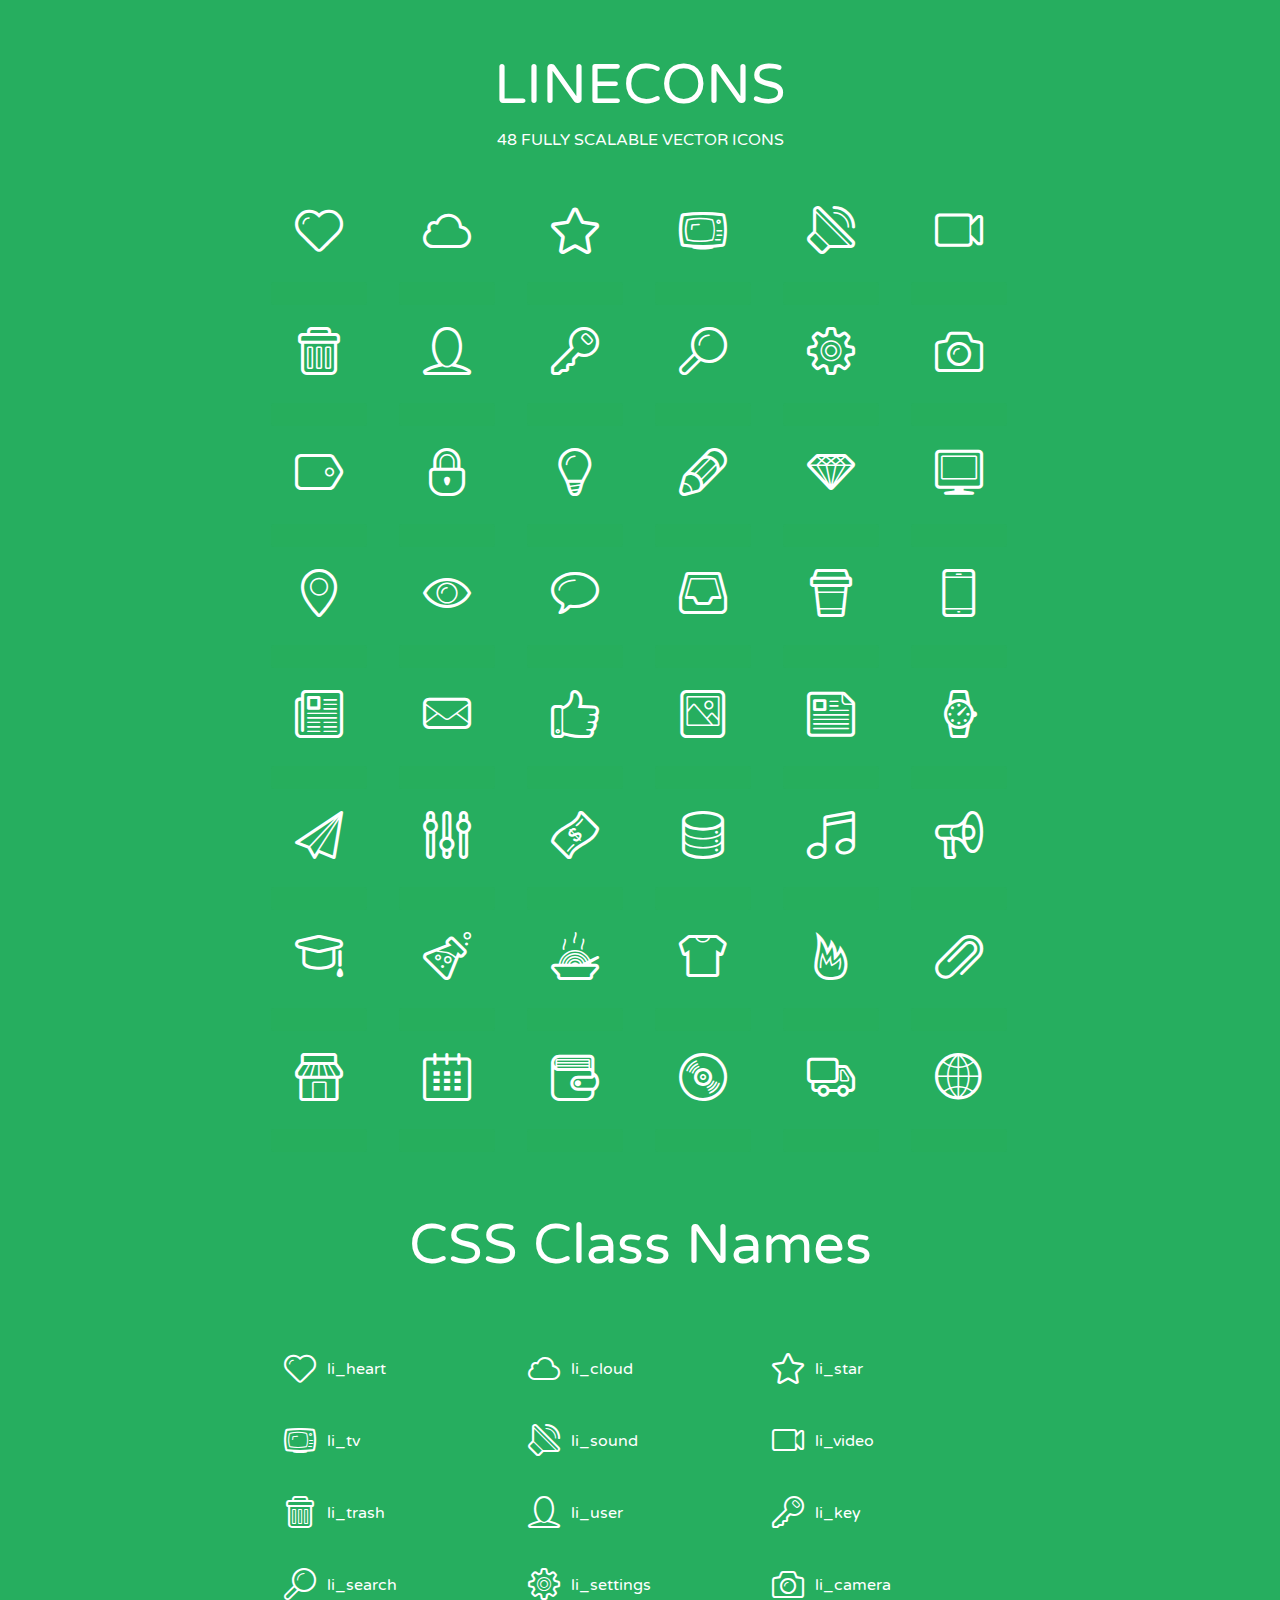
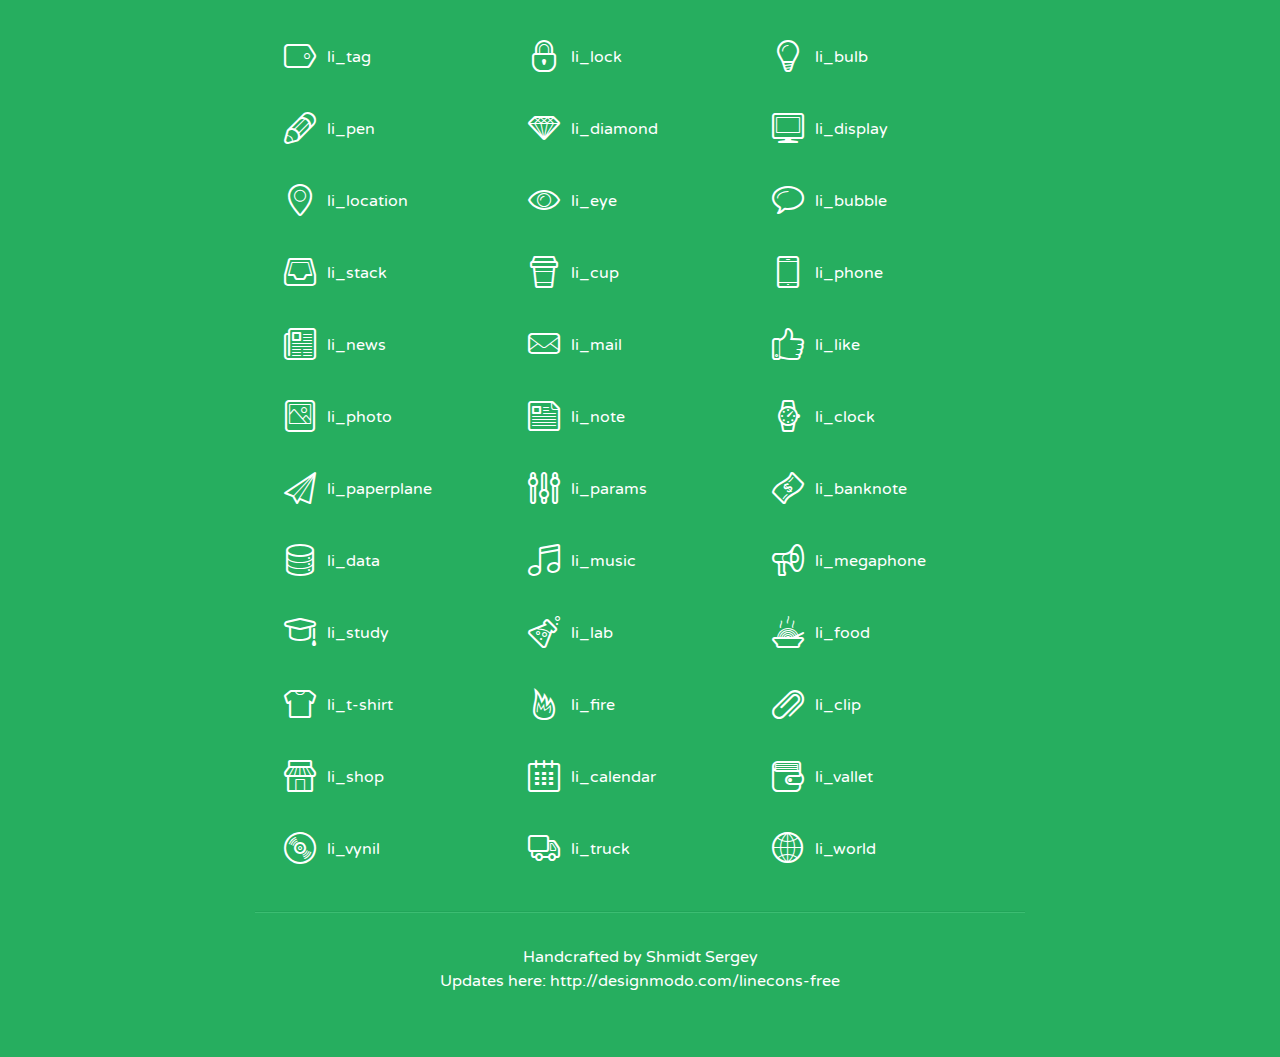
<file: dashboard/assets/lineicons/index.html>
<!doctype html>
<html>
<head>
<title>LINECONS - 48 Fully Scalable Vector Icons</title>
<link rel="stylesheet" href="style.css" />
<link href='http://fonts.googleapis.com/css?family=Varela+Round' rel='stylesheet' type='text/css'>
<!--[if lte IE 7]><script src="lte-ie7.js"></script><![endif]-->

<!-- 

Thanks http://icomoon.io/app/ for amazing service!

-->


<style>
	section, header, footer {display: block;}
	body {
		font-family: 'Varela Round', sans-serif;
		color: #333333;
		line-height: 1.5;
		font-size: 16px;
		background:#26ae5f;
		color:white;
		-moz-text-shadow: 0 1px 1px rgba(0, 0, 0, 0.21);
		-webkit-text-shadow: 0 1px 1px rgba(0, 0, 0, 0.21);
	}
	* {
		-moz-box-sizing: border-box;
		-webkit-box-sizing: border-box;
		box-sizing: border-box;
		margin: 0;
		padding: 0;
	}
	.glyph {
		float: left;
		text-align: center;
		padding: .5em;
		margin: 0 .5em;
		width: 7em;
		border-radius: .375em;
		top:0;
		position:relative;
		-webkit-transition:0.2s ease-in;
		-o-transition:0.2s ease-in;
		-moz-transition:0.2s ease-in;
		-ie-transition:0.2s ease-in;
		transition:0.2s ease-in;
	}
	.glyph input {
		width: 100%;
		text-align: center;
		font-family: consolas, monospace;
		border-radius:3px;
		border:none;
		padding:4px;
		background:#26AE5C;
		color:#26AE5C;
		-webkit-transition:0.2s ease-in;
		-o-transition:0.2s ease-in;
		-moz-transition:0.2s ease-in;
		-ie-transition:0.2s ease-in;
		transition:0.2s ease-in;
	}
	.glyph:hover input {
		background:#26ae5f;
		padding:4px;
		color:#ffffff;
	}
	.glyph:hover {
		-webkit-transition: all 0.5s ease-out;
		background:#222821;
		color:#fff;
		text-shadow: none;
		-moz-text-shadow: none;
		-webkit-text-shadow: none;
		top:-5px;
		position:relative;
	}
	.glyph input, .mtm {
		margin-top: .75em;
	}
	.w-main {
		width: 770px;
		text-align:center;
	}
	.centered {
		margin-left: auto;
		margin-right: auto;
	}
	.fs1 {
		font-size: 3em;
	}
	header {
		margin: 2em 0;
		padding-bottom: .5em;
	}
	header h1 {
		font-size: 3.5em;
		font-weight: normal;
	}
	.clearfix:before, .clearfix:after { content: ""; display: table; }
	.clearfix:after, .clear { clear: both; }
	footer {
		margin: 2em 0;
		padding: 2em 0;
		border-top: 1px solid rgb(60, 189, 114);
		box-shadow: 0 -1px rgb(33, 165, 89);
	}
	a, a:visited {
		color: #ffffff; text-decoration:none;
	}
	a:hover, a:focus {color: #222821; text-decoration:none;}
	.box1 {
		display: inline-block;
		width: 14em;
		padding: .25em .5em;
		margin: .5em 1em .5em 0;
		text-align:left;
		
	}
	.box1 span { 
		font-size:2em;
		position: relative;
		top: 0.25em;
		margin-right: 0.1em;
	}
</style>
</head>
<body>
	<div class="w-main centered">
	<section class="mtm clearfix" id="glyphs">
	<header>
		<h1>LINECONS</h1>
		<p>48 FULLY SCALABLE VECTOR ICONS</p>
	</header>
	<div class="glyph">
		<div class="fs1" aria-hidden="true" data-icon="&#xe000;"></div>
		<input type="text" readonly="readonly" value="&amp;#xe000;" />
	</div>
	<div class="glyph">
		<div class="fs1" aria-hidden="true" data-icon="&#xe001;"></div>
		<input type="text" readonly="readonly" value="&amp;#xe001;" />
	</div>
	<div class="glyph">
		<div class="fs1" aria-hidden="true" data-icon="&#xe002;"></div>
		<input type="text" readonly="readonly" value="&amp;#xe002;" />
	</div>
	<div class="glyph">
		<div class="fs1" aria-hidden="true" data-icon="&#xe003;"></div>
		<input type="text" readonly="readonly" value="&amp;#xe003;" />
	</div>
	<div class="glyph">
		<div class="fs1" aria-hidden="true" data-icon="&#xe004;"></div>
		<input type="text" readonly="readonly" value="&amp;#xe004;" />
	</div>
	<div class="glyph">
		<div class="fs1" aria-hidden="true" data-icon="&#xe005;"></div>
		<input type="text" readonly="readonly" value="&amp;#xe005;" />
	</div>
	<div class="glyph">
		<div class="fs1" aria-hidden="true" data-icon="&#xe006;"></div>
		<input type="text" readonly="readonly" value="&amp;#xe006;" />
	</div>
	<div class="glyph">
		<div class="fs1" aria-hidden="true" data-icon="&#xe007;"></div>
		<input type="text" readonly="readonly" value="&amp;#xe007;" />
	</div>
	<div class="glyph">
		<div class="fs1" aria-hidden="true" data-icon="&#xe008;"></div>
		<input type="text" readonly="readonly" value="&amp;#xe008;" />
	</div>
	<div class="glyph">
		<div class="fs1" aria-hidden="true" data-icon="&#xe009;"></div>
		<input type="text" readonly="readonly" value="&amp;#xe009;" />
	</div>
	<div class="glyph">
		<div class="fs1" aria-hidden="true" data-icon="&#xe00a;"></div>
		<input type="text" readonly="readonly" value="&amp;#xe00a;" />
	</div>
	<div class="glyph">
		<div class="fs1" aria-hidden="true" data-icon="&#xe00b;"></div>
		<input type="text" readonly="readonly" value="&amp;#xe00b;" />
	</div>
	<div class="glyph">
		<div class="fs1" aria-hidden="true" data-icon="&#xe00c;"></div>
		<input type="text" readonly="readonly" value="&amp;#xe00c;" />
	</div>
	<div class="glyph">
		<div class="fs1" aria-hidden="true" data-icon="&#xe00d;"></div>
		<input type="text" readonly="readonly" value="&amp;#xe00d;" />
	</div>
	<div class="glyph">
		<div class="fs1" aria-hidden="true" data-icon="&#xe00e;"></div>
		<input type="text" readonly="readonly" value="&amp;#xe00e;" />
	</div>
	<div class="glyph">
		<div class="fs1" aria-hidden="true" data-icon="&#xe00f;"></div>
		<input type="text" readonly="readonly" value="&amp;#xe00f;" />
	</div>
	<div class="glyph">
		<div class="fs1" aria-hidden="true" data-icon="&#xe010;"></div>
		<input type="text" readonly="readonly" value="&amp;#xe010;" />
	</div>
	<div class="glyph">
		<div class="fs1" aria-hidden="true" data-icon="&#xe011;"></div>
		<input type="text" readonly="readonly" value="&amp;#xe011;" />
	</div>
	<div class="glyph">
		<div class="fs1" aria-hidden="true" data-icon="&#xe012;"></div>
		<input type="text" readonly="readonly" value="&amp;#xe012;" />
	</div>
	<div class="glyph">
		<div class="fs1" aria-hidden="true" data-icon="&#xe013;"></div>
		<input type="text" readonly="readonly" value="&amp;#xe013;" />
	</div>
	<div class="glyph">
		<div class="fs1" aria-hidden="true" data-icon="&#xe014;"></div>
		<input type="text" readonly="readonly" value="&amp;#xe014;" />
	</div>
	<div class="glyph">
		<div class="fs1" aria-hidden="true" data-icon="&#xe015;"></div>
		<input type="text" readonly="readonly" value="&amp;#xe015;" />
	</div>
	<div class="glyph">
		<div class="fs1" aria-hidden="true" data-icon="&#xe016;"></div>
		<input type="text" readonly="readonly" value="&amp;#xe016;" />
	</div>
	<div class="glyph">
		<div class="fs1" aria-hidden="true" data-icon="&#xe017;"></div>
		<input type="text" readonly="readonly" value="&amp;#xe017;" />
	</div>
	<div class="glyph">
		<div class="fs1" aria-hidden="true" data-icon="&#xe018;"></div>
		<input type="text" readonly="readonly" value="&amp;#xe018;" />
	</div>
	<div class="glyph">
		<div class="fs1" aria-hidden="true" data-icon="&#xe019;"></div>
		<input type="text" readonly="readonly" value="&amp;#xe019;" />
	</div>
	<div class="glyph">
		<div class="fs1" aria-hidden="true" data-icon="&#xe01a;"></div>
		<input type="text" readonly="readonly" value="&amp;#xe01a;" />
	</div>
	<div class="glyph">
		<div class="fs1" aria-hidden="true" data-icon="&#xe01b;"></div>
		<input type="text" readonly="readonly" value="&amp;#xe01b;" />
	</div>
	<div class="glyph">
		<div class="fs1" aria-hidden="true" data-icon="&#xe01c;"></div>
		<input type="text" readonly="readonly" value="&amp;#xe01c;" />
	</div>
	<div class="glyph">
		<div class="fs1" aria-hidden="true" data-icon="&#xe01d;"></div>
		<input type="text" readonly="readonly" value="&amp;#xe01d;" />
	</div>
	<div class="glyph">
		<div class="fs1" aria-hidden="true" data-icon="&#xe01e;"></div>
		<input type="text" readonly="readonly" value="&amp;#xe01e;" />
	</div>
	<div class="glyph">
		<div class="fs1" aria-hidden="true" data-icon="&#xe01f;"></div>
		<input type="text" readonly="readonly" value="&amp;#xe01f;" />
	</div>
	<div class="glyph">
		<div class="fs1" aria-hidden="true" data-icon="&#xe020;"></div>
		<input type="text" readonly="readonly" value="&amp;#xe020;" />
	</div>
	<div class="glyph">
		<div class="fs1" aria-hidden="true" data-icon="&#xe021;"></div>
		<input type="text" readonly="readonly" value="&amp;#xe021;" />
	</div>
	<div class="glyph">
		<div class="fs1" aria-hidden="true" data-icon="&#xe022;"></div>
		<input type="text" readonly="readonly" value="&amp;#xe022;" />
	</div>
	<div class="glyph">
		<div class="fs1" aria-hidden="true" data-icon="&#xe023;"></div>
		<input type="text" readonly="readonly" value="&amp;#xe023;" />
	</div>
	<div class="glyph">
		<div class="fs1" aria-hidden="true" data-icon="&#xe024;"></div>
		<input type="text" readonly="readonly" value="&amp;#xe024;" />
	</div>
	<div class="glyph">
		<div class="fs1" aria-hidden="true" data-icon="&#xe025;"></div>
		<input type="text" readonly="readonly" value="&amp;#xe025;" />
	</div>
	<div class="glyph">
		<div class="fs1" aria-hidden="true" data-icon="&#xe026;"></div>
		<input type="text" readonly="readonly" value="&amp;#xe026;" />
	</div>
	<div class="glyph">
		<div class="fs1" aria-hidden="true" data-icon="&#xe027;"></div>
		<input type="text" readonly="readonly" value="&amp;#xe027;" />
	</div>
	<div class="glyph">
		<div class="fs1" aria-hidden="true" data-icon="&#xe028;"></div>
		<input type="text" readonly="readonly" value="&amp;#xe028;" />
	</div>
	<div class="glyph">
		<div class="fs1" aria-hidden="true" data-icon="&#xe029;"></div>
		<input type="text" readonly="readonly" value="&amp;#xe029;" />
	</div>
	<div class="glyph">
		<div class="fs1" aria-hidden="true" data-icon="&#xe02a;"></div>
		<input type="text" readonly="readonly" value="&amp;#xe02a;" />
	</div>
	<div class="glyph">
		<div class="fs1" aria-hidden="true" data-icon="&#xe02b;"></div>
		<input type="text" readonly="readonly" value="&amp;#xe02b;" />
	</div>
	<div class="glyph">
		<div class="fs1" aria-hidden="true" data-icon="&#xe02c;"></div>
		<input type="text" readonly="readonly" value="&amp;#xe02c;" />
	</div>
	<div class="glyph">
		<div class="fs1" aria-hidden="true" data-icon="&#xe02d;"></div>
		<input type="text" readonly="readonly" value="&amp;#xe02d;" />
	</div>
	<div class="glyph">
		<div class="fs1" aria-hidden="true" data-icon="&#xe02e;"></div>
		<input type="text" readonly="readonly" value="&amp;#xe02e;" />
	</div>
	<div class="glyph">
		<div class="fs1" aria-hidden="true" data-icon="&#xe02f;"></div>
		<input type="text" readonly="readonly" value="&amp;#xe02f;" />
	</div>
	</section>
	<div class="clear"></div>
	<section class="mtm clearfix" id="glyphs">
	<header>
		<h1>CSS Class Names</h1>
	</header>
	<span class="box1">
		<span aria-hidden="true" class="li_heart"></span>
		&nbsp;li_heart
	</span>
	<span class="box1">
		<span aria-hidden="true" class="li_cloud"></span>
		&nbsp;li_cloud
	</span>
	<span class="box1">
		<span aria-hidden="true" class="li_star"></span>
		&nbsp;li_star
	</span>
	<span class="box1">
		<span aria-hidden="true" class="li_tv"></span>
		&nbsp;li_tv
	</span>
	<span class="box1">
		<span aria-hidden="true" class="li_sound"></span>
		&nbsp;li_sound
	</span>
	<span class="box1">
		<span aria-hidden="true" class="li_video"></span>
		&nbsp;li_video
	</span>
	<span class="box1">
		<span aria-hidden="true" class="li_trash"></span>
		&nbsp;li_trash
	</span>
	<span class="box1">
		<span aria-hidden="true" class="li_user"></span>
		&nbsp;li_user
	</span>
	<span class="box1">
		<span aria-hidden="true" class="li_key"></span>
		&nbsp;li_key
	</span>
	<span class="box1">
		<span aria-hidden="true" class="li_search"></span>
		&nbsp;li_search
	</span>
	<span class="box1">
		<span aria-hidden="true" class="li_settings"></span>
		&nbsp;li_settings
	</span>
	<span class="box1">
		<span aria-hidden="true" class="li_camera"></span>
		&nbsp;li_camera
	</span>
	<span class="box1">
		<span aria-hidden="true" class="li_tag"></span>
		&nbsp;li_tag
	</span>
	<span class="box1">
		<span aria-hidden="true" class="li_lock"></span>
		&nbsp;li_lock
	</span>
	<span class="box1">
		<span aria-hidden="true" class="li_bulb"></span>
		&nbsp;li_bulb
	</span>
	<span class="box1">
		<span aria-hidden="true" class="li_pen"></span>
		&nbsp;li_pen
	</span>
	<span class="box1">
		<span aria-hidden="true" class="li_diamond"></span>
		&nbsp;li_diamond
	</span>
	<span class="box1">
		<span aria-hidden="true" class="li_display"></span>
		&nbsp;li_display
	</span>
	<span class="box1">
		<span aria-hidden="true" class="li_location"></span>
		&nbsp;li_location
	</span>
	<span class="box1">
		<span aria-hidden="true" class="li_eye"></span>
		&nbsp;li_eye
	</span>
	<span class="box1">
		<span aria-hidden="true" class="li_bubble"></span>
		&nbsp;li_bubble
	</span>
	<span class="box1">
		<span aria-hidden="true" class="li_stack"></span>
		&nbsp;li_stack
	</span>
	<span class="box1">
		<span aria-hidden="true" class="li_cup"></span>
		&nbsp;li_cup
	</span>
	<span class="box1">
		<span aria-hidden="true" class="li_phone"></span>
		&nbsp;li_phone
	</span>
	<span class="box1">
		<span aria-hidden="true" class="li_news"></span>
		&nbsp;li_news
	</span>
	<span class="box1">
		<span aria-hidden="true" class="li_mail"></span>
		&nbsp;li_mail
	</span>
	<span class="box1">
		<span aria-hidden="true" class="li_like"></span>
		&nbsp;li_like
	</span>
	<span class="box1">
		<span aria-hidden="true" class="li_photo"></span>
		&nbsp;li_photo
	</span>
	<span class="box1">
		<span aria-hidden="true" class="li_note"></span>
		&nbsp;li_note
	</span>
	<span class="box1">
		<span aria-hidden="true" class="li_clock"></span>
		&nbsp;li_clock
	</span>
	<span class="box1">
		<span aria-hidden="true" class="li_paperplane"></span>
		&nbsp;li_paperplane
	</span>
	<span class="box1">
		<span aria-hidden="true" class="li_params"></span>
		&nbsp;li_params
	</span>
	<span class="box1">
		<span aria-hidden="true" class="li_banknote"></span>
		&nbsp;li_banknote
	</span>
	<span class="box1">
		<span aria-hidden="true" class="li_data"></span>
		&nbsp;li_data
	</span>
	<span class="box1">
		<span aria-hidden="true" class="li_music"></span>
		&nbsp;li_music
	</span>
	<span class="box1">
		<span aria-hidden="true" class="li_megaphone"></span>
		&nbsp;li_megaphone
	</span>
	<span class="box1">
		<span aria-hidden="true" class="li_study"></span>
		&nbsp;li_study
	</span>
	<span class="box1">
		<span aria-hidden="true" class="li_lab"></span>
		&nbsp;li_lab
	</span>
	<span class="box1">
		<span aria-hidden="true" class="li_food"></span>
		&nbsp;li_food
	</span>
	<span class="box1">
		<span aria-hidden="true" class="li_t-shirt"></span>
		&nbsp;li_t-shirt
	</span>
	<span class="box1">
		<span aria-hidden="true" class="li_fire"></span>
		&nbsp;li_fire
	</span>
	<span class="box1">
		<span aria-hidden="true" class="li_clip"></span>
		&nbsp;li_clip
	</span>
	<span class="box1">
		<span aria-hidden="true" class="li_shop"></span>
		&nbsp;li_shop
	</span>
	<span class="box1">
		<span aria-hidden="true" class="li_calendar"></span>
		&nbsp;li_calendar
	</span>
	<span class="box1">
		<span aria-hidden="true" class="li_vallet"></span>
		&nbsp;li_vallet
	</span>
	<span class="box1">
		<span aria-hidden="true" class="li_vynil"></span>
		&nbsp;li_vynil
	</span>
	<span class="box1">
		<span aria-hidden="true" class="li_truck"></span>
		&nbsp;li_truck
	</span>
	<span class="box1">
		<span aria-hidden="true" class="li_world"></span>
		&nbsp;li_world
	</span>
	</section>
	<footer>
		<p>Handcrafted by <a href="http://shmidt.in">Shmidt Sergey</a></p>
		<p>Updates here: <a href="http://designmodo.com/linecons-free">http://designmodo.com/linecons-free</a></p>
	</footer>
	</div>
	<script>
	document.getElementById("glyphs").addEventListener("click", function(e) {
		var target = e.target;
		if (target.tagName === "INPUT") {
			target.select();
		}
	});
	</script>
</body>
</html>
</file>
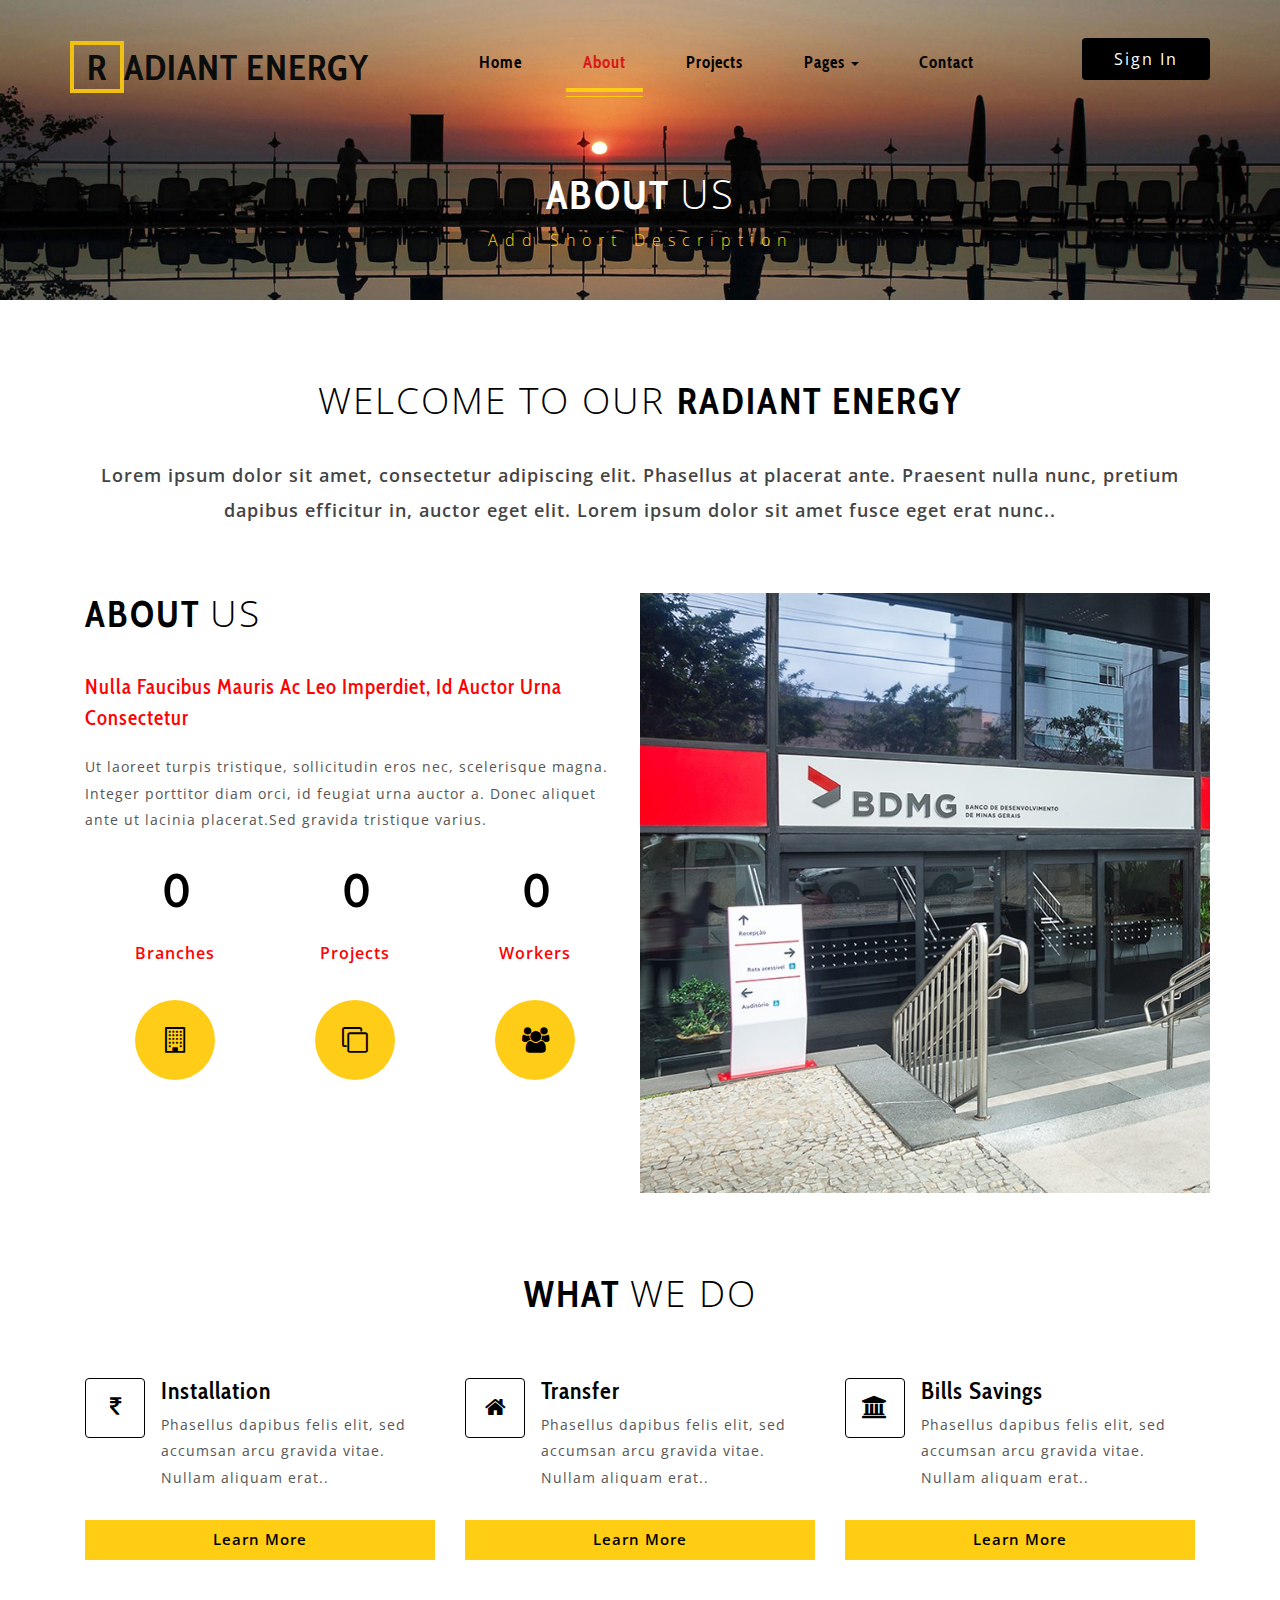
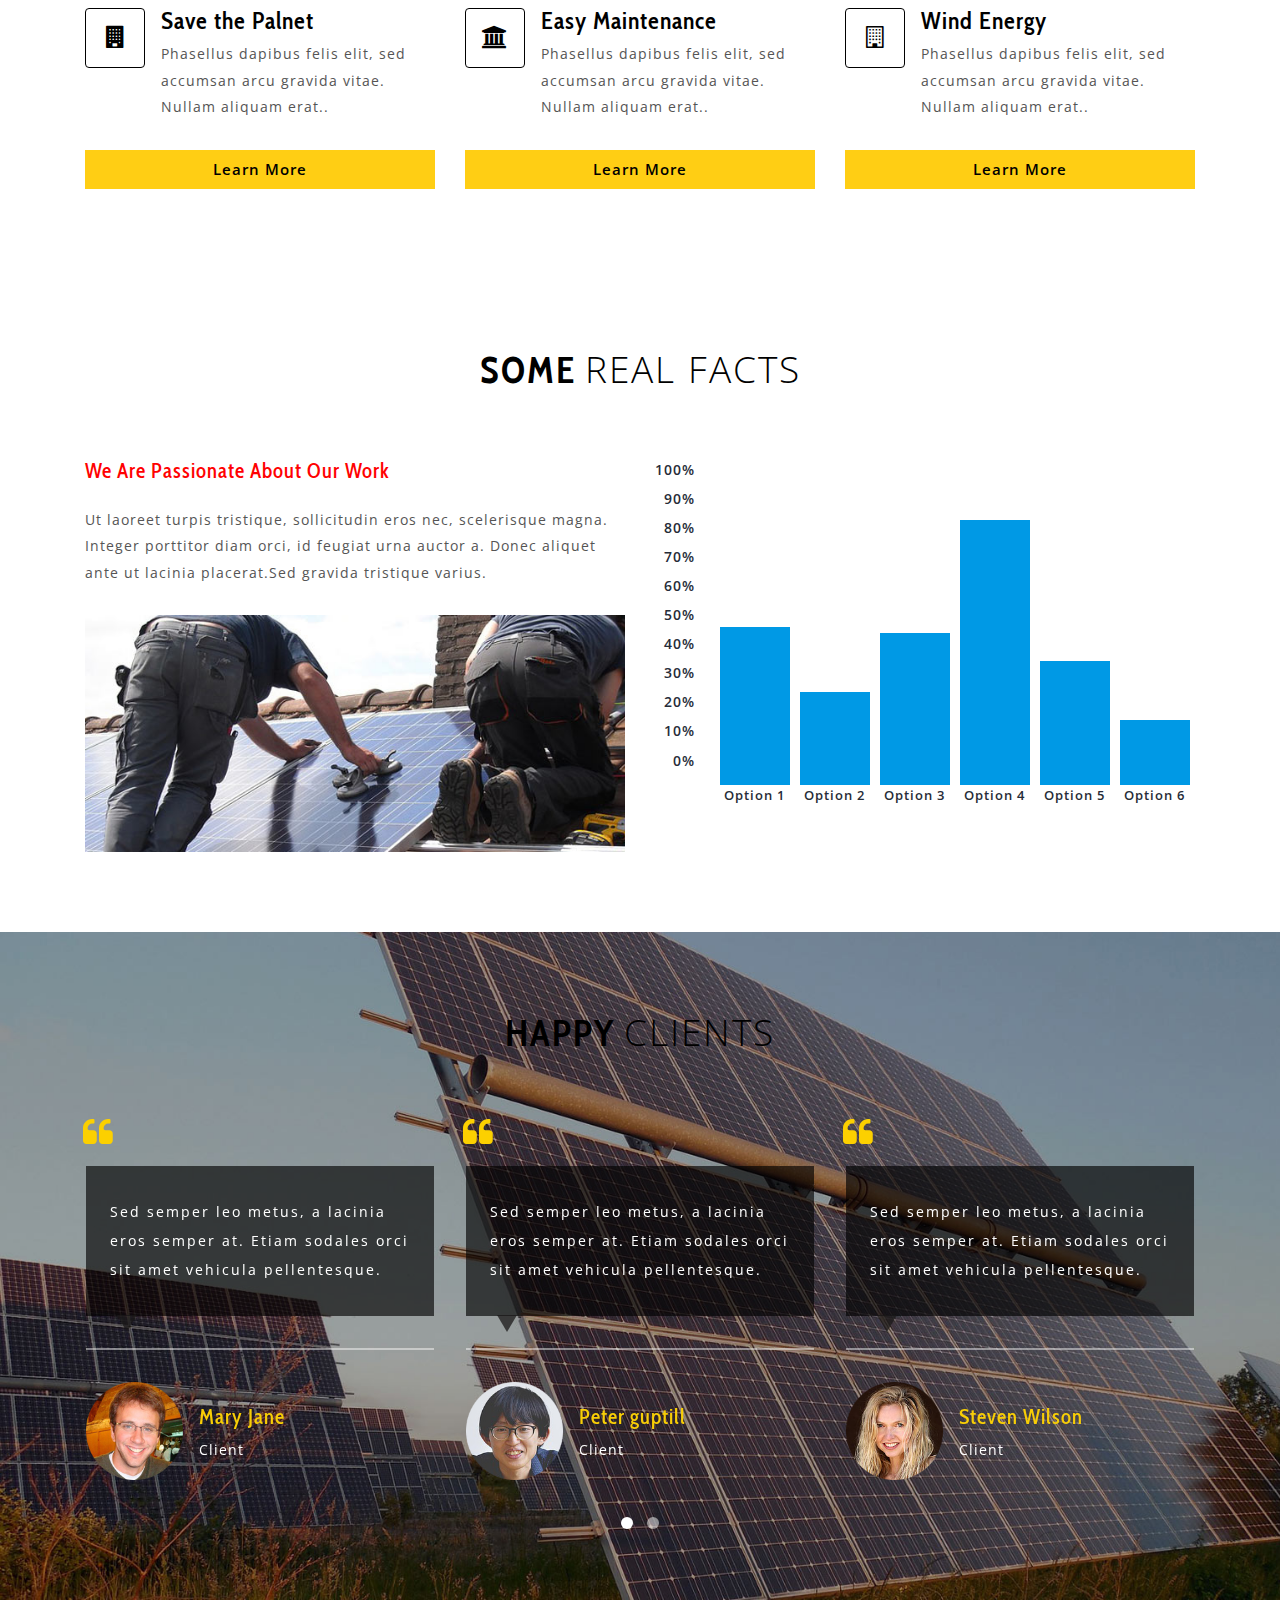
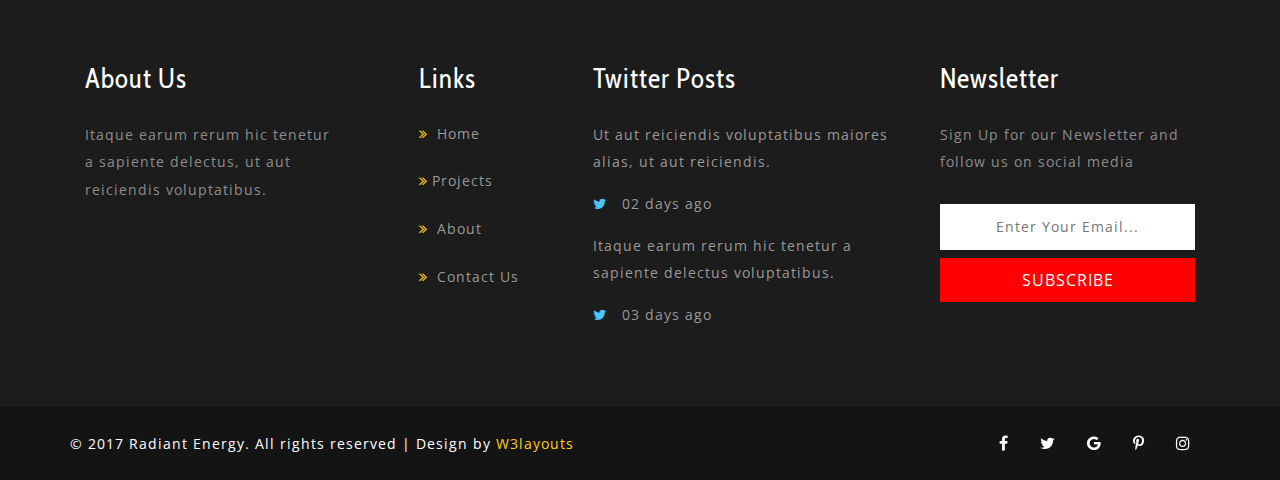
<file: about.html>
<!--
author: W3layouts
author URL: http://w3layouts.com
License: Creative Commons Attribution 3.0 Unported
License URL: http://creativecommons.org/licenses/by/3.0/
-->
<!DOCTYPE html>
<html lang="en">

<head>
	<title>Radiant Energy an Industrial Category Bootstrap Responsive Website Template | About :: w3layouts</title>
	<!-- for-meta-tags -->
	<meta name="viewport" content="width=device-width, initial-scale=1">
	<meta http-equiv="Content-Type" content="text/html; charset=utf-8" />
	<meta name="keywords" content="Radiant Energy Responsive web template, Bootstrap Web Templates, Flat Web Templates, Android Compatible web template, 
Smartphone Compatible web template, free webdesigns for Nokia, Samsung, LG, SonyEricsson, Motorola web design" />
	<script type="application/x-javascript">
		addEventListener("load", function () {
			setTimeout(hideURLbar, 0);
		}, false);

		function hideURLbar() {
			window.scrollTo(0, 1);
		}
	</script>
	<!-- //for-meta-tags -->
	<link href="css/bootstrap.css" rel="stylesheet" type="text/css" media="all" />
	<!-- pop-up-box -->
	<link href="css/popuo-box.css" rel="stylesheet" type="text/css" media="all" />
	<!-- //pop-up-box -->
	<link rel="stylesheet" href="css/owl.carousel.css" type="text/css" media="all">
	<link href="css/style.css" rel="stylesheet" type="text/css" media="all" />
	<!-- font-awesome icons -->
	<link rel="stylesheet" href="css/font-awesome.css" />
	<!-- //font-awesome icons -->
	<link href="//fonts.googleapis.com/css?family=Cabin+Condensed:400,500,600,700" rel="stylesheet">
	<link href='//fonts.googleapis.com/css?family=Open+Sans:100,400,300,300italic,400italic,600,600italic,700,700italic,800,800italic'
	    rel='stylesheet' type='text/css'>

</head>

<body>
	<!-- banner -->
	<div class="banner_inner_agileits">
		<div class="container">
			<nav class="navbar navbar-default">
				<div class="navbar-header navbar-left">
					<button type="button" class="navbar-toggle collapsed" data-toggle="collapse" data-target="#bs-example-navbar-collapse-1">
						<span class="sr-only">Toggle navigation</span>
						<span class="icon-bar"></span>
						<span class="icon-bar"></span>
						<span class="icon-bar"></span>
					</button>
					<h1><a class="navbar-brand" href="index.html"><span>R</span>adiant Energy</a></h1>
				</div>
				<!-- Collect the nav links, forms, and other content for toggling -->
				<div class="agileits_w3layouts_sign_in">
					<a href="#small-dialog" class="play-icon popup-with-zoom-anim">Sign In</a>

				</div>
				<div class="collapse navbar-collapse navbar-right" id="bs-example-navbar-collapse-1">
					<nav class="menu--puck">
						<ul class="menu__list">
							<li class="menu__item"><a href="index.html" class="menu__link">Home</a></li>
							<li class="menu__item menu__item--current"><a href="about.html" class="menu__link">About</a></li>
							<li class="menu__item"><a href="projects.html" class="menu__link">Projects</a></li>
							<li class="dropdown menu__item">
								<a href="#" class="dropdown-toggle menu__link" data-toggle="dropdown">Pages <b class="caret"></b></a>
								<ul class="dropdown-menu agile_short_dropdown">
									<li><a href="icons.html">Web Icons</a></li>
									<li><a href="codes.html">Codes</a></li>
								</ul>
							</li>

							<li class="menu__item"><a href="contact.html" class="menu__link">Contact</a></li>
						</ul>
					</nav>

				</div>
				<div class="clearfix"></div>
			</nav>
			<div class="w3layouts_banner_info_inner">
				<h2>About <span>Us</span></h2>
				<p>Add Short Description</p>
			</div>
		</div>
	</div>
	<!-- //banner -->
	<!-- pop-up-box -->
	<div id="small-dialog" class="mfp-hide w3ls_small_dialog wthree_pop">
		<h3 class="agileinfo_sign">Sign In</h3>
		<div class="agileits_signin_form">
			<form action="#" method="post">
				<input type="email" name="email" placeholder="Your Email" required="">
				<input type="password" name="password" placeholder="Password" required="">
				<div class="agile_remember">
					<div class="agile_remember_left">
						<div class="check">
							<label class="checkbox"><input type="checkbox" name="checkbox"><i> </i>remember me</label>
						</div>
					</div>
					<div class="agile_remember_right">
						<a href="#">Forgot Password?</a>
					</div>
					<div class="clearfix"> </div>
				</div>
				<input type="submit" value="SIGN IN">
				<p>Don't have an account <a href="#small-dialog1" class="play-icon popup-with-zoom-anim">Sign Up</a></p>
				<div class="w3agile_social_icons">
					<ul>
						<li class="wthree_follow">Follow us on :</li>
						<li><a href="#" class="w3_agile_facebook"><i class="fa fa-facebook" aria-hidden="true"></i></a></li>
						<li><a href="#" class="agile_twitter"><i class="fa fa-twitter" aria-hidden="true"></i></a></li>
						<li><a href="#" class="w3_agile_dribble"><i class="fa fa-dribbble" aria-hidden="true"></i></a></li>
					</ul>
				</div>
			</form>
		</div>
	</div>
	<div id="small-dialog1" class="mfp-hide w3ls_small_dialog wthree_pop">
		<h3 class="agileinfo_sign">Sign Up</h3>
		<div class="agileits_signin_form">
			<form action="#" method="post">
				<input type="text" name="name" placeholder="First Name" required="">
				<input type="text" name="name" placeholder="Last Name" required="">
				<input type="email" name="email" placeholder="Your Email" required="">
				<input type="password" name="password" id="password1" placeholder="Password" required="">
				<input type="password" name="password" id="password2" placeholder="Confirm Password" required="">
				<input type="submit" value="SIGN UP">
				<p>Already a member <a href="#small-dialog" class="play-icon popup-with-zoom-anim">Sign In</a></p>
				<div class="w3agile_social_icons">
					<ul>
						<li class="wthree_follow">Follow us on :</li>
						<li><a href="#" class="w3_agile_facebook"><i class="fa fa-facebook" aria-hidden="true"></i></a></li>
						<li><a href="#" class="agile_twitter"><i class="fa fa-twitter" aria-hidden="true"></i></a></li>
						<li><a href="#" class="w3_agile_dribble"><i class="fa fa-dribbble" aria-hidden="true"></i></a></li>
					</ul>
				</div>
			</form>
		</div>
	</div>
	<!-- //pop-up-box -->
	<!-- banner-bottom -->
	<div id="about" class="banner-bottom">
		<div class="container">
			<h2><span>Welcome to our </span> Radiant Energy</h2>
			<p class="agile_des">Lorem ipsum dolor sit amet, consectetur adipiscing elit. Phasellus at placerat ante. Praesent nulla nunc, pretium dapibus
				efficitur in, auctor eget elit. Lorem ipsum dolor sit amet fusce eget erat nunc.. </p>
			<div class="agile_inner_grids">
				<div class="col-md-6 w3layouts_statistics_grid_right">
					<h3 class="wthree_text_info">About <span>Us                                                                        </span></h3>
					<h4>Nulla faucibus mauris ac leo imperdiet, id auctor urna consectetur</h4>
					<p>Ut laoreet turpis tristique, sollicitudin eros nec, scelerisque magna. Integer porttitor diam orci, id feugiat urna
						auctor a. Donec aliquet ante ut lacinia placerat.Sed gravida tristique varius. </p>
					<div class="col-md-4 w3_stats_grid">
						<h3 id="w3l_stats1" class="odometer">0</h3>
						<p>Branches</p>
						<div class="w3layouts_stats_grid1">
							<i class="fa fa-building-o" aria-hidden="true"></i>
						</div>
					</div>
					<div class="col-md-4 w3_stats_grid">
						<h3 id="w3l_stats2" class="odometer">0</h3>
						<p>Projects</p>
						<div class="w3layouts_stats_grid1">
							<i class="fa fa-clone" aria-hidden="true"></i>
						</div>
					</div>
					<div class="col-md-4 w3_stats_grid">
						<h3 id="w3l_stats3" class="odometer">0</h3>
						<p>Workers</p>
						<div class="w3layouts_stats_grid1">
							<i class="fa fa-users" aria-hidden="true"></i>
						</div>
					</div>
				</div>
				<div class="col-md-6 w3layouts_about_grid_left">

				</div>
				<div class="clearfix"> </div>
			</div>
		</div>
	</div>
	<!-- //banner-bottom -->
	<!-- /services -->
	<div class="agile_services">
		<div class="container">
			<h3 class="wthree_text_info two">What <span>We Do</span></h3>
			<div class="agile_inner_grids">
				<div class="col-md-4 w3ls-markets-grid">
					<div class="agileits-icon-grid">
						<div class="icon-left">
							<i class="fa fa-rupee" aria-hidden="true"></i>
						</div>
						<div class="icon-right">
							<h5> Installation </h5>
							<p>Phasellus dapibus felis elit, sed accumsan arcu gravida vitae. Nullam aliquam erat..</p>
						</div>
						<div class="clearfix"> </div>
						<a href="#" data-toggle="modal" data-target="#myModal1">Learn More</a>
					</div>
				</div>
				<div class="col-md-4 w3ls-markets-grid">
					<div class="agileits-icon-grid">
						<div class="icon-left">
							<i class="fa fa-home" aria-hidden="true"></i>
						</div>
						<div class="icon-right">
							<h5>Transfer</h5>
							<p>Phasellus dapibus felis elit, sed accumsan arcu gravida vitae. Nullam aliquam erat..</p>
						</div>
						<div class="clearfix"> </div>
						<a href="#" data-toggle="modal" data-target="#myModal1">Learn More</a>
					</div>
				</div>
				<div class="col-md-4 w3ls-markets-grid">
					<div class="agileits-icon-grid">
						<div class="icon-left">
							<i class="fa fa-university" aria-hidden="true"></i>
						</div>
						<div class="icon-right">
							<h5> Bills Savings </h5>
							<p>Phasellus dapibus felis elit, sed accumsan arcu gravida vitae. Nullam aliquam erat..</p>
						</div>
						<div class="clearfix"> </div>
						<a href="#" data-toggle="modal" data-target="#myModal1">Learn More</a>
					</div>
				</div>
				<div class="col-md-4 w3ls-markets-grid">
					<div class="agileits-icon-grid">
						<div class="icon-left">
							<i class="fa fa-building" aria-hidden="true"></i>
						</div>
						<div class="icon-right">
							<h5>Save the Palnet</h5>
							<p>Phasellus dapibus felis elit, sed accumsan arcu gravida vitae. Nullam aliquam erat..</p>
						</div>
						<div class="clearfix"> </div>
						<a href="#" data-toggle="modal" data-target="#myModal1">Learn More</a>
					</div>
				</div>
				<div class="col-md-4 w3ls-markets-grid">
					<div class="agileits-icon-grid">
						<div class="icon-left">
							<i class="fa fa-bank" aria-hidden="true"></i>
						</div>
						<div class="icon-right">
							<h5>Easy Maintenance</h5>
							<p>Phasellus dapibus felis elit, sed accumsan arcu gravida vitae. Nullam aliquam erat..</p>
						</div>
						<div class="clearfix"> </div>
						<a href="#" data-toggle="modal" data-target="#myModal1">Learn More</a>
					</div>
				</div>
				<div class="col-md-4 w3ls-markets-grid">
					<div class="agileits-icon-grid">
						<div class="icon-left">
							<i class="fa fa-building-o" aria-hidden="true"></i>
						</div>
						<div class="icon-right">
							<h5>Wind Energy</h5>
							<p>Phasellus dapibus felis elit, sed accumsan arcu gravida vitae. Nullam aliquam erat..</p>
						</div>
						<div class="clearfix"> </div>
						<a href="#" data-toggle="modal" data-target="#myModal1">Learn More</a>
					</div>
				</div>
				<div class="clearfix"> </div>
			</div>
		</div>
	</div>
	<!-- //services -->
	<div class="agile_services">
		<div class="container">
			<h3 class="wthree_text_info two"> Some <span>Real Facts</span></h3>
			<div class="agile_inner_grids">
				<div class="col-md-6 agile_text_info_bar w3layouts_statistics_grid_right">

					<h4>We are passionate about our work</h4>
					<p>Ut laoreet turpis tristique, sollicitudin eros nec, scelerisque magna. Integer porttitor diam orci, id feugiat urna
						auctor a. Donec aliquet ante ut lacinia placerat.Sed gravida tristique varius. </p>
					<img src="images/bar.jpg" alt=" " class="img-responsive" />
				</div>
				<div class="col-md-6 agile_info_bar">

					<div id="chart">
						<ul id="numbers">
							<li><span>100%</span></li>
							<li><span>90%</span></li>
							<li><span>80%</span></li>
							<li><span>70%</span></li>
							<li><span>60%</span></li>
							<li><span>50%</span></li>
							<li><span>40%</span></li>
							<li><span>30%</span></li>
							<li><span>20%</span></li>
							<li><span>10%</span></li>
							<li><span>0%</span></li>
						</ul>
						<ul id="bars">
							<li>
								<div data-percentage="56" class="bar"></div><span>Option 1</span></li>
							<li>
								<div data-percentage="33" class="bar"></div><span>Option 2</span></li>
							<li>
								<div data-percentage="54" class="bar"></div><span>Option 3</span></li>
							<li>
								<div data-percentage="94" class="bar"></div><span>Option 4</span></li>
							<li>
								<div data-percentage="44" class="bar"></div><span>Option 5</span></li>
							<li>
								<div data-percentage="23" class="bar"></div><span>Option 6</span></li>
						</ul>
					</div>
				</div>
				<div class="clearfix"> </div>
			</div>
		</div>
	</div>
	<!-- Modal1 -->
	<div class="modal fade" id="myModal1" tabindex="-1" role="dialog">
		<div class="modal-dialog">
			<!-- Modal content-->
			<div class="modal-content">
				<div class="modal-header">
					<button type="button" class="close" data-dismiss="modal">&times;</button>
					<div class="agileits_w3layouts_heding">
						<h3>Radiant <span>Energy</span></h3>
						<img src="images/banner1.jpg" alt="" />
						<p>Ut laoreet turpis tristique, sollicitudin eros nec, scelerisque magna. Integer porttitor diam orci, id feugiat urna
							auctor a. Donec aliquet ante ut lacinia placerat.Sed gravida tristique varius. </p>
					</div>

					<div class="clearfix"> </div>
				</div>
			</div>
		</div>
	</div>
	<!-- //Modal1 -->
	<!-- feedback -->
	<div class="feedback_dot" id="clients">
		<div class=" feedback">
			<div class="container">
				<h3 class="wthree_text_info two"> Happy <span>Clients</span></h3>
				<div class="agile_inner_grids">
					<div id="owl-demo" class="owl-carousel owl-theme">
						<div class="item">
							<div class="icon-w3l">
								<i class="fa fa-quote-left" aria-hidden="true"></i>
							</div>
							<div class="feedback-info">
								<div class="feedback-top">
									<p> Sed semper leo metus, a lacinia eros semper at. Etiam sodales orci sit amet vehicula pellentesque. </p>
								</div>
								<div class="feedback-grids">
									<div class="feedback-img">
										<img src="images/3.png" alt="" />
									</div>
									<div class="feedback-img-info">
										<h5>Mary Jane</h5>
										<p>Client</p>
									</div>
									<div class="clearfix"> </div>
								</div>
							</div>
						</div>
						<div class="item">
							<div class="icon-w3l">
								<i class="fa fa-quote-left" aria-hidden="true"></i>
							</div>
							<div class="feedback-info">
								<div class="feedback-top">
									<p> Sed semper leo metus, a lacinia eros semper at. Etiam sodales orci sit amet vehicula pellentesque. </p>
								</div>
								<div class="feedback-grids">
									<div class="feedback-img">
										<img src="images/2.png" alt="" />
									</div>
									<div class="feedback-img-info">
										<h5>Peter guptill</h5>
										<p>Client</p>
									</div>
									<div class="clearfix"> </div>
								</div>
							</div>
						</div>
						<div class="item">
							<div class="icon-w3l">
								<i class="fa fa-quote-left" aria-hidden="true"></i>
							</div>
							<div class="feedback-info">
								<div class="feedback-top">
									<p> Sed semper leo metus, a lacinia eros semper at. Etiam sodales orci sit amet vehicula pellentesque. </p>
								</div>
								<div class="feedback-grids">
									<div class="feedback-img">
										<img src="images/1.png" alt="" />
									</div>
									<div class="feedback-img-info">
										<h5>Steven Wilson</h5>
										<p>Client</p>
									</div>
									<div class="clearfix"> </div>
								</div>
							</div>
						</div>
						<div class="item">
							<div class="icon-w3l">
								<i class="fa fa-quote-left" aria-hidden="true"></i>
							</div>
							<div class="feedback-info">
								<div class="feedback-top">
									<p> Sed semper leo metus, a lacinia eros semper at. Etiam sodales orci sit amet vehicula pellentesque. </p>
								</div>
								<div class="feedback-grids">
									<div class="feedback-img">
										<img src="images/2.png" alt="" />
									</div>
									<div class="feedback-img-info">
										<h5>Mary Jane</h5>
										<p>Vestibulum</p>
									</div>
									<div class="clearfix"> </div>
								</div>
							</div>
						</div>
						<div class="item">
							<div class="icon-w3l">
								<i class="fa fa-quote-left" aria-hidden="true"></i>
							</div>
							<div class="feedback-info">
								<div class="feedback-top">
									<p> Sed semper leo metus, a lacinia eros semper at. Etiam sodales orci sit amet vehicula pellentesque. </p>
								</div>
								<div class="feedback-grids">
									<div class="feedback-img">
										<img src="images/3.png" alt="" />
									</div>
									<div class="feedback-img-info">
										<h5>Peter guptill</h5>
										<p>Vestibulum</p>
									</div>
									<div class="clearfix"> </div>
								</div>
							</div>
						</div>
						<div class="item">
							<div class="icon-w3l">
								<i class="fa fa-quote-left" aria-hidden="true"></i>
							</div>
							<div class="feedback-info">
								<div class="feedback-top">
									<p> Sed semper leo metus, a lacinia eros semper at. Etiam sodales orci sit amet vehicula pellentesque. </p>
								</div>
								<div class="feedback-grids">
									<div class="feedback-img">
										<img src="images/4.png" alt="" />
									</div>
									<div class="feedback-img-info">
										<h5>Steven Wilson</h5>
										<p>Vestibulum</p>
									</div>
									<div class="clearfix"> </div>
								</div>
							</div>
						</div>
					</div>
				</div>
			</div>
		</div>
	</div>
	<!-- //feedback -->
	<!-- footer -->
	<div class="footer">
		<div class="container">
			<div class="col-md-3 w3agile_footer_grid">
				<h3>About Us</h3>
				<p>Itaque earum rerum hic tenetur a sapiente delectus, ut aut reiciendis voluptatibus.
				</p>

			</div>
			<div class="col-md-2 w3agile_footer_grid">
				<h3>Links</h3>
				<ul>
					<li><a href="index.html"><i class="fa fa-angle-double-right" aria-hidden="true"></i> Home</a></li>
					<li><a href="projects.html"><i class="fa fa-angle-double-right" aria-hidden="true"></i>Projects</a></li>
					<li><a href="about.html"><i class="fa fa-angle-double-right" aria-hidden="true"></i> About</a></li>
					<li><a href="contact.html"><i class="fa fa-angle-double-right" aria-hidden="true"></i> Contact Us</a></li>
				</ul>
			</div>
			<div class="col-md-4 w3agile_footer_grid">
				<h3>Twitter Posts</h3>
				<ul class="w3agile_footer_grid_list">
					<li>Ut aut reiciendis voluptatibus maiores alias, ut aut reiciendis.
						<span><i class="fa fa-twitter" aria-hidden="true"></i> 02 days ago</span></li>
					<li>Itaque earum rerum hic tenetur a sapiente delectus voluptatibus.
						<span><i class="fa fa-twitter" aria-hidden="true"></i> 03 days ago</span></li>
				</ul>
			</div>
			<div class="col-md-3 w3agile_footer_grid">
				<h3>Newsletter</h3>
				<p>Sign Up for our Newsletter and follow us on social media</p>
				<form action="#" method="post">
					<input type="email" name="Email" placeholder="Enter Your Email..." required="">
					<input type="submit" value="subscribe">
				</form>

			</div>
		</div>
	</div>
	<div class="agileinfo_copy_right">
		<div class="container">
			<div class="agileinfo_copy_right_left">
				<p>© 2017 Radiant Energy. All rights reserved | Design by <a href="http://w3layouts.com/">W3layouts</a></p>
			</div>
			<div class="agileinfo_copy_right_right">
				<ul class="social">
					<li><a class="social-linkedin" href="#">
						<i class="fa fa-facebook" aria-hidden="true"></i>
						<div class="tooltip"><span>Facebook</span></div>
						</a></li>
					<li><a class="social-twitter" href="#">
						<i class="fa fa-twitter" aria-hidden="true"></i>
						<div class="tooltip"><span>Twitter</span></div>
						</a></li>
					<li><a class="social-google" href="#">
						<i class="fa fa-google" aria-hidden="true"></i>
						<div class="tooltip"><span>Google+</span></div>
						</a></li>
					<li><a class="social-facebook" href="#">
						<i class="fa fa-pinterest-p" aria-hidden="true"></i>
						<div class="tooltip"><span>Pinterest</span></div>
						</a></li>
					<li><a class="social-instagram" href="#">
						<i class="fa fa-instagram" aria-hidden="true"></i>
						<div class="tooltip"><span>Instagram</span></div>
						</a></li>
				</ul>
			</div>
			<div class="clearfix"> </div>
		</div>
	</div>
	<!-- //footer -->


	<!-- js -->
	<script type="text/javascript" src="js/jquery-2.1.4.min.js"></script>
	<!-- //js -->
	<!-- password-script -->
	<script type="text/javascript">
		window.onload = function () {
			document.getElementById("password1").onchange = validatePassword;
			document.getElementById("password2").onchange = validatePassword;
		}

		function validatePassword() {
			var pass2 = document.getElementById("password2").value;
			var pass1 = document.getElementById("password1").value;
			if (pass1 != pass2)
				document.getElementById("password2").setCustomValidity("Passwords Don't Match");
			else
				document.getElementById("password2").setCustomValidity('');
			//empty string means no validation error
		}
	</script>
	<!-- //password-script -->

	<script type="text/javascript">
		$(function () {
			$("#bars li .bar").each(function (key, bar) {
				var percentage = $(this).data('percentage');

				$(this).animate({
					'height': percentage + '%'
				}, 1000);
			})
		})
	</script>
	<script src="js/classie.js"></script>
	<script src="js/clipboard.min.js"></script>
	<script>
		(function () {
			[].slice.call(document.querySelectorAll('.menu')).forEach(function (menu) {
				var menuItems = menu.querySelectorAll('.menu__link'),
					setCurrent = function (ev) {
						ev.preventDefault();

						var item = ev.target.parentNode; // li

						// return if already current
						if (classie.has(item, 'menu__item--current')) {
							return false;
						}
						// remove current
						classie.remove(menu.querySelector('.menu__item--current'), 'menu__item--current');
						// set current
						classie.add(item, 'menu__item--current');
					};

				[].slice.call(menuItems).forEach(function (el) {
					el.addEventListener('click', setCurrent);
				});
			});

			[].slice.call(document.querySelectorAll('.link-copy')).forEach(function (link) {
				link.setAttribute('data-clipboard-text', location.protocol + '//' + location.host + location.pathname + '#' +
					link.parentNode.id);
				new Clipboard(link);
				link.addEventListener('click', function () {
					classie.add(link, 'link-copy--animate');
					setTimeout(function () {
						classie.remove(link, 'link-copy--animate');
					}, 300);
				});
			});
		})(window);
	</script>
	<script src="js/jquery.magnific-popup.js" type="text/javascript"></script>
	<script>
		$(document).ready(function () {
			$('.popup-with-zoom-anim').magnificPopup({
				type: 'inline',
				fixedContentPos: false,
				fixedBgPos: true,
				overflowY: 'auto',
				closeBtnInside: true,
				preloader: false,
				midClick: true,
				removalDelay: 300,
				mainClass: 'my-mfp-zoom-in'
			});

		});
	</script>
	<!-- odometer-script -->
	<script src="js/odometer.js"></script>
	<script>
		window.odometerOptions = {
			format: '(ddd).dd'
		};
	</script>
	<script>
		setTimeout(function () {
			jQuery('#w3l_stats1').html(25);
		}, 1500);
	</script>
	<script>
		setTimeout(function () {
			jQuery('#w3l_stats2').html(330);
		}, 1500);
	</script>
	<script>
		setTimeout(function () {
			jQuery('#w3l_stats3').html(542);
		}, 1500);
	</script>
	<!-- //odometer-script -->
	<!-- flexisel -->
	<script type="text/javascript" src="js/jquery.flexisel.js"></script>
	<script type="text/javascript">
		$(window).load(function () {
			$("#flexiselDemo1").flexisel({
				visibleItems: 4,
				animationSpeed: 1000,
				autoPlay: true,
				autoPlaySpeed: 3000,
				pauseOnHover: true,
				enableResponsiveBreakpoints: true,
				responsiveBreakpoints: {
					portrait: {
						changePoint: 480,
						visibleItems: 1
					},
					landscape: {
						changePoint: 640,
						visibleItems: 2
					},
					tablet: {
						changePoint: 768,
						visibleItems: 3
					}
				}
			});

		});
	</script>
	<!-- //flexisel -->
	<!-- start-smoth-scrolling -->
	<script type="text/javascript" src="js/move-top.js"></script>
	<script type="text/javascript" src="js/easing.js"></script>
	<script type="text/javascript">
		jQuery(document).ready(function ($) {
			$(".scroll").click(function (event) {
				event.preventDefault();
				$('html,body').animate({
					scrollTop: $(this.hash).offset().top
				}, 1000);
			});
		});
	</script>
	<!-- start-smoth-scrolling -->
	<!-- carousel -->
	<script src="js/owl.carousel.js"></script>
	<script>
		$(document).ready(function () {
			$("#owl-demo").owlCarousel({
				items: 3,
				itemsDesktop: [768, 2],
				itemsDesktopSmall: [414, 1],
				lazyLoad: true,
				autoPlay: true,
				navigation: true,

				navigationText: false,
				pagination: true,

			});

		});
	</script>
	<!-- //carousel -->



	<!-- here stars scrolling icon -->
	<script type="text/javascript">
		$(document).ready(function () {
			/*
				var defaults = {
				containerID: 'toTop', // fading element id
				containerHoverID: 'toTopHover', // fading element hover id
				scrollSpeed: 1200,
				easingType: 'linear' 
				};
			*/

			$().UItoTop({
				easingType: 'easeOutQuart'
			});

		});
	</script>
	<!-- //here ends scrolling icon -->
	<!-- for bootstrap working -->
	<script src="js/bootstrap.js"></script>
	<!-- //for bootstrap working -->
</body>

</html>
</file>
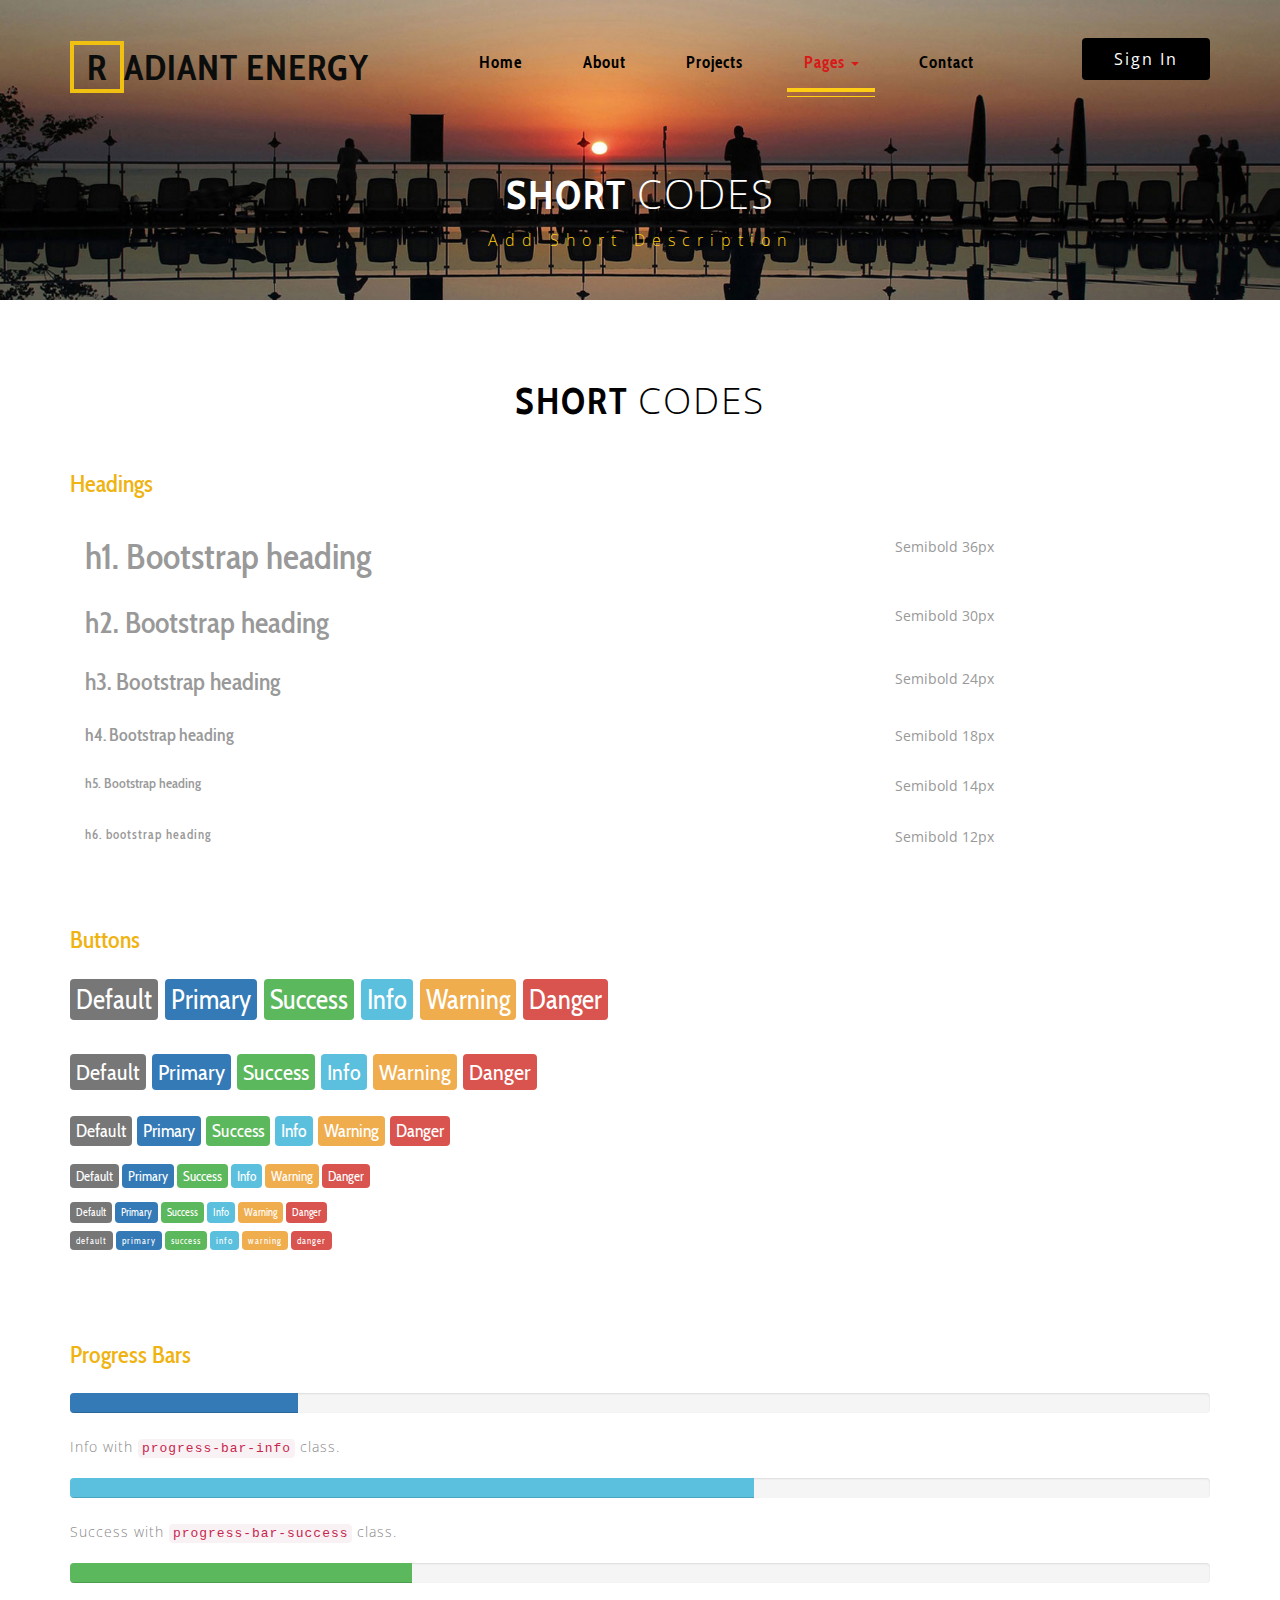
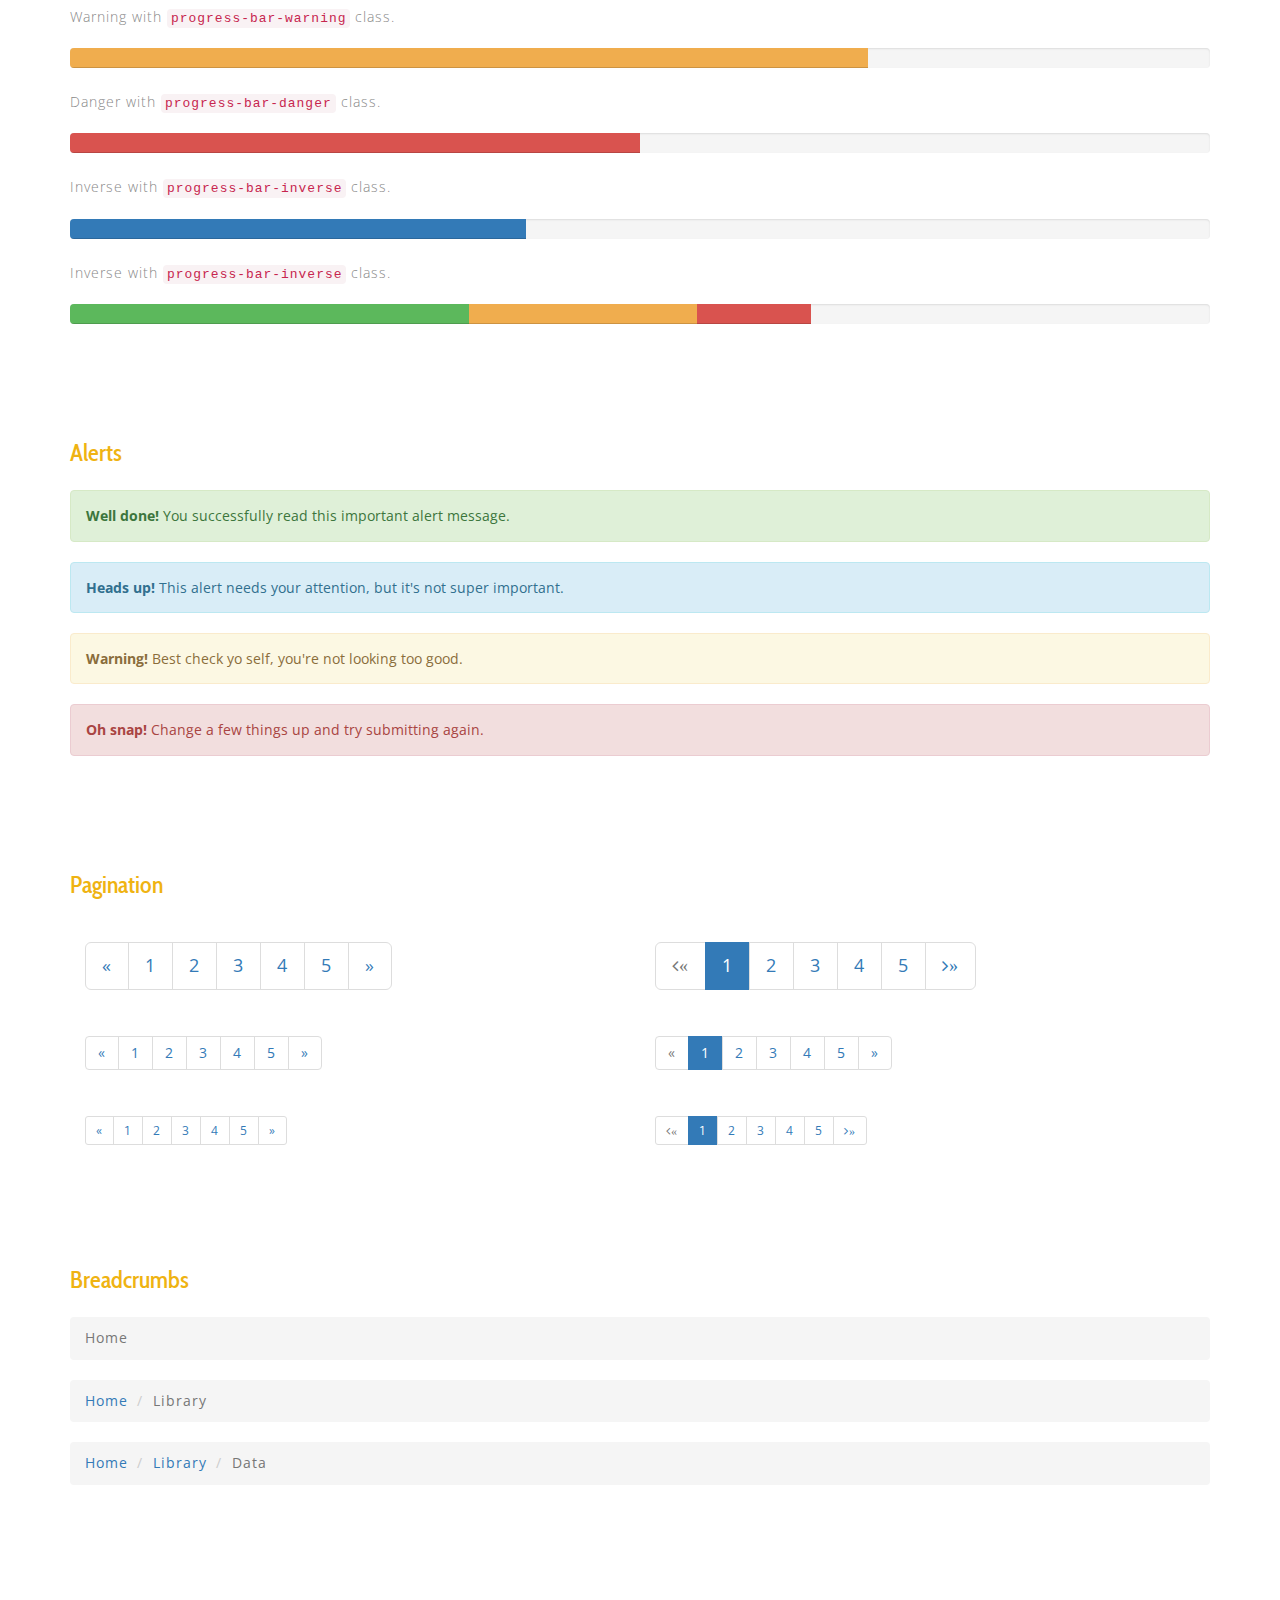
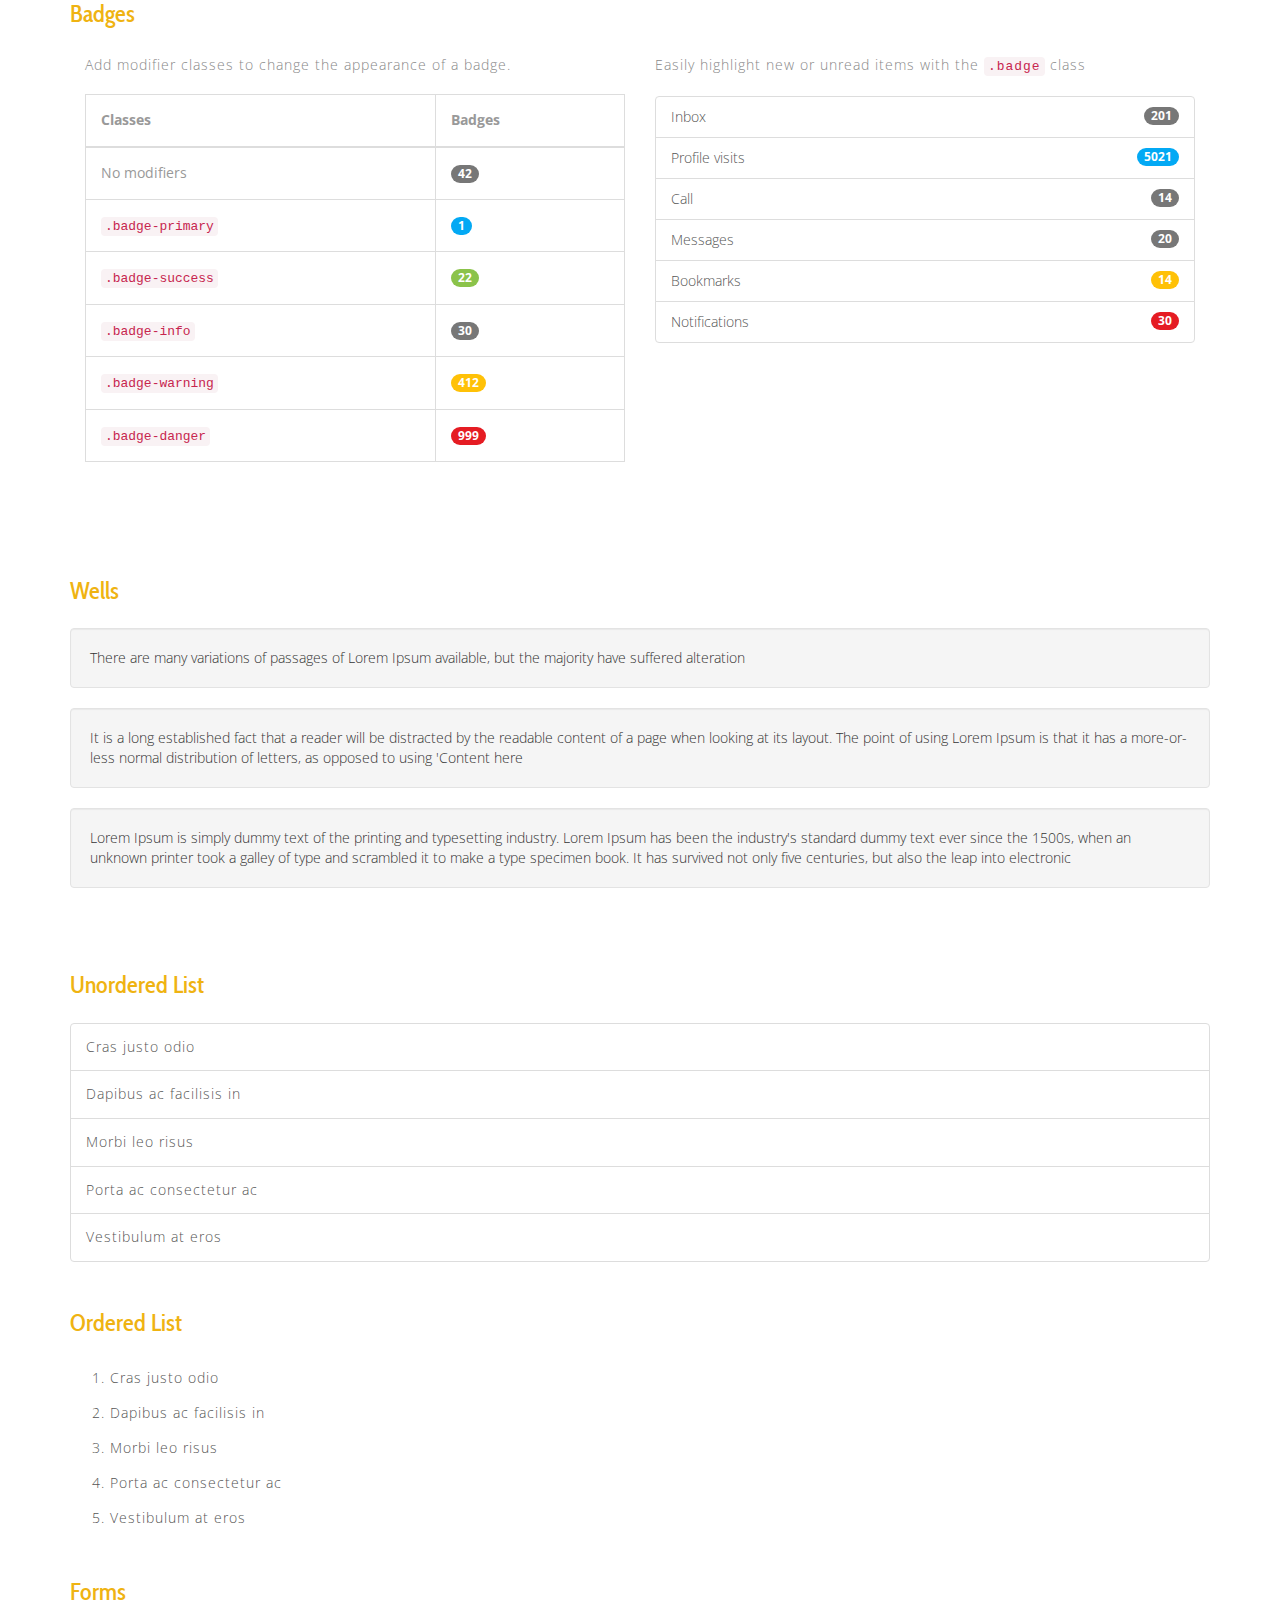
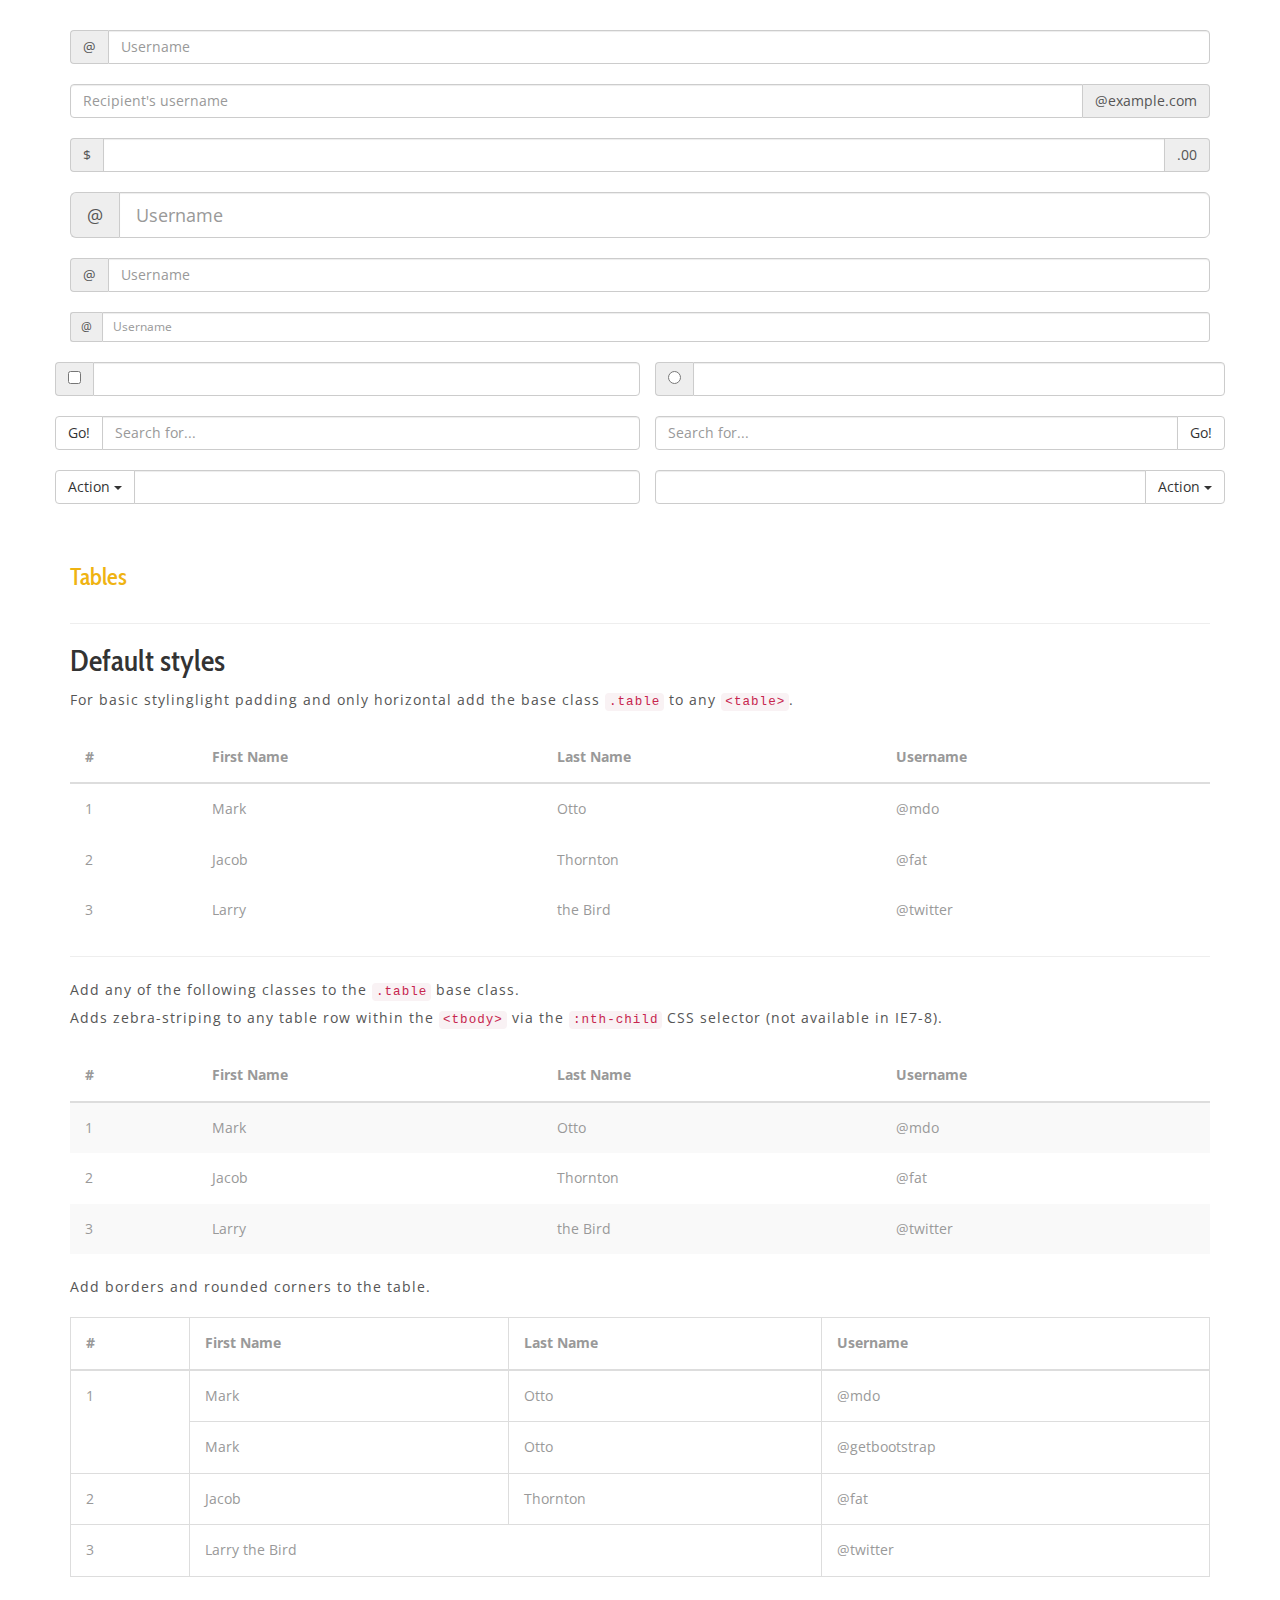
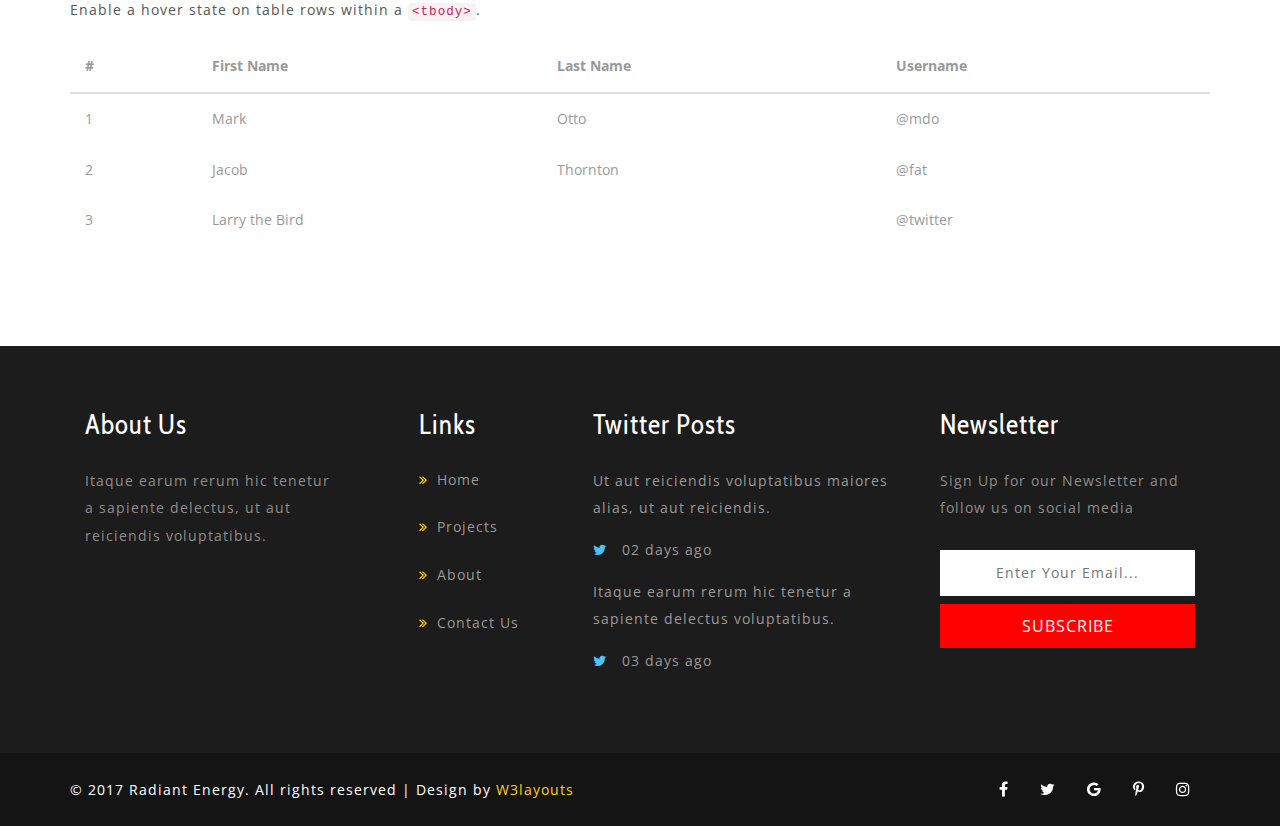
<file: codes.html>
<!--
author: W3layouts
author URL: http://w3layouts.com
License: Creative Commons Attribution 3.0 Unported
License URL: http://creativecommons.org/licenses/by/3.0/
-->
<!DOCTYPE html>
<html lang="en">

<head>
	<title>Radiant Energy an Industrial Category Bootstrap Responsive Website Template | Codes :: w3layouts</title>
	<!-- for-meta-tags -->
	<meta name="viewport" content="width=device-width, initial-scale=1">
	<meta http-equiv="Content-Type" content="text/html; charset=utf-8" />
	<meta name="keywords" content="Radiant Energy Responsive web template, Bootstrap Web Templates, Flat Web Templates, Android Compatible web template, 
Smartphone Compatible web template, free webdesigns for Nokia, Samsung, LG, SonyEricsson, Motorola web design" />
	<script type="application/x-javascript">
		addEventListener("load", function () {
			setTimeout(hideURLbar, 0);
		}, false);

		function hideURLbar() {
			window.scrollTo(0, 1);
		}
	</script>
	<!-- //for-meta-tags -->
	<link href="css/bootstrap.css" rel="stylesheet" type="text/css" media="all" />
	<!-- pop-up-box -->
	<link href="css/popuo-box.css" rel="stylesheet" type="text/css" media="all" />
	<!-- gallery -->
	<link href="css/style.css" rel="stylesheet" type="text/css" media="all" />
	<!-- font-awesome icons -->
	<link rel="stylesheet" href="css/font-awesome.css" />
	<!-- //font-awesome icons -->
	<link href="//fonts.googleapis.com/css?family=Cabin+Condensed:400,500,600,700" rel="stylesheet">
	<link href='//fonts.googleapis.com/css?family=Open+Sans:100,400,300,300italic,400italic,600,600italic,700,700italic,800,800italic'
	    rel='stylesheet' type='text/css'>

</head>

<body>
	<!-- banner -->
	<div class="banner_inner_agileits">
		<div class="container">
			<nav class="navbar navbar-default">
				<div class="navbar-header navbar-left">
					<button type="button" class="navbar-toggle collapsed" data-toggle="collapse" data-target="#bs-example-navbar-collapse-1">
						<span class="sr-only">Toggle navigation</span>
						<span class="icon-bar"></span>
						<span class="icon-bar"></span>
						<span class="icon-bar"></span>
					</button>
					<h1><a class="navbar-brand" href="index.html"><span>R</span>adiant Energy</a></h1>
				</div>
				<!-- Collect the nav links, forms, and other content for toggling -->
				<div class="agileits_w3layouts_sign_in">
					<a href="#small-dialog" class="play-icon popup-with-zoom-anim">Sign In</a>

				</div>
				<div class="collapse navbar-collapse navbar-right" id="bs-example-navbar-collapse-1">
					<nav class="menu--puck">
						<ul class="menu__list">
							<li class="menu__item"><a href="index.html" class="menu__link">Home</a></li>
							<li class="menu__item"><a href="about.html" class="menu__link">About</a></li>
							<li class="menu__item"><a href="projects.html" class="menu__link">Projects</a></li>
							<li class="dropdown menu__item menu__item--current">
								<a href="#" class="dropdown-toggle menu__link" data-toggle="dropdown">Pages <b class="caret"></b></a>
								<ul class="dropdown-menu agile_short_dropdown">
									<li><a href="icons.html">Web Icons</a></li>
									<li><a href="codes.html">Codes</a></li>
								</ul>
							</li>

							<li class="menu__item"><a href="contact.html" class="menu__link">Contact</a></li>
						</ul>
					</nav>

				</div>
				<div class="clearfix"></div>
			</nav>
			<div class="w3layouts_banner_info_inner">
				<h2>Short <span>Codes</span></h2>
				<p>Add Short Description</p>
			</div>
		</div>
	</div>
	<!-- //banner -->
	<!-- pop-up-box -->
	<div id="small-dialog" class="mfp-hide w3ls_small_dialog wthree_pop">
		<h3 class="agileinfo_sign">Sign In</h3>
		<div class="agileits_signin_form">
			<form action="#" method="post">
				<input type="email" name="email" placeholder="Your Email" required="">
				<input type="password" name="password" placeholder="Password" required="">
				<div class="agile_remember">
					<div class="agile_remember_left">
						<div class="check">
							<label class="checkbox"><input type="checkbox" name="checkbox"><i> </i>remember me</label>
						</div>
					</div>
					<div class="agile_remember_right">
						<a href="#">Forgot Password?</a>
					</div>
					<div class="clearfix"> </div>
				</div>
				<input type="submit" value="SIGN IN">
				<p>Don't have an account <a href="#small-dialog1" class="play-icon popup-with-zoom-anim">Sign Up</a></p>
				<div class="w3agile_social_icons">
					<ul>
						<li class="wthree_follow">Follow us on :</li>
						<li><a href="#" class="w3_agile_facebook"><i class="fa fa-facebook" aria-hidden="true"></i></a></li>
						<li><a href="#" class="agile_twitter"><i class="fa fa-twitter" aria-hidden="true"></i></a></li>
						<li><a href="#" class="w3_agile_dribble"><i class="fa fa-dribbble" aria-hidden="true"></i></a></li>
					</ul>
				</div>
			</form>
		</div>
	</div>
	<div id="small-dialog1" class="mfp-hide w3ls_small_dialog wthree_pop">
		<h3 class="agileinfo_sign">Sign Up</h3>
		<div class="agileits_signin_form">
			<form action="#" method="post">
				<input type="text" name="name" placeholder="First Name" required="">
				<input type="text" name="name" placeholder="Last Name" required="">
				<input type="email" name="email" placeholder="Your Email" required="">
				<input type="password" name="password" id="password1" placeholder="Password" required="">
				<input type="password" name="password" id="password2" placeholder="Confirm Password" required="">
				<input type="submit" value="SIGN UP">
				<p>Already a member <a href="#small-dialog" class="play-icon popup-with-zoom-anim">Sign In</a></p>
				<div class="w3agile_social_icons">
					<ul>
						<li class="wthree_follow">Follow us on :</li>
						<li><a href="#" class="w3_agile_facebook"><i class="fa fa-facebook" aria-hidden="true"></i></a></li>
						<li><a href="#" class="agile_twitter"><i class="fa fa-twitter" aria-hidden="true"></i></a></li>
						<li><a href="#" class="w3_agile_dribble"><i class="fa fa-dribbble" aria-hidden="true"></i></a></li>
					</ul>
				</div>
			</form>
		</div>
	</div>
	<!-- //pop-up-box -->
	<!-- /icons -->
	<div class="agile_services">
		<div class="container">
			<h3 class="wthree_text_info two">Short <span>Codes</span></h3>
			<div class="grid_3 grid_4 w3layouts">
				<h3 class="hdg">Headings</h3>
				<div class="bs-example">
					<table class="table">
						<tbody>
							<tr>
								<td>
									<h1 id="h1.-bootstrap-heading">h1. Bootstrap heading<a class="anchorjs-link" href="#h1.-bootstrap-heading"><span class="anchorjs-icon"></span></a></h1>
								</td>
								<td class="type-info">Semibold 36px</td>
							</tr>
							<tr>
								<td>
									<h2 id="h2.-bootstrap-heading">h2. Bootstrap heading<a class="anchorjs-link" href="#h2.-bootstrap-heading"><span class="anchorjs-icon"></span></a></h2>
								</td>
								<td class="type-info">Semibold 30px</td>
							</tr>
							<tr>
								<td>
									<h3 id="h3.-bootstrap-heading">h3. Bootstrap heading<a class="anchorjs-link" href="#h3.-bootstrap-heading"><span class="anchorjs-icon"></span></a></h3>
								</td>
								<td class="type-info">Semibold 24px</td>
							</tr>
							<tr>
								<td>
									<h4 id="h4.-bootstrap-heading">h4. Bootstrap heading<a class="anchorjs-link" href="#h4.-bootstrap-heading"><span class="anchorjs-icon"></span></a></h4>
								</td>
								<td class="type-info">Semibold 18px</td>
							</tr>
							<tr>
								<td>
									<h5 id="h5.-bootstrap-heading">h5. Bootstrap heading<a class="anchorjs-link" href="#h5.-bootstrap-heading"><span class="anchorjs-icon"></span></a></h5>
								</td>
								<td class="type-info">Semibold 14px</td>
							</tr>
							<tr>
								<td>
									<h6>h6. Bootstrap heading</h6>
								</td>
								<td class="type-info">Semibold 12px</td>
							</tr>
						</tbody>
					</table>
				</div>
			</div>
			<div class="grid_3 grid_5 w3">
				<h3>Buttons</h3>
				<h1>
					<a href="#"><span class="label label-default">Default</span></a>
					<a href="#"><span class="label label-primary">Primary</span></a>
					<a href="#"><span class="label label-success">Success</span></a>
					<a href="#"><span class="label label-info">Info</span></a>
					<a href="#"><span class="label label-warning">Warning</span></a>
					<a href="#"><span class="label label-danger">Danger</span></a>
				</h1>
				<h2>
					<a href="#"><span class="label label-default">Default</span></a>
					<a href="#"><span class="label label-primary">Primary</span></a>
					<a href="#"><span class="label label-success">Success</span></a>
					<a href="#"><span class="label label-info">Info</span></a>
					<a href="#"><span class="label label-warning">Warning</span></a>
					<a href="#"><span class="label label-danger">Danger</span></a>
				</h2>
				<h3>
					<a href="#"><span class="label label-default">Default</span></a>
					<a href="#"><span class="label label-primary">Primary</span></a>
					<a href="#"><span class="label label-success">Success</span></a>
					<a href="#"><span class="label label-info">Info</span></a>
					<a href="#"><span class="label label-warning">Warning</span></a>
					<a href="#"><span class="label label-danger">Danger</span></a>
				</h3>
				<h4>
					<a href="#"><span class="label label-default">Default</span></a>
					<a href="#"><span class="label label-primary">Primary</span></a>
					<a href="#"><span class="label label-success">Success</span></a>
					<a href="#"><span class="label label-info">Info</span></a>
					<a href="#"><span class="label label-warning">Warning</span></a>
					<a href="#"><span class="label label-danger">Danger</span></a>
				</h4>
				<h5>
					<a href="#"><span class="label label-default">Default</span></a>
					<a href="#"><span class="label label-primary">Primary</span></a>
					<a href="#"><span class="label label-success">Success</span></a>
					<a href="#"><span class="label label-info">Info</span></a>
					<a href="#"><span class="label label-warning">Warning</span></a>
					<a href="#"><span class="label label-danger">Danger</span></a>
				</h5>
				<h6>
					<a href="#"><span class="label label-default">Default</span></a>
					<a href="#"><span class="label label-primary">Primary</span></a>
					<a href="#"><span class="label label-success">Success</span></a>
					<a href="#"><span class="label label-info">Info</span></a>
					<a href="#"><span class="label label-warning">Warning</span></a>
					<a href="#"><span class="label label-danger">Danger</span></a>
				</h6>
			</div>
			<!---728x90--->
			<div class="grid_3 grid_5 w3l">
				<h3>Progress Bars</h3>
				<div class="tab-content">
					<div class="tab-pane active" id="domprogress">
						<div class="progress">
							<div class="progress-bar progress-bar-primary" style="width: 20%"></div>
						</div>
						<p>Info with <code>progress-bar-info</code> class.</p>
						<div class="progress">
							<div class="progress-bar progress-bar-info" style="width: 60%"></div>
						</div>
						<p>Success with <code>progress-bar-success</code> class.</p>
						<div class="progress">
							<div class="progress-bar progress-bar-success" style="width: 30%"></div>
						</div>
						<p>Warning with <code>progress-bar-warning</code> class.</p>
						<div class="progress">
							<div class="progress-bar progress-bar-warning" style="width: 70%"></div>
						</div>
						<p>Danger with <code>progress-bar-danger</code> class.</p>
						<div class="progress">
							<div class="progress-bar progress-bar-danger" style="width: 50%"></div>
						</div>
						<p>Inverse with <code>progress-bar-inverse</code> class.</p>
						<div class="progress">
							<div class="progress-bar progress-bar-inverse" style="width: 40%"></div>
						</div>
						<p>Inverse with <code>progress-bar-inverse</code> class.</p>
						<div class="progress">
							<div class="progress-bar progress-bar-success" style="width: 35%"><span class="sr-only">35% Complete (success)</span></div>
							<div class="progress-bar progress-bar-warning" style="width: 20%"><span class="sr-only">20% Complete (warning)</span></div>
							<div class="progress-bar progress-bar-danger" style="width: 10%"><span class="sr-only">10% Complete (danger)</span></div>
						</div>
					</div>
				</div>
			</div>
			<div class="grid_3 grid_5 w3ls">
				<h3>Alerts</h3>
				<div class="alert alert-success" role="alert">
					<strong>Well done!</strong> You successfully read this important alert message.
				</div>
				<div class="alert alert-info" role="alert">
					<strong>Heads up!</strong> This alert needs your attention, but it's not super important.
				</div>
				<div class="alert alert-warning" role="alert">
					<strong>Warning!</strong> Best check yo self, you're not looking too good.
				</div>
				<div class="alert alert-danger" role="alert">
					<strong>Oh snap!</strong> Change a few things up and try submitting again.
				</div>
			</div>
			<div class="grid_3 grid_5 agileits">
				<h3>Pagination</h3>
				<div class="col-md-6">
					<nav>
						<ul class="pagination pagination-lg">
							<li><a href="#" aria-label="Previous"><span aria-hidden="true">«</span></a></li>
							<li><a href="#">1</a></li>
							<li><a href="#">2</a></li>
							<li><a href="#">3</a></li>
							<li><a href="#">4</a></li>
							<li><a href="#">5</a></li>
							<li><a href="#" aria-label="Next"><span aria-hidden="true">»</span></a></li>
						</ul>
					</nav>
					<nav>
						<ul class="pagination">
							<li><a href="#" aria-label="Previous"><span aria-hidden="true">«</span></a></li>
							<li><a href="#">1</a></li>
							<li><a href="#">2</a></li>
							<li><a href="#">3</a></li>
							<li><a href="#">4</a></li>
							<li><a href="#">5</a></li>
							<li><a href="#" aria-label="Next"><span aria-hidden="true">»</span></a></li>
						</ul>
					</nav>
					<nav>
						<ul class="pagination pagination-sm">
							<li><a href="#" aria-label="Previous"><span aria-hidden="true">«</span></a></li>
							<li><a href="#">1</a></li>
							<li><a href="#">2</a></li>
							<li><a href="#">3</a></li>
							<li><a href="#">4</a></li>
							<li><a href="#">5</a></li>
							<li><a href="#" aria-label="Next"><span aria-hidden="true">»</span></a></li>
						</ul>
					</nav>
				</div>
				<div class="col-md-6">
					<ul class="pagination pagination-lg">
						<li class="disabled"><a href="#"><i class="fa fa-angle-left">«</i></a></li>
						<li class="active"><a href="#">1</a></li>
						<li><a href="#">2</a></li>
						<li><a href="#">3</a></li>
						<li><a href="#">4</a></li>
						<li><a href="#">5</a></li>
						<li><a href="#"><i class="fa fa-angle-right">»</i></a></li>
					</ul>
					<nav>
						<ul class="pagination">
							<li class="disabled"><a href="#" aria-label="Previous"><span aria-hidden="true">«</span></a></li>
							<li class="active"><a href="#">1 <span class="sr-only">(current)</span></a></li>
							<li><a href="#">2</a></li>
							<li><a href="#">3</a></li>
							<li><a href="#">4</a></li>
							<li><a href="#">5</a></li>
							<li><a href="#" aria-label="Next"><span aria-hidden="true">»</span></a></li>
						</ul>
					</nav>
					<ul class="pagination pagination-sm">
						<li class="disabled"><a href="#"><i class="fa fa-angle-left">«</i></a></li>
						<li class="active"><a href="#">1</a></li>
						<li><a href="#">2</a></li>
						<li><a href="#">3</a></li>
						<li><a href="#">4</a></li>
						<li><a href="#">5</a></li>
						<li><a href="#"><i class="fa fa-angle-right">»</i></a></li>
					</ul>
				</div>
				<div class="clearfix"> </div>
			</div>
			<div class="grid_3 grid_5 agileinfo">
				<h3>Breadcrumbs</h3>
				<ol class="breadcrumb">
					<li class="active">Home</li>
				</ol>
				<ol class="breadcrumb">
					<li><a href="#">Home</a></li>
					<li class="active">Library</li>
				</ol>
				<ol class="breadcrumb">
					<li><a href="#">Home</a></li>
					<li><a href="#">Library</a></li>
					<li class="active">Data</li>
				</ol>
			</div>
			<div class="grid_3 grid_5 wthree">
				<h3>Badges</h3>
				<div class="col-md-6 agileits-w3layouts">
					<p>Add modifier classes to change the appearance of a badge.</p>
					<table class="table table-bordered">
						<thead>
							<tr>
								<th>Classes</th>
								<th>Badges</th>
							</tr>
						</thead>
						<tbody>
							<tr>
								<td>No modifiers</td>
								<td><span class="badge">42</span></td>
							</tr>
							<tr>
								<td><code>.badge-primary</code></td>
								<td><span class="badge badge-primary">1</span></td>
							</tr>
							<tr>
								<td><code>.badge-success</code></td>
								<td><span class="badge badge-success">22</span></td>
							</tr>
							<tr>
								<td><code>.badge-info</code></td>
								<td><span class="badge badge-info">30</span></td>
							</tr>
							<tr>
								<td><code>.badge-warning</code></td>
								<td><span class="badge badge-warning">412</span></td>
							</tr>
							<tr>
								<td><code>.badge-danger</code></td>
								<td><span class="badge badge-danger">999</span></td>
							</tr>
						</tbody>
					</table>
				</div>
				<div class="col-md-6 w3-agileits">
					<p>Easily highlight new or unread items with the <code>.badge</code> class</p>
					<div class="list-group list-group-alternate">
						<a href="#" class="list-group-item"><span class="badge">201</span> <i class="ti ti-email"></i> Inbox </a>
						<a href="#" class="list-group-item"><span class="badge badge-primary">5021</span> <i class="ti ti-eye"></i> Profile visits </a>
						<a href="#" class="list-group-item"><span class="badge">14</span> <i class="ti ti-headphone-alt"></i> Call </a>
						<a href="#" class="list-group-item"><span class="badge">20</span> <i class="ti ti-comments"></i> Messages </a>
						<a href="#" class="list-group-item"><span class="badge badge-warning">14</span> <i class="ti ti-bookmark"></i> Bookmarks </a>
						<a href="#" class="list-group-item"><span class="badge badge-danger">30</span> <i class="ti ti-bell"></i> Notifications </a>
					</div>
				</div>
				<div class="clearfix"> </div>
			</div>
			<div class="grid_3 grid_5 agile">
				<h3>Wells</h3>
				<div class="well">
					There are many variations of passages of Lorem Ipsum available, but the majority have suffered alteration
				</div>
				<div class="well">
					It is a long established fact that a reader will be distracted by the readable content of a page when looking at its layout.
					The point of using Lorem Ipsum is that it has a more-or-less normal distribution of letters, as opposed to using 'Content
					here
				</div>
				<div class="well">
					Lorem Ipsum is simply dummy text of the printing and typesetting industry. Lorem Ipsum has been the industry's standard dummy
					text ever since the 1500s, when an unknown printer took a galley of type and scrambled it to make a type specimen book.
					It has survived not only five centuries, but also the leap into electronic
				</div>
			</div>
			<h3 class="bars">Unordered List</h3>
			<ul class="list-group w3-agile">
				<li class="list-group-item">Cras justo odio</li>
				<li class="list-group-item">Dapibus ac facilisis in</li>
				<li class="list-group-item">Morbi leo risus</li>
				<li class="list-group-item">Porta ac consectetur ac</li>
				<li class="list-group-item">Vestibulum at eros</li>
			</ul>
			<h3 class="bars">Ordered List</h3>
			<ol>
				<li class="list-group-item1">Cras justo odio</li>
				<li class="list-group-item1">Dapibus ac facilisis in</li>
				<li class="list-group-item1">Morbi leo risus</li>
				<li class="list-group-item1">Porta ac consectetur ac</li>
				<li class="list-group-item1">Vestibulum at eros</li>
			</ol>
			<h3 class="bars">Forms</h3>
			<div class="input-group w3_w3layouts">
				<span class="input-group-addon" id="basic-addon1">@</span>
				<input type="text" class="form-control" placeholder="Username" aria-describedby="basic-addon1">
			</div>
			<div class="input-group w3_w3layouts">
				<input type="text" class="form-control" placeholder="Recipient's username" aria-describedby="basic-addon2">
				<span class="input-group-addon" id="basic-addon2">@example.com</span>
			</div>
			<div class="input-group w3_w3layouts">
				<span class="input-group-addon">$</span>
				<input type="text" class="form-control" aria-label="Amount (to the nearest dollar)">
				<span class="input-group-addon">.00</span>
			</div>
			<div class="input-group input-group-lg w3_w3layouts">
				<span class="input-group-addon" id="sizing-addon1">@</span>
				<input type="text" class="form-control" placeholder="Username" aria-describedby="sizing-addon1">
			</div>
			<div class="input-group w3_w3layouts">
				<span class="input-group-addon" id="sizing-addon2">@</span>
				<input type="text" class="form-control" placeholder="Username" aria-describedby="sizing-addon2">
			</div>
			<div class="input-group input-group-sm w3_w3layouts">
				<span class="input-group-addon" id="sizing-addon3">@</span>
				<input type="text" class="form-control" placeholder="Username" aria-describedby="sizing-addon3">
			</div>
			<div class="row">
				<div class="col-lg-6 in-gp-tl">
					<div class="input-group">
						<span class="input-group-addon">
							<input type="checkbox" aria-label="...">
						</span>
						<input type="text" class="form-control" aria-label="...">
					</div>
					<!-- /input-group -->
				</div>
				<!-- /.col-lg-6 -->
				<div class="col-lg-6 in-gp-tb">
					<div class="input-group">
						<span class="input-group-addon">
							<input type="radio" aria-label="...">
						</span>
						<input type="text" class="form-control" aria-label="...">
					</div>
					<!-- /input-group -->
				</div>
				<!-- /.col-lg-6 -->
			</div>
			<!-- /.row -->
			<div class="row">
				<div class="col-lg-6 in-gp-tl">
					<div class="input-group">
						<span class="input-group-btn">
							<button class="btn btn-default" type="button">Go!</button>
						</span>
						<input type="text" class="form-control" placeholder="Search for...">
					</div>
					<!-- /input-group -->
				</div>
				<!-- /.col-lg-6 -->
				<div class="col-lg-6 in-gp-tb">
					<div class="input-group">
						<input type="text" class="form-control" placeholder="Search for...">
						<span class="input-group-btn">
							<button class="btn btn-default" type="button">Go!</button>
						</span>
					</div>
					<!-- /input-group -->
				</div>
				<!-- /.col-lg-6 -->
			</div>
			<!-- /.row -->
			<div class="row">
				<div class="col-lg-6 in-gp-tl">
					<div class="input-group">
						<div class="input-group-btn">
							<button type="button" class="btn btn-default dropdown-toggle" data-toggle="dropdown" aria-haspopup="true" aria-expanded="false">Action <span class="caret"></span></button>
							<ul class="dropdown-menu">
								<li><a href="#">Action</a></li>
								<li><a href="#">Another action</a></li>
								<li><a href="#">Something else here</a></li>
								<li role="separator" class="divider"></li>
								<li><a href="#">Separated link</a></li>
							</ul>
						</div>
						<!-- /btn-group -->
						<input type="text" class="form-control" aria-label="...">
					</div>
					<!-- /input-group -->
				</div>
				<!-- /.col-lg-6 -->
				<div class="col-lg-6 in-gp-tb">
					<div class="input-group">
						<input type="text" class="form-control" aria-label="...">
						<div class="input-group-btn">
							<button type="button" class="btn btn-default dropdown-toggle" data-toggle="dropdown" aria-haspopup="true" aria-expanded="false">Action <span class="caret"></span></button>
							<ul class="dropdown-menu dropdown-menu-right">
								<li><a href="#">Action</a></li>
								<li><a href="#">Another action</a></li>
								<li><a href="#">Something else here</a></li>
								<li role="separator" class="divider"></li>
								<li><a href="#">Separated link</a></li>
							</ul>
						</div>
						<!-- /btn-group -->
					</div>
					<!-- /input-group -->
				</div>
				<!-- /.col-lg-6 -->
			</div>
			<!-- /.row -->
			<div class="page-header">
				<h3 class="bars">Tables</h3>
			</div>
			<h2 class="typoh2">Default styles</h2>
			<p>For basic stylinglight padding and only horizontal add the base class <code>.table</code> to any <code>&lt;table&gt;</code>.</p>
			<div class="bs-docs-example">
				<table class="table">
					<thead>
						<tr>
							<th>#</th>
							<th>First Name</th>
							<th>Last Name</th>
							<th>Username</th>
						</tr>
					</thead>
					<tbody>
						<tr>
							<td>1</td>
							<td>Mark</td>
							<td>Otto</td>
							<td>@mdo</td>
						</tr>
						<tr>
							<td>2</td>
							<td>Jacob</td>
							<td>Thornton</td>
							<td>@fat</td>
						</tr>
						<tr>
							<td>3</td>
							<td>Larry</td>
							<td>the Bird</td>
							<td>@twitter</td>
						</tr>
					</tbody>
				</table>
			</div>
			<hr class="bs-docs-separator">
			<p>Add any of the following classes to the <code>.table</code> base class.</p>
			<p>Adds zebra-striping to any table row within the <code>&lt;tbody&gt;</code> via the <code>:nth-child</code> CSS selector
				(not available in IE7-8).</p>
			<div class="bs-docs-example">
				<table class="table table-striped">
					<thead>
						<tr>
							<th>#</th>
							<th>First Name</th>
							<th>Last Name</th>
							<th>Username</th>
						</tr>
					</thead>
					<tbody>
						<tr>
							<td>1</td>
							<td>Mark</td>
							<td>Otto</td>
							<td>@mdo</td>
						</tr>
						<tr>
							<td>2</td>
							<td>Jacob</td>
							<td>Thornton</td>
							<td>@fat</td>
						</tr>
						<tr>
							<td>3</td>
							<td>Larry</td>
							<td>the Bird</td>
							<td>@twitter</td>
						</tr>
					</tbody>
				</table>
			</div>
			<p>Add borders and rounded corners to the table.</p>
			<div class="bs-docs-example">
				<table class="table table-bordered">
					<thead>
						<tr>
							<th>#</th>
							<th>First Name</th>
							<th>Last Name</th>
							<th>Username</th>
						</tr>
					</thead>
					<tbody>
						<tr>
							<td rowspan="2">1</td>
							<td>Mark</td>
							<td>Otto</td>
							<td>@mdo</td>
						</tr>
						<tr>
							<td>Mark</td>
							<td>Otto</td>
							<td>@getbootstrap</td>
						</tr>
						<tr>
							<td>2</td>
							<td>Jacob</td>
							<td>Thornton</td>
							<td>@fat</td>
						</tr>
						<tr>
							<td>3</td>
							<td colspan="2">Larry the Bird</td>
							<td>@twitter</td>
						</tr>
					</tbody>
				</table>
			</div>
			<p>Enable a hover state on table rows within a <code>&lt;tbody&gt;</code>.</p>
			<div class="bs-docs-example">
				<table class="table table-hover">
					<thead>
						<tr>
							<th>#</th>
							<th>First Name</th>
							<th>Last Name</th>
							<th>Username</th>
						</tr>
					</thead>
					<tbody>
						<tr>
							<td>1</td>
							<td>Mark</td>
							<td>Otto</td>
							<td>@mdo</td>
						</tr>
						<tr>
							<td>2</td>
							<td>Jacob</td>
							<td>Thornton</td>
							<td>@fat</td>
						</tr>
						<tr>
							<td>3</td>
							<td colspan="2">Larry the Bird</td>
							<td>@twitter</td>
						</tr>
					</tbody>
				</table>
			</div>

		</div>
	</div>
	<!-- //icons -->
	<!-- footer -->
	<div class="footer">
		<div class="container">
			<div class="col-md-3 w3agile_footer_grid">
				<h3>About Us</h3>
				<p>Itaque earum rerum hic tenetur a sapiente delectus, ut aut reiciendis voluptatibus.
				</p>

			</div>
			<div class="col-md-2 w3agile_footer_grid">
				<h3>Links</h3>
				<ul>
					<li><a href="index.html"><i class="fa fa-angle-double-right" aria-hidden="true"></i> Home</a></li>
					<li><a href="projects.html"><i class="fa fa-angle-double-right" aria-hidden="true"></i> Projects</a></li>
					<li><a href="about.html"><i class="fa fa-angle-double-right" aria-hidden="true"></i> About</a></li>
					<li><a href="contact.html"><i class="fa fa-angle-double-right" aria-hidden="true"></i> Contact Us</a></li>
				</ul>
			</div>
			<div class="col-md-4 w3agile_footer_grid">
				<h3>Twitter Posts</h3>
				<ul class="w3agile_footer_grid_list">
					<li>Ut aut reiciendis voluptatibus maiores alias, ut aut reiciendis.
						<span><i class="fa fa-twitter" aria-hidden="true"></i> 02 days ago</span></li>
					<li>Itaque earum rerum hic tenetur a sapiente delectus voluptatibus.
						<span><i class="fa fa-twitter" aria-hidden="true"></i> 03 days ago</span></li>
				</ul>
			</div>
			<div class="col-md-3 w3agile_footer_grid">
				<h3>Newsletter</h3>
				<p>Sign Up for our Newsletter and follow us on social media</p>
				<form action="#" method="post">
					<input type="email" name="Email" placeholder="Enter Your Email..." required="">
					<input type="submit" value="subscribe">
				</form>

			</div>
		</div>
	</div>
	<div class="agileinfo_copy_right">
		<div class="container">
			<div class="agileinfo_copy_right_left">
				<p>© 2017 Radiant Energy. All rights reserved | Design by <a href="http://w3layouts.com/">W3layouts</a></p>
			</div>
			<div class="agileinfo_copy_right_right">
				<ul class="social">
					<li><a class="social-linkedin" href="#">
						<i class="fa fa-facebook" aria-hidden="true"></i>
						<div class="tooltip"><span>Facebook</span></div>
						</a></li>
					<li><a class="social-twitter" href="#">
						<i class="fa fa-twitter" aria-hidden="true"></i>
						<div class="tooltip"><span>Twitter</span></div>
						</a></li>
					<li><a class="social-google" href="#">
						<i class="fa fa-google" aria-hidden="true"></i>
						<div class="tooltip"><span>Google+</span></div>
						</a></li>
					<li><a class="social-facebook" href="#">
						<i class="fa fa-pinterest-p" aria-hidden="true"></i>
						<div class="tooltip"><span>Pinterest</span></div>
						</a></li>
					<li><a class="social-instagram" href="#">
						<i class="fa fa-instagram" aria-hidden="true"></i>
						<div class="tooltip"><span>Instagram</span></div>
						</a></li>
				</ul>
			</div>
			<div class="clearfix"> </div>
		</div>
	</div>
	<!-- //footer -->


	<!-- js -->
	<script type="text/javascript" src="js/jquery-2.1.4.min.js"></script>
	<!-- //js -->
	<!-- password-script -->
	<script type="text/javascript">
		window.onload = function () {
			document.getElementById("password1").onchange = validatePassword;
			document.getElementById("password2").onchange = validatePassword;
		}

		function validatePassword() {
			var pass2 = document.getElementById("password2").value;
			var pass1 = document.getElementById("password1").value;
			if (pass1 != pass2)
				document.getElementById("password2").setCustomValidity("Passwords Don't Match");
			else
				document.getElementById("password2").setCustomValidity('');
			//empty string means no validation error
		}
	</script>
	<!-- //password-script -->

	<script src="js/classie.js"></script>
	<script src="js/clipboard.min.js"></script>
	<script>
		(function () {
			[].slice.call(document.querySelectorAll('.menu')).forEach(function (menu) {
				var menuItems = menu.querySelectorAll('.menu__link'),
					setCurrent = function (ev) {
						ev.preventDefault();

						var item = ev.target.parentNode; // li

						// return if already current
						if (classie.has(item, 'menu__item--current')) {
							return false;
						}
						// remove current
						classie.remove(menu.querySelector('.menu__item--current'), 'menu__item--current');
						// set current
						classie.add(item, 'menu__item--current');
					};

				[].slice.call(menuItems).forEach(function (el) {
					el.addEventListener('click', setCurrent);
				});
			});

			[].slice.call(document.querySelectorAll('.link-copy')).forEach(function (link) {
				link.setAttribute('data-clipboard-text', location.protocol + '//' + location.host + location.pathname + '#' +
					link.parentNode.id);
				new Clipboard(link);
				link.addEventListener('click', function () {
					classie.add(link, 'link-copy--animate');
					setTimeout(function () {
						classie.remove(link, 'link-copy--animate');
					}, 300);
				});
			});
		})(window);
	</script>
	<script src="js/jquery.magnific-popup.js" type="text/javascript"></script>
	<script>
		$(document).ready(function () {
			$('.popup-with-zoom-anim').magnificPopup({
				type: 'inline',
				fixedContentPos: false,
				fixedBgPos: true,
				overflowY: 'auto',
				closeBtnInside: true,
				preloader: false,
				midClick: true,
				removalDelay: 300,
				mainClass: 'my-mfp-zoom-in'
			});

		});
	</script>
	<!-- start-smoth-scrolling -->
	<script type="text/javascript" src="js/move-top.js"></script>
	<script type="text/javascript" src="js/easing.js"></script>
	<script type="text/javascript">
		jQuery(document).ready(function ($) {
			$(".scroll").click(function (event) {
				event.preventDefault();
				$('html,body').animate({
					scrollTop: $(this.hash).offset().top
				}, 1000);
			});
		});
	</script>
	<!-- start-smoth-scrolling -->
	<!-- here stars scrolling icon -->
	<script type="text/javascript">
		$(document).ready(function () {
			/*
				var defaults = {
				containerID: 'toTop', // fading element id
				containerHoverID: 'toTopHover', // fading element hover id
				scrollSpeed: 1200,
				easingType: 'linear' 
				};
			*/

			$().UItoTop({
				easingType: 'easeOutQuart'
			});

		});
	</script>
	<!-- //here ends scrolling icon -->
	<!-- for bootstrap working -->
	<script src="js/bootstrap.js"></script>
	<!-- //for bootstrap working -->
</body>

</html>
</file>
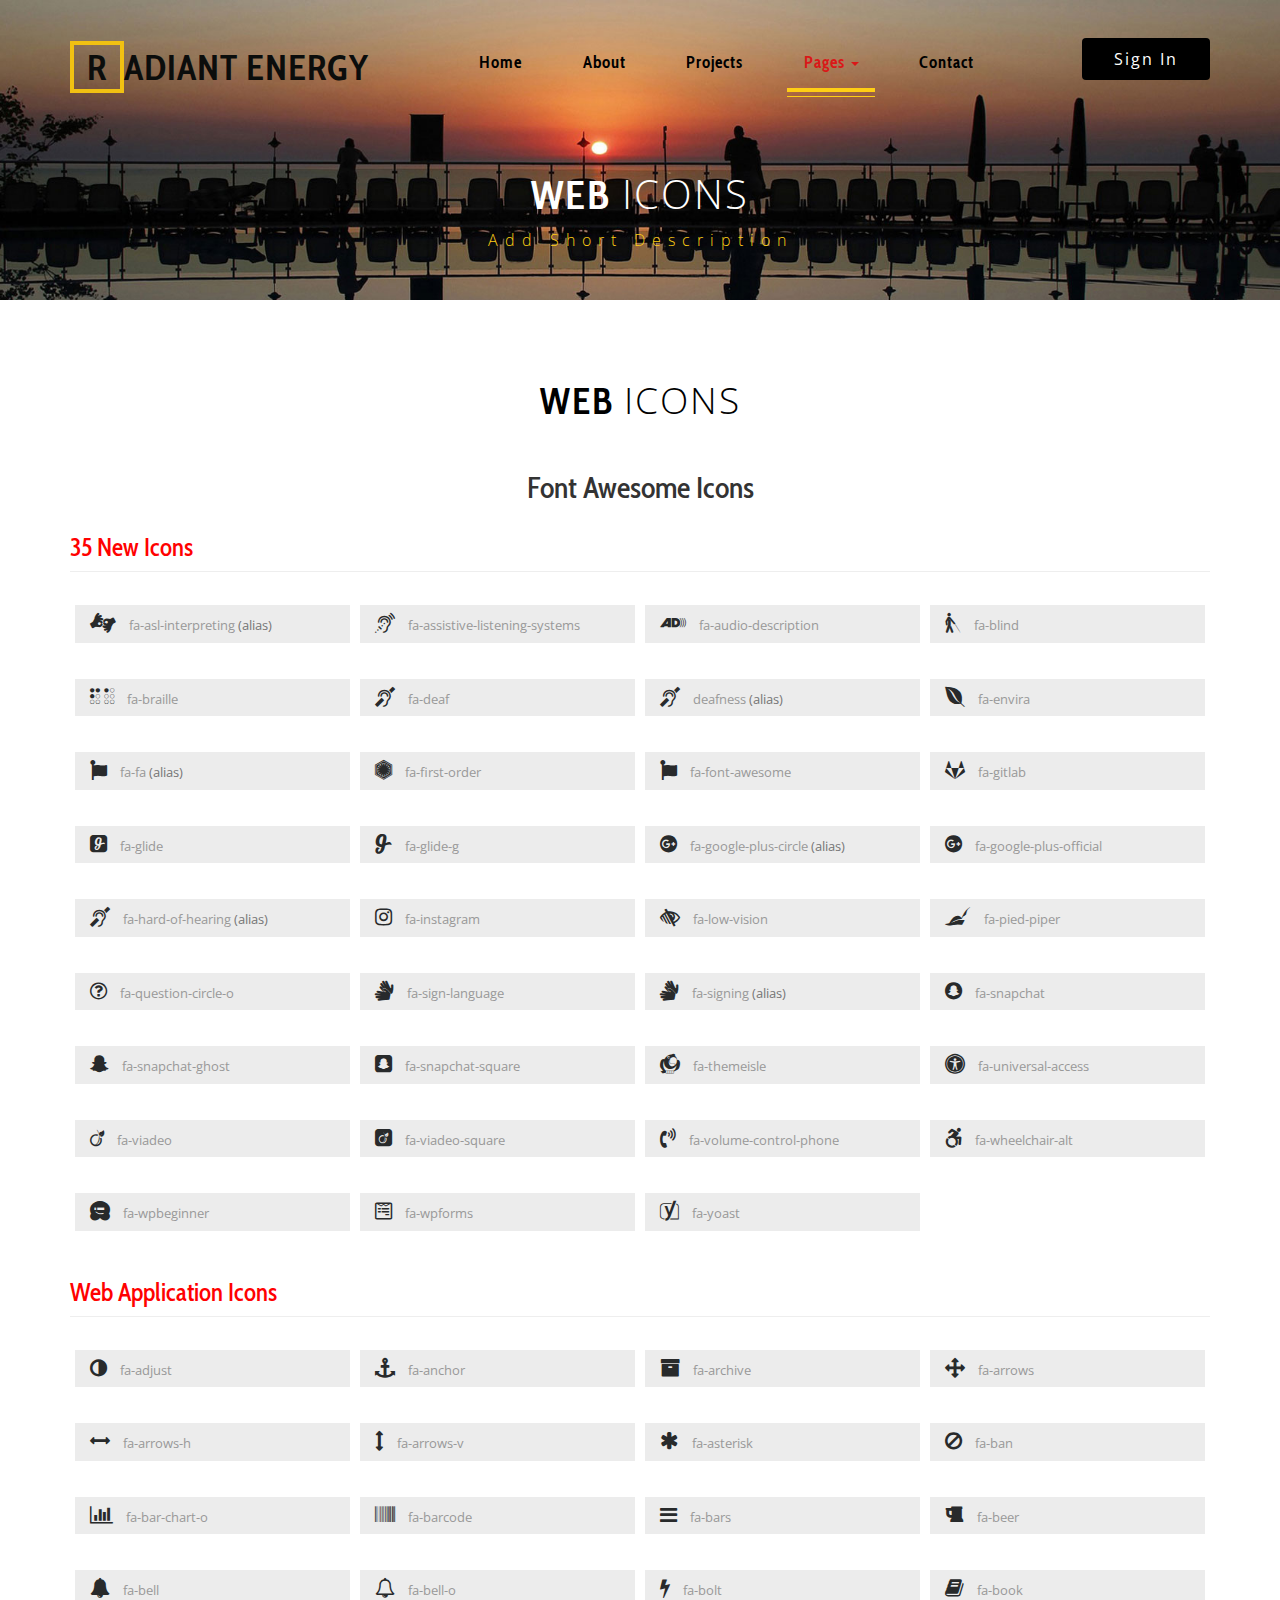
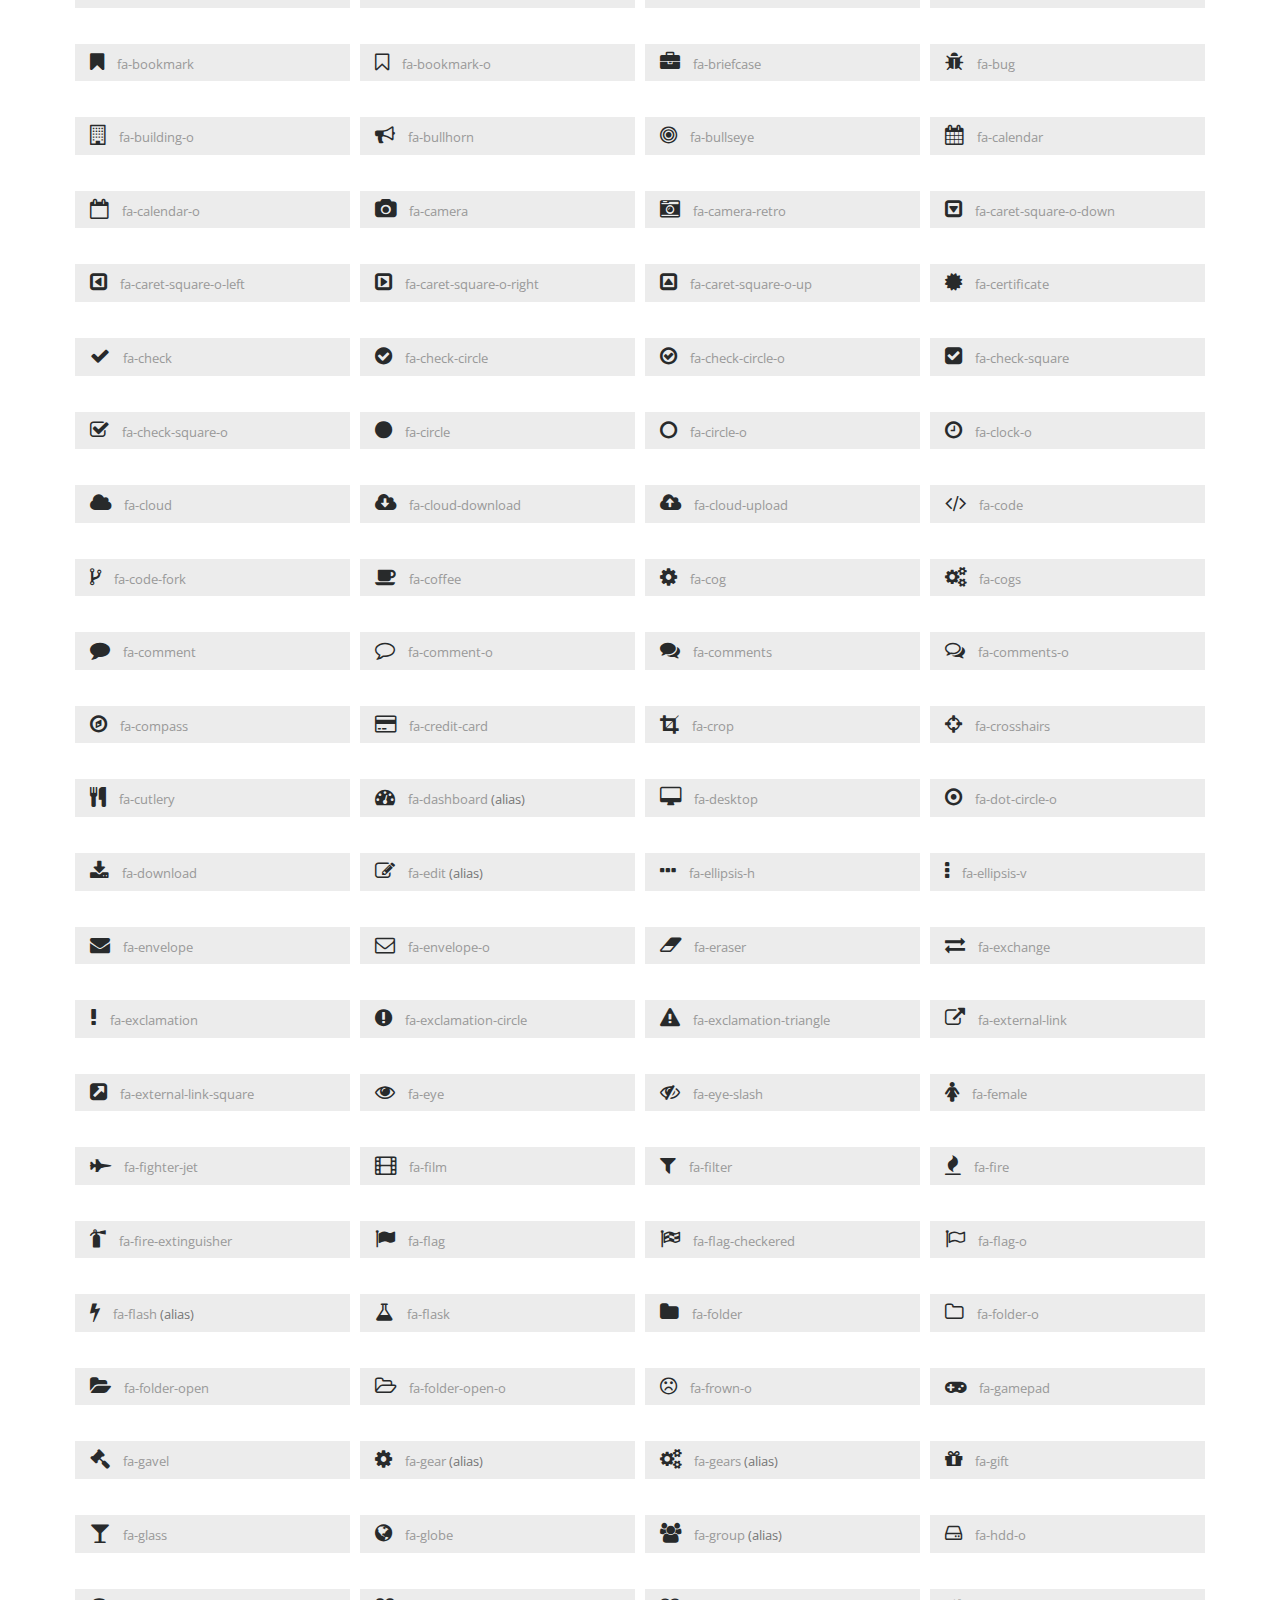
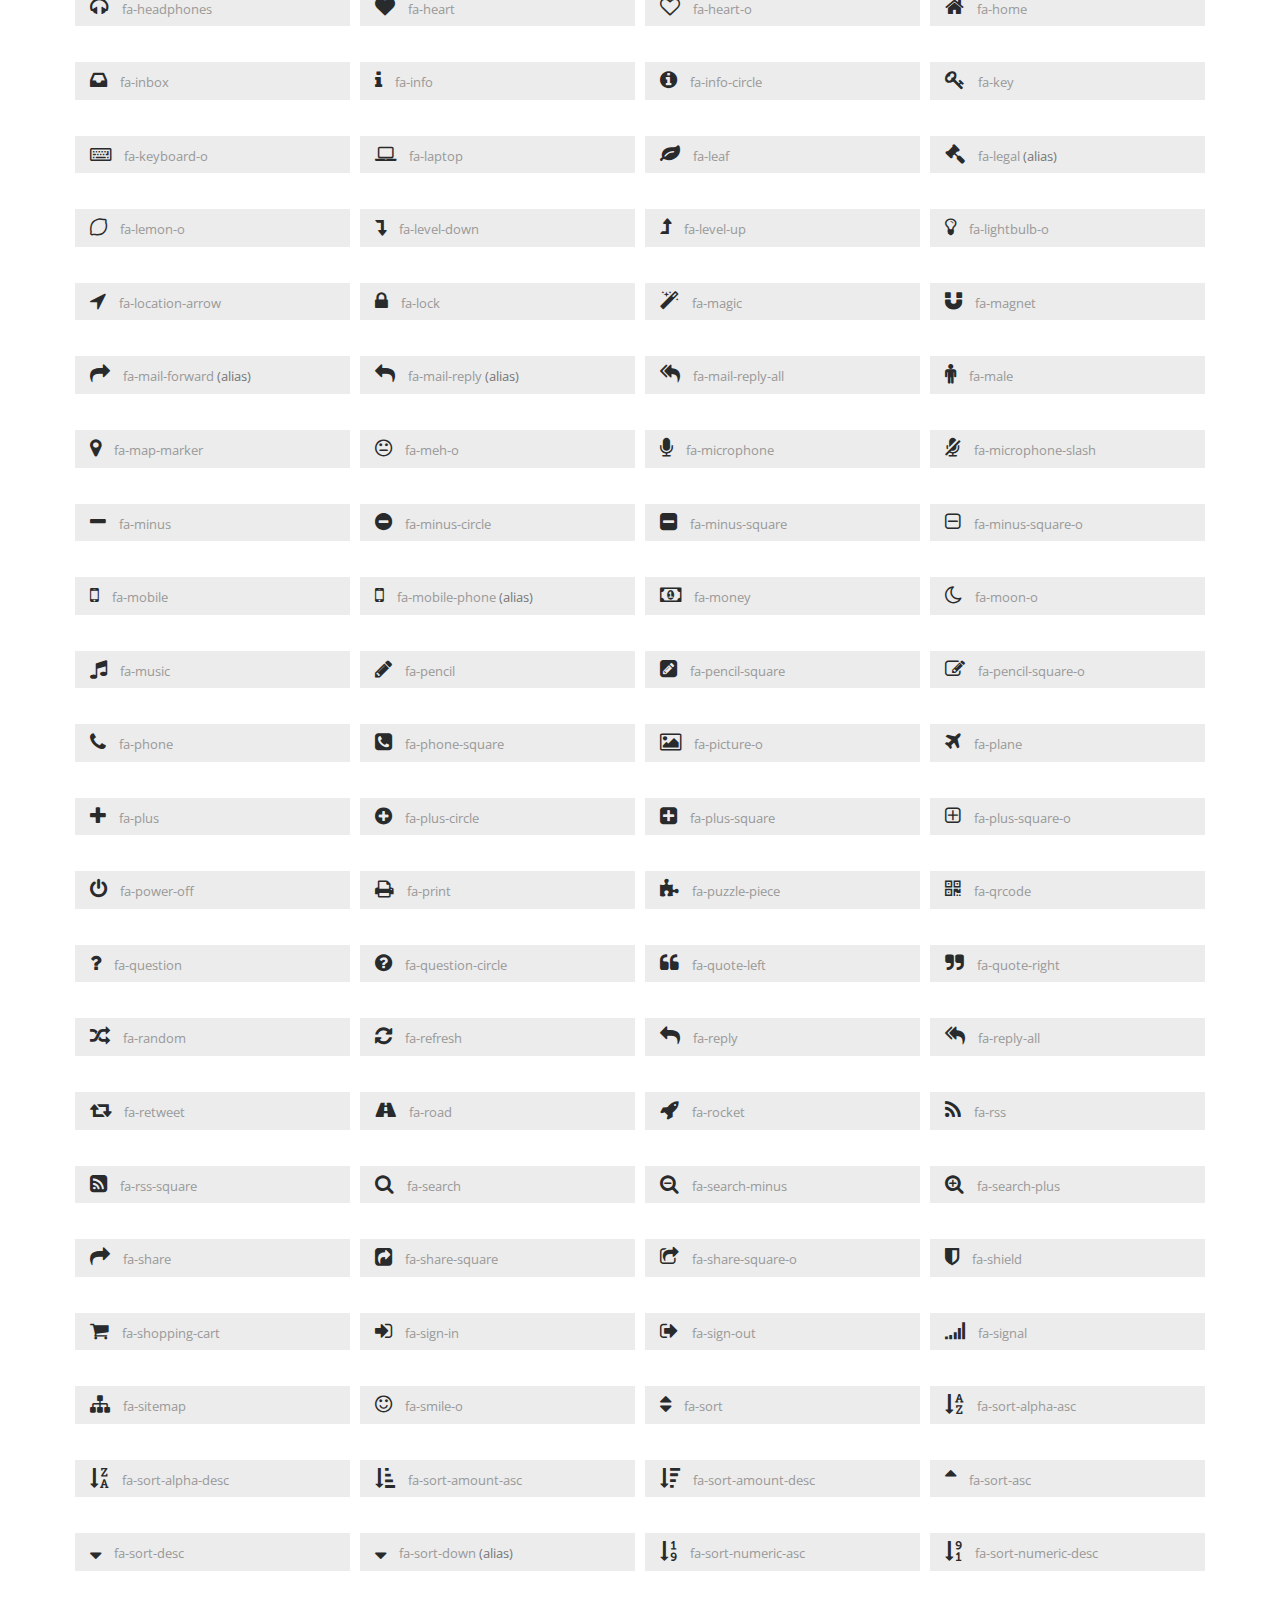
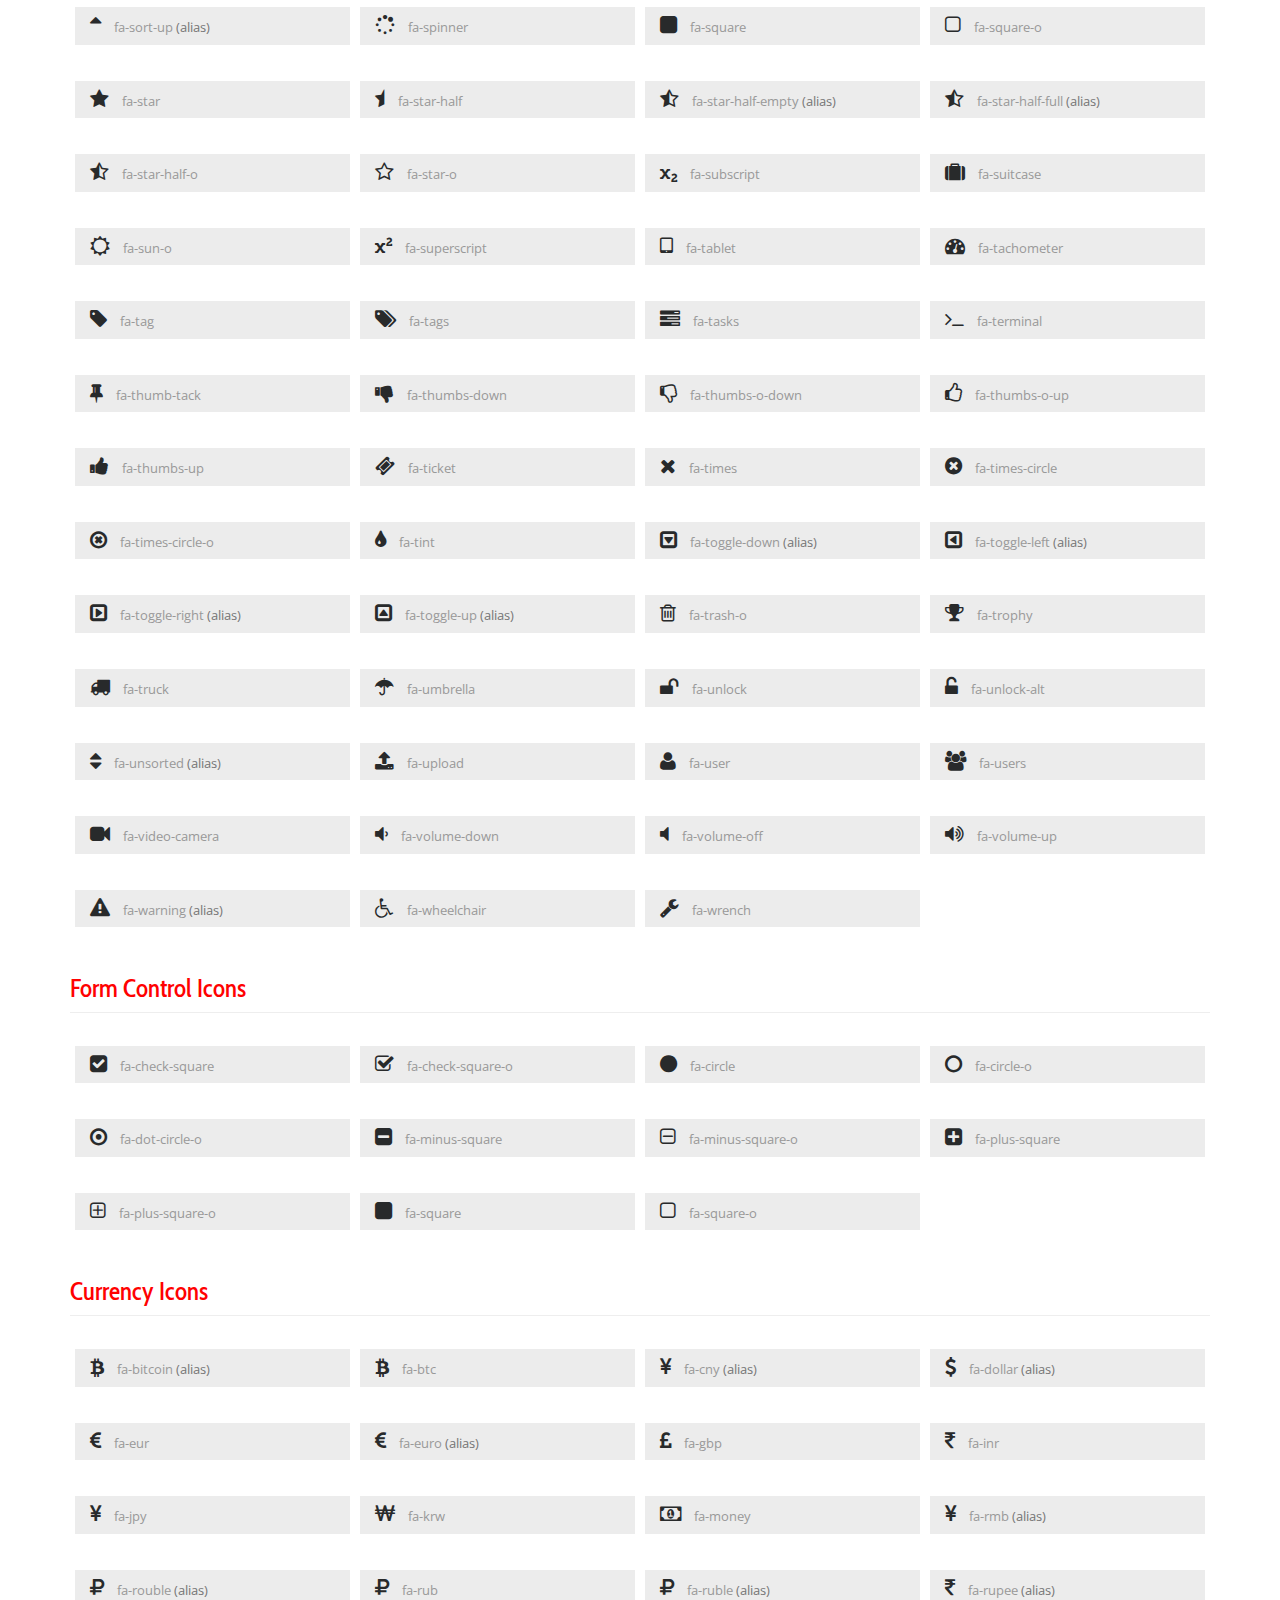
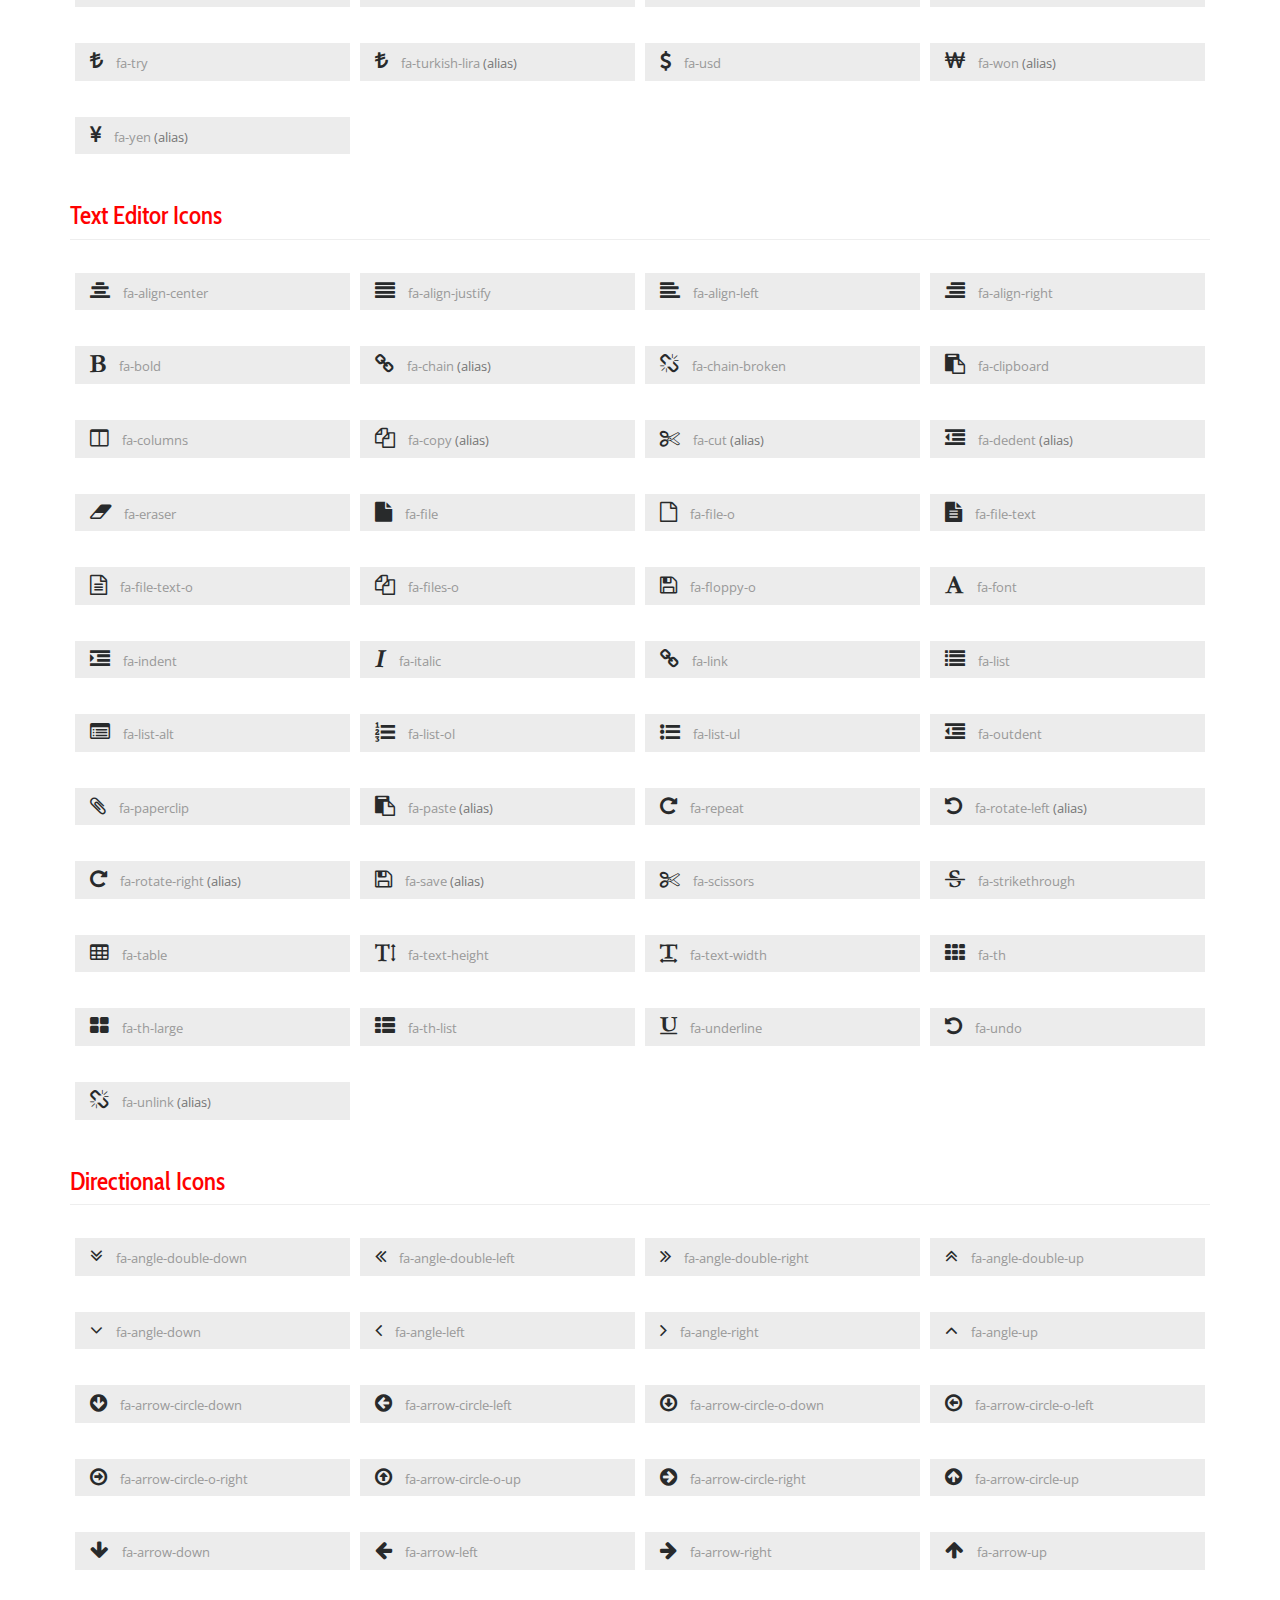
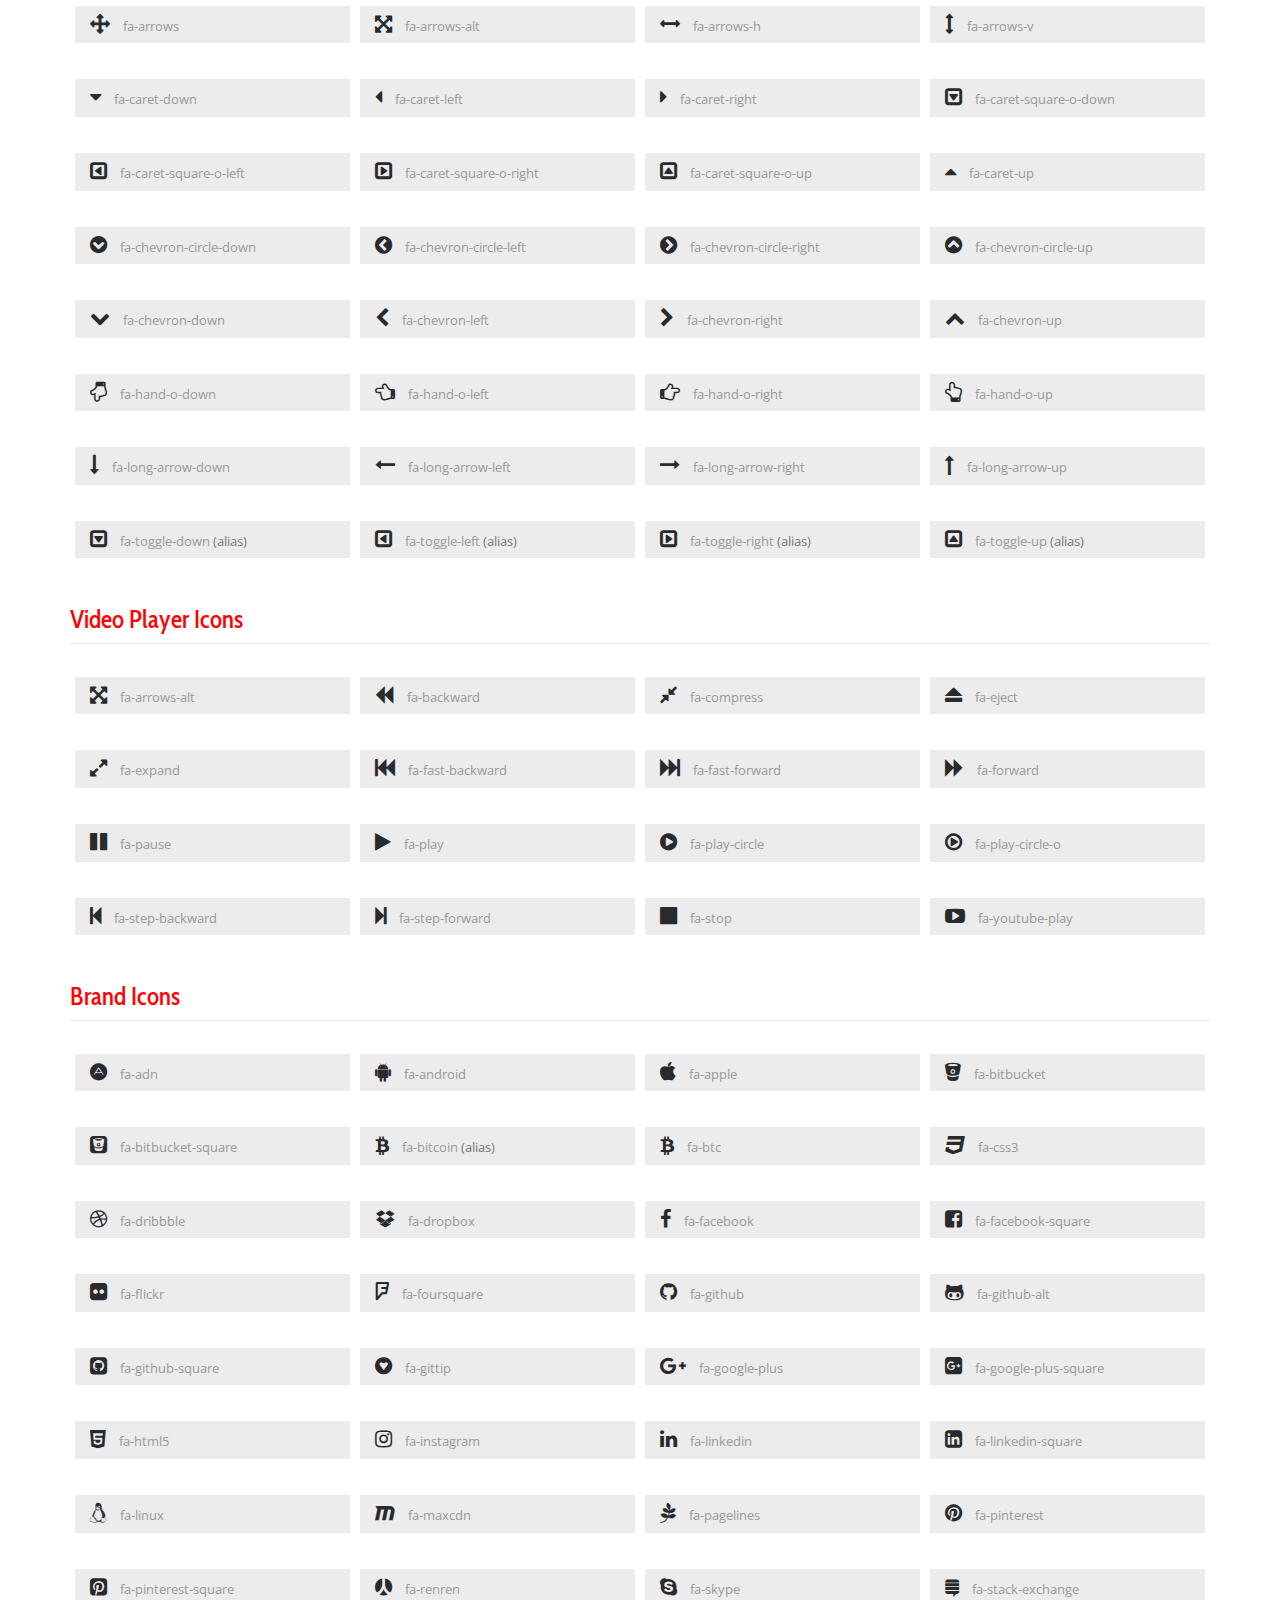
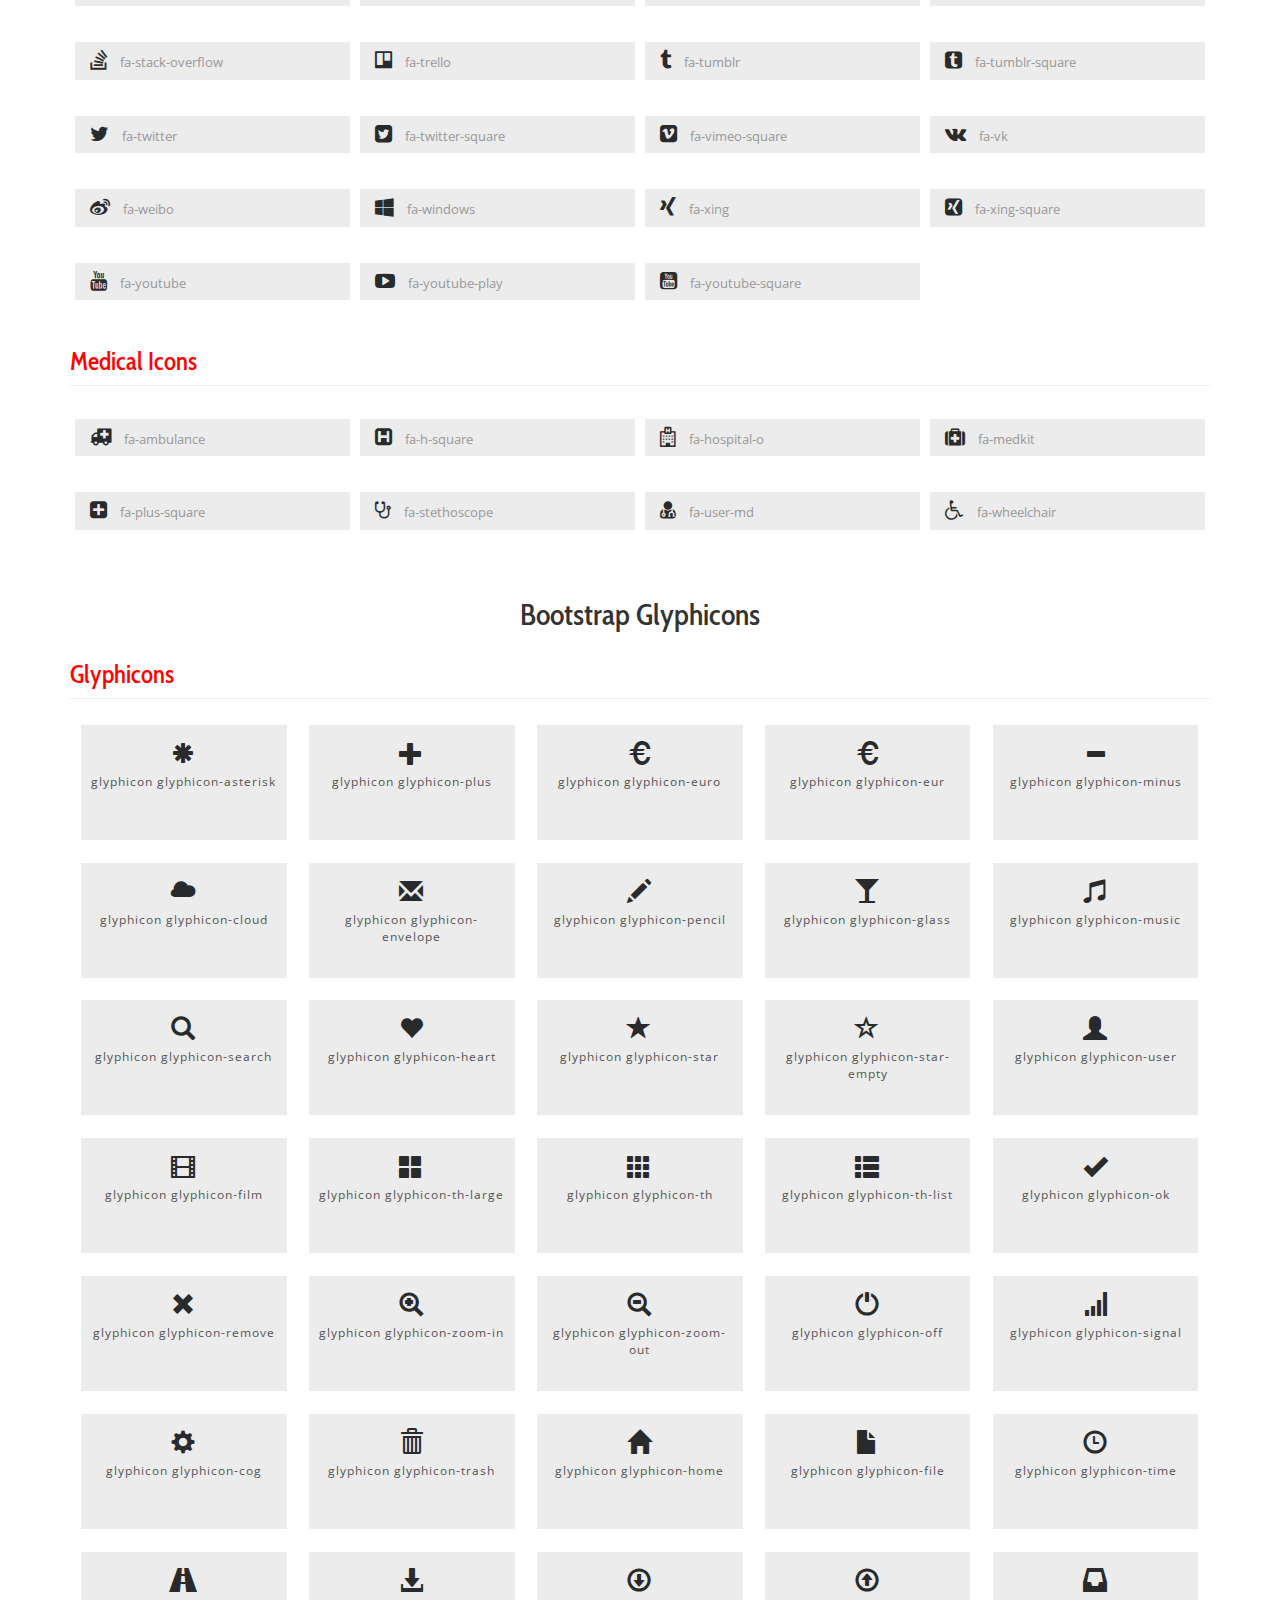
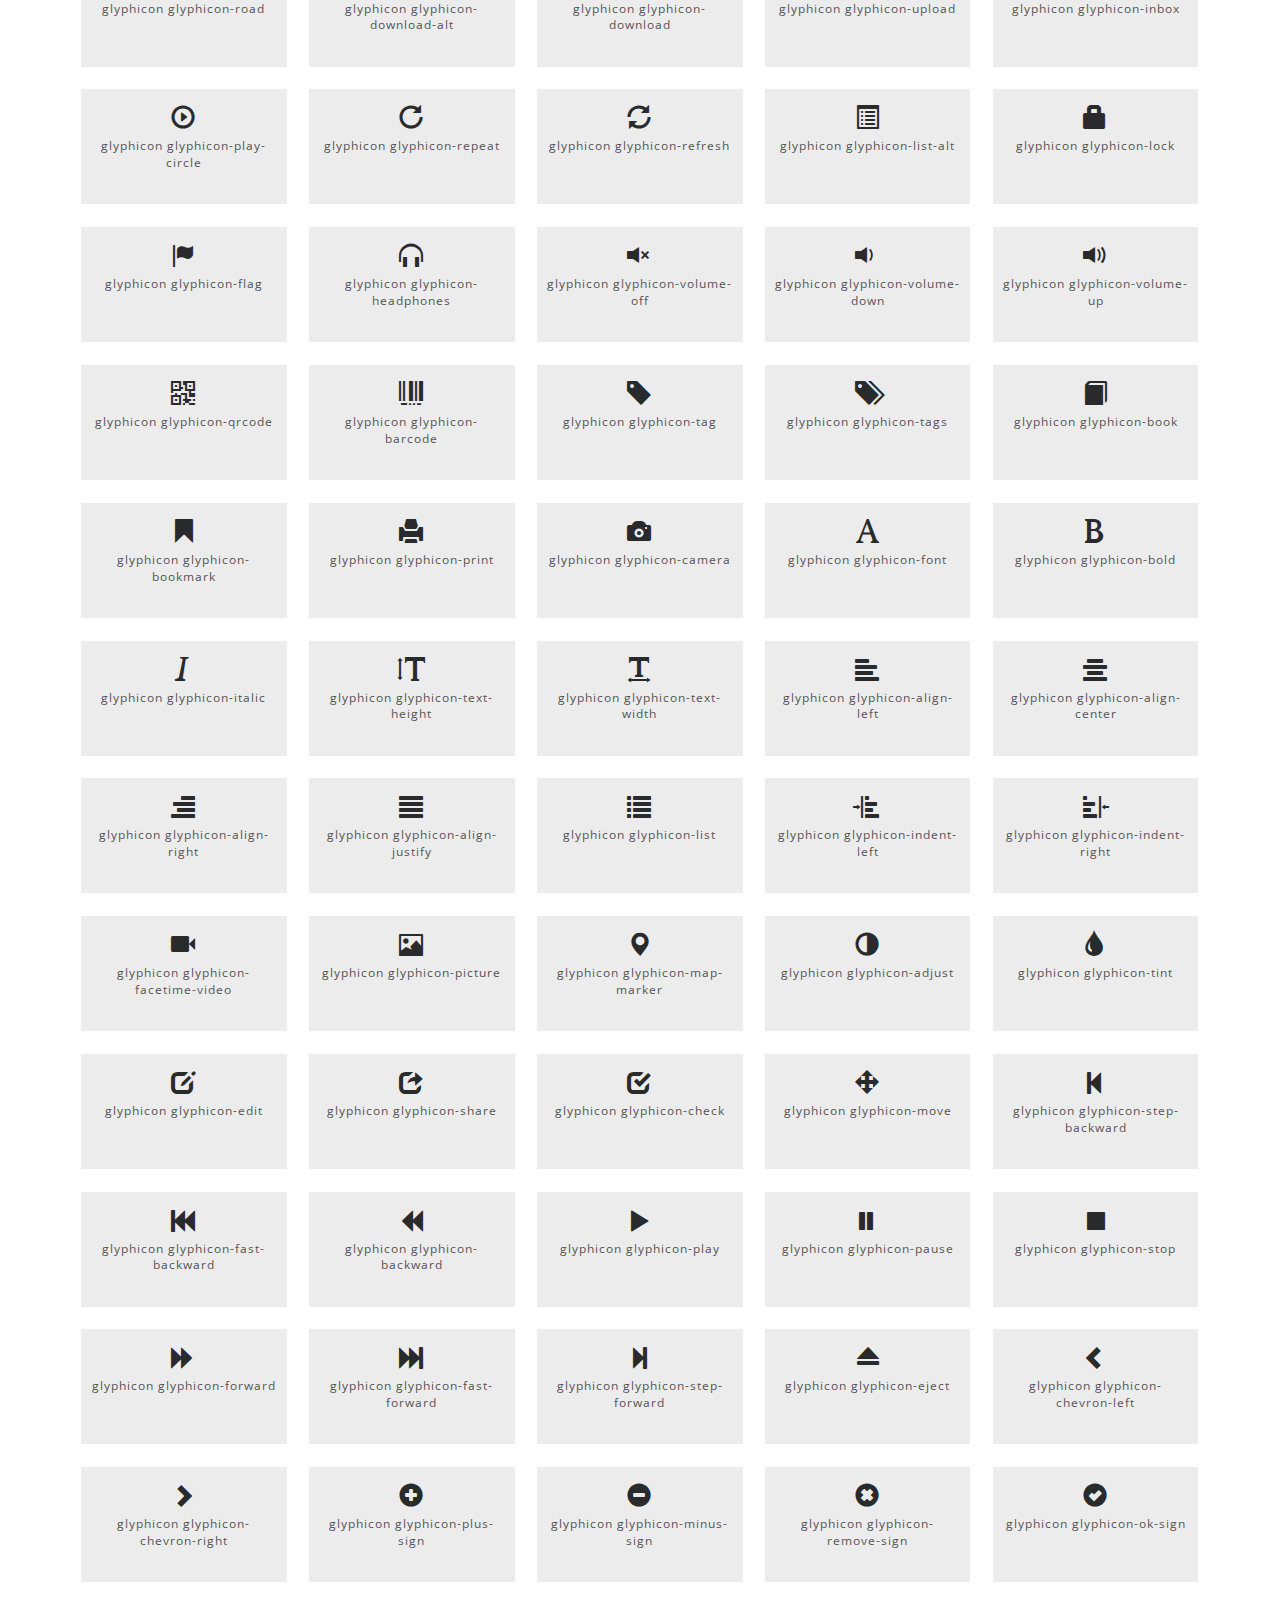
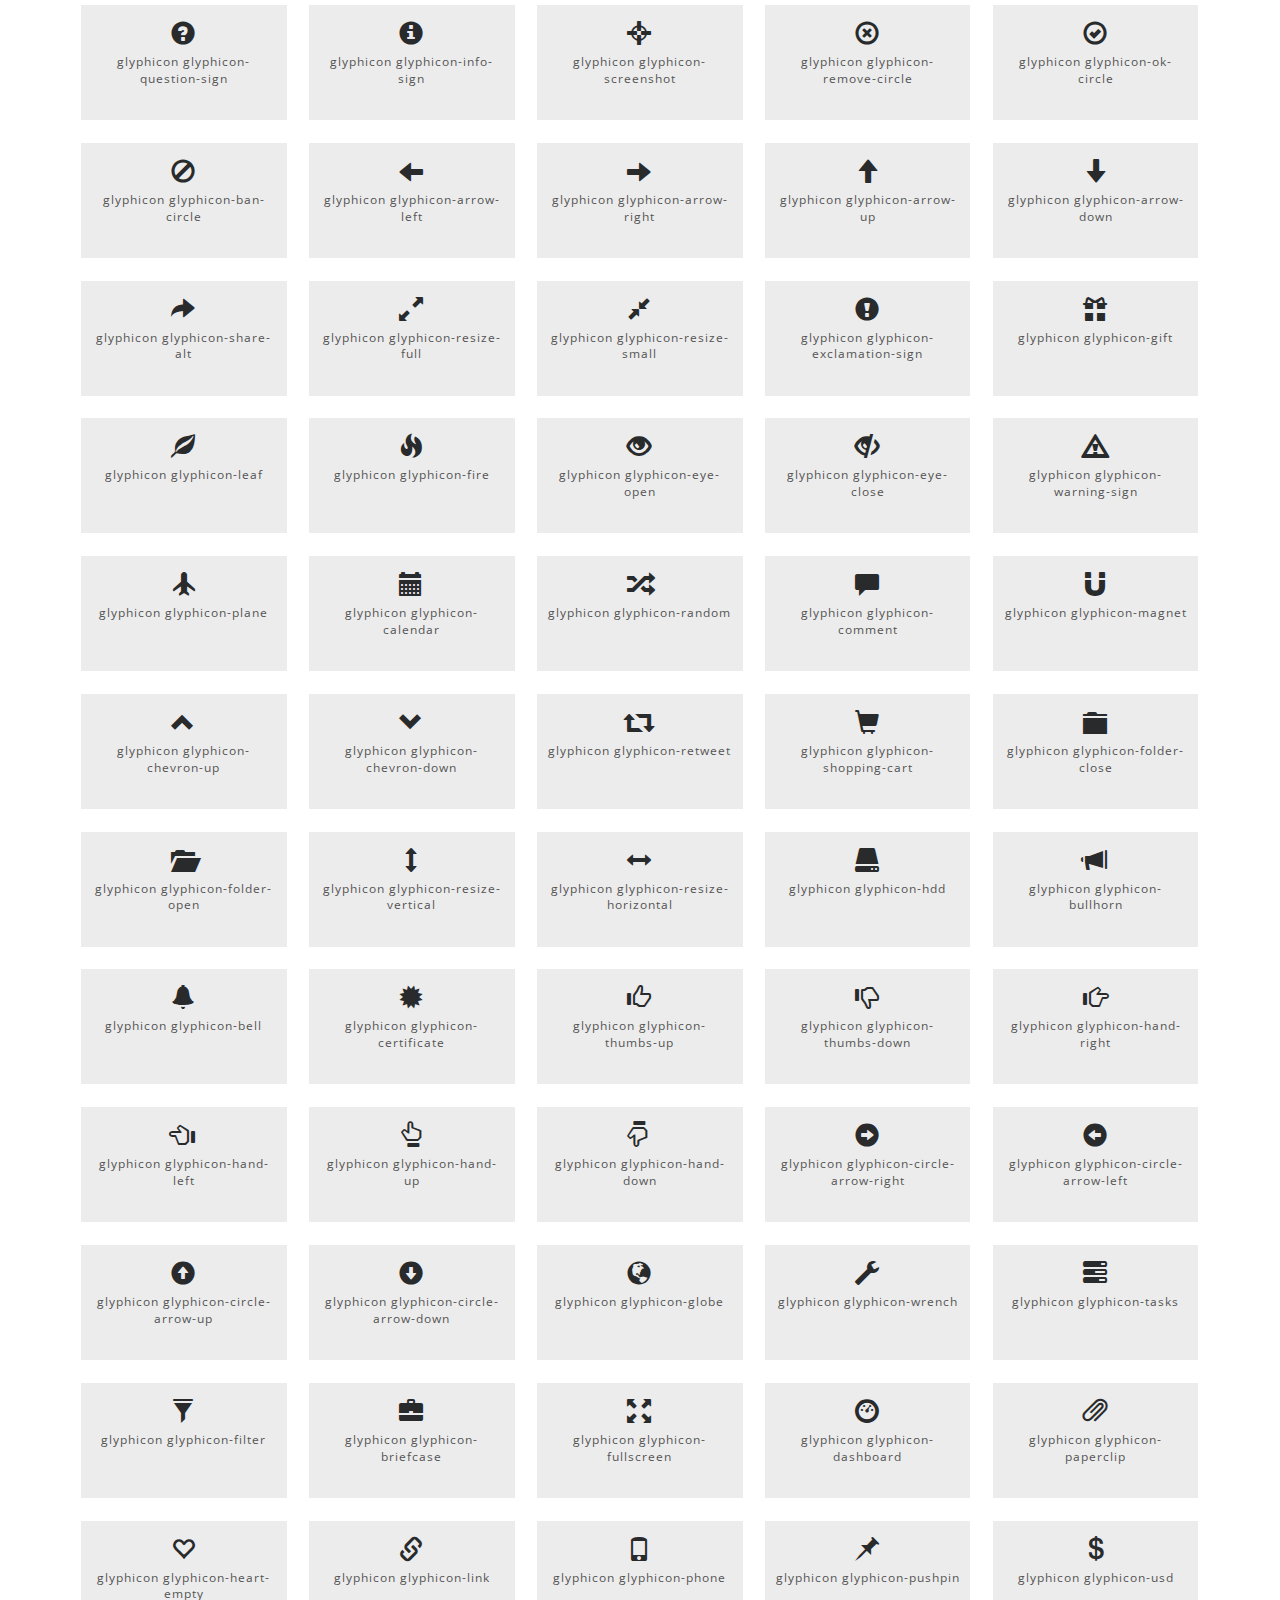
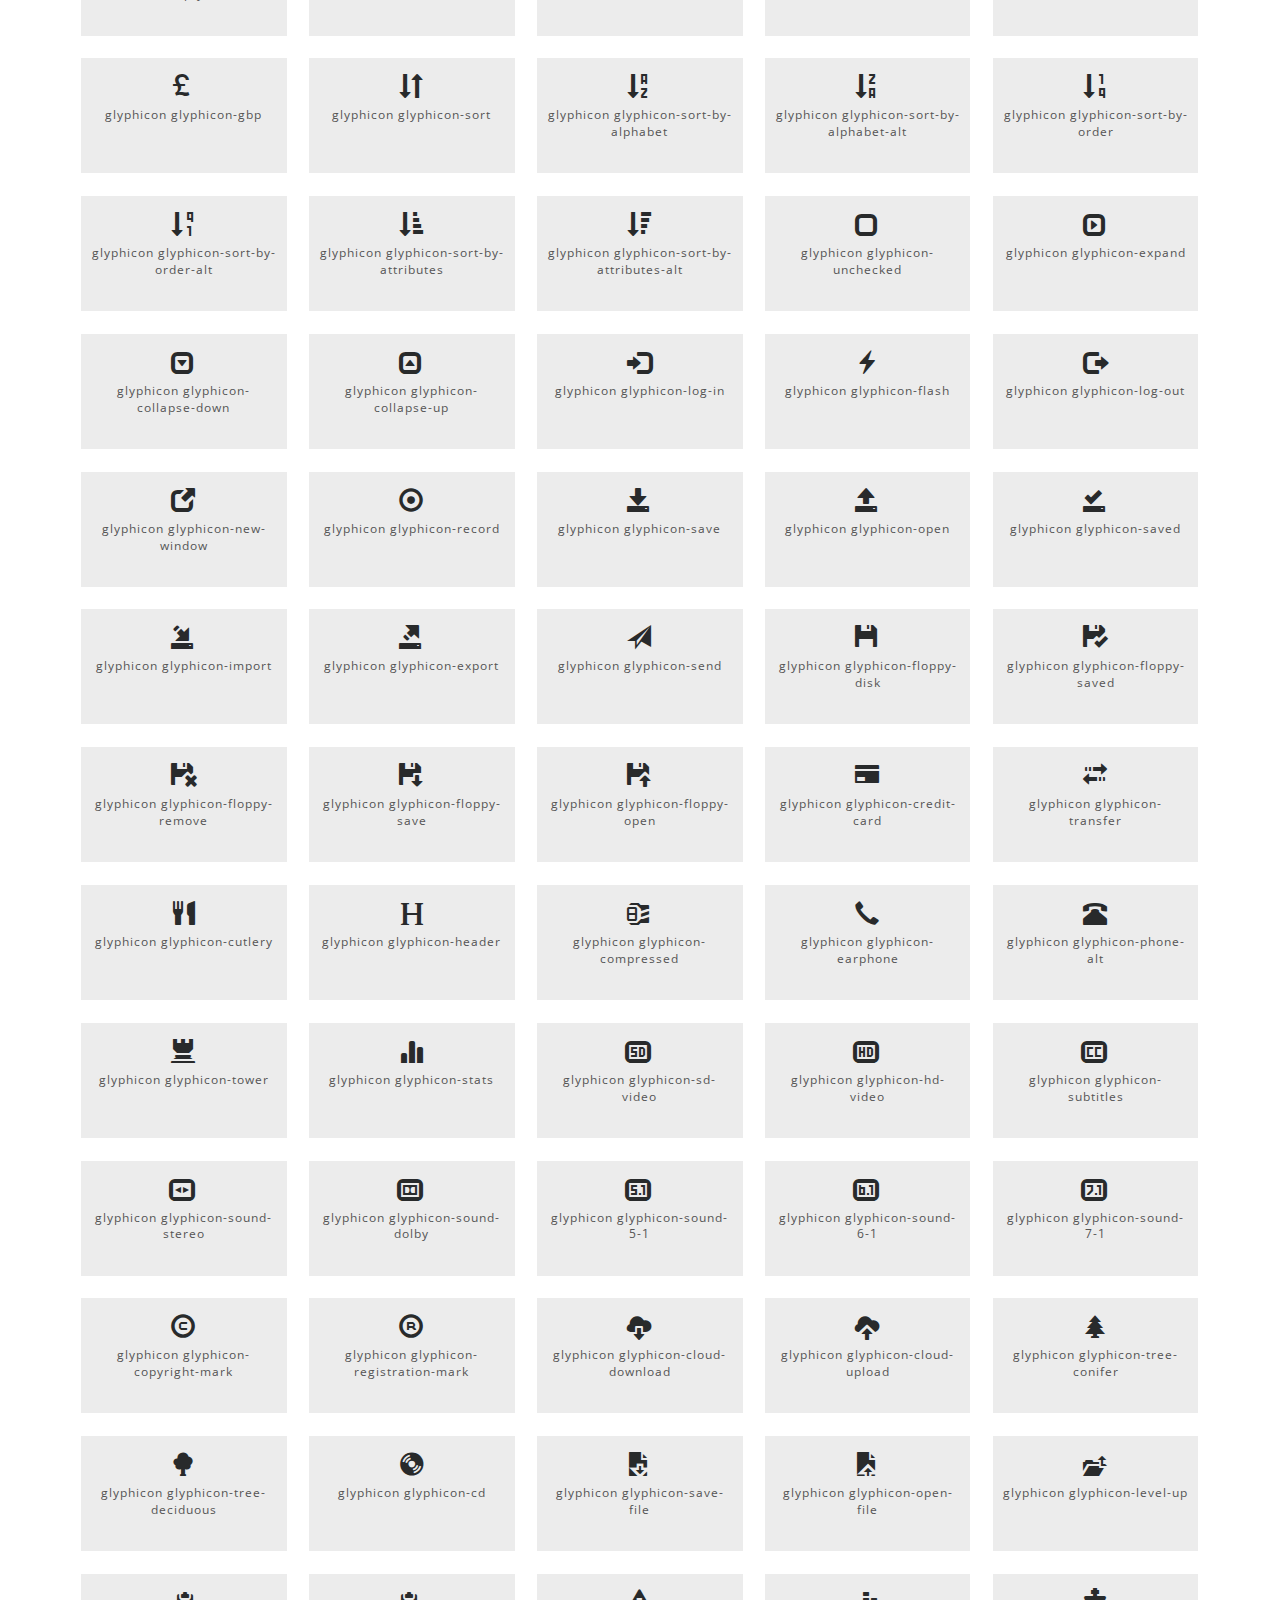
<file: icons.html>
<!--
author: W3layouts
author URL: http://w3layouts.com
License: Creative Commons Attribution 3.0 Unported
License URL: http://creativecommons.org/licenses/by/3.0/
-->
<!DOCTYPE html>
<html lang="en">

<head>
	<title>Radiant Energy an Industrial Category Bootstrap Responsive Website Template | Icons :: w3layouts</title>
	<!-- for-meta-tags -->
	<meta name="viewport" content="width=device-width, initial-scale=1">
	<meta http-equiv="Content-Type" content="text/html; charset=utf-8" />
	<meta name="keywords" content="Radiant Energy Responsive web template, Bootstrap Web Templates, Flat Web Templates, Android Compatible web template, 
Smartphone Compatible web template, free webdesigns for Nokia, Samsung, LG, SonyEricsson, Motorola web design" />
	<script type="application/x-javascript">
		addEventListener("load", function () {
			setTimeout(hideURLbar, 0);
		}, false);

		function hideURLbar() {
			window.scrollTo(0, 1);
		}
	</script>
	<!-- //for-meta-tags -->
	<link href="css/bootstrap.css" rel="stylesheet" type="text/css" media="all" />
	<!-- pop-up-box -->
	<link href="css/popuo-box.css" rel="stylesheet" type="text/css" media="all" />
	<!-- //pop-up-box -->
	<link href="css/style.css" rel="stylesheet" type="text/css" media="all" />
	<!-- font-awesome icons -->
	<link rel="stylesheet" href="css/font-awesome.css" />
	<!-- //font-awesome icons -->
	<link href="//fonts.googleapis.com/css?family=Cabin+Condensed:400,500,600,700" rel="stylesheet">
	<link href='//fonts.googleapis.com/css?family=Open+Sans:100,400,300,300italic,400italic,600,600italic,700,700italic,800,800italic'
	    rel='stylesheet' type='text/css'>
</head>

<body>
	<!-- banner -->
	<div class="banner_inner_agileits">
		<div class="container">
			<nav class="navbar navbar-default">
				<div class="navbar-header navbar-left">
					<button type="button" class="navbar-toggle collapsed" data-toggle="collapse" data-target="#bs-example-navbar-collapse-1">
						<span class="sr-only">Toggle navigation</span>
						<span class="icon-bar"></span>
						<span class="icon-bar"></span>
						<span class="icon-bar"></span>
					</button>
					<h1><a class="navbar-brand" href="index.html"><span>R</span>adiant Energy</a></h1>
				</div>
				<!-- Collect the nav links, forms, and other content for toggling -->
				<div class="agileits_w3layouts_sign_in">
					<a href="#small-dialog" class="play-icon popup-with-zoom-anim">Sign In</a>

				</div>
				<div class="collapse navbar-collapse navbar-right" id="bs-example-navbar-collapse-1">
					<nav class="menu--puck">
						<ul class="menu__list">
							<li class="menu__item"><a href="index.html" class="menu__link">Home</a></li>
							<li class="menu__item"><a href="about.html" class="menu__link">About</a></li>
							<li class="menu__item"><a href="projects.html" class="menu__link">Projects</a></li>
							<li class="dropdown menu__item menu__item--current">
								<a href="#" class="dropdown-toggle menu__link" data-toggle="dropdown">Pages <b class="caret"></b></a>
								<ul class="dropdown-menu agile_short_dropdown">
									<li><a href="icons.html">Web Icons</a></li>
									<li><a href="codes.html">Codes</a></li>
								</ul>
							</li>

							<li class="menu__item"><a href="contact.html" class="menu__link">Contact</a></li>
						</ul>
					</nav>

				</div>
				<div class="clearfix"></div>
			</nav>
			<div class="w3layouts_banner_info_inner">
				<h2>Web <span>Icons</span></h2>
				<p>Add Short Description</p>
			</div>
		</div>
	</div>
	<!-- //banner -->
	<!-- pop-up-box -->
	<div id="small-dialog" class="mfp-hide w3ls_small_dialog wthree_pop">
		<h3 class="agileinfo_sign">Sign In</h3>
		<div class="agileits_signin_form">
			<form action="#" method="post">
				<input type="email" name="email" placeholder="Your Email" required="">
				<input type="password" name="password" placeholder="Password" required="">
				<div class="agile_remember">
					<div class="agile_remember_left">
						<div class="check">
							<label class="checkbox"><input type="checkbox" name="checkbox"><i> </i>remember me</label>
						</div>
					</div>
					<div class="agile_remember_right">
						<a href="#">Forgot Password?</a>
					</div>
					<div class="clearfix"> </div>
				</div>
				<input type="submit" value="SIGN IN">
				<p>Don't have an account <a href="#small-dialog1" class="play-icon popup-with-zoom-anim">Sign Up</a></p>
				<div class="w3agile_social_icons">
					<ul>
						<li class="wthree_follow">Follow us on :</li>
						<li><a href="#" class="w3_agile_facebook"><i class="fa fa-facebook" aria-hidden="true"></i></a></li>
						<li><a href="#" class="agile_twitter"><i class="fa fa-twitter" aria-hidden="true"></i></a></li>
						<li><a href="#" class="w3_agile_dribble"><i class="fa fa-dribbble" aria-hidden="true"></i></a></li>
					</ul>
				</div>
			</form>
		</div>
	</div>
	<div id="small-dialog1" class="mfp-hide w3ls_small_dialog wthree_pop">
		<h3 class="agileinfo_sign">Sign Up</h3>
		<div class="agileits_signin_form">
			<form action="#" method="post">
				<input type="text" name="name" placeholder="First Name" required="">
				<input type="text" name="name" placeholder="Last Name" required="">
				<input type="email" name="email" placeholder="Your Email" required="">
				<input type="password" name="password" id="password1" placeholder="Password" required="">
				<input type="password" name="password" id="password2" placeholder="Confirm Password" required="">
				<input type="submit" value="SIGN UP">
				<p>Already a member <a href="#small-dialog" class="play-icon popup-with-zoom-anim">Sign In</a></p>
				<div class="w3agile_social_icons">
					<ul>
						<li class="wthree_follow">Follow us on :</li>
						<li><a href="#" class="w3_agile_facebook"><i class="fa fa-facebook" aria-hidden="true"></i></a></li>
						<li><a href="#" class="agile_twitter"><i class="fa fa-twitter" aria-hidden="true"></i></a></li>
						<li><a href="#" class="w3_agile_dribble"><i class="fa fa-dribbble" aria-hidden="true"></i></a></li>
					</ul>
				</div>
			</form>
		</div>
	</div>
	<!-- //pop-up-box -->
	<!-- /icons -->
	<div class="agile_services">
		<div class="container">
			<h3 class="wthree_text_info two">Web <span>Icons</span></h3>
			<div class="grid_3 grid_4 w3_agileits_icons_page">
				<div class="icons">
					<h3 class="agileits-icons-title">Font Awesome Icons</h3>
					<section id="new">
						<h3 class="page-header page-header icon-subheading">35 New Icons </h3>

						<div class="row fontawesome-icon-list">

							<div class="icon-box col-md-3 col-sm-4"><a class="agile-icon" href="#"><i class="fa fa-asl-interpreting" aria-hidden="true"></i> fa-asl-interpreting <span class="text-muted">(alias)</span></a></div>

							<div class="icon-box col-md-3 col-sm-4"><a class="agile-icon" href="#"><i class="fa fa-assistive-listening-systems" aria-hidden="true"></i> fa-assistive-listening-systems</a></div>

							<div class="icon-box col-md-3 col-sm-4"><a class="agile-icon" href="#"><i class="fa fa-audio-description" aria-hidden="true"></i> fa-audio-description</a></div>

							<div class="icon-box col-md-3 col-sm-4"><a class="agile-icon" href="#"><i class="fa fa-blind" aria-hidden="true"></i> fa-blind</a></div>

							<div class="icon-box col-md-3 col-sm-4"><a class="agile-icon" href="#"><i class="fa fa-braille" aria-hidden="true"></i> fa-braille</a></div>

							<div class="icon-box col-md-3 col-sm-4"><a class="agile-icon" href="#"><i class="fa fa-deaf" aria-hidden="true"></i> fa-deaf</a></div>

							<div class="icon-box col-md-3 col-sm-4"><a class="agile-icon" href="#"><i class="fa fa-deafness" aria-hidden="true"></i> deafness <span class="text-muted">(alias)</span></a></div>

							<div class="icon-box col-md-3 col-sm-4"><a class="agile-icon" href="#"><i class="fa fa-envira" aria-hidden="true"></i> fa-envira</a></div>

							<div class="icon-box col-md-3 col-sm-4"><a class="agile-icon" href="#"><i class="fa fa-fa" aria-hidden="true"></i> fa-fa <span class="text-muted">(alias)</span></a></div>

							<div class="icon-box col-md-3 col-sm-4"><a class="agile-icon" href="#"><i class="fa fa-first-order" aria-hidden="true"></i> fa-first-order</a></div>

							<div class="icon-box col-md-3 col-sm-4"><a class="agile-icon" href="#"><i class="fa fa-font-awesome" aria-hidden="true"></i> fa-font-awesome</a></div>

							<div class="icon-box col-md-3 col-sm-4"><a class="agile-icon" href="#"><i class="fa fa-gitlab" aria-hidden="true"></i> fa-gitlab</a></div>

							<div class="icon-box col-md-3 col-sm-4"><a class="agile-icon" href="#"><i class="fa fa-glide" aria-hidden="true"></i> fa-glide</a></div>

							<div class="icon-box col-md-3 col-sm-4"><a class="agile-icon" href="#"><i class="fa fa-glide-g" aria-hidden="true"></i> fa-glide-g</a></div>

							<div class="icon-box col-md-3 col-sm-4"><a class="agile-icon" href="#"><i class="fa fa-google-plus-circle" aria-hidden="true"></i> fa-google-plus-circle <span class="text-muted">(alias)</span></a></div>

							<div class="icon-box col-md-3 col-sm-4"><a class="agile-icon" href="#"><i class="fa fa-google-plus-official" aria-hidden="true"></i> fa-google-plus-official</a></div>

							<div class="icon-box col-md-3 col-sm-4"><a class="agile-icon" href="#"><i class="fa fa-hard-of-hearing" aria-hidden="true"></i> fa-hard-of-hearing <span class="text-muted">(alias)</span></a></div>

							<div class="icon-box col-md-3 col-sm-4"><a class="agile-icon" href="#"><i class="fa fa-instagram" aria-hidden="true"></i> fa-instagram</a></div>

							<div class="icon-box col-md-3 col-sm-4"><a class="agile-icon" href="#"><i class="fa fa-low-vision" aria-hidden="true"></i> fa-low-vision</a></div>

							<div class="icon-box col-md-3 col-sm-4"><a class="agile-icon" href="#"><i class="fa fa-pied-piper" aria-hidden="true"></i> fa-pied-piper</a></div>

							<div class="icon-box col-md-3 col-sm-4"><a class="agile-icon" href="#"><i class="fa fa-question-circle-o" aria-hidden="true"></i> fa-question-circle-o</a></div>

							<div class="icon-box col-md-3 col-sm-4"><a class="agile-icon" href="#"><i class="fa fa-sign-language" aria-hidden="true"></i> fa-sign-language</a></div>

							<div class="icon-box col-md-3 col-sm-4"><a class="agile-icon" href="#"><i class="fa fa-signing" aria-hidden="true"></i> fa-signing <span class="text-muted">(alias)</span></a></div>

							<div class="icon-box col-md-3 col-sm-4"><a class="agile-icon" href="#"><i class="fa fa-snapchat" aria-hidden="true"></i> fa-snapchat</a></div>

							<div class="icon-box col-md-3 col-sm-4"><a class="agile-icon" href="#"><i class="fa fa-snapchat-ghost" aria-hidden="true"></i> fa-snapchat-ghost</a></div>

							<div class="icon-box col-md-3 col-sm-4"><a class="agile-icon" href="#"><i class="fa fa-snapchat-square" aria-hidden="true"></i> fa-snapchat-square</a></div>

							<div class="icon-box col-md-3 col-sm-4"><a class="agile-icon" href="#"><i class="fa fa-themeisle" aria-hidden="true"></i> fa-themeisle</a></div>

							<div class="icon-box col-md-3 col-sm-4"><a class="agile-icon" href="#"><i class="fa fa-universal-access" aria-hidden="true"></i> fa-universal-access</a></div>

							<div class="icon-box col-md-3 col-sm-4"><a class="agile-icon" href="#"><i class="fa fa-viadeo" aria-hidden="true"></i> fa-viadeo</a></div>

							<div class="icon-box col-md-3 col-sm-4"><a class="agile-icon" href="#"><i class="fa fa-viadeo-square" aria-hidden="true"></i> fa-viadeo-square</a></div>

							<div class="icon-box col-md-3 col-sm-4"><a class="agile-icon" href="#"><i class="fa fa-volume-control-phone" aria-hidden="true"></i> fa-volume-control-phone</a></div>

							<div class="icon-box col-md-3 col-sm-4"><a class="agile-icon" href="#"><i class="fa fa-wheelchair-alt" aria-hidden="true"></i> fa-wheelchair-alt</a></div>

							<div class="icon-box col-md-3 col-sm-4"><a class="agile-icon" href="#"><i class="fa fa-wpbeginner" aria-hidden="true"></i> fa-wpbeginner</a></div>

							<div class="icon-box col-md-3 col-sm-4"><a class="agile-icon" href="#"><i class="fa fa-wpforms" aria-hidden="true"></i> fa-wpforms</a></div>

							<div class="icon-box col-md-3 col-sm-4"><a class="agile-icon" href="#"><i class="fa fa-yoast" aria-hidden="true"></i> fa-yoast</a></div>

						</div>

					</section>

					<div class="section group">
						<div class="box">
							<div class="title ">
								<h3 class="page-header icon-subheading">Web Application Icons</h3>
							</div>
							<div class="box_content">
								<div class="fontawesome-icon-list">
									<div class="icon-box col-md-3 col-sm-4"><a class="agile-icon" href="#"><i class="fa fa-adjust"></i> fa-adjust</a></div>

									<div class="icon-box col-md-3 col-sm-4"><a class="agile-icon" href="#"><i class="fa fa-anchor"></i> fa-anchor</a></div>

									<div class="icon-box col-md-3 col-sm-4"><a class="agile-icon" href="#"><i class="fa fa-archive"></i> fa-archive</a></div>

									<div class="icon-box col-md-3 col-sm-4"><a class="agile-icon" href="#"><i class="fa fa-arrows"></i> fa-arrows</a></div>

									<div class="icon-box col-md-3 col-sm-4"><a class="agile-icon" href="#"><i class="fa fa-arrows-h"></i> fa-arrows-h</a></div>

									<div class="icon-box col-md-3 col-sm-4"><a class="agile-icon" href="#"><i class="fa fa-arrows-v"></i> fa-arrows-v</a></div>

									<div class="icon-box col-md-3 col-sm-4"><a class="agile-icon" href="#"><i class="fa fa-asterisk"></i> fa-asterisk</a></div>

									<div class="icon-box col-md-3 col-sm-4"><a class="agile-icon" href="#"><i class="fa fa-ban"></i> fa-ban</a></div>

									<div class="icon-box col-md-3 col-sm-4"><a class="agile-icon" href="#"><i class="fa fa-bar-chart-o"></i> fa-bar-chart-o</a></div>

									<div class="icon-box col-md-3 col-sm-4"><a class="agile-icon" href="#"><i class="fa fa-barcode"></i> fa-barcode</a></div>

									<div class="icon-box col-md-3 col-sm-4"><a class="agile-icon" href="#"><i class="fa fa-bars"></i> fa-bars</a></div>

									<div class="icon-box col-md-3 col-sm-4"><a class="agile-icon" href="#"><i class="fa fa-beer"></i> fa-beer</a></div>

									<div class="icon-box col-md-3 col-sm-4"><a class="agile-icon" href="#"><i class="fa fa-bell"></i> fa-bell</a></div>

									<div class="icon-box col-md-3 col-sm-4"><a class="agile-icon" href="#"><i class="fa fa-bell-o"></i> fa-bell-o</a></div>

									<div class="icon-box col-md-3 col-sm-4"><a class="agile-icon" href="#"><i class="fa fa-bolt"></i> fa-bolt</a></div>

									<div class="icon-box col-md-3 col-sm-4"><a class="agile-icon" href="#"><i class="fa fa-book"></i> fa-book</a></div>

									<div class="icon-box col-md-3 col-sm-4"><a class="agile-icon" href="#"><i class="fa fa-bookmark"></i> fa-bookmark</a></div>

									<div class="icon-box col-md-3 col-sm-4"><a class="agile-icon" href="#"><i class="fa fa-bookmark-o"></i> fa-bookmark-o</a></div>

									<div class="icon-box col-md-3 col-sm-4"><a class="agile-icon" href="#"><i class="fa fa-briefcase"></i> fa-briefcase</a></div>

									<div class="icon-box col-md-3 col-sm-4"><a class="agile-icon" href="#"><i class="fa fa-bug"></i> fa-bug</a></div>

									<div class="icon-box col-md-3 col-sm-4"><a class="agile-icon" href="#"><i class="fa fa-building-o"></i> fa-building-o</a></div>

									<div class="icon-box col-md-3 col-sm-4"><a class="agile-icon" href="#"><i class="fa fa-bullhorn"></i> fa-bullhorn</a></div>

									<div class="icon-box col-md-3 col-sm-4"><a class="agile-icon" href="#"><i class="fa fa-bullseye"></i> fa-bullseye</a></div>

									<div class="icon-box col-md-3 col-sm-4"><a class="agile-icon" href="#"><i class="fa fa-calendar"></i> fa-calendar</a></div>

									<div class="icon-box col-md-3 col-sm-4"><a class="agile-icon" href="#"><i class="fa fa-calendar-o"></i> fa-calendar-o</a></div>

									<div class="icon-box col-md-3 col-sm-4"><a class="agile-icon" href="#"><i class="fa fa-camera"></i> fa-camera</a></div>

									<div class="icon-box col-md-3 col-sm-4"><a class="agile-icon" href="#"><i class="fa fa-camera-retro"></i> fa-camera-retro</a></div>

									<div class="icon-box col-md-3 col-sm-4"><a class="agile-icon" href="#"><i class="fa fa-caret-square-o-down"></i> fa-caret-square-o-down</a></div>

									<div class="icon-box col-md-3 col-sm-4"><a class="agile-icon" href="#"><i class="fa fa-caret-square-o-left"></i> fa-caret-square-o-left</a></div>

									<div class="icon-box col-md-3 col-sm-4"><a class="agile-icon" href="#"><i class="fa fa-caret-square-o-right"></i> fa-caret-square-o-right</a></div>

									<div class="icon-box col-md-3 col-sm-4"><a class="agile-icon" href="#"><i class="fa fa-caret-square-o-up"></i> fa-caret-square-o-up</a></div>

									<div class="icon-box col-md-3 col-sm-4"><a class="agile-icon" href="#"><i class="fa fa-certificate"></i> fa-certificate</a></div>

									<div class="icon-box col-md-3 col-sm-4"><a class="agile-icon" href="#"><i class="fa fa-check"></i> fa-check</a></div>

									<div class="icon-box col-md-3 col-sm-4"><a class="agile-icon" href="#"><i class="fa fa-check-circle"></i> fa-check-circle</a></div>

									<div class="icon-box col-md-3 col-sm-4"><a class="agile-icon" href="#"><i class="fa fa-check-circle-o"></i> fa-check-circle-o</a></div>

									<div class="icon-box col-md-3 col-sm-4"><a class="agile-icon" href="#"><i class="fa fa-check-square"></i> fa-check-square</a></div>

									<div class="icon-box col-md-3 col-sm-4"><a class="agile-icon" href="#"><i class="fa fa-check-square-o"></i> fa-check-square-o</a></div>

									<div class="icon-box col-md-3 col-sm-4"><a class="agile-icon" href="#"><i class="fa fa-circle"></i> fa-circle</a></div>

									<div class="icon-box col-md-3 col-sm-4"><a class="agile-icon" href="#"><i class="fa fa-circle-o"></i> fa-circle-o</a></div>

									<div class="icon-box col-md-3 col-sm-4"><a class="agile-icon" href="#"><i class="fa fa-clock-o"></i> fa-clock-o</a></div>

									<div class="icon-box col-md-3 col-sm-4"><a class="agile-icon" href="#"><i class="fa fa-cloud"></i> fa-cloud</a></div>

									<div class="icon-box col-md-3 col-sm-4"><a class="agile-icon" href="#"><i class="fa fa-cloud-download"></i> fa-cloud-download</a></div>

									<div class="icon-box col-md-3 col-sm-4"><a class="agile-icon" href="#"><i class="fa fa-cloud-upload"></i> fa-cloud-upload</a></div>

									<div class="icon-box col-md-3 col-sm-4"><a class="agile-icon" href="#"><i class="fa fa-code"></i> fa-code</a></div>

									<div class="icon-box col-md-3 col-sm-4"><a class="agile-icon" href="#"><i class="fa fa-code-fork"></i> fa-code-fork</a></div>

									<div class="icon-box col-md-3 col-sm-4"><a class="agile-icon" href="#"><i class="fa fa-coffee"></i> fa-coffee</a></div>

									<div class="icon-box col-md-3 col-sm-4"><a class="agile-icon" href="#"><i class="fa fa-cog"></i> fa-cog</a></div>

									<div class="icon-box col-md-3 col-sm-4"><a class="agile-icon" href="#"><i class="fa fa-cogs"></i> fa-cogs</a></div>

									<div class="icon-box col-md-3 col-sm-4"><a class="agile-icon" href="#"><i class="fa fa-comment"></i> fa-comment</a></div>

									<div class="icon-box col-md-3 col-sm-4"><a class="agile-icon" href="#"><i class="fa fa-comment-o"></i> fa-comment-o</a></div>

									<div class="icon-box col-md-3 col-sm-4"><a class="agile-icon" href="#"><i class="fa fa-comments"></i> fa-comments</a></div>

									<div class="icon-box col-md-3 col-sm-4"><a class="agile-icon" href="#"><i class="fa fa-comments-o"></i> fa-comments-o</a></div>

									<div class="icon-box col-md-3 col-sm-4"><a class="agile-icon" href="#"><i class="fa fa-compass"></i> fa-compass</a></div>

									<div class="icon-box col-md-3 col-sm-4"><a class="agile-icon" href="#"><i class="fa fa-credit-card"></i> fa-credit-card</a></div>

									<div class="icon-box col-md-3 col-sm-4"><a class="agile-icon" href="#"><i class="fa fa-crop"></i> fa-crop</a></div>

									<div class="icon-box col-md-3 col-sm-4"><a class="agile-icon" href="#"><i class="fa fa-crosshairs"></i> fa-crosshairs</a></div>

									<div class="icon-box col-md-3 col-sm-4"><a class="agile-icon" href="#"><i class="fa fa-cutlery"></i> fa-cutlery</a></div>

									<div class="icon-box col-md-3 col-sm-4"><a class="agile-icon" href="#"><i class="fa fa-dashboard"></i> fa-dashboard <span class="text-muted">(alias)</span></a></div>

									<div class="icon-box col-md-3 col-sm-4"><a class="agile-icon" href="#"><i class="fa fa-desktop"></i> fa-desktop</a></div>

									<div class="icon-box col-md-3 col-sm-4"><a class="agile-icon" href="#"><i class="fa fa-dot-circle-o"></i> fa-dot-circle-o</a></div>

									<div class="icon-box col-md-3 col-sm-4"><a class="agile-icon" href="#"><i class="fa fa-download"></i> fa-download</a></div>

									<div class="icon-box col-md-3 col-sm-4"><a class="agile-icon" href="#"><i class="fa fa-edit"></i> fa-edit <span class="text-muted">(alias)</span></a></div>

									<div class="icon-box col-md-3 col-sm-4"><a class="agile-icon" href="#"><i class="fa fa-ellipsis-h"></i> fa-ellipsis-h</a></div>

									<div class="icon-box col-md-3 col-sm-4"><a class="agile-icon" href="#"><i class="fa fa-ellipsis-v"></i> fa-ellipsis-v</a></div>

									<div class="icon-box col-md-3 col-sm-4"><a class="agile-icon" href="#"><i class="fa fa-envelope"></i> fa-envelope</a></div>

									<div class="icon-box col-md-3 col-sm-4"><a class="agile-icon" href="#"><i class="fa fa-envelope-o"></i> fa-envelope-o</a></div>

									<div class="icon-box col-md-3 col-sm-4"><a class="agile-icon" href="#"><i class="fa fa-eraser"></i> fa-eraser</a></div>

									<div class="icon-box col-md-3 col-sm-4"><a class="agile-icon" href="#"><i class="fa fa-exchange"></i> fa-exchange</a></div>

									<div class="icon-box col-md-3 col-sm-4"><a class="agile-icon" href="#"><i class="fa fa-exclamation"></i> fa-exclamation</a></div>

									<div class="icon-box col-md-3 col-sm-4"><a class="agile-icon" href="#"><i class="fa fa-exclamation-circle"></i> fa-exclamation-circle</a></div>

									<div class="icon-box col-md-3 col-sm-4"><a class="agile-icon" href="#"><i class="fa fa-exclamation-triangle"></i> fa-exclamation-triangle</a></div>

									<div class="icon-box col-md-3 col-sm-4"><a class="agile-icon" href="#"><i class="fa fa-external-link"></i> fa-external-link</a></div>

									<div class="icon-box col-md-3 col-sm-4"><a class="agile-icon" href="#"><i class="fa fa-external-link-square"></i> fa-external-link-square</a></div>

									<div class="icon-box col-md-3 col-sm-4"><a class="agile-icon" href="#"><i class="fa fa-eye"></i> fa-eye</a></div>

									<div class="icon-box col-md-3 col-sm-4"><a class="agile-icon" href="#"><i class="fa fa-eye-slash"></i> fa-eye-slash</a></div>

									<div class="icon-box col-md-3 col-sm-4"><a class="agile-icon" href="#"><i class="fa fa-female"></i> fa-female</a></div>

									<div class="icon-box col-md-3 col-sm-4"><a class="agile-icon" href="#"><i class="fa fa-fighter-jet"></i> fa-fighter-jet</a></div>

									<div class="icon-box col-md-3 col-sm-4"><a class="agile-icon" href="#"><i class="fa fa-film"></i> fa-film</a></div>

									<div class="icon-box col-md-3 col-sm-4"><a class="agile-icon" href="#"><i class="fa fa-filter"></i> fa-filter</a></div>

									<div class="icon-box col-md-3 col-sm-4"><a class="agile-icon" href="#"><i class="fa fa-fire"></i> fa-fire</a></div>

									<div class="icon-box col-md-3 col-sm-4"><a class="agile-icon" href="#"><i class="fa fa-fire-extinguisher"></i> fa-fire-extinguisher</a></div>

									<div class="icon-box col-md-3 col-sm-4"><a class="agile-icon" href="#"><i class="fa fa-flag"></i> fa-flag</a></div>

									<div class="icon-box col-md-3 col-sm-4"><a class="agile-icon" href="#"><i class="fa fa-flag-checkered"></i> fa-flag-checkered</a></div>

									<div class="icon-box col-md-3 col-sm-4"><a class="agile-icon" href="#"><i class="fa fa-flag-o"></i> fa-flag-o</a></div>

									<div class="icon-box col-md-3 col-sm-4"><a class="agile-icon" href="#"><i class="fa fa-flash"></i> fa-flash <span class="text-muted">(alias)</span></a></div>

									<div class="icon-box col-md-3 col-sm-4"><a class="agile-icon" href="#"><i class="fa fa-flask"></i> fa-flask</a></div>

									<div class="icon-box col-md-3 col-sm-4"><a class="agile-icon" href="#"><i class="fa fa-folder"></i> fa-folder</a></div>

									<div class="icon-box col-md-3 col-sm-4"><a class="agile-icon" href="#"><i class="fa fa-folder-o"></i> fa-folder-o</a></div>

									<div class="icon-box col-md-3 col-sm-4"><a class="agile-icon" href="#"><i class="fa fa-folder-open"></i> fa-folder-open</a></div>

									<div class="icon-box col-md-3 col-sm-4"><a class="agile-icon" href="#"><i class="fa fa-folder-open-o"></i> fa-folder-open-o</a></div>

									<div class="icon-box col-md-3 col-sm-4"><a class="agile-icon" href="#"><i class="fa fa-frown-o"></i> fa-frown-o</a></div>

									<div class="icon-box col-md-3 col-sm-4"><a class="agile-icon" href="#"><i class="fa fa-gamepad"></i> fa-gamepad</a></div>

									<div class="icon-box col-md-3 col-sm-4"><a class="agile-icon" href="#"><i class="fa fa-gavel"></i> fa-gavel</a></div>

									<div class="icon-box col-md-3 col-sm-4"><a class="agile-icon" href="#"><i class="fa fa-gear"></i> fa-gear <span class="text-muted">(alias)</span></a></div>

									<div class="icon-box col-md-3 col-sm-4"><a class="agile-icon" href="#"><i class="fa fa-gears"></i> fa-gears <span class="text-muted">(alias)</span></a></div>

									<div class="icon-box col-md-3 col-sm-4"><a class="agile-icon" href="#"><i class="fa fa-gift"></i> fa-gift</a></div>

									<div class="icon-box col-md-3 col-sm-4"><a class="agile-icon" href="#"><i class="fa fa-glass"></i> fa-glass</a></div>

									<div class="icon-box col-md-3 col-sm-4"><a class="agile-icon" href="#"><i class="fa fa-globe"></i> fa-globe</a></div>

									<div class="icon-box col-md-3 col-sm-4"><a class="agile-icon" href="#"><i class="fa fa-group"></i> fa-group <span class="text-muted">(alias)</span></a></div>

									<div class="icon-box col-md-3 col-sm-4"><a class="agile-icon" href="#"><i class="fa fa-hdd-o"></i> fa-hdd-o</a></div>

									<div class="icon-box col-md-3 col-sm-4"><a class="agile-icon" href="#"><i class="fa fa-headphones"></i> fa-headphones</a></div>

									<div class="icon-box col-md-3 col-sm-4"><a class="agile-icon" href="#"><i class="fa fa-heart"></i> fa-heart</a></div>

									<div class="icon-box col-md-3 col-sm-4"><a class="agile-icon" href="#"><i class="fa fa-heart-o"></i> fa-heart-o</a></div>

									<div class="icon-box col-md-3 col-sm-4"><a class="agile-icon" href="#"><i class="fa fa-home"></i> fa-home</a></div>

									<div class="icon-box col-md-3 col-sm-4"><a class="agile-icon" href="#"><i class="fa fa-inbox"></i> fa-inbox</a></div>

									<div class="icon-box col-md-3 col-sm-4"><a class="agile-icon" href="#"><i class="fa fa-info"></i> fa-info</a></div>

									<div class="icon-box col-md-3 col-sm-4"><a class="agile-icon" href="#info-circle"><i class="fa fa-info-circle"></i> fa-info-circle</a></div>

									<div class="icon-box col-md-3 col-sm-4"><a class="agile-icon" href="#key"><i class="fa fa-key"></i> fa-key</a></div>

									<div class="icon-box col-md-3 col-sm-4"><a class="agile-icon" href="#keyboard-o"><i class="fa fa-keyboard-o"></i> fa-keyboard-o</a></div>

									<div class="icon-box col-md-3 col-sm-4"><a class="agile-icon" href="#laptop"><i class="fa fa-laptop"></i> fa-laptop</a></div>

									<div class="icon-box col-md-3 col-sm-4"><a class="agile-icon" href="#leaf"><i class="fa fa-leaf"></i> fa-leaf</a></div>

									<div class="icon-box col-md-3 col-sm-4"><a class="agile-icon" href="#gavel"><i class="fa fa-legal"></i> fa-legal <span class="text-muted">(alias)</span></a></div>

									<div class="icon-box col-md-3 col-sm-4"><a class="agile-icon" href="#lemon-o"><i class="fa fa-lemon-o"></i> fa-lemon-o</a></div>

									<div class="icon-box col-md-3 col-sm-4"><a class="agile-icon" href="#level-down"><i class="fa fa-level-down"></i> fa-level-down</a></div>

									<div class="icon-box col-md-3 col-sm-4"><a class="agile-icon" href="#level-up"><i class="fa fa-level-up"></i> fa-level-up</a></div>

									<div class="icon-box col-md-3 col-sm-4"><a class="agile-icon" href="#lightbulb-o"><i class="fa fa-lightbulb-o"></i> fa-lightbulb-o</a></div>

									<div class="icon-box col-md-3 col-sm-4"><a class="agile-icon" href="#location-arrow"><i class="fa fa-location-arrow"></i> fa-location-arrow</a></div>

									<div class="icon-box col-md-3 col-sm-4"><a class="agile-icon" href="#lock"><i class="fa fa-lock"></i> fa-lock</a></div>

									<div class="icon-box col-md-3 col-sm-4"><a class="agile-icon" href="#magic"><i class="fa fa-magic"></i> fa-magic</a></div>

									<div class="icon-box col-md-3 col-sm-4"><a class="agile-icon" href="#magnet"><i class="fa fa-magnet"></i> fa-magnet</a></div>

									<div class="icon-box col-md-3 col-sm-4"><a class="agile-icon" href="#share"><i class="fa fa-mail-forward"></i> fa-mail-forward <span class="text-muted">(alias)</span></a></div>

									<div class="icon-box col-md-3 col-sm-4"><a class="agile-icon" href="#reply"><i class="fa fa-mail-reply"></i> fa-mail-reply <span class="text-muted">(alias)</span></a></div>

									<div class="icon-box col-md-3 col-sm-4"><a class="agile-icon" href="#mail-reply-all"><i class="fa fa-mail-reply-all"></i> fa-mail-reply-all</a></div>

									<div class="icon-box col-md-3 col-sm-4"><a class="agile-icon" href="#male"><i class="fa fa-male"></i> fa-male</a></div>

									<div class="icon-box col-md-3 col-sm-4"><a class="agile-icon" href="#map-marker"><i class="fa fa-map-marker"></i> fa-map-marker</a></div>

									<div class="icon-box col-md-3 col-sm-4"><a class="agile-icon" href="#meh-o"><i class="fa fa-meh-o"></i> fa-meh-o</a></div>

									<div class="icon-box col-md-3 col-sm-4"><a class="agile-icon" href="#microphone"><i class="fa fa-microphone"></i> fa-microphone</a></div>

									<div class="icon-box col-md-3 col-sm-4"><a class="agile-icon" href="#microphone-slash"><i class="fa fa-microphone-slash"></i> fa-microphone-slash</a></div>

									<div class="icon-box col-md-3 col-sm-4"><a class="agile-icon" href="#minus"><i class="fa fa-minus"></i> fa-minus</a></div>

									<div class="icon-box col-md-3 col-sm-4"><a class="agile-icon" href="#minus-circle"><i class="fa fa-minus-circle"></i> fa-minus-circle</a></div>

									<div class="icon-box col-md-3 col-sm-4"><a class="agile-icon" href="#minus-square"><i class="fa fa-minus-square"></i> fa-minus-square</a></div>

									<div class="icon-box col-md-3 col-sm-4"><a class="agile-icon" href="#minus-square-o"><i class="fa fa-minus-square-o"></i> fa-minus-square-o</a></div>

									<div class="icon-box col-md-3 col-sm-4"><a class="agile-icon" href="#mobile"><i class="fa fa-mobile"></i> fa-mobile</a></div>

									<div class="icon-box col-md-3 col-sm-4"><a class="agile-icon" href="#mobile"><i class="fa fa-mobile-phone"></i> fa-mobile-phone <span class="text-muted">(alias)</span></a></div>

									<div class="icon-box col-md-3 col-sm-4"><a class="agile-icon" href="#money"><i class="fa fa-money"></i> fa-money</a></div>

									<div class="icon-box col-md-3 col-sm-4"><a class="agile-icon" href="#moon-o"><i class="fa fa-moon-o"></i> fa-moon-o</a></div>

									<div class="icon-box col-md-3 col-sm-4"><a class="agile-icon" href="#music"><i class="fa fa-music"></i> fa-music</a></div>

									<div class="icon-box col-md-3 col-sm-4"><a class="agile-icon" href="#pencil"><i class="fa fa-pencil"></i> fa-pencil</a></div>

									<div class="icon-box col-md-3 col-sm-4"><a class="agile-icon" href="#pencil-square"><i class="fa fa-pencil-square"></i> fa-pencil-square</a></div>

									<div class="icon-box col-md-3 col-sm-4"><a class="agile-icon" href="#pencil-square-o"><i class="fa fa-pencil-square-o"></i> fa-pencil-square-o</a></div>

									<div class="icon-box col-md-3 col-sm-4"><a class="agile-icon" href="#phone"><i class="fa fa-phone"></i> fa-phone</a></div>

									<div class="icon-box col-md-3 col-sm-4"><a class="agile-icon" href="#phone-square"><i class="fa fa-phone-square"></i> fa-phone-square</a></div>

									<div class="icon-box col-md-3 col-sm-4"><a class="agile-icon" href="#picture-o"><i class="fa fa-picture-o"></i> fa-picture-o</a></div>

									<div class="icon-box col-md-3 col-sm-4"><a class="agile-icon" href="#plane"><i class="fa fa-plane"></i> fa-plane</a></div>

									<div class="icon-box col-md-3 col-sm-4"><a class="agile-icon" href="#plus"><i class="fa fa-plus"></i> fa-plus</a></div>

									<div class="icon-box col-md-3 col-sm-4"><a class="agile-icon" href="#plus-circle"><i class="fa fa-plus-circle"></i> fa-plus-circle</a></div>

									<div class="icon-box col-md-3 col-sm-4"><a class="agile-icon" href="#plus-square"><i class="fa fa-plus-square"></i> fa-plus-square</a></div>

									<div class="icon-box col-md-3 col-sm-4"><a class="agile-icon" href="#plus-square-o"><i class="fa fa-plus-square-o"></i> fa-plus-square-o</a></div>

									<div class="icon-box col-md-3 col-sm-4"><a class="agile-icon" href="#power-off"><i class="fa fa-power-off"></i> fa-power-off</a></div>

									<div class="icon-box col-md-3 col-sm-4"><a class="agile-icon" href="#print"><i class="fa fa-print"></i> fa-print</a></div>

									<div class="icon-box col-md-3 col-sm-4"><a class="agile-icon" href="#puzzle-piece"><i class="fa fa-puzzle-piece"></i> fa-puzzle-piece</a></div>

									<div class="icon-box col-md-3 col-sm-4"><a class="agile-icon" href="#qrcode"><i class="fa fa-qrcode"></i> fa-qrcode</a></div>

									<div class="icon-box col-md-3 col-sm-4"><a class="agile-icon" href="#question"><i class="fa fa-question"></i> fa-question</a></div>

									<div class="icon-box col-md-3 col-sm-4"><a class="agile-icon" href="#question-circle"><i class="fa fa-question-circle"></i> fa-question-circle</a></div>

									<div class="icon-box col-md-3 col-sm-4"><a class="agile-icon" href="#quote-left"><i class="fa fa-quote-left"></i> fa-quote-left</a></div>

									<div class="icon-box col-md-3 col-sm-4"><a class="agile-icon" href="#quote-right"><i class="fa fa-quote-right"></i> fa-quote-right</a></div>

									<div class="icon-box col-md-3 col-sm-4"><a class="agile-icon" href="#random"><i class="fa fa-random"></i> fa-random</a></div>

									<div class="icon-box col-md-3 col-sm-4"><a class="agile-icon" href="#refresh"><i class="fa fa-refresh"></i> fa-refresh</a></div>

									<div class="icon-box col-md-3 col-sm-4"><a class="agile-icon" href="#reply"><i class="fa fa-reply"></i> fa-reply</a></div>

									<div class="icon-box col-md-3 col-sm-4"><a class="agile-icon" href="#reply-all"><i class="fa fa-reply-all"></i> fa-reply-all</a></div>

									<div class="icon-box col-md-3 col-sm-4"><a class="agile-icon" href="#retweet"><i class="fa fa-retweet"></i> fa-retweet</a></div>

									<div class="icon-box col-md-3 col-sm-4"><a class="agile-icon" href="#road"><i class="fa fa-road"></i> fa-road</a></div>

									<div class="icon-box col-md-3 col-sm-4"><a class="agile-icon" href="#rocket"><i class="fa fa-rocket"></i> fa-rocket</a></div>

									<div class="icon-box col-md-3 col-sm-4"><a class="agile-icon" href="#rss"><i class="fa fa-rss"></i> fa-rss</a></div>

									<div class="icon-box col-md-3 col-sm-4"><a class="agile-icon" href="#rss-square"><i class="fa fa-rss-square"></i> fa-rss-square</a></div>

									<div class="icon-box col-md-3 col-sm-4"><a class="agile-icon" href="#search"><i class="fa fa-search"></i> fa-search</a></div>

									<div class="icon-box col-md-3 col-sm-4"><a class="agile-icon" href="#search-minus"><i class="fa fa-search-minus"></i> fa-search-minus</a></div>

									<div class="icon-box col-md-3 col-sm-4"><a class="agile-icon" href="#search-plus"><i class="fa fa-search-plus"></i> fa-search-plus</a></div>

									<div class="icon-box col-md-3 col-sm-4"><a class="agile-icon" href="#share"><i class="fa fa-share"></i> fa-share</a></div>

									<div class="icon-box col-md-3 col-sm-4"><a class="agile-icon" href="#share-square"><i class="fa fa-share-square"></i> fa-share-square</a></div>

									<div class="icon-box col-md-3 col-sm-4"><a class="agile-icon" href="#share-square-o"><i class="fa fa-share-square-o"></i> fa-share-square-o</a></div>

									<div class="icon-box col-md-3 col-sm-4"><a class="agile-icon" href="#shield"><i class="fa fa-shield"></i> fa-shield</a></div>

									<div class="icon-box col-md-3 col-sm-4"><a class="agile-icon" href="#shopping-cart"><i class="fa fa-shopping-cart"></i> fa-shopping-cart</a></div>

									<div class="icon-box col-md-3 col-sm-4"><a class="agile-icon" href="#sign-in"><i class="fa fa-sign-in"></i> fa-sign-in</a></div>

									<div class="icon-box col-md-3 col-sm-4"><a class="agile-icon" href="#sign-out"><i class="fa fa-sign-out"></i> fa-sign-out</a></div>

									<div class="icon-box col-md-3 col-sm-4"><a class="agile-icon" href="#signal"><i class="fa fa-signal"></i> fa-signal</a></div>

									<div class="icon-box col-md-3 col-sm-4"><a class="agile-icon" href="#sitemap"><i class="fa fa-sitemap"></i> fa-sitemap</a></div>

									<div class="icon-box col-md-3 col-sm-4"><a class="agile-icon" href="#smile-o"><i class="fa fa-smile-o"></i> fa-smile-o</a></div>

									<div class="icon-box col-md-3 col-sm-4"><a class="agile-icon" href="#sort"><i class="fa fa-sort"></i> fa-sort</a></div>

									<div class="icon-box col-md-3 col-sm-4"><a class="agile-icon" href="#sort-alpha-asc"><i class="fa fa-sort-alpha-asc"></i> fa-sort-alpha-asc</a></div>

									<div class="icon-box col-md-3 col-sm-4"><a class="agile-icon" href="#sort-alpha-desc"><i class="fa fa-sort-alpha-desc"></i> fa-sort-alpha-desc</a></div>

									<div class="icon-box col-md-3 col-sm-4"><a class="agile-icon" href="#sort-amount-asc"><i class="fa fa-sort-amount-asc"></i> fa-sort-amount-asc</a></div>

									<div class="icon-box col-md-3 col-sm-4"><a class="agile-icon" href="#sort-amount-desc"><i class="fa fa-sort-amount-desc"></i> fa-sort-amount-desc</a></div>

									<div class="icon-box col-md-3 col-sm-4"><a class="agile-icon" href="#sort-asc"><i class="fa fa-sort-asc"></i> fa-sort-asc</a></div>

									<div class="icon-box col-md-3 col-sm-4"><a class="agile-icon" href="#sort-desc"><i class="fa fa-sort-desc"></i> fa-sort-desc</a></div>

									<div class="icon-box col-md-3 col-sm-4"><a class="agile-icon" href="#sort-asc"><i class="fa fa-sort-down"></i> fa-sort-down <span class="text-muted">(alias)</span></a></div>

									<div class="icon-box col-md-3 col-sm-4"><a class="agile-icon" href="#sort-numeric-asc"><i class="fa fa-sort-numeric-asc"></i> fa-sort-numeric-asc</a></div>

									<div class="icon-box col-md-3 col-sm-4"><a class="agile-icon" href="#sort-numeric-desc"><i class="fa fa-sort-numeric-desc"></i> fa-sort-numeric-desc</a></div>

									<div class="icon-box col-md-3 col-sm-4"><a class="agile-icon" href="#sort-desc"><i class="fa fa-sort-up"></i> fa-sort-up <span class="text-muted">(alias)</span></a></div>

									<div class="icon-box col-md-3 col-sm-4"><a class="agile-icon" href="#spinner"><i class="fa fa-spinner"></i> fa-spinner</a></div>

									<div class="icon-box col-md-3 col-sm-4"><a class="agile-icon" href="#square"><i class="fa fa-square"></i> fa-square</a></div>

									<div class="icon-box col-md-3 col-sm-4"><a class="agile-icon" href="#square-o"><i class="fa fa-square-o"></i> fa-square-o</a></div>

									<div class="icon-box col-md-3 col-sm-4"><a class="agile-icon" href="#star"><i class="fa fa-star"></i> fa-star</a></div>

									<div class="icon-box col-md-3 col-sm-4"><a class="agile-icon" href="#star-half"><i class="fa fa-star-half"></i> fa-star-half</a></div>

									<div class="icon-box col-md-3 col-sm-4"><a class="agile-icon" href="#star-half-o"><i class="fa fa-star-half-empty"></i> fa-star-half-empty <span class="text-muted">(alias)</span></a></div>

									<div class="icon-box col-md-3 col-sm-4"><a class="agile-icon" href="#star-half-o"><i class="fa fa-star-half-full"></i> fa-star-half-full <span class="text-muted">(alias)</span></a></div>

									<div class="icon-box col-md-3 col-sm-4"><a class="agile-icon" href="#star-half-o"><i class="fa fa-star-half-o"></i> fa-star-half-o</a></div>

									<div class="icon-box col-md-3 col-sm-4"><a class="agile-icon" href="#star-o"><i class="fa fa-star-o"></i> fa-star-o</a></div>

									<div class="icon-box col-md-3 col-sm-4"><a class="agile-icon" href="#subscript"><i class="fa fa-subscript"></i> fa-subscript</a></div>

									<div class="icon-box col-md-3 col-sm-4"><a class="agile-icon" href="#suitcase"><i class="fa fa-suitcase"></i> fa-suitcase</a></div>

									<div class="icon-box col-md-3 col-sm-4"><a class="agile-icon" href="#sun-o"><i class="fa fa-sun-o"></i> fa-sun-o</a></div>

									<div class="icon-box col-md-3 col-sm-4"><a class="agile-icon" href="#superscript"><i class="fa fa-superscript"></i> fa-superscript</a></div>

									<div class="icon-box col-md-3 col-sm-4"><a class="agile-icon" href="#tablet"><i class="fa fa-tablet"></i> fa-tablet</a></div>

									<div class="icon-box col-md-3 col-sm-4"><a class="agile-icon" href="#tachometer"><i class="fa fa-tachometer"></i> fa-tachometer</a></div>

									<div class="icon-box col-md-3 col-sm-4"><a class="agile-icon" href="#tag"><i class="fa fa-tag"></i> fa-tag</a></div>

									<div class="icon-box col-md-3 col-sm-4"><a class="agile-icon" href="#tags"><i class="fa fa-tags"></i> fa-tags</a></div>

									<div class="icon-box col-md-3 col-sm-4"><a class="agile-icon" href="#tasks"><i class="fa fa-tasks"></i> fa-tasks</a></div>

									<div class="icon-box col-md-3 col-sm-4"><a class="agile-icon" href="#terminal"><i class="fa fa-terminal"></i> fa-terminal</a></div>

									<div class="icon-box col-md-3 col-sm-4"><a class="agile-icon" href="#thumb-tack"><i class="fa fa-thumb-tack"></i> fa-thumb-tack</a></div>

									<div class="icon-box col-md-3 col-sm-4"><a class="agile-icon" href="#thumbs-down"><i class="fa fa-thumbs-down"></i> fa-thumbs-down</a></div>

									<div class="icon-box col-md-3 col-sm-4"><a class="agile-icon" href="#thumbs-o-down"><i class="fa fa-thumbs-o-down"></i> fa-thumbs-o-down</a></div>

									<div class="icon-box col-md-3 col-sm-4"><a class="agile-icon" href="#thumbs-o-up"><i class="fa fa-thumbs-o-up"></i> fa-thumbs-o-up</a></div>

									<div class="icon-box col-md-3 col-sm-4"><a class="agile-icon" href="#thumbs-up"><i class="fa fa-thumbs-up"></i> fa-thumbs-up</a></div>

									<div class="icon-box col-md-3 col-sm-4"><a class="agile-icon" href="#ticket"><i class="fa fa-ticket"></i> fa-ticket</a></div>

									<div class="icon-box col-md-3 col-sm-4"><a class="agile-icon" href="#times"><i class="fa fa-times"></i> fa-times</a></div>

									<div class="icon-box col-md-3 col-sm-4"><a class="agile-icon" href="#times-circle"><i class="fa fa-times-circle"></i> fa-times-circle</a></div>

									<div class="icon-box col-md-3 col-sm-4"><a class="agile-icon" href="#times-circle-o"><i class="fa fa-times-circle-o"></i> fa-times-circle-o</a></div>

									<div class="icon-box col-md-3 col-sm-4"><a class="agile-icon" href="#tint"><i class="fa fa-tint"></i> fa-tint</a></div>

									<div class="icon-box col-md-3 col-sm-4"><a class="agile-icon" href="#caret-square-o-down"><i class="fa fa-toggle-down"></i> fa-toggle-down <span class="text-muted">(alias)</span></a></div>

									<div class="icon-box col-md-3 col-sm-4"><a class="agile-icon" href="#caret-square-o-left"><i class="fa fa-toggle-left"></i> fa-toggle-left <span class="text-muted">(alias)</span></a></div>

									<div class="icon-box col-md-3 col-sm-4"><a class="agile-icon" href="#caret-square-o-right"><i class="fa fa-toggle-right"></i> fa-toggle-right <span class="text-muted">(alias)</span></a></div>

									<div class="icon-box col-md-3 col-sm-4"><a class="agile-icon" href="#caret-square-o-up"><i class="fa fa-toggle-up"></i> fa-toggle-up <span class="text-muted">(alias)</span></a></div>

									<div class="icon-box col-md-3 col-sm-4"><a class="agile-icon" href="#trash-o"><i class="fa fa-trash-o"></i> fa-trash-o</a></div>

									<div class="icon-box col-md-3 col-sm-4"><a class="agile-icon" href="#trophy"><i class="fa fa-trophy"></i> fa-trophy</a></div>

									<div class="icon-box col-md-3 col-sm-4"><a class="agile-icon" href="#truck"><i class="fa fa-truck"></i> fa-truck</a></div>

									<div class="icon-box col-md-3 col-sm-4"><a class="agile-icon" href="#umbrella"><i class="fa fa-umbrella"></i> fa-umbrella</a></div>

									<div class="icon-box col-md-3 col-sm-4"><a class="agile-icon" href="#unlock"><i class="fa fa-unlock"></i> fa-unlock</a></div>

									<div class="icon-box col-md-3 col-sm-4"><a class="agile-icon" href="#unlock-alt"><i class="fa fa-unlock-alt"></i> fa-unlock-alt</a></div>

									<div class="icon-box col-md-3 col-sm-4"><a class="agile-icon" href="#sort"><i class="fa fa-unsorted"></i> fa-unsorted <span class="text-muted">(alias)</span></a></div>

									<div class="icon-box col-md-3 col-sm-4"><a class="agile-icon" href="#upload"><i class="fa fa-upload"></i> fa-upload</a></div>

									<div class="icon-box col-md-3 col-sm-4"><a class="agile-icon" href="#user"><i class="fa fa-user"></i> fa-user</a></div>

									<div class="icon-box col-md-3 col-sm-4"><a class="agile-icon" href="#users"><i class="fa fa-users"></i> fa-users</a></div>

									<div class="icon-box col-md-3 col-sm-4"><a class="agile-icon" href="#video-camera"><i class="fa fa-video-camera"></i> fa-video-camera</a></div>

									<div class="icon-box col-md-3 col-sm-4"><a class="agile-icon" href="#volume-down"><i class="fa fa-volume-down"></i> fa-volume-down</a></div>

									<div class="icon-box col-md-3 col-sm-4"><a class="agile-icon" href="#volume-off"><i class="fa fa-volume-off"></i> fa-volume-off</a></div>

									<div class="icon-box col-md-3 col-sm-4"><a class="agile-icon" href="#volume-up"><i class="fa fa-volume-up"></i> fa-volume-up</a></div>

									<div class="icon-box col-md-3 col-sm-4"><a class="agile-icon" href="#exclamation-triangle"><i class="fa fa-warning"></i> fa-warning <span class="text-muted">(alias)</span></a></div>

									<div class="icon-box col-md-3 col-sm-4"><a class="agile-icon" href="#wheelchair"><i class="fa fa-wheelchair"></i> fa-wheelchair</a></div>

									<div class="icon-box col-md-3 col-sm-4"><a class="agile-icon" href="#wrench"><i class="fa fa-wrench"></i> fa-wrench</a></div>
									<div class="clearfix"></div>
								</div>
								<div class="title margin-top">
									<h3 class="page-header icon-subheading">Form Control Icons</h3>
								</div>
								<div class="box_content">
									<div class="fontawesome-icon-list">
										<div class="icon-box col-md-3 col-sm-4"><a class="agile-icon" href="#check-square"><i class="fa fa-check-square"></i> fa-check-square</a></div>

										<div class="icon-box col-md-3 col-sm-4"><a class="agile-icon" href="#check-square-o"><i class="fa fa-check-square-o"></i> fa-check-square-o</a></div>

										<div class="icon-box col-md-3 col-sm-4"><a class="agile-icon" href="#circle"><i class="fa fa-circle"></i> fa-circle</a></div>

										<div class="icon-box col-md-3 col-sm-4"><a class="agile-icon" href="#circle-o"><i class="fa fa-circle-o"></i> fa-circle-o</a></div>

										<div class="icon-box col-md-3 col-sm-4"><a class="agile-icon" href="#dot-circle-o"><i class="fa fa-dot-circle-o"></i> fa-dot-circle-o</a></div>

										<div class="icon-box col-md-3 col-sm-4"><a class="agile-icon" href="#minus-square"><i class="fa fa-minus-square"></i> fa-minus-square</a></div>

										<div class="icon-box col-md-3 col-sm-4"><a class="agile-icon" href="#minus-square-o"><i class="fa fa-minus-square-o"></i> fa-minus-square-o</a></div>

										<div class="icon-box col-md-3 col-sm-4"><a class="agile-icon" href="#plus-square"><i class="fa fa-plus-square"></i> fa-plus-square</a></div>

										<div class="icon-box col-md-3 col-sm-4"><a class="agile-icon" href="#plus-square-o"><i class="fa fa-plus-square-o"></i> fa-plus-square-o</a></div>

										<div class="icon-box col-md-3 col-sm-4"><a class="agile-icon" href="#square"><i class="fa fa-square"></i> fa-square</a></div>

										<div class="icon-box col-md-3 col-sm-4"><a class="agile-icon" href="#square-o"><i class="fa fa-square-o"></i> fa-square-o</a></div>
										<div class="clearfix"></div>
									</div>
								</div>
								<div class="title  margin-top">
									<h3 class="page-header icon-subheading">Currency Icons</h3>
								</div>
								<div class="box_content">
									<div class="fontawesome-icon-list">
										<div class="icon-box col-md-3 col-sm-4"><a class="agile-icon" href="#btc"><i class="fa fa-bitcoin"></i> fa-bitcoin <span class="text-muted">(alias)</span></a></div>

										<div class="icon-box col-md-3 col-sm-4"><a class="agile-icon" href="#btc"><i class="fa fa-btc"></i> fa-btc</a></div>

										<div class="icon-box col-md-3 col-sm-4"><a class="agile-icon" href="#jpy"><i class="fa fa-cny"></i> fa-cny <span class="text-muted">(alias)</span></a></div>

										<div class="icon-box col-md-3 col-sm-4"><a class="agile-icon" href="#usd"><i class="fa fa-dollar"></i> fa-dollar <span class="text-muted">(alias)</span></a></div>

										<div class="icon-box col-md-3 col-sm-4"><a class="agile-icon" href="#eur"><i class="fa fa-eur"></i> fa-eur</a></div>

										<div class="icon-box col-md-3 col-sm-4"><a class="agile-icon" href="#eur"><i class="fa fa-euro"></i> fa-euro <span class="text-muted">(alias)</span></a></div>

										<div class="icon-box col-md-3 col-sm-4"><a class="agile-icon" href="#gbp"><i class="fa fa-gbp"></i> fa-gbp</a></div>

										<div class="icon-box col-md-3 col-sm-4"><a class="agile-icon" href="#inr"><i class="fa fa-inr"></i> fa-inr</a></div>

										<div class="icon-box col-md-3 col-sm-4"><a class="agile-icon" href="#jpy"><i class="fa fa-jpy"></i> fa-jpy</a></div>

										<div class="icon-box col-md-3 col-sm-4"><a class="agile-icon" href="#krw"><i class="fa fa-krw"></i> fa-krw</a></div>

										<div class="icon-box col-md-3 col-sm-4"><a class="agile-icon" href="#money"><i class="fa fa-money"></i> fa-money</a></div>

										<div class="icon-box col-md-3 col-sm-4"><a class="agile-icon" href="#jpy"><i class="fa fa-rmb"></i> fa-rmb <span class="text-muted">(alias)</span></a></div>

										<div class="icon-box col-md-3 col-sm-4"><a class="agile-icon" href="#rub"><i class="fa fa-rouble"></i> fa-rouble <span class="text-muted">(alias)</span></a></div>

										<div class="icon-box col-md-3 col-sm-4"><a class="agile-icon" href="#rub"><i class="fa fa-rub"></i> fa-rub</a></div>

										<div class="icon-box col-md-3 col-sm-4"><a class="agile-icon" href="#rub"><i class="fa fa-ruble"></i> fa-ruble <span class="text-muted">(alias)</span></a></div>

										<div class="icon-box col-md-3 col-sm-4"><a class="agile-icon" href="#inr"><i class="fa fa-rupee"></i> fa-rupee <span class="text-muted">(alias)</span></a></div>

										<div class="icon-box col-md-3 col-sm-4"><a class="agile-icon" href="#try"><i class="fa fa-try"></i> fa-try</a></div>

										<div class="icon-box col-md-3 col-sm-4"><a class="agile-icon" href="#try"><i class="fa fa-turkish-lira"></i> fa-turkish-lira <span class="text-muted">(alias)</span></a></div>

										<div class="icon-box col-md-3 col-sm-4"><a class="agile-icon" href="#usd"><i class="fa fa-usd"></i> fa-usd</a></div>

										<div class="icon-box col-md-3 col-sm-4"><a class="agile-icon" href="#krw"><i class="fa fa-won"></i> fa-won <span class="text-muted">(alias)</span></a></div>

										<div class="icon-box col-md-3 col-sm-4"><a class="agile-icon" href="#jpy"><i class="fa fa-yen"></i> fa-yen <span class="text-muted">(alias)</span></a></div>
										<div class="clearfix"></div>
									</div>
								</div>
								<div class="title margin-top">
									<h3 class="page-header icon-subheading">Text Editor Icons</h3>
								</div>
								<div class="box_content">
									<div class="fontawesome-icon-list">
										<div class="icon-box col-md-3 col-sm-4"><a class="agile-icon" href="#align-center"><i class="fa fa-align-center"></i> fa-align-center</a></div>

										<div class="icon-box col-md-3 col-sm-4"><a class="agile-icon" href="#align-justify"><i class="fa fa-align-justify"></i> fa-align-justify</a></div>

										<div class="icon-box col-md-3 col-sm-4"><a class="agile-icon" href="#align-left"><i class="fa fa-align-left"></i> fa-align-left</a></div>

										<div class="icon-box col-md-3 col-sm-4"><a class="agile-icon" href="#align-right"><i class="fa fa-align-right"></i> fa-align-right</a></div>

										<div class="icon-box col-md-3 col-sm-4"><a class="agile-icon" href="#bold"><i class="fa fa-bold"></i> fa-bold</a></div>

										<div class="icon-box col-md-3 col-sm-4"><a class="agile-icon" href="#link"><i class="fa fa-chain"></i> fa-chain <span class="text-muted">(alias)</span></a></div>

										<div class="icon-box col-md-3 col-sm-4"><a class="agile-icon" href="#chain-broken"><i class="fa fa-chain-broken"></i> fa-chain-broken</a></div>

										<div class="icon-box col-md-3 col-sm-4"><a class="agile-icon" href="#clipboard"><i class="fa fa-clipboard"></i> fa-clipboard</a></div>

										<div class="icon-box col-md-3 col-sm-4"><a class="agile-icon" href="#columns"><i class="fa fa-columns"></i> fa-columns</a></div>

										<div class="icon-box col-md-3 col-sm-4"><a class="agile-icon" href="#files-o"><i class="fa fa-copy"></i> fa-copy <span class="text-muted">(alias)</span></a></div>

										<div class="icon-box col-md-3 col-sm-4"><a class="agile-icon" href="#scissors"><i class="fa fa-cut"></i> fa-cut <span class="text-muted">(alias)</span></a></div>

										<div class="icon-box col-md-3 col-sm-4"><a class="agile-icon" href="#outdent"><i class="fa fa-dedent"></i> fa-dedent <span class="text-muted">(alias)</span></a></div>

										<div class="icon-box col-md-3 col-sm-4"><a class="agile-icon" href="#eraser"><i class="fa fa-eraser"></i> fa-eraser</a></div>

										<div class="icon-box col-md-3 col-sm-4"><a class="agile-icon" href="#file"><i class="fa fa-file"></i> fa-file</a></div>

										<div class="icon-box col-md-3 col-sm-4"><a class="agile-icon" href="#file-o"><i class="fa fa-file-o"></i> fa-file-o</a></div>

										<div class="icon-box col-md-3 col-sm-4"><a class="agile-icon" href="#file-text"><i class="fa fa-file-text"></i> fa-file-text</a></div>

										<div class="icon-box col-md-3 col-sm-4"><a class="agile-icon" href="#file-text-o"><i class="fa fa-file-text-o"></i> fa-file-text-o</a></div>

										<div class="icon-box col-md-3 col-sm-4"><a class="agile-icon" href="#files-o"><i class="fa fa-files-o"></i> fa-files-o</a></div>

										<div class="icon-box col-md-3 col-sm-4"><a class="agile-icon" href="#floppy-o"><i class="fa fa-floppy-o"></i> fa-floppy-o</a></div>

										<div class="icon-box col-md-3 col-sm-4"><a class="agile-icon" href="#font"><i class="fa fa-font"></i> fa-font</a></div>

										<div class="icon-box col-md-3 col-sm-4"><a class="agile-icon" href="#indent"><i class="fa fa-indent"></i> fa-indent</a></div>

										<div class="icon-box col-md-3 col-sm-4"><a class="agile-icon" href="#italic"><i class="fa fa-italic"></i> fa-italic</a></div>

										<div class="icon-box col-md-3 col-sm-4"><a class="agile-icon" href="#link"><i class="fa fa-link"></i> fa-link</a></div>

										<div class="icon-box col-md-3 col-sm-4"><a class="agile-icon" href="#list"><i class="fa fa-list"></i> fa-list</a></div>

										<div class="icon-box col-md-3 col-sm-4"><a class="agile-icon" href="#list-alt"><i class="fa fa-list-alt"></i> fa-list-alt</a></div>

										<div class="icon-box col-md-3 col-sm-4"><a class="agile-icon" href="#list-ol"><i class="fa fa-list-ol"></i> fa-list-ol</a></div>

										<div class="icon-box col-md-3 col-sm-4"><a class="agile-icon" href="#list-ul"><i class="fa fa-list-ul"></i> fa-list-ul</a></div>

										<div class="icon-box col-md-3 col-sm-4"><a class="agile-icon" href="#outdent"><i class="fa fa-outdent"></i> fa-outdent</a></div>

										<div class="icon-box col-md-3 col-sm-4"><a class="agile-icon" href="#paperclip"><i class="fa fa-paperclip"></i> fa-paperclip</a></div>

										<div class="icon-box col-md-3 col-sm-4"><a class="agile-icon" href="#clipboard"><i class="fa fa-paste"></i> fa-paste <span class="text-muted">(alias)</span></a></div>

										<div class="icon-box col-md-3 col-sm-4"><a class="agile-icon" href="#repeat"><i class="fa fa-repeat"></i> fa-repeat</a></div>

										<div class="icon-box col-md-3 col-sm-4"><a class="agile-icon" href="#undo"><i class="fa fa-rotate-left"></i> fa-rotate-left <span class="text-muted">(alias)</span></a></div>

										<div class="icon-box col-md-3 col-sm-4"><a class="agile-icon" href="#repeat"><i class="fa fa-rotate-right"></i> fa-rotate-right <span class="text-muted">(alias)</span></a></div>

										<div class="icon-box col-md-3 col-sm-4"><a class="agile-icon" href="#floppy-o"><i class="fa fa-save"></i> fa-save <span class="text-muted">(alias)</span></a></div>

										<div class="icon-box col-md-3 col-sm-4"><a class="agile-icon" href="#scissors"><i class="fa fa-scissors"></i> fa-scissors</a></div>

										<div class="icon-box col-md-3 col-sm-4"><a class="agile-icon" href="#strikethrough"><i class="fa fa-strikethrough"></i> fa-strikethrough</a></div>

										<div class="icon-box col-md-3 col-sm-4"><a class="agile-icon" href="#table"><i class="fa fa-table"></i> fa-table</a></div>

										<div class="icon-box col-md-3 col-sm-4"><a class="agile-icon" href="#text-height"><i class="fa fa-text-height"></i> fa-text-height</a></div>

										<div class="icon-box col-md-3 col-sm-4"><a class="agile-icon" href="#text-width"><i class="fa fa-text-width"></i> fa-text-width</a></div>

										<div class="icon-box col-md-3 col-sm-4"><a class="agile-icon" href="#th"><i class="fa fa-th"></i> fa-th</a></div>

										<div class="icon-box col-md-3 col-sm-4"><a class="agile-icon" href="#th-large"><i class="fa fa-th-large"></i> fa-th-large</a></div>

										<div class="icon-box col-md-3 col-sm-4"><a class="agile-icon" href="#th-list"><i class="fa fa-th-list"></i> fa-th-list</a></div>

										<div class="icon-box col-md-3 col-sm-4"><a class="agile-icon" href="#underline"><i class="fa fa-underline"></i> fa-underline</a></div>

										<div class="icon-box col-md-3 col-sm-4"><a class="agile-icon" href="#undo"><i class="fa fa-undo"></i> fa-undo</a></div>

										<div class="icon-box col-md-3 col-sm-4"><a class="agile-icon" href="#chain-broken"><i class="fa fa-unlink"></i> fa-unlink <span class="text-muted">(alias)</span></a></div>
										<div class="clearfix"></div>
									</div>
								</div>
								<div class="title margin-top">
									<h3 class="page-header icon-subheading">Directional Icons</h3>
								</div>
								<div class="box_content">
									<div class="fontawesome-icon-list">
										<div class="icon-box col-md-3 col-sm-4"><a class="agile-icon" href="#angle-double-down"><i class="fa fa-angle-double-down"></i> fa-angle-double-down</a></div>

										<div class="icon-box col-md-3 col-sm-4"><a class="agile-icon" href="#angle-double-left"><i class="fa fa-angle-double-left"></i> fa-angle-double-left</a></div>

										<div class="icon-box col-md-3 col-sm-4"><a class="agile-icon" href="#angle-double-right"><i class="fa fa-angle-double-right"></i> fa-angle-double-right</a></div>

										<div class="icon-box col-md-3 col-sm-4"><a class="agile-icon" href="#angle-double-up"><i class="fa fa-angle-double-up"></i> fa-angle-double-up</a></div>

										<div class="icon-box col-md-3 col-sm-4"><a class="agile-icon" href="#angle-down"><i class="fa fa-angle-down"></i> fa-angle-down</a></div>

										<div class="icon-box col-md-3 col-sm-4"><a class="agile-icon" href="#angle-left"><i class="fa fa-angle-left"></i> fa-angle-left</a></div>

										<div class="icon-box col-md-3 col-sm-4"><a class="agile-icon" href="#angle-right"><i class="fa fa-angle-right"></i> fa-angle-right</a></div>

										<div class="icon-box col-md-3 col-sm-4"><a class="agile-icon" href="#angle-up"><i class="fa fa-angle-up"></i> fa-angle-up</a></div>

										<div class="icon-box col-md-3 col-sm-4"><a class="agile-icon" href="#arrow-circle-down"><i class="fa fa-arrow-circle-down"></i> fa-arrow-circle-down</a></div>

										<div class="icon-box col-md-3 col-sm-4"><a class="agile-icon" href="#arrow-circle-left"><i class="fa fa-arrow-circle-left"></i> fa-arrow-circle-left</a></div>

										<div class="icon-box col-md-3 col-sm-4"><a class="agile-icon" href="#arrow-circle-o-down"><i class="fa fa-arrow-circle-o-down"></i> fa-arrow-circle-o-down</a></div>

										<div class="icon-box col-md-3 col-sm-4"><a class="agile-icon" href="#arrow-circle-o-left"><i class="fa fa-arrow-circle-o-left"></i> fa-arrow-circle-o-left</a></div>

										<div class="icon-box col-md-3 col-sm-4"><a class="agile-icon" href="#arrow-circle-o-right"><i class="fa fa-arrow-circle-o-right"></i> fa-arrow-circle-o-right</a></div>

										<div class="icon-box col-md-3 col-sm-4"><a class="agile-icon" href="#arrow-circle-o-up"><i class="fa fa-arrow-circle-o-up"></i> fa-arrow-circle-o-up</a></div>

										<div class="icon-box col-md-3 col-sm-4"><a class="agile-icon" href="#arrow-circle-right"><i class="fa fa-arrow-circle-right"></i> fa-arrow-circle-right</a></div>

										<div class="icon-box col-md-3 col-sm-4"><a class="agile-icon" href="#arrow-circle-up"><i class="fa fa-arrow-circle-up"></i> fa-arrow-circle-up</a></div>

										<div class="icon-box col-md-3 col-sm-4"><a class="agile-icon" href="#arrow-down"><i class="fa fa-arrow-down"></i> fa-arrow-down</a></div>

										<div class="icon-box col-md-3 col-sm-4"><a class="agile-icon" href="#arrow-left"><i class="fa fa-arrow-left"></i> fa-arrow-left</a></div>

										<div class="icon-box col-md-3 col-sm-4"><a class="agile-icon" href="#arrow-right"><i class="fa fa-arrow-right"></i> fa-arrow-right</a></div>

										<div class="icon-box col-md-3 col-sm-4"><a class="agile-icon" href="#arrow-up"><i class="fa fa-arrow-up"></i> fa-arrow-up</a></div>

										<div class="icon-box col-md-3 col-sm-4"><a class="agile-icon" href="#arrows"><i class="fa fa-arrows"></i> fa-arrows</a></div>

										<div class="icon-box col-md-3 col-sm-4"><a class="agile-icon" href="#arrows-alt"><i class="fa fa-arrows-alt"></i> fa-arrows-alt</a></div>

										<div class="icon-box col-md-3 col-sm-4"><a class="agile-icon" href="#arrows-h"><i class="fa fa-arrows-h"></i> fa-arrows-h</a></div>

										<div class="icon-box col-md-3 col-sm-4"><a class="agile-icon" href="#arrows-v"><i class="fa fa-arrows-v"></i> fa-arrows-v</a></div>

										<div class="icon-box col-md-3 col-sm-4"><a class="agile-icon" href="#caret-down"><i class="fa fa-caret-down"></i> fa-caret-down</a></div>

										<div class="icon-box col-md-3 col-sm-4"><a class="agile-icon" href="#caret-left"><i class="fa fa-caret-left"></i> fa-caret-left</a></div>

										<div class="icon-box col-md-3 col-sm-4"><a class="agile-icon" href="#caret-right"><i class="fa fa-caret-right"></i> fa-caret-right</a></div>

										<div class="icon-box col-md-3 col-sm-4"><a class="agile-icon" href="#caret-square-o-down"><i class="fa fa-caret-square-o-down"></i> fa-caret-square-o-down</a></div>

										<div class="icon-box col-md-3 col-sm-4"><a class="agile-icon" href="#caret-square-o-left"><i class="fa fa-caret-square-o-left"></i> fa-caret-square-o-left</a></div>

										<div class="icon-box col-md-3 col-sm-4"><a class="agile-icon" href="#caret-square-o-right"><i class="fa fa-caret-square-o-right"></i> fa-caret-square-o-right</a></div>

										<div class="icon-box col-md-3 col-sm-4"><a class="agile-icon" href="#caret-square-o-up"><i class="fa fa-caret-square-o-up"></i> fa-caret-square-o-up</a></div>

										<div class="icon-box col-md-3 col-sm-4"><a class="agile-icon" href="#caret-up"><i class="fa fa-caret-up"></i> fa-caret-up</a></div>

										<div class="icon-box col-md-3 col-sm-4"><a class="agile-icon" href="#chevron-circle-down"><i class="fa fa-chevron-circle-down"></i> fa-chevron-circle-down</a></div>

										<div class="icon-box col-md-3 col-sm-4"><a class="agile-icon" href="#chevron-circle-left"><i class="fa fa-chevron-circle-left"></i> fa-chevron-circle-left</a></div>

										<div class="icon-box col-md-3 col-sm-4"><a class="agile-icon" href="#chevron-circle-right"><i class="fa fa-chevron-circle-right"></i> fa-chevron-circle-right</a></div>

										<div class="icon-box col-md-3 col-sm-4"><a class="agile-icon" href="#chevron-circle-up"><i class="fa fa-chevron-circle-up"></i> fa-chevron-circle-up</a></div>

										<div class="icon-box col-md-3 col-sm-4"><a class="agile-icon" href="#chevron-down"><i class="fa fa-chevron-down"></i> fa-chevron-down</a></div>

										<div class="icon-box col-md-3 col-sm-4"><a class="agile-icon" href="#chevron-left"><i class="fa fa-chevron-left"></i> fa-chevron-left</a></div>

										<div class="icon-box col-md-3 col-sm-4"><a class="agile-icon" href="#chevron-right"><i class="fa fa-chevron-right"></i> fa-chevron-right</a></div>

										<div class="icon-box col-md-3 col-sm-4"><a class="agile-icon" href="#chevron-up"><i class="fa fa-chevron-up"></i> fa-chevron-up</a></div>

										<div class="icon-box col-md-3 col-sm-4"><a class="agile-icon" href="#hand-o-down"><i class="fa fa-hand-o-down"></i> fa-hand-o-down</a></div>

										<div class="icon-box col-md-3 col-sm-4"><a class="agile-icon" href="#hand-o-left"><i class="fa fa-hand-o-left"></i> fa-hand-o-left</a></div>

										<div class="icon-box col-md-3 col-sm-4"><a class="agile-icon" href="#hand-o-right"><i class="fa fa-hand-o-right"></i> fa-hand-o-right</a></div>

										<div class="icon-box col-md-3 col-sm-4"><a class="agile-icon" href="#hand-o-up"><i class="fa fa-hand-o-up"></i> fa-hand-o-up</a></div>

										<div class="icon-box col-md-3 col-sm-4"><a class="agile-icon" href="#long-arrow-down"><i class="fa fa-long-arrow-down"></i> fa-long-arrow-down</a></div>

										<div class="icon-box col-md-3 col-sm-4"><a class="agile-icon" href="#long-arrow-left"><i class="fa fa-long-arrow-left"></i> fa-long-arrow-left</a></div>

										<div class="icon-box col-md-3 col-sm-4"><a class="agile-icon" href="#long-arrow-right"><i class="fa fa-long-arrow-right"></i> fa-long-arrow-right</a></div>

										<div class="icon-box col-md-3 col-sm-4"><a class="agile-icon" href="#long-arrow-up"><i class="fa fa-long-arrow-up"></i> fa-long-arrow-up</a></div>

										<div class="icon-box col-md-3 col-sm-4"><a class="agile-icon" href="#caret-square-o-down"><i class="fa fa-toggle-down"></i> fa-toggle-down <span class="text-muted">(alias)</span></a></div>

										<div class="icon-box col-md-3 col-sm-4"><a class="agile-icon" href="#caret-square-o-left"><i class="fa fa-toggle-left"></i> fa-toggle-left <span class="text-muted">(alias)</span></a></div>

										<div class="icon-box col-md-3 col-sm-4"><a class="agile-icon" href="#caret-square-o-right"><i class="fa fa-toggle-right"></i> fa-toggle-right <span class="text-muted">(alias)</span></a></div>

										<div class="icon-box col-md-3 col-sm-4"><a class="agile-icon" href="#caret-square-o-up"><i class="fa fa-toggle-up"></i> fa-toggle-up <span class="text-muted">(alias)</span></a></div>
										<div class="clearfix"></div>
									</div>
								</div>

								<div class="title margin-top">
									<h3 class="page-header icon-subheading">Video Player Icons</h3>
								</div>
								<div class="box_content">
									<div class="fontawesome-icon-list">
										<div class="icon-box col-md-3 col-sm-4"><a class="agile-icon" href="#arrows-alt"><i class="fa fa-arrows-alt"></i> fa-arrows-alt</a></div>

										<div class="icon-box col-md-3 col-sm-4"><a class="agile-icon" href="#backward"><i class="fa fa-backward"></i> fa-backward</a></div>

										<div class="icon-box col-md-3 col-sm-4"><a class="agile-icon" href="#compress"><i class="fa fa-compress"></i> fa-compress</a></div>

										<div class="icon-box col-md-3 col-sm-4"><a class="agile-icon" href="#eject"><i class="fa fa-eject"></i> fa-eject</a></div>

										<div class="icon-box col-md-3 col-sm-4"><a class="agile-icon" href="#expand"><i class="fa fa-expand"></i> fa-expand</a></div>

										<div class="icon-box col-md-3 col-sm-4"><a class="agile-icon" href="#fast-backward"><i class="fa fa-fast-backward"></i> fa-fast-backward</a></div>

										<div class="icon-box col-md-3 col-sm-4"><a class="agile-icon" href="#fast-forward"><i class="fa fa-fast-forward"></i> fa-fast-forward</a></div>

										<div class="icon-box col-md-3 col-sm-4"><a class="agile-icon" href="#forward"><i class="fa fa-forward"></i> fa-forward</a></div>

										<div class="icon-box col-md-3 col-sm-4"><a class="agile-icon" href="#pause"><i class="fa fa-pause"></i> fa-pause</a></div>

										<div class="icon-box col-md-3 col-sm-4"><a class="agile-icon" href="#play"><i class="fa fa-play"></i> fa-play</a></div>

										<div class="icon-box col-md-3 col-sm-4"><a class="agile-icon" href="#play-circle"><i class="fa fa-play-circle"></i> fa-play-circle</a></div>

										<div class="icon-box col-md-3 col-sm-4"><a class="agile-icon" href="#play-circle-o"><i class="fa fa-play-circle-o"></i> fa-play-circle-o</a></div>

										<div class="icon-box col-md-3 col-sm-4"><a class="agile-icon" href="#step-backward"><i class="fa fa-step-backward"></i> fa-step-backward</a></div>

										<div class="icon-box col-md-3 col-sm-4"><a class="agile-icon" href="#step-forward"><i class="fa fa-step-forward"></i> fa-step-forward</a></div>

										<div class="icon-box col-md-3 col-sm-4"><a class="agile-icon" href="#stop"><i class="fa fa-stop"></i> fa-stop</a></div>

										<div class="icon-box col-md-3 col-sm-4"><a class="agile-icon" href="#youtube-play"><i class="fa fa-youtube-play"></i> fa-youtube-play</a></div>
										<div class="clearfix"></div>
									</div>
								</div>
								<div class="title margin-top">
									<h3 class="page-header icon-subheading">Brand Icons</h3>
								</div>
								<div class="box_content">
									<div class="fontawesome-icon-list">
										<div class="icon-box col-md-3 col-sm-4"><a class="agile-icon" href="#adn"><i class="fa fa-adn"></i> fa-adn</a></div>

										<div class="icon-box col-md-3 col-sm-4"><a class="agile-icon" href="#android"><i class="fa fa-android"></i> fa-android</a></div>

										<div class="icon-box col-md-3 col-sm-4"><a class="agile-icon" href="#apple"><i class="fa fa-apple"></i> fa-apple</a></div>

										<div class="icon-box col-md-3 col-sm-4"><a class="agile-icon" href="#bitbucket"><i class="fa fa-bitbucket"></i> fa-bitbucket</a></div>

										<div class="icon-box col-md-3 col-sm-4"><a class="agile-icon" href="#bitbucket-square"><i class="fa fa-bitbucket-square"></i> fa-bitbucket-square</a></div>

										<div class="icon-box col-md-3 col-sm-4"><a class="agile-icon" href="#btc"><i class="fa fa-bitcoin"></i> fa-bitcoin <span class="text-muted">(alias)</span></a></div>

										<div class="icon-box col-md-3 col-sm-4"><a class="agile-icon" href="#btc"><i class="fa fa-btc"></i> fa-btc</a></div>

										<div class="icon-box col-md-3 col-sm-4"><a class="agile-icon" href="#css3"><i class="fa fa-css3"></i> fa-css3</a></div>

										<div class="icon-box col-md-3 col-sm-4"><a class="agile-icon" href="#dribbble"><i class="fa fa-dribbble"></i> fa-dribbble</a></div>

										<div class="icon-box col-md-3 col-sm-4"><a class="agile-icon" href="#dropbox"><i class="fa fa-dropbox"></i> fa-dropbox</a></div>

										<div class="icon-box col-md-3 col-sm-4"><a class="agile-icon" href="#facebook"><i class="fa fa-facebook"></i> fa-facebook</a></div>

										<div class="icon-box col-md-3 col-sm-4"><a class="agile-icon" href="#facebook-square"><i class="fa fa-facebook-square"></i> fa-facebook-square</a></div>

										<div class="icon-box col-md-3 col-sm-4"><a class="agile-icon" href="#flickr"><i class="fa fa-flickr"></i> fa-flickr</a></div>

										<div class="icon-box col-md-3 col-sm-4"><a class="agile-icon" href="#foursquare"><i class="fa fa-foursquare"></i> fa-foursquare</a></div>

										<div class="icon-box col-md-3 col-sm-4"><a class="agile-icon" href="#github"><i class="fa fa-github"></i> fa-github</a></div>

										<div class="icon-box col-md-3 col-sm-4"><a class="agile-icon" href="#github-alt"><i class="fa fa-github-alt"></i> fa-github-alt</a></div>

										<div class="icon-box col-md-3 col-sm-4"><a class="agile-icon" href="#github-square"><i class="fa fa-github-square"></i> fa-github-square</a></div>

										<div class="icon-box col-md-3 col-sm-4"><a class="agile-icon" href="#gittip"><i class="fa fa-gittip"></i> fa-gittip</a></div>

										<div class="icon-box col-md-3 col-sm-4"><a class="agile-icon" href="#google-plus"><i class="fa fa-google-plus"></i> fa-google-plus</a></div>

										<div class="icon-box col-md-3 col-sm-4"><a class="agile-icon" href="#google-plus-square"><i class="fa fa-google-plus-square"></i> fa-google-plus-square</a></div>

										<div class="icon-box col-md-3 col-sm-4"><a class="agile-icon" href="#html5"><i class="fa fa-html5"></i> fa-html5</a></div>

										<div class="icon-box col-md-3 col-sm-4"><a class="agile-icon" href="#instagram"><i class="fa fa-instagram"></i> fa-instagram</a></div>

										<div class="icon-box col-md-3 col-sm-4"><a class="agile-icon" href="#linkedin"><i class="fa fa-linkedin"></i> fa-linkedin</a></div>

										<div class="icon-box col-md-3 col-sm-4"><a class="agile-icon" href="#linkedin-square"><i class="fa fa-linkedin-square"></i> fa-linkedin-square</a></div>

										<div class="icon-box col-md-3 col-sm-4"><a class="agile-icon" href="#linux"><i class="fa fa-linux"></i> fa-linux</a></div>

										<div class="icon-box col-md-3 col-sm-4"><a class="agile-icon" href="#maxcdn"><i class="fa fa-maxcdn"></i> fa-maxcdn</a></div>

										<div class="icon-box col-md-3 col-sm-4"><a class="agile-icon" href="#pagelines"><i class="fa fa-pagelines"></i> fa-pagelines</a></div>

										<div class="icon-box col-md-3 col-sm-4"><a class="agile-icon" href="#pinterest"><i class="fa fa-pinterest"></i> fa-pinterest</a></div>

										<div class="icon-box col-md-3 col-sm-4"><a class="agile-icon" href="#pinterest-square"><i class="fa fa-pinterest-square"></i> fa-pinterest-square</a></div>

										<div class="icon-box col-md-3 col-sm-4"><a class="agile-icon" href="#renren"><i class="fa fa-renren"></i> fa-renren</a></div>

										<div class="icon-box col-md-3 col-sm-4"><a class="agile-icon" href="#skype"><i class="fa fa-skype"></i> fa-skype</a></div>

										<div class="icon-box col-md-3 col-sm-4"><a class="agile-icon" href="#stack-exchange"><i class="fa fa-stack-exchange"></i> fa-stack-exchange</a></div>

										<div class="icon-box col-md-3 col-sm-4"><a class="agile-icon" href="#stack-overflow"><i class="fa fa-stack-overflow"></i> fa-stack-overflow</a></div>

										<div class="icon-box col-md-3 col-sm-4"><a class="agile-icon" href="#trello"><i class="fa fa-trello"></i> fa-trello</a></div>

										<div class="icon-box col-md-3 col-sm-4"><a class="agile-icon" href="#tumblr"><i class="fa fa-tumblr"></i> fa-tumblr</a></div>

										<div class="icon-box col-md-3 col-sm-4"><a class="agile-icon" href="#tumblr-square"><i class="fa fa-tumblr-square"></i> fa-tumblr-square</a></div>

										<div class="icon-box col-md-3 col-sm-4"><a class="agile-icon" href="#twitter"><i class="fa fa-twitter"></i> fa-twitter</a></div>

										<div class="icon-box col-md-3 col-sm-4"><a class="agile-icon" href="#twitter-square"><i class="fa fa-twitter-square"></i> fa-twitter-square</a></div>

										<div class="icon-box col-md-3 col-sm-4"><a class="agile-icon" href="#vimeo-square"><i class="fa fa-vimeo-square"></i> fa-vimeo-square</a></div>

										<div class="icon-box col-md-3 col-sm-4"><a class="agile-icon" href="#vk"><i class="fa fa-vk"></i> fa-vk</a></div>

										<div class="icon-box col-md-3 col-sm-4"><a class="agile-icon" href="#weibo"><i class="fa fa-weibo"></i> fa-weibo</a></div>

										<div class="icon-box col-md-3 col-sm-4"><a class="agile-icon" href="#windows"><i class="fa fa-windows"></i> fa-windows</a></div>

										<div class="icon-box col-md-3 col-sm-4"><a class="agile-icon" href="#xing"><i class="fa fa-xing"></i> fa-xing</a></div>

										<div class="icon-box col-md-3 col-sm-4"><a class="agile-icon" href="#xing-square"><i class="fa fa-xing-square"></i> fa-xing-square</a></div>

										<div class="icon-box col-md-3 col-sm-4"><a class="agile-icon" href="#youtube"><i class="fa fa-youtube"></i> fa-youtube</a></div>

										<div class="icon-box col-md-3 col-sm-4"><a class="agile-icon" href="#youtube-play"><i class="fa fa-youtube-play"></i> fa-youtube-play</a></div>

										<div class="icon-box col-md-3 col-sm-4"><a class="agile-icon" href="#youtube-square"><i class="fa fa-youtube-square"></i> fa-youtube-square</a></div>
										<div class="clearfix"></div>
									</div>
								</div>
								<div class="title margin-top">
									<h3 class="page-header icon-subheading">Medical Icons</h3>
								</div>
								<div class="box_content">
									<div class="fontawesome-icon-list">
										<div class="icon-box col-md-3 col-sm-4"><a class="agile-icon" href="#ambulance"><i class="fa fa-ambulance"></i> fa-ambulance</a></div>

										<div class="icon-box col-md-3 col-sm-4"><a class="agile-icon" href="#h-square"><i class="fa fa-h-square"></i> fa-h-square</a></div>

										<div class="icon-box col-md-3 col-sm-4"><a class="agile-icon" href="#hospital-o"><i class="fa fa-hospital-o"></i> fa-hospital-o</a></div>

										<div class="icon-box col-md-3 col-sm-4"><a class="agile-icon" href="#medkit"><i class="fa fa-medkit"></i> fa-medkit</a></div>

										<div class="icon-box col-md-3 col-sm-4"><a class="agile-icon" href="#plus-square"><i class="fa fa-plus-square"></i> fa-plus-square</a></div>

										<div class="icon-box col-md-3 col-sm-4"><a class="agile-icon" href="#stethoscope"><i class="fa fa-stethoscope"></i> fa-stethoscope</a></div>

										<div class="icon-box col-md-3 col-sm-4"><a class="agile-icon" href="#user-md"><i class="fa fa-user-md"></i> fa-user-md</a></div>

										<div class="icon-box col-md-3 col-sm-4"><a class="agile-icon" href="#wheelchair"><i class="fa fa-wheelchair"></i> fa-wheelchair</a></div>
										<div class="clearfix"></div>
									</div>
								</div>
							</div>
						</div>
					</div>
				</div>
			</div>
			<div class="grid_3 grid_4">
				<h3 class="agileits-icons-title">Bootstrap Glyphicons</h3>
				<h3 class="page-header icon-subheading">Glyphicons</h3>
				<div class="bs-glyphicons">
					<ul class="bs-glyphicons-list">
						<li> <span class="glyphicon glyphicon-asterisk" aria-hidden="true"></span> <span class="glyphicon-class">glyphicon glyphicon-asterisk</span>							</li>
						<li> <span class="glyphicon glyphicon-plus" aria-hidden="true"></span> <span class="glyphicon-class">glyphicon glyphicon-plus</span>							</li>
						<li> <span class="glyphicon glyphicon-euro" aria-hidden="true"></span> <span class="glyphicon-class">glyphicon glyphicon-euro</span>							</li>
						<li> <span class="glyphicon glyphicon-eur" aria-hidden="true"></span> <span class="glyphicon-class">glyphicon glyphicon-eur</span>							</li>
						<li> <span class="glyphicon glyphicon-minus" aria-hidden="true"></span> <span class="glyphicon-class">glyphicon glyphicon-minus</span>							</li>
						<li> <span class="glyphicon glyphicon-cloud" aria-hidden="true"></span> <span class="glyphicon-class">glyphicon glyphicon-cloud</span>							</li>
						<li> <span class="glyphicon glyphicon-envelope" aria-hidden="true"></span> <span class="glyphicon-class">glyphicon glyphicon-envelope</span>							</li>
						<li> <span class="glyphicon glyphicon-pencil" aria-hidden="true"></span> <span class="glyphicon-class">glyphicon glyphicon-pencil</span>							</li>
						<li> <span class="glyphicon glyphicon-glass" aria-hidden="true"></span> <span class="glyphicon-class">glyphicon glyphicon-glass</span>							</li>
						<li> <span class="glyphicon glyphicon-music" aria-hidden="true"></span> <span class="glyphicon-class">glyphicon glyphicon-music</span>							</li>
						<li> <span class="glyphicon glyphicon-search" aria-hidden="true"></span> <span class="glyphicon-class">glyphicon glyphicon-search</span>							</li>
						<li> <span class="glyphicon glyphicon-heart" aria-hidden="true"></span> <span class="glyphicon-class">glyphicon glyphicon-heart</span>							</li>
						<li> <span class="glyphicon glyphicon-star" aria-hidden="true"></span> <span class="glyphicon-class">glyphicon glyphicon-star</span>							</li>
						<li> <span class="glyphicon glyphicon-star-empty" aria-hidden="true"></span> <span class="glyphicon-class">glyphicon glyphicon-star-empty</span>							</li>
						<li> <span class="glyphicon glyphicon-user" aria-hidden="true"></span> <span class="glyphicon-class">glyphicon glyphicon-user</span>							</li>
						<li> <span class="glyphicon glyphicon-film" aria-hidden="true"></span> <span class="glyphicon-class">glyphicon glyphicon-film</span>							</li>
						<li> <span class="glyphicon glyphicon-th-large" aria-hidden="true"></span> <span class="glyphicon-class">glyphicon glyphicon-th-large</span>							</li>
						<li> <span class="glyphicon glyphicon-th" aria-hidden="true"></span> <span class="glyphicon-class">glyphicon glyphicon-th</span>							</li>
						<li> <span class="glyphicon glyphicon-th-list" aria-hidden="true"></span> <span class="glyphicon-class">glyphicon glyphicon-th-list</span>							</li>
						<li> <span class="glyphicon glyphicon-ok" aria-hidden="true"></span> <span class="glyphicon-class">glyphicon glyphicon-ok</span>							</li>
						<li> <span class="glyphicon glyphicon-remove" aria-hidden="true"></span> <span class="glyphicon-class">glyphicon glyphicon-remove</span>							</li>
						<li> <span class="glyphicon glyphicon-zoom-in" aria-hidden="true"></span> <span class="glyphicon-class">glyphicon glyphicon-zoom-in</span>							</li>
						<li> <span class="glyphicon glyphicon-zoom-out" aria-hidden="true"></span> <span class="glyphicon-class">glyphicon glyphicon-zoom-out</span>							</li>
						<li> <span class="glyphicon glyphicon-off" aria-hidden="true"></span> <span class="glyphicon-class">glyphicon glyphicon-off</span>							</li>
						<li> <span class="glyphicon glyphicon-signal" aria-hidden="true"></span> <span class="glyphicon-class">glyphicon glyphicon-signal</span>							</li>
						<li> <span class="glyphicon glyphicon-cog" aria-hidden="true"></span> <span class="glyphicon-class">glyphicon glyphicon-cog</span>							</li>
						<li> <span class="glyphicon glyphicon-trash" aria-hidden="true"></span> <span class="glyphicon-class">glyphicon glyphicon-trash</span>							</li>
						<li> <span class="glyphicon glyphicon-home" aria-hidden="true"></span> <span class="glyphicon-class">glyphicon glyphicon-home</span>							</li>
						<li> <span class="glyphicon glyphicon-file" aria-hidden="true"></span> <span class="glyphicon-class">glyphicon glyphicon-file</span>							</li>
						<li> <span class="glyphicon glyphicon-time" aria-hidden="true"></span> <span class="glyphicon-class">glyphicon glyphicon-time</span>							</li>
						<li> <span class="glyphicon glyphicon-road" aria-hidden="true"></span> <span class="glyphicon-class">glyphicon glyphicon-road</span>							</li>
						<li> <span class="glyphicon glyphicon-download-alt" aria-hidden="true"></span> <span class="glyphicon-class">glyphicon glyphicon-download-alt</span>							</li>
						<li> <span class="glyphicon glyphicon-download" aria-hidden="true"></span> <span class="glyphicon-class">glyphicon glyphicon-download</span>							</li>
						<li> <span class="glyphicon glyphicon-upload" aria-hidden="true"></span> <span class="glyphicon-class">glyphicon glyphicon-upload</span>							</li>
						<li> <span class="glyphicon glyphicon-inbox" aria-hidden="true"></span> <span class="glyphicon-class">glyphicon glyphicon-inbox</span>							</li>
						<li> <span class="glyphicon glyphicon-play-circle" aria-hidden="true"></span> <span class="glyphicon-class">glyphicon glyphicon-play-circle</span>							</li>
						<li> <span class="glyphicon glyphicon-repeat" aria-hidden="true"></span> <span class="glyphicon-class">glyphicon glyphicon-repeat</span>							</li>
						<li> <span class="glyphicon glyphicon-refresh" aria-hidden="true"></span> <span class="glyphicon-class">glyphicon glyphicon-refresh</span>							</li>
						<li> <span class="glyphicon glyphicon-list-alt" aria-hidden="true"></span> <span class="glyphicon-class">glyphicon glyphicon-list-alt</span>							</li>
						<li> <span class="glyphicon glyphicon-lock" aria-hidden="true"></span> <span class="glyphicon-class">glyphicon glyphicon-lock</span>							</li>
						<li> <span class="glyphicon glyphicon-flag" aria-hidden="true"></span> <span class="glyphicon-class">glyphicon glyphicon-flag</span>							</li>
						<li> <span class="glyphicon glyphicon-headphones" aria-hidden="true"></span> <span class="glyphicon-class">glyphicon glyphicon-headphones</span>							</li>
						<li> <span class="glyphicon glyphicon-volume-off" aria-hidden="true"></span> <span class="glyphicon-class">glyphicon glyphicon-volume-off</span>							</li>
						<li> <span class="glyphicon glyphicon-volume-down" aria-hidden="true"></span> <span class="glyphicon-class">glyphicon glyphicon-volume-down</span>							</li>
						<li> <span class="glyphicon glyphicon-volume-up" aria-hidden="true"></span> <span class="glyphicon-class">glyphicon glyphicon-volume-up</span>							</li>
						<li> <span class="glyphicon glyphicon-qrcode" aria-hidden="true"></span> <span class="glyphicon-class">glyphicon glyphicon-qrcode</span>							</li>
						<li> <span class="glyphicon glyphicon-barcode" aria-hidden="true"></span> <span class="glyphicon-class">glyphicon glyphicon-barcode</span>							</li>
						<li> <span class="glyphicon glyphicon-tag" aria-hidden="true"></span> <span class="glyphicon-class">glyphicon glyphicon-tag</span>							</li>
						<li> <span class="glyphicon glyphicon-tags" aria-hidden="true"></span> <span class="glyphicon-class">glyphicon glyphicon-tags</span>							</li>
						<li> <span class="glyphicon glyphicon-book" aria-hidden="true"></span> <span class="glyphicon-class">glyphicon glyphicon-book</span>							</li>
						<li> <span class="glyphicon glyphicon-bookmark" aria-hidden="true"></span> <span class="glyphicon-class">glyphicon glyphicon-bookmark</span>							</li>
						<li> <span class="glyphicon glyphicon-print" aria-hidden="true"></span> <span class="glyphicon-class">glyphicon glyphicon-print</span>							</li>
						<li> <span class="glyphicon glyphicon-camera" aria-hidden="true"></span> <span class="glyphicon-class">glyphicon glyphicon-camera</span>							</li>
						<li> <span class="glyphicon glyphicon-font" aria-hidden="true"></span> <span class="glyphicon-class">glyphicon glyphicon-font</span>							</li>
						<li> <span class="glyphicon glyphicon-bold" aria-hidden="true"></span> <span class="glyphicon-class">glyphicon glyphicon-bold</span>							</li>
						<li> <span class="glyphicon glyphicon-italic" aria-hidden="true"></span> <span class="glyphicon-class">glyphicon glyphicon-italic</span>							</li>
						<li> <span class="glyphicon glyphicon-text-height" aria-hidden="true"></span> <span class="glyphicon-class">glyphicon glyphicon-text-height</span>							</li>
						<li> <span class="glyphicon glyphicon-text-width" aria-hidden="true"></span> <span class="glyphicon-class">glyphicon glyphicon-text-width</span>							</li>
						<li> <span class="glyphicon glyphicon-align-left" aria-hidden="true"></span> <span class="glyphicon-class">glyphicon glyphicon-align-left</span>							</li>
						<li> <span class="glyphicon glyphicon-align-center" aria-hidden="true"></span> <span class="glyphicon-class">glyphicon glyphicon-align-center</span>							</li>
						<li> <span class="glyphicon glyphicon-align-right" aria-hidden="true"></span> <span class="glyphicon-class">glyphicon glyphicon-align-right</span>							</li>
						<li> <span class="glyphicon glyphicon-align-justify" aria-hidden="true"></span> <span class="glyphicon-class">glyphicon glyphicon-align-justify</span>							</li>
						<li> <span class="glyphicon glyphicon-list" aria-hidden="true"></span> <span class="glyphicon-class">glyphicon glyphicon-list</span>							</li>
						<li> <span class="glyphicon glyphicon-indent-left" aria-hidden="true"></span> <span class="glyphicon-class">glyphicon glyphicon-indent-left</span>							</li>
						<li> <span class="glyphicon glyphicon-indent-right" aria-hidden="true"></span> <span class="glyphicon-class">glyphicon glyphicon-indent-right</span>							</li>
						<li> <span class="glyphicon glyphicon-facetime-video" aria-hidden="true"></span> <span class="glyphicon-class">glyphicon glyphicon-facetime-video</span>							</li>
						<li> <span class="glyphicon glyphicon-picture" aria-hidden="true"></span> <span class="glyphicon-class">glyphicon glyphicon-picture</span>							</li>
						<li> <span class="glyphicon glyphicon-map-marker" aria-hidden="true"></span> <span class="glyphicon-class">glyphicon glyphicon-map-marker</span>							</li>
						<li> <span class="glyphicon glyphicon-adjust" aria-hidden="true"></span> <span class="glyphicon-class">glyphicon glyphicon-adjust</span>							</li>
						<li> <span class="glyphicon glyphicon-tint" aria-hidden="true"></span> <span class="glyphicon-class">glyphicon glyphicon-tint</span>							</li>
						<li> <span class="glyphicon glyphicon-edit" aria-hidden="true"></span> <span class="glyphicon-class">glyphicon glyphicon-edit</span>							</li>
						<li> <span class="glyphicon glyphicon-share" aria-hidden="true"></span> <span class="glyphicon-class">glyphicon glyphicon-share</span>							</li>
						<li> <span class="glyphicon glyphicon-check" aria-hidden="true"></span> <span class="glyphicon-class">glyphicon glyphicon-check</span>							</li>
						<li> <span class="glyphicon glyphicon-move" aria-hidden="true"></span> <span class="glyphicon-class">glyphicon glyphicon-move</span>							</li>
						<li> <span class="glyphicon glyphicon-step-backward" aria-hidden="true"></span> <span class="glyphicon-class">glyphicon glyphicon-step-backward</span>							</li>
						<li> <span class="glyphicon glyphicon-fast-backward" aria-hidden="true"></span> <span class="glyphicon-class">glyphicon glyphicon-fast-backward</span>							</li>
						<li> <span class="glyphicon glyphicon-backward" aria-hidden="true"></span> <span class="glyphicon-class">glyphicon glyphicon-backward</span>							</li>
						<li> <span class="glyphicon glyphicon-play" aria-hidden="true"></span> <span class="glyphicon-class">glyphicon glyphicon-play</span>							</li>
						<li> <span class="glyphicon glyphicon-pause" aria-hidden="true"></span> <span class="glyphicon-class">glyphicon glyphicon-pause</span>							</li>
						<li> <span class="glyphicon glyphicon-stop" aria-hidden="true"></span> <span class="glyphicon-class">glyphicon glyphicon-stop</span>							</li>
						<li> <span class="glyphicon glyphicon-forward" aria-hidden="true"></span> <span class="glyphicon-class">glyphicon glyphicon-forward</span>							</li>
						<li> <span class="glyphicon glyphicon-fast-forward" aria-hidden="true"></span> <span class="glyphicon-class">glyphicon glyphicon-fast-forward</span>							</li>
						<li> <span class="glyphicon glyphicon-step-forward" aria-hidden="true"></span> <span class="glyphicon-class">glyphicon glyphicon-step-forward</span>							</li>
						<li> <span class="glyphicon glyphicon-eject" aria-hidden="true"></span> <span class="glyphicon-class">glyphicon glyphicon-eject</span>							</li>
						<li> <span class="glyphicon glyphicon-chevron-left" aria-hidden="true"></span> <span class="glyphicon-class">glyphicon glyphicon-chevron-left</span>							</li>
						<li> <span class="glyphicon glyphicon-chevron-right" aria-hidden="true"></span> <span class="glyphicon-class">glyphicon glyphicon-chevron-right</span>							</li>
						<li> <span class="glyphicon glyphicon-plus-sign" aria-hidden="true"></span> <span class="glyphicon-class">glyphicon glyphicon-plus-sign</span>							</li>
						<li> <span class="glyphicon glyphicon-minus-sign" aria-hidden="true"></span> <span class="glyphicon-class">glyphicon glyphicon-minus-sign</span>							</li>
						<li> <span class="glyphicon glyphicon-remove-sign" aria-hidden="true"></span> <span class="glyphicon-class">glyphicon glyphicon-remove-sign</span>							</li>
						<li> <span class="glyphicon glyphicon-ok-sign" aria-hidden="true"></span> <span class="glyphicon-class">glyphicon glyphicon-ok-sign</span>							</li>
						<li> <span class="glyphicon glyphicon-question-sign" aria-hidden="true"></span> <span class="glyphicon-class">glyphicon glyphicon-question-sign</span>							</li>
						<li> <span class="glyphicon glyphicon-info-sign" aria-hidden="true"></span> <span class="glyphicon-class">glyphicon glyphicon-info-sign</span>							</li>
						<li> <span class="glyphicon glyphicon-screenshot" aria-hidden="true"></span> <span class="glyphicon-class">glyphicon glyphicon-screenshot</span>							</li>
						<li> <span class="glyphicon glyphicon-remove-circle" aria-hidden="true"></span> <span class="glyphicon-class">glyphicon glyphicon-remove-circle</span>							</li>
						<li> <span class="glyphicon glyphicon-ok-circle" aria-hidden="true"></span> <span class="glyphicon-class">glyphicon glyphicon-ok-circle</span>							</li>
						<li> <span class="glyphicon glyphicon-ban-circle" aria-hidden="true"></span> <span class="glyphicon-class">glyphicon glyphicon-ban-circle</span>							</li>
						<li> <span class="glyphicon glyphicon-arrow-left" aria-hidden="true"></span> <span class="glyphicon-class">glyphicon glyphicon-arrow-left</span>							</li>
						<li> <span class="glyphicon glyphicon-arrow-right" aria-hidden="true"></span> <span class="glyphicon-class">glyphicon glyphicon-arrow-right</span>							</li>
						<li> <span class="glyphicon glyphicon-arrow-up" aria-hidden="true"></span> <span class="glyphicon-class">glyphicon glyphicon-arrow-up</span>							</li>
						<li> <span class="glyphicon glyphicon-arrow-down" aria-hidden="true"></span> <span class="glyphicon-class">glyphicon glyphicon-arrow-down</span>							</li>
						<li> <span class="glyphicon glyphicon-share-alt" aria-hidden="true"></span> <span class="glyphicon-class">glyphicon glyphicon-share-alt</span>							</li>
						<li> <span class="glyphicon glyphicon-resize-full" aria-hidden="true"></span> <span class="glyphicon-class">glyphicon glyphicon-resize-full</span>							</li>
						<li> <span class="glyphicon glyphicon-resize-small" aria-hidden="true"></span> <span class="glyphicon-class">glyphicon glyphicon-resize-small</span>							</li>
						<li> <span class="glyphicon glyphicon-exclamation-sign" aria-hidden="true"></span> <span class="glyphicon-class">glyphicon glyphicon-exclamation-sign</span>							</li>
						<li> <span class="glyphicon glyphicon-gift" aria-hidden="true"></span> <span class="glyphicon-class">glyphicon glyphicon-gift</span>							</li>
						<li> <span class="glyphicon glyphicon-leaf" aria-hidden="true"></span> <span class="glyphicon-class">glyphicon glyphicon-leaf</span>							</li>
						<li> <span class="glyphicon glyphicon-fire" aria-hidden="true"></span> <span class="glyphicon-class">glyphicon glyphicon-fire</span>							</li>
						<li> <span class="glyphicon glyphicon-eye-open" aria-hidden="true"></span> <span class="glyphicon-class">glyphicon glyphicon-eye-open</span>							</li>
						<li> <span class="glyphicon glyphicon-eye-close" aria-hidden="true"></span> <span class="glyphicon-class">glyphicon glyphicon-eye-close</span>							</li>
						<li> <span class="glyphicon glyphicon-warning-sign" aria-hidden="true"></span> <span class="glyphicon-class">glyphicon glyphicon-warning-sign</span>							</li>
						<li> <span class="glyphicon glyphicon-plane" aria-hidden="true"></span> <span class="glyphicon-class">glyphicon glyphicon-plane</span>							</li>
						<li> <span class="glyphicon glyphicon-calendar" aria-hidden="true"></span> <span class="glyphicon-class">glyphicon glyphicon-calendar</span>							</li>
						<li> <span class="glyphicon glyphicon-random" aria-hidden="true"></span> <span class="glyphicon-class">glyphicon glyphicon-random</span>							</li>
						<li> <span class="glyphicon glyphicon-comment" aria-hidden="true"></span> <span class="glyphicon-class">glyphicon glyphicon-comment</span>							</li>
						<li> <span class="glyphicon glyphicon-magnet" aria-hidden="true"></span> <span class="glyphicon-class">glyphicon glyphicon-magnet</span>							</li>
						<li> <span class="glyphicon glyphicon-chevron-up" aria-hidden="true"></span> <span class="glyphicon-class">glyphicon glyphicon-chevron-up</span>							</li>
						<li> <span class="glyphicon glyphicon-chevron-down" aria-hidden="true"></span> <span class="glyphicon-class">glyphicon glyphicon-chevron-down</span>							</li>
						<li> <span class="glyphicon glyphicon-retweet" aria-hidden="true"></span> <span class="glyphicon-class">glyphicon glyphicon-retweet</span>							</li>
						<li> <span class="glyphicon glyphicon-shopping-cart" aria-hidden="true"></span> <span class="glyphicon-class">glyphicon glyphicon-shopping-cart</span>							</li>
						<li> <span class="glyphicon glyphicon-folder-close" aria-hidden="true"></span> <span class="glyphicon-class">glyphicon glyphicon-folder-close</span>							</li>
						<li> <span class="glyphicon glyphicon-folder-open" aria-hidden="true"></span> <span class="glyphicon-class">glyphicon glyphicon-folder-open</span>							</li>
						<li> <span class="glyphicon glyphicon-resize-vertical" aria-hidden="true"></span> <span class="glyphicon-class">glyphicon glyphicon-resize-vertical</span>							</li>
						<li> <span class="glyphicon glyphicon-resize-horizontal" aria-hidden="true"></span> <span class="glyphicon-class">glyphicon glyphicon-resize-horizontal</span>							</li>
						<li> <span class="glyphicon glyphicon-hdd" aria-hidden="true"></span> <span class="glyphicon-class">glyphicon glyphicon-hdd</span>							</li>
						<li> <span class="glyphicon glyphicon-bullhorn" aria-hidden="true"></span> <span class="glyphicon-class">glyphicon glyphicon-bullhorn</span>							</li>
						<li> <span class="glyphicon glyphicon-bell" aria-hidden="true"></span> <span class="glyphicon-class">glyphicon glyphicon-bell</span>							</li>
						<li> <span class="glyphicon glyphicon-certificate" aria-hidden="true"></span> <span class="glyphicon-class">glyphicon glyphicon-certificate</span>							</li>
						<li> <span class="glyphicon glyphicon-thumbs-up" aria-hidden="true"></span> <span class="glyphicon-class">glyphicon glyphicon-thumbs-up</span>							</li>
						<li> <span class="glyphicon glyphicon-thumbs-down" aria-hidden="true"></span> <span class="glyphicon-class">glyphicon glyphicon-thumbs-down</span>							</li>
						<li> <span class="glyphicon glyphicon-hand-right" aria-hidden="true"></span> <span class="glyphicon-class">glyphicon glyphicon-hand-right</span>							</li>
						<li> <span class="glyphicon glyphicon-hand-left" aria-hidden="true"></span> <span class="glyphicon-class">glyphicon glyphicon-hand-left</span>							</li>
						<li> <span class="glyphicon glyphicon-hand-up" aria-hidden="true"></span> <span class="glyphicon-class">glyphicon glyphicon-hand-up</span>							</li>
						<li> <span class="glyphicon glyphicon-hand-down" aria-hidden="true"></span> <span class="glyphicon-class">glyphicon glyphicon-hand-down</span>							</li>
						<li> <span class="glyphicon glyphicon-circle-arrow-right" aria-hidden="true"></span> <span class="glyphicon-class">glyphicon glyphicon-circle-arrow-right</span>							</li>
						<li> <span class="glyphicon glyphicon-circle-arrow-left" aria-hidden="true"></span> <span class="glyphicon-class">glyphicon glyphicon-circle-arrow-left</span>							</li>
						<li> <span class="glyphicon glyphicon-circle-arrow-up" aria-hidden="true"></span> <span class="glyphicon-class">glyphicon glyphicon-circle-arrow-up</span>							</li>
						<li> <span class="glyphicon glyphicon-circle-arrow-down" aria-hidden="true"></span> <span class="glyphicon-class">glyphicon glyphicon-circle-arrow-down</span>							</li>
						<li> <span class="glyphicon glyphicon-globe" aria-hidden="true"></span> <span class="glyphicon-class">glyphicon glyphicon-globe</span>							</li>
						<li> <span class="glyphicon glyphicon-wrench" aria-hidden="true"></span> <span class="glyphicon-class">glyphicon glyphicon-wrench</span>							</li>
						<li> <span class="glyphicon glyphicon-tasks" aria-hidden="true"></span> <span class="glyphicon-class">glyphicon glyphicon-tasks</span>							</li>
						<li> <span class="glyphicon glyphicon-filter" aria-hidden="true"></span> <span class="glyphicon-class">glyphicon glyphicon-filter</span>							</li>
						<li> <span class="glyphicon glyphicon-briefcase" aria-hidden="true"></span> <span class="glyphicon-class">glyphicon glyphicon-briefcase</span>							</li>
						<li> <span class="glyphicon glyphicon-fullscreen" aria-hidden="true"></span> <span class="glyphicon-class">glyphicon glyphicon-fullscreen</span>							</li>
						<li> <span class="glyphicon glyphicon-dashboard" aria-hidden="true"></span> <span class="glyphicon-class">glyphicon glyphicon-dashboard</span>							</li>
						<li> <span class="glyphicon glyphicon-paperclip" aria-hidden="true"></span> <span class="glyphicon-class">glyphicon glyphicon-paperclip</span>							</li>
						<li> <span class="glyphicon glyphicon-heart-empty" aria-hidden="true"></span> <span class="glyphicon-class">glyphicon glyphicon-heart-empty</span>							</li>
						<li> <span class="glyphicon glyphicon-link" aria-hidden="true"></span> <span class="glyphicon-class">glyphicon glyphicon-link</span>							</li>
						<li> <span class="glyphicon glyphicon-phone" aria-hidden="true"></span> <span class="glyphicon-class">glyphicon glyphicon-phone</span>							</li>
						<li> <span class="glyphicon glyphicon-pushpin" aria-hidden="true"></span> <span class="glyphicon-class">glyphicon glyphicon-pushpin</span>							</li>
						<li> <span class="glyphicon glyphicon-usd" aria-hidden="true"></span> <span class="glyphicon-class">glyphicon glyphicon-usd</span>							</li>
						<li> <span class="glyphicon glyphicon-gbp" aria-hidden="true"></span> <span class="glyphicon-class">glyphicon glyphicon-gbp</span>							</li>
						<li> <span class="glyphicon glyphicon-sort" aria-hidden="true"></span> <span class="glyphicon-class">glyphicon glyphicon-sort</span>							</li>
						<li> <span class="glyphicon glyphicon-sort-by-alphabet" aria-hidden="true"></span> <span class="glyphicon-class">glyphicon glyphicon-sort-by-alphabet</span>							</li>
						<li> <span class="glyphicon glyphicon-sort-by-alphabet-alt" aria-hidden="true"></span> <span class="glyphicon-class">glyphicon glyphicon-sort-by-alphabet-alt</span>							</li>
						<li> <span class="glyphicon glyphicon-sort-by-order" aria-hidden="true"></span> <span class="glyphicon-class">glyphicon glyphicon-sort-by-order</span>							</li>
						<li> <span class="glyphicon glyphicon-sort-by-order-alt" aria-hidden="true"></span> <span class="glyphicon-class">glyphicon glyphicon-sort-by-order-alt</span>							</li>
						<li> <span class="glyphicon glyphicon-sort-by-attributes" aria-hidden="true"></span> <span class="glyphicon-class">glyphicon glyphicon-sort-by-attributes</span>							</li>
						<li> <span class="glyphicon glyphicon-sort-by-attributes-alt" aria-hidden="true"></span> <span class="glyphicon-class">glyphicon glyphicon-sort-by-attributes-alt</span>							</li>
						<li> <span class="glyphicon glyphicon-unchecked" aria-hidden="true"></span> <span class="glyphicon-class">glyphicon glyphicon-unchecked</span>							</li>
						<li> <span class="glyphicon glyphicon-expand" aria-hidden="true"></span> <span class="glyphicon-class">glyphicon glyphicon-expand</span>							</li>
						<li> <span class="glyphicon glyphicon-collapse-down" aria-hidden="true"></span> <span class="glyphicon-class">glyphicon glyphicon-collapse-down</span>							</li>
						<li> <span class="glyphicon glyphicon-collapse-up" aria-hidden="true"></span> <span class="glyphicon-class">glyphicon glyphicon-collapse-up</span>							</li>
						<li> <span class="glyphicon glyphicon-log-in" aria-hidden="true"></span> <span class="glyphicon-class">glyphicon glyphicon-log-in</span>							</li>
						<li> <span class="glyphicon glyphicon-flash" aria-hidden="true"></span> <span class="glyphicon-class">glyphicon glyphicon-flash</span>							</li>
						<li> <span class="glyphicon glyphicon-log-out" aria-hidden="true"></span> <span class="glyphicon-class">glyphicon glyphicon-log-out</span>							</li>
						<li> <span class="glyphicon glyphicon-new-window" aria-hidden="true"></span> <span class="glyphicon-class">glyphicon glyphicon-new-window</span>							</li>
						<li> <span class="glyphicon glyphicon-record" aria-hidden="true"></span> <span class="glyphicon-class">glyphicon glyphicon-record</span>							</li>
						<li> <span class="glyphicon glyphicon-save" aria-hidden="true"></span> <span class="glyphicon-class">glyphicon glyphicon-save</span>							</li>
						<li> <span class="glyphicon glyphicon-open" aria-hidden="true"></span> <span class="glyphicon-class">glyphicon glyphicon-open</span>							</li>
						<li> <span class="glyphicon glyphicon-saved" aria-hidden="true"></span> <span class="glyphicon-class">glyphicon glyphicon-saved</span>							</li>
						<li> <span class="glyphicon glyphicon-import" aria-hidden="true"></span> <span class="glyphicon-class">glyphicon glyphicon-import</span>							</li>
						<li> <span class="glyphicon glyphicon-export" aria-hidden="true"></span> <span class="glyphicon-class">glyphicon glyphicon-export</span>							</li>
						<li> <span class="glyphicon glyphicon-send" aria-hidden="true"></span> <span class="glyphicon-class">glyphicon glyphicon-send</span>							</li>
						<li> <span class="glyphicon glyphicon-floppy-disk" aria-hidden="true"></span> <span class="glyphicon-class">glyphicon glyphicon-floppy-disk</span>							</li>
						<li> <span class="glyphicon glyphicon-floppy-saved" aria-hidden="true"></span> <span class="glyphicon-class">glyphicon glyphicon-floppy-saved</span>							</li>
						<li> <span class="glyphicon glyphicon-floppy-remove" aria-hidden="true"></span> <span class="glyphicon-class">glyphicon glyphicon-floppy-remove</span>							</li>
						<li> <span class="glyphicon glyphicon-floppy-save" aria-hidden="true"></span> <span class="glyphicon-class">glyphicon glyphicon-floppy-save</span>							</li>
						<li> <span class="glyphicon glyphicon-floppy-open" aria-hidden="true"></span> <span class="glyphicon-class">glyphicon glyphicon-floppy-open</span>							</li>
						<li> <span class="glyphicon glyphicon-credit-card" aria-hidden="true"></span> <span class="glyphicon-class">glyphicon glyphicon-credit-card</span>							</li>
						<li> <span class="glyphicon glyphicon-transfer" aria-hidden="true"></span> <span class="glyphicon-class">glyphicon glyphicon-transfer</span>							</li>
						<li> <span class="glyphicon glyphicon-cutlery" aria-hidden="true"></span> <span class="glyphicon-class">glyphicon glyphicon-cutlery</span>							</li>
						<li> <span class="glyphicon glyphicon-header" aria-hidden="true"></span> <span class="glyphicon-class">glyphicon glyphicon-header</span>							</li>
						<li> <span class="glyphicon glyphicon-compressed" aria-hidden="true"></span> <span class="glyphicon-class">glyphicon glyphicon-compressed</span>							</li>
						<li> <span class="glyphicon glyphicon-earphone" aria-hidden="true"></span> <span class="glyphicon-class">glyphicon glyphicon-earphone</span>							</li>
						<li> <span class="glyphicon glyphicon-phone-alt" aria-hidden="true"></span> <span class="glyphicon-class">glyphicon glyphicon-phone-alt</span>							</li>
						<li> <span class="glyphicon glyphicon-tower" aria-hidden="true"></span> <span class="glyphicon-class">glyphicon glyphicon-tower</span>							</li>
						<li> <span class="glyphicon glyphicon-stats" aria-hidden="true"></span> <span class="glyphicon-class">glyphicon glyphicon-stats</span>							</li>
						<li> <span class="glyphicon glyphicon-sd-video" aria-hidden="true"></span> <span class="glyphicon-class">glyphicon glyphicon-sd-video</span>							</li>
						<li> <span class="glyphicon glyphicon-hd-video" aria-hidden="true"></span> <span class="glyphicon-class">glyphicon glyphicon-hd-video</span>							</li>
						<li> <span class="glyphicon glyphicon-subtitles" aria-hidden="true"></span> <span class="glyphicon-class">glyphicon glyphicon-subtitles</span>							</li>
						<li> <span class="glyphicon glyphicon-sound-stereo" aria-hidden="true"></span> <span class="glyphicon-class">glyphicon glyphicon-sound-stereo</span>							</li>
						<li> <span class="glyphicon glyphicon-sound-dolby" aria-hidden="true"></span> <span class="glyphicon-class">glyphicon glyphicon-sound-dolby</span>							</li>
						<li> <span class="glyphicon glyphicon-sound-5-1" aria-hidden="true"></span> <span class="glyphicon-class">glyphicon glyphicon-sound-5-1</span>							</li>
						<li> <span class="glyphicon glyphicon-sound-6-1" aria-hidden="true"></span> <span class="glyphicon-class">glyphicon glyphicon-sound-6-1</span>							</li>
						<li> <span class="glyphicon glyphicon-sound-7-1" aria-hidden="true"></span> <span class="glyphicon-class">glyphicon glyphicon-sound-7-1</span>							</li>
						<li> <span class="glyphicon glyphicon-copyright-mark" aria-hidden="true"></span> <span class="glyphicon-class">glyphicon glyphicon-copyright-mark</span>							</li>
						<li> <span class="glyphicon glyphicon-registration-mark" aria-hidden="true"></span> <span class="glyphicon-class">glyphicon glyphicon-registration-mark</span>							</li>
						<li> <span class="glyphicon glyphicon-cloud-download" aria-hidden="true"></span> <span class="glyphicon-class">glyphicon glyphicon-cloud-download</span>							</li>
						<li> <span class="glyphicon glyphicon-cloud-upload" aria-hidden="true"></span> <span class="glyphicon-class">glyphicon glyphicon-cloud-upload</span>							</li>
						<li> <span class="glyphicon glyphicon-tree-conifer" aria-hidden="true"></span> <span class="glyphicon-class">glyphicon glyphicon-tree-conifer</span>							</li>
						<li> <span class="glyphicon glyphicon-tree-deciduous" aria-hidden="true"></span> <span class="glyphicon-class">glyphicon glyphicon-tree-deciduous</span>							</li>
						<li> <span class="glyphicon glyphicon-cd" aria-hidden="true"></span> <span class="glyphicon-class">glyphicon glyphicon-cd</span>							</li>
						<li> <span class="glyphicon glyphicon-save-file" aria-hidden="true"></span> <span class="glyphicon-class">glyphicon glyphicon-save-file</span>							</li>
						<li> <span class="glyphicon glyphicon-open-file" aria-hidden="true"></span> <span class="glyphicon-class">glyphicon glyphicon-open-file</span>							</li>
						<li> <span class="glyphicon glyphicon-level-up" aria-hidden="true"></span> <span class="glyphicon-class">glyphicon glyphicon-level-up</span>							</li>
						<li> <span class="glyphicon glyphicon-copy" aria-hidden="true"></span> <span class="glyphicon-class">glyphicon glyphicon-copy</span>							</li>
						<li> <span class="glyphicon glyphicon-paste" aria-hidden="true"></span> <span class="glyphicon-class">glyphicon glyphicon-paste</span>							</li>
						<li> <span class="glyphicon glyphicon-alert" aria-hidden="true"></span> <span class="glyphicon-class">glyphicon glyphicon-alert</span>							</li>
						<li> <span class="glyphicon glyphicon-equalizer" aria-hidden="true"></span> <span class="glyphicon-class">glyphicon glyphicon-equalizer</span>							</li>
						<li> <span class="glyphicon glyphicon-king" aria-hidden="true"></span> <span class="glyphicon-class">glyphicon glyphicon-king</span>							</li>
						<li> <span class="glyphicon glyphicon-queen" aria-hidden="true"></span> <span class="glyphicon-class">glyphicon glyphicon-queen</span>							</li>
						<li> <span class="glyphicon glyphicon-pawn" aria-hidden="true"></span> <span class="glyphicon-class">glyphicon glyphicon-pawn</span>							</li>
						<li> <span class="glyphicon glyphicon-bishop" aria-hidden="true"></span> <span class="glyphicon-class">glyphicon glyphicon-bishop</span>							</li>
						<li> <span class="glyphicon glyphicon-knight" aria-hidden="true"></span> <span class="glyphicon-class">glyphicon glyphicon-knight</span>							</li>
						<li> <span class="glyphicon glyphicon-baby-formula" aria-hidden="true"></span> <span class="glyphicon-class">glyphicon glyphicon-baby-formula</span>							</li>
						<li> <span class="glyphicon glyphicon-tent" aria-hidden="true"></span> <span class="glyphicon-class">glyphicon glyphicon-tent</span>							</li>
						<li> <span class="glyphicon glyphicon-blackboard" aria-hidden="true"></span> <span class="glyphicon-class">glyphicon glyphicon-blackboard</span>							</li>
						<li> <span class="glyphicon glyphicon-bed" aria-hidden="true"></span> <span class="glyphicon-class">glyphicon glyphicon-bed</span>							</li>
						<li> <span class="glyphicon glyphicon-apple" aria-hidden="true"></span> <span class="glyphicon-class">glyphicon glyphicon-apple</span>							</li>
						<li> <span class="glyphicon glyphicon-erase" aria-hidden="true"></span> <span class="glyphicon-class">glyphicon glyphicon-erase</span>							</li>
						<li> <span class="glyphicon glyphicon-hourglass" aria-hidden="true"></span> <span class="glyphicon-class">glyphicon glyphicon-hourglass</span>							</li>
						<li> <span class="glyphicon glyphicon-lamp" aria-hidden="true"></span> <span class="glyphicon-class">glyphicon glyphicon-lamp</span>							</li>
						<li> <span class="glyphicon glyphicon-duplicate" aria-hidden="true"></span> <span class="glyphicon-class">glyphicon glyphicon-duplicate</span>							</li>
						<li> <span class="glyphicon glyphicon-piggy-bank" aria-hidden="true"></span> <span class="glyphicon-class">glyphicon glyphicon-piggy-bank</span>							</li>
						<li> <span class="glyphicon glyphicon-scissors" aria-hidden="true"></span> <span class="glyphicon-class">glyphicon glyphicon-scissors</span>							</li>
						<li> <span class="glyphicon glyphicon-bitcoin" aria-hidden="true"></span> <span class="glyphicon-class">glyphicon glyphicon-bitcoin</span>							</li>
						<li> <span class="glyphicon glyphicon-btc" aria-hidden="true"></span> <span class="glyphicon-class">glyphicon glyphicon-btc</span>							</li>
						<li> <span class="glyphicon glyphicon-xbt" aria-hidden="true"></span> <span class="glyphicon-class">glyphicon glyphicon-xbt</span>							</li>
						<li> <span class="glyphicon glyphicon-yen" aria-hidden="true"></span> <span class="glyphicon-class">glyphicon glyphicon-yen</span>							</li>
						<li> <span class="glyphicon glyphicon-jpy" aria-hidden="true"></span> <span class="glyphicon-class">glyphicon glyphicon-jpy</span>							</li>
						<li> <span class="glyphicon glyphicon-ruble" aria-hidden="true"></span> <span class="glyphicon-class">glyphicon glyphicon-ruble</span>							</li>
						<li> <span class="glyphicon glyphicon-rub" aria-hidden="true"></span> <span class="glyphicon-class">glyphicon glyphicon-rub</span>							</li>
						<li> <span class="glyphicon glyphicon-scale" aria-hidden="true"></span> <span class="glyphicon-class">glyphicon glyphicon-scale</span>							</li>
						<li> <span class="glyphicon glyphicon-ice-lolly" aria-hidden="true"></span> <span class="glyphicon-class">glyphicon glyphicon-ice-lolly</span>							</li>
						<li> <span class="glyphicon glyphicon-ice-lolly-tasted" aria-hidden="true"></span> <span class="glyphicon-class">glyphicon glyphicon-ice-lolly-tasted</span>							</li>
						<li> <span class="glyphicon glyphicon-education" aria-hidden="true"></span> <span class="glyphicon-class">glyphicon glyphicon-education</span>							</li>
						<li> <span class="glyphicon glyphicon-option-horizontal" aria-hidden="true"></span> <span class="glyphicon-class">glyphicon glyphicon-option-horizontal</span>							</li>
						<li> <span class="glyphicon glyphicon-option-vertical" aria-hidden="true"></span> <span class="glyphicon-class">glyphicon glyphicon-option-vertical</span>							</li>
						<li> <span class="glyphicon glyphicon-menu-hamburger" aria-hidden="true"></span> <span class="glyphicon-class">glyphicon glyphicon-menu-hamburger</span>							</li>
						<li> <span class="glyphicon glyphicon-modal-window" aria-hidden="true"></span> <span class="glyphicon-class">glyphicon glyphicon-modal-window</span>							</li>
						<li> <span class="glyphicon glyphicon-oil" aria-hidden="true"></span> <span class="glyphicon-class">glyphicon glyphicon-oil</span>							</li>
						<li> <span class="glyphicon glyphicon-grain" aria-hidden="true"></span> <span class="glyphicon-class">glyphicon glyphicon-grain</span>							</li>
						<li> <span class="glyphicon glyphicon-sunglasses" aria-hidden="true"></span> <span class="glyphicon-class">glyphicon glyphicon-sunglasses</span>							</li>
						<li> <span class="glyphicon glyphicon-text-size" aria-hidden="true"></span> <span class="glyphicon-class">glyphicon glyphicon-text-size</span>							</li>
						<li> <span class="glyphicon glyphicon-text-color" aria-hidden="true"></span> <span class="glyphicon-class">glyphicon glyphicon-text-color</span>							</li>
						<li> <span class="glyphicon glyphicon-text-background" aria-hidden="true"></span> <span class="glyphicon-class">glyphicon glyphicon-text-background</span>							</li>
						<li> <span class="glyphicon glyphicon-object-align-top" aria-hidden="true"></span> <span class="glyphicon-class">glyphicon glyphicon-object-align-top</span>							</li>
						<li> <span class="glyphicon glyphicon-object-align-bottom" aria-hidden="true"></span> <span class="glyphicon-class">glyphicon glyphicon-object-align-bottom</span>							</li>
						<li> <span class="glyphicon glyphicon-object-align-horizontal" aria-hidden="true"></span> <span class="glyphicon-class">glyphicon glyphicon-object-align-horizontal</span>							</li>
						<li> <span class="glyphicon glyphicon-object-align-left" aria-hidden="true"></span> <span class="glyphicon-class">glyphicon glyphicon-object-align-left</span>							</li>
						<li> <span class="glyphicon glyphicon-object-align-vertical" aria-hidden="true"></span> <span class="glyphicon-class">glyphicon glyphicon-object-align-vertical</span>							</li>
						<li> <span class="glyphicon glyphicon-object-align-right" aria-hidden="true"></span> <span class="glyphicon-class">glyphicon glyphicon-object-align-right</span>							</li>
						<li> <span class="glyphicon glyphicon-triangle-right" aria-hidden="true"></span> <span class="glyphicon-class">glyphicon glyphicon-triangle-right</span>							</li>
						<li> <span class="glyphicon glyphicon-triangle-left" aria-hidden="true"></span> <span class="glyphicon-class">glyphicon glyphicon-triangle-left</span>							</li>
						<li> <span class="glyphicon glyphicon-triangle-bottom" aria-hidden="true"></span> <span class="glyphicon-class">glyphicon glyphicon-triangle-bottom</span>							</li>
						<li> <span class="glyphicon glyphicon-triangle-top" aria-hidden="true"></span> <span class="glyphicon-class">glyphicon glyphicon-triangle-top</span>							</li>
						<li> <span class="glyphicon glyphicon-console" aria-hidden="true"></span> <span class="glyphicon-class">glyphicon glyphicon-console</span>							</li>
						<li> <span class="glyphicon glyphicon-superscript" aria-hidden="true"></span> <span class="glyphicon-class">glyphicon glyphicon-superscript</span>							</li>
						<li> <span class="glyphicon glyphicon-subscript" aria-hidden="true"></span> <span class="glyphicon-class">glyphicon glyphicon-subscript</span>							</li>
						<li> <span class="glyphicon glyphicon-menu-left" aria-hidden="true"></span> <span class="glyphicon-class">glyphicon glyphicon-menu-left</span>							</li>
						<li> <span class="glyphicon glyphicon-menu-right" aria-hidden="true"></span> <span class="glyphicon-class">glyphicon glyphicon-menu-right</span>							</li>
						<li> <span class="glyphicon glyphicon-menu-down" aria-hidden="true"></span> <span class="glyphicon-class">glyphicon glyphicon-menu-down</span>							</li>
						<li> <span class="glyphicon glyphicon-menu-up" aria-hidden="true"></span> <span class="glyphicon-class">glyphicon glyphicon-menu-up</span>							</li>
					</ul>
				</div>
			</div>
		</div>
	</div>
	<!-- //icons -->


	<!-- //icons -->
	<!-- footer -->
	<div class="footer">
		<div class="container">
			<div class="col-md-3 w3agile_footer_grid">
				<h3>About Us</h3>
				<p>Itaque earum rerum hic tenetur a sapiente delectus, ut aut reiciendis voluptatibus.
				</p>

			</div>
			<div class="col-md-2 w3agile_footer_grid">
				<h3>Links</h3>
				<ul>
					<li><a href="index.html"><i class="fa fa-angle-double-right" aria-hidden="true"></i> Home</a></li>
					<li><a href="projects.html"><i class="fa fa-angle-double-right" aria-hidden="true"></i>Projects</a></li>
					<li><a href="about.html"><i class="fa fa-angle-double-right" aria-hidden="true"></i> About</a></li>
					<li><a href="contact.html"><i class="fa fa-angle-double-right" aria-hidden="true"></i>Contact Us</a></li>
				</ul>
			</div>
			<div class="col-md-4 w3agile_footer_grid">
				<h3>Twitter Posts</h3>
				<ul class="w3agile_footer_grid_list">
					<li>Ut aut reiciendis voluptatibus maiores alias, ut aut reiciendis.
						<span><i class="fa fa-twitter" aria-hidden="true"></i> 02 days ago</span></li>
					<li>Itaque earum rerum hic tenetur a sapiente delectus voluptatibus.
						<span><i class="fa fa-twitter" aria-hidden="true"></i> 03 days ago</span></li>
				</ul>
			</div>
			<div class="col-md-3 w3agile_footer_grid">
				<h3>Newsletter</h3>
				<p>Sign Up for our Newsletter and follow us on social media</p>
				<form action="#" method="post">
					<input type="email" name="Email" placeholder="Enter Your Email..." required="">
					<input type="submit" value="subscribe">
				</form>

			</div>
		</div>
	</div>
	<div class="agileinfo_copy_right">
		<div class="container">
			<div class="agileinfo_copy_right_left">
				<p>© 2017 Radiant Energy. All rights reserved | Design by <a href="http://w3layouts.com/">W3layouts</a></p>
			</div>
			<div class="agileinfo_copy_right_right">
				<ul class="social">
					<li><a class="social-linkedin" href="#">
						<i class="fa fa-facebook" aria-hidden="true"></i>
						<div class="tooltip"><span>Facebook</span></div>
						</a></li>
					<li><a class="social-twitter" href="#">
						<i class="fa fa-twitter" aria-hidden="true"></i>
						<div class="tooltip"><span>Twitter</span></div>
						</a></li>
					<li><a class="social-google" href="#">
						<i class="fa fa-google" aria-hidden="true"></i>
						<div class="tooltip"><span>Google+</span></div>
						</a></li>
					<li><a class="social-facebook" href="#">
						<i class="fa fa-pinterest-p" aria-hidden="true"></i>
						<div class="tooltip"><span>Pinterest</span></div>
						</a></li>
					<li><a class="social-instagram" href="#">
						<i class="fa fa-instagram" aria-hidden="true"></i>
						<div class="tooltip"><span>Instagram</span></div>
						</a></li>
				</ul>
			</div>
			<div class="clearfix"> </div>
		</div>
	</div>
	<!-- //footer -->


	<!-- js -->
	<script type="text/javascript" src="js/jquery-2.1.4.min.js"></script>
	<!-- //js -->
	<!-- password-script -->
	<script type="text/javascript">
		window.onload = function () {
			document.getElementById("password1").onchange = validatePassword;
			document.getElementById("password2").onchange = validatePassword;
		}

		function validatePassword() {
			var pass2 = document.getElementById("password2").value;
			var pass1 = document.getElementById("password1").value;
			if (pass1 != pass2)
				document.getElementById("password2").setCustomValidity("Passwords Don't Match");
			else
				document.getElementById("password2").setCustomValidity('');
			//empty string means no validation error
		}
	</script>
	<!-- //password-script -->

	<script src="js/classie.js"></script>
	<script src="js/clipboard.min.js"></script>
	<script>
		(function () {
			[].slice.call(document.querySelectorAll('.menu')).forEach(function (menu) {
				var menuItems = menu.querySelectorAll('.menu__link'),
					setCurrent = function (ev) {
						ev.preventDefault();

						var item = ev.target.parentNode; // li

						// return if already current
						if (classie.has(item, 'menu__item--current')) {
							return false;
						}
						// remove current
						classie.remove(menu.querySelector('.menu__item--current'), 'menu__item--current');
						// set current
						classie.add(item, 'menu__item--current');
					};

				[].slice.call(menuItems).forEach(function (el) {
					el.addEventListener('click', setCurrent);
				});
			});

			[].slice.call(document.querySelectorAll('.link-copy')).forEach(function (link) {
				link.setAttribute('data-clipboard-text', location.protocol + '//' + location.host + location.pathname + '#' +
					link.parentNode.id);
				new Clipboard(link);
				link.addEventListener('click', function () {
					classie.add(link, 'link-copy--animate');
					setTimeout(function () {
						classie.remove(link, 'link-copy--animate');
					}, 300);
				});
			});
		})(window);
	</script>
	<script src="js/jquery.magnific-popup.js" type="text/javascript"></script>
	<script>
		$(document).ready(function () {
			$('.popup-with-zoom-anim').magnificPopup({
				type: 'inline',
				fixedContentPos: false,
				fixedBgPos: true,
				overflowY: 'auto',
				closeBtnInside: true,
				preloader: false,
				midClick: true,
				removalDelay: 300,
				mainClass: 'my-mfp-zoom-in'
			});

		});
	</script>
	<!-- start-smoth-scrolling -->
	<script type="text/javascript" src="js/move-top.js"></script>
	<script type="text/javascript" src="js/easing.js"></script>
	<script type="text/javascript">
		jQuery(document).ready(function ($) {
			$(".scroll").click(function (event) {
				event.preventDefault();
				$('html,body').animate({
					scrollTop: $(this.hash).offset().top
				}, 1000);
			});
		});
	</script>
	<!-- start-smoth-scrolling -->
	<!-- here stars scrolling icon -->
	<script type="text/javascript">
		$(document).ready(function () {
			/*
				var defaults = {
				containerID: 'toTop', // fading element id
				containerHoverID: 'toTopHover', // fading element hover id
				scrollSpeed: 1200,
				easingType: 'linear' 
				};
			*/

			$().UItoTop({
				easingType: 'easeOutQuart'
			});

		});
	</script>
	<!-- //here ends scrolling icon -->
	<!-- for bootstrap working -->
	<script src="js/bootstrap.js"></script>
	<!-- //for bootstrap working -->
</body>

</html>
</file>
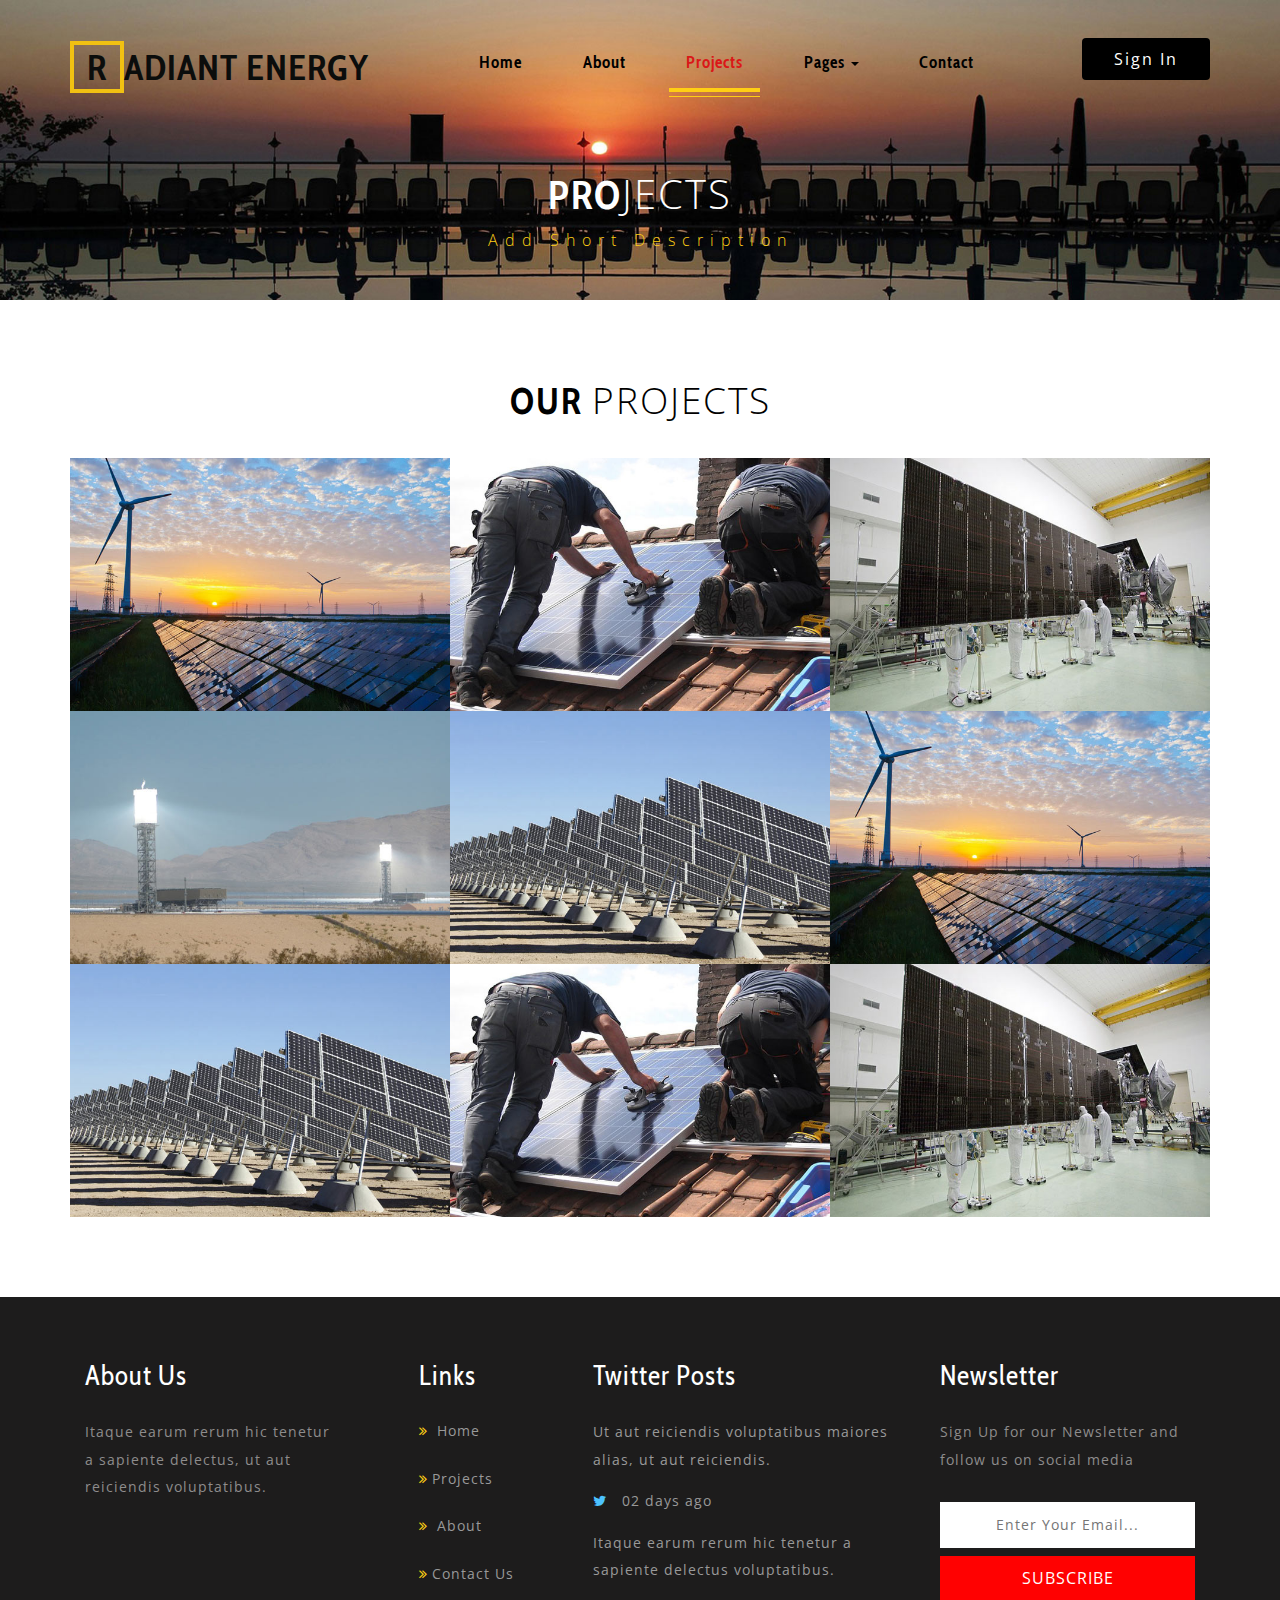
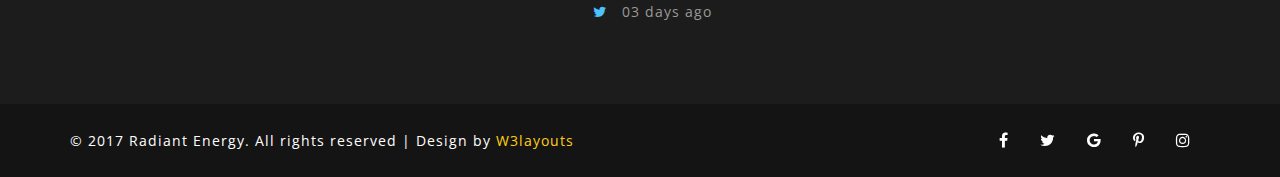
<file: projects.html>
<!--
author: W3layouts
author URL: http://w3layouts.com
License: Creative Commons Attribution 3.0 Unported
License URL: http://creativecommons.org/licenses/by/3.0/
-->
<!DOCTYPE html>
<html lang="en">

<head>
	<title>Radiant Energy an Industrial Category Bootstrap Responsive Website Template | Projects :: w3layouts</title>
	<!-- for-meta-tags -->
	<meta name="viewport" content="width=device-width, initial-scale=1">
	<meta http-equiv="Content-Type" content="text/html; charset=utf-8" />
	<meta name="keywords" content="Radiant Energy Responsive web template, Bootstrap Web Templates, Flat Web Templates, Android Compatible web template, 
Smartphone Compatible web template, free webdesigns for Nokia, Samsung, LG, SonyEricsson, Motorola web design" />
	<script type="application/x-javascript">
		addEventListener("load", function () {
			setTimeout(hideURLbar, 0);
		}, false);

		function hideURLbar() {
			window.scrollTo(0, 1);
		}
	</script>
	<!-- //for-meta-tags -->
	<link href="css/bootstrap.css" rel="stylesheet" type="text/css" media="all" />
	<!-- pop-up-box -->
	<link href="css/popuo-box.css" rel="stylesheet" type="text/css" media="all" />
	<!-- //pop-up-box -->
	<link rel="stylesheet" href="css/owl.carousel.css" type="text/css" media="all">
	<link href="css/style.css" rel="stylesheet" type="text/css" media="all" />
	<!-- font-awesome icons -->
	<link rel="stylesheet" href="css/font-awesome.css" />
	<!-- //font-awesome icons -->
	<link href="//fonts.googleapis.com/css?family=Cabin+Condensed:400,500,600,700" rel="stylesheet">
	<link href='//fonts.googleapis.com/css?family=Open+Sans:100,400,300,300italic,400italic,600,600italic,700,700italic,800,800italic'
	    rel='stylesheet' type='text/css'>

</head>

<body>
	<!-- banner -->
	<div class="banner_inner_agileits">
		<div class="container">
			<nav class="navbar navbar-default">
				<div class="navbar-header navbar-left">
					<button type="button" class="navbar-toggle collapsed" data-toggle="collapse" data-target="#bs-example-navbar-collapse-1">
						<span class="sr-only">Toggle navigation</span>
						<span class="icon-bar"></span>
						<span class="icon-bar"></span>
						<span class="icon-bar"></span>
					</button>
					<h1><a class="navbar-brand" href="index.html"><span>R</span>adiant Energy</a></h1>
				</div>
				<!-- Collect the nav links, forms, and other content for toggling -->
				<div class="agileits_w3layouts_sign_in">
					<a href="#small-dialog" class="play-icon popup-with-zoom-anim">Sign In</a>

				</div>
				<div class="collapse navbar-collapse navbar-right" id="bs-example-navbar-collapse-1">
					<nav class="menu--puck">
						<ul class="menu__list">
							<li class="menu__item"><a href="index.html" class="menu__link">Home</a></li>
							<li class="menu__item"><a href="about.html" class="menu__link">About</a></li>
							<li class="menu__item menu__item--current"><a href="projects.html" class="menu__link">Projects</a></li>
							<li class="dropdown menu__item">
								<a href="#" class="dropdown-toggle menu__link" data-toggle="dropdown">Pages <b class="caret"></b></a>
								<ul class="dropdown-menu agile_short_dropdown">
									<li><a href="icons.html">Web Icons</a></li>
									<li><a href="codes.html">Codes</a></li>
								</ul>
							</li>

							<li class="menu__item"><a href="contact.html" class="menu__link">Contact</a></li>
						</ul>
					</nav>

				</div>
				<div class="clearfix"></div>
			</nav>
			<div class="w3layouts_banner_info_inner">
				<h2>Pro<span>jects</span></h2>
				<p>Add Short Description</p>
			</div>
		</div>
	</div>
	<!-- //banner -->
	<!-- pop-up-box -->
	<div id="small-dialog" class="mfp-hide w3ls_small_dialog wthree_pop">
		<h3 class="agileinfo_sign">Sign In</h3>
		<div class="agileits_signin_form">
			<form action="#" method="post">
				<input type="email" name="email" placeholder="Your Email" required="">
				<input type="password" name="password" placeholder="Password" required="">
				<div class="agile_remember">
					<div class="agile_remember_left">
						<div class="check">
							<label class="checkbox"><input type="checkbox" name="checkbox"><i> </i>remember me</label>
						</div>
					</div>
					<div class="agile_remember_right">
						<a href="#">Forgot Password?</a>
					</div>
					<div class="clearfix"> </div>
				</div>
				<input type="submit" value="SIGN IN">
				<p>Don't have an account <a href="#small-dialog1" class="play-icon popup-with-zoom-anim">Sign Up</a></p>
				<div class="w3agile_social_icons">
					<ul>
						<li class="wthree_follow">Follow us on :</li>
						<li><a href="#" class="w3_agile_facebook"><i class="fa fa-facebook" aria-hidden="true"></i></a></li>
						<li><a href="#" class="agile_twitter"><i class="fa fa-twitter" aria-hidden="true"></i></a></li>
						<li><a href="#" class="w3_agile_dribble"><i class="fa fa-dribbble" aria-hidden="true"></i></a></li>
					</ul>
				</div>
			</form>
		</div>
	</div>
	<div id="small-dialog1" class="mfp-hide w3ls_small_dialog wthree_pop">
		<h3 class="agileinfo_sign">Sign Up</h3>
		<div class="agileits_signin_form">
			<form action="#" method="post">
				<input type="text" name="name" placeholder="First Name" required="">
				<input type="text" name="name" placeholder="Last Name" required="">
				<input type="email" name="email" placeholder="Your Email" required="">
				<input type="password" name="password" id="password1" placeholder="Password" required="">
				<input type="password" name="password" id="password2" placeholder="Confirm Password" required="">
				<input type="submit" value="SIGN UP">
				<p>Already a member <a href="#small-dialog" class="play-icon popup-with-zoom-anim">Sign In</a></p>
				<div class="w3agile_social_icons">
					<ul>
						<li class="wthree_follow">Follow us on :</li>
						<li><a href="#" class="w3_agile_facebook"><i class="fa fa-facebook" aria-hidden="true"></i></a></li>
						<li><a href="#" class="agile_twitter"><i class="fa fa-twitter" aria-hidden="true"></i></a></li>
						<li><a href="#" class="w3_agile_dribble"><i class="fa fa-dribbble" aria-hidden="true"></i></a></li>
					</ul>
				</div>
			</form>
		</div>
	</div>
	<!-- //pop-up-box -->
	<!--/projects -->
	<div class="agile_services">
		<h3 class="wthree_text_info two">Our <span>Projects</span></h3>
		<div class="container">
			<div class="col-md-4 agileinfo_portfolio_grid project">
				<a href="images/g1.jpg" class="lsb-preview" data-lsb-group="header">
					<div class="agileits_portfolio_grid project_icon">
						<img src="images/g1.jpg" alt=" " class="img-responsive" />
					</div>
				</a>
			</div>
			<div class="col-md-4 agileinfo_portfolio_grid project">
				<a href="images/g2.jpg" class="lsb-preview" data-lsb-group="header">
					<div class="agileits_portfolio_grid project_icon">
						<img src="images/g2.jpg" alt=" " class="img-responsive" />
					</div>
				</a>
			</div>
			<div class="col-md-4 agileinfo_portfolio_grid project">
				<a href="images/g3.jpg" class="lsb-preview" data-lsb-group="header">
					<div class="agileits_portfolio_grid project_icon">
						<img src="images/g3.jpg" alt=" " class="img-responsive" />
					</div>
				</a>
			</div>
			<div class="col-md-4 agileinfo_portfolio_grid project">
				<a href="images/g4.jpg" class="lsb-preview" data-lsb-group="header">
					<div class="agileits_portfolio_grid project_icon">
						<img src="images/g4.jpg" alt=" " class="img-responsive" />
					</div>
				</a>
			</div>
			<div class="col-md-4 agileinfo_portfolio_grid project">
				<a href="images/g5.jpg" class="lsb-preview" data-lsb-group="header">
					<div class="agileits_portfolio_grid project_icon">
						<img src="images/g5.jpg" alt=" " class="img-responsive" />
					</div>
				</a>
			</div>
			<div class="col-md-4 agileinfo_portfolio_grid project">
				<a href="images/g1.jpg" class="lsb-preview" data-lsb-group="header">
					<div class="agileits_portfolio_grid project_icon">
						<img src="images/g1.jpg" alt=" " class="img-responsive" />
					</div>
				</a>
			</div>
			<div class="col-md-4 agileinfo_portfolio_grid project">
				<a href="images/g5.jpg" class="lsb-preview" data-lsb-group="header">
					<div class="agileits_portfolio_grid project_icon">
						<img src="images/g5.jpg" alt=" " class="img-responsive" />
					</div>
				</a>
			</div>
			<div class="col-md-4 agileinfo_portfolio_grid project">
				<a href="images/g2.jpg" class="lsb-preview" data-lsb-group="header">
					<div class="agileits_portfolio_grid project_icon">
						<img src="images/g2.jpg" alt=" " class="img-responsive" />
					</div>
				</a>
			</div>
			<div class="col-md-4 agileinfo_portfolio_grid project">
				<a href="images/g3.jpg" class="lsb-preview" data-lsb-group="header">
					<div class="agileits_portfolio_grid project_icon">
						<img src="images/g3.jpg" alt=" " class="img-responsive" />
					</div>
				</a>
			</div>
			<div class="clearfix"> </div>
		</div>
	</div>
	<!--//projects -->
	<!-- footer -->
	<div class="footer">
		<div class="container">
			<div class="col-md-3 w3agile_footer_grid">
				<h3>About Us</h3>
				<p>Itaque earum rerum hic tenetur a sapiente delectus, ut aut reiciendis voluptatibus.
				</p>

			</div>
			<div class="col-md-2 w3agile_footer_grid">
				<h3>Links</h3>
				<ul>
					<li><a href="index.html"><i class="fa fa-angle-double-right" aria-hidden="true"></i> Home</a></li>
					<li><a href="projects.html"><i class="fa fa-angle-double-right" aria-hidden="true"></i>Projects</a></li>
					<li><a href="about.html"><i class="fa fa-angle-double-right" aria-hidden="true"></i> About</a></li>
					<li><a href="contact.html"><i class="fa fa-angle-double-right" aria-hidden="true"></i>Contact Us</a></li>
				</ul>
			</div>
			<div class="col-md-4 w3agile_footer_grid">
				<h3>Twitter Posts</h3>
				<ul class="w3agile_footer_grid_list">
					<li>Ut aut reiciendis voluptatibus maiores alias, ut aut reiciendis.
						<span><i class="fa fa-twitter" aria-hidden="true"></i> 02 days ago</span></li>
					<li>Itaque earum rerum hic tenetur a sapiente delectus voluptatibus.
						<span><i class="fa fa-twitter" aria-hidden="true"></i> 03 days ago</span></li>
				</ul>
			</div>
			<div class="col-md-3 w3agile_footer_grid">
				<h3>Newsletter</h3>
				<p>Sign Up for our Newsletter and follow us on social media</p>
				<form action="#" method="post">
					<input type="email" name="Email" placeholder="Enter Your Email..." required="">
					<input type="submit" value="subscribe">
				</form>

			</div>
		</div>
	</div>
	<div class="agileinfo_copy_right">
		<div class="container">
			<div class="agileinfo_copy_right_left">
				<p>© 2017 Radiant Energy. All rights reserved | Design by <a href="http://w3layouts.com/">W3layouts</a></p>
			</div>
			<div class="agileinfo_copy_right_right">
				<ul class="social">
					<li><a class="social-linkedin" href="#">
						<i class="fa fa-facebook" aria-hidden="true"></i>
						<div class="tooltip"><span>Facebook</span></div>
						</a></li>
					<li><a class="social-twitter" href="#">
						<i class="fa fa-twitter" aria-hidden="true"></i>
						<div class="tooltip"><span>Twitter</span></div>
						</a></li>
					<li><a class="social-google" href="#">
						<i class="fa fa-google" aria-hidden="true"></i>
						<div class="tooltip"><span>Google+</span></div>
						</a></li>
					<li><a class="social-facebook" href="#">
						<i class="fa fa-pinterest-p" aria-hidden="true"></i>
						<div class="tooltip"><span>Pinterest</span></div>
						</a></li>
					<li><a class="social-instagram" href="#">
						<i class="fa fa-instagram" aria-hidden="true"></i>
						<div class="tooltip"><span>Instagram</span></div>
						</a></li>
				</ul>
			</div>
			<div class="clearfix"> </div>
		</div>
	</div>
	<!-- //footer -->


	<!-- js -->
	<script type="text/javascript" src="js/jquery-2.1.4.min.js"></script>
	<!-- //js -->
	<!-- password-script -->
	<script type="text/javascript">
		window.onload = function () {
			document.getElementById("password1").onchange = validatePassword;
			document.getElementById("password2").onchange = validatePassword;
		}

		function validatePassword() {
			var pass2 = document.getElementById("password2").value;
			var pass1 = document.getElementById("password1").value;
			if (pass1 != pass2)
				document.getElementById("password2").setCustomValidity("Passwords Don't Match");
			else
				document.getElementById("password2").setCustomValidity('');
			//empty string means no validation error
		}
	</script>
	<!-- //password-script -->

	<script src="js/classie.js"></script>
	<script src="js/clipboard.min.js"></script>
	<script>
		(function () {
			[].slice.call(document.querySelectorAll('.menu')).forEach(function (menu) {
				var menuItems = menu.querySelectorAll('.menu__link'),
					setCurrent = function (ev) {
						ev.preventDefault();

						var item = ev.target.parentNode; // li

						// return if already current
						if (classie.has(item, 'menu__item--current')) {
							return false;
						}
						// remove current
						classie.remove(menu.querySelector('.menu__item--current'), 'menu__item--current');
						// set current
						classie.add(item, 'menu__item--current');
					};

				[].slice.call(menuItems).forEach(function (el) {
					el.addEventListener('click', setCurrent);
				});
			});

			[].slice.call(document.querySelectorAll('.link-copy')).forEach(function (link) {
				link.setAttribute('data-clipboard-text', location.protocol + '//' + location.host + location.pathname + '#' +
					link.parentNode.id);
				new Clipboard(link);
				link.addEventListener('click', function () {
					classie.add(link, 'link-copy--animate');
					setTimeout(function () {
						classie.remove(link, 'link-copy--animate');
					}, 300);
				});
			});
		})(window);
	</script>
	<script src="js/jquery.magnific-popup.js" type="text/javascript"></script>
	<script>
		$(document).ready(function () {
			$('.popup-with-zoom-anim').magnificPopup({
				type: 'inline',
				fixedContentPos: false,
				fixedBgPos: true,
				overflowY: 'auto',
				closeBtnInside: true,
				preloader: false,
				midClick: true,
				removalDelay: 300,
				mainClass: 'my-mfp-zoom-in'
			});

		});
	</script>
	<!-- gallery-pop-up -->
	<script src="js/jquery.chocolat.js"></script>
	<link rel="stylesheet" href="css/chocolat.css" type="text/css" media="screen">
	<!--light-box-files -->
	<script type="text/javascript">
		$(function () {
			$('.agileinfo_portfolio_grid a').Chocolat();
		});
	</script>
	<!-- //gallery-pop-up -->
	<!-- start-smoth-scrolling -->
	<script type="text/javascript" src="js/move-top.js"></script>
	<script type="text/javascript" src="js/easing.js"></script>
	<script type="text/javascript">
		jQuery(document).ready(function ($) {
			$(".scroll").click(function (event) {
				event.preventDefault();
				$('html,body').animate({
					scrollTop: $(this.hash).offset().top
				}, 1000);
			});
		});
	</script>
	<!-- start-smoth-scrolling -->
	<!-- carousel -->
	<script src="js/owl.carousel.js"></script>
	<script>
		$(document).ready(function () {
			$("#owl-demo").owlCarousel({
				items: 3,
				itemsDesktop: [768, 2],
				itemsDesktopSmall: [414, 1],
				lazyLoad: true,
				autoPlay: true,
				navigation: true,

				navigationText: false,
				pagination: true,

			});

		});
	</script>
	<!-- //carousel -->



	<!-- here stars scrolling icon -->
	<script type="text/javascript">
		$(document).ready(function () {
			/*
				var defaults = {
				containerID: 'toTop', // fading element id
				containerHoverID: 'toTopHover', // fading element hover id
				scrollSpeed: 1200,
				easingType: 'linear' 
				};
			*/

			$().UItoTop({
				easingType: 'easeOutQuart'
			});

		});
	</script>
	<!-- //here ends scrolling icon -->
	<!-- for bootstrap working -->
	<script src="js/bootstrap.js"></script>
	<!-- //for bootstrap working -->
</body>

</html>
</file>
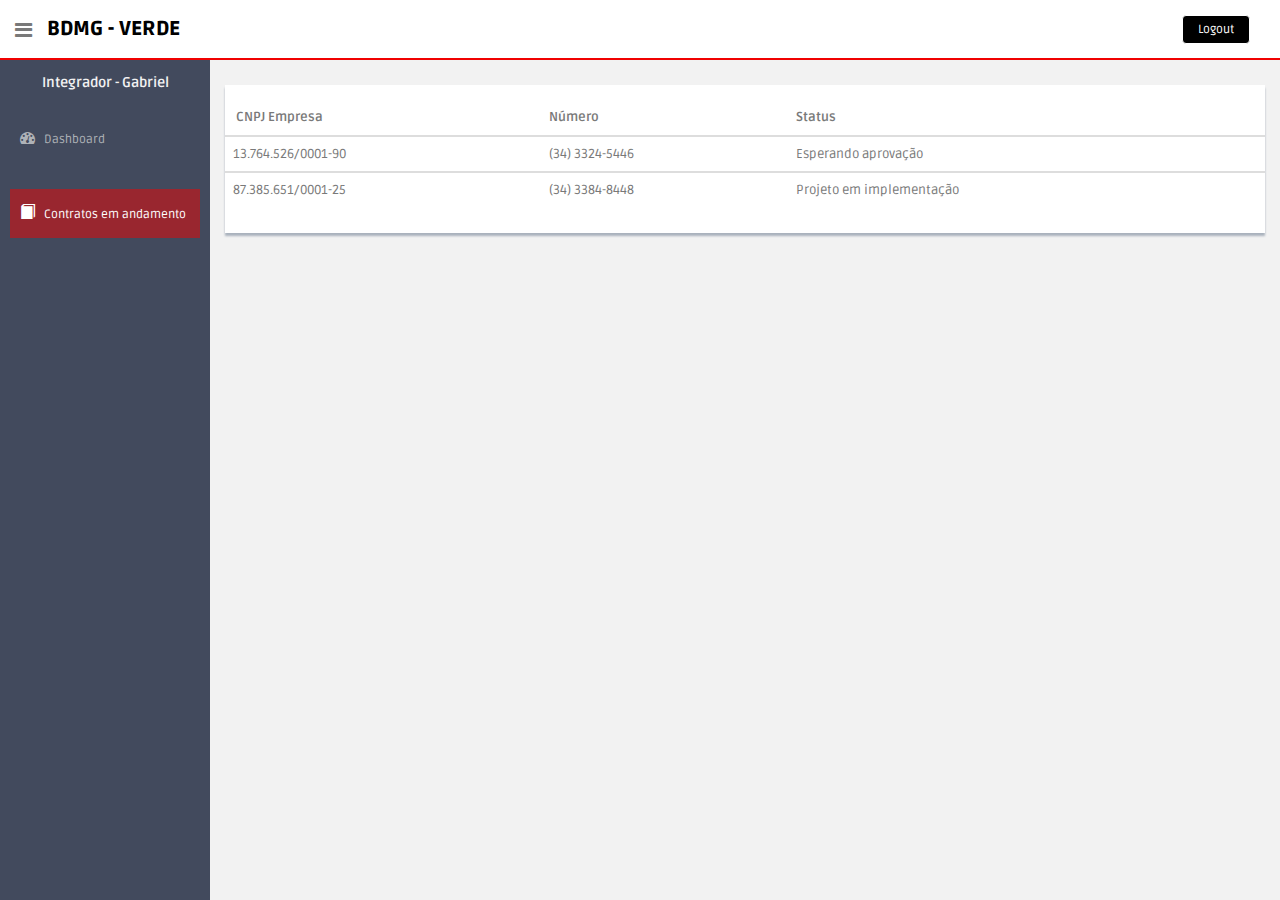
<file: dashboard/ContratosAndamento.html>
<!DOCTYPE html>
<html lang="en">
  <head>
    <meta charset="utf-8">
    <meta name="viewport" content="width=device-width, initial-scale=1.0">
    <meta name="description" content="">
    <meta name="author" content="Dashboard">
    <meta name="keyword" content="Dashboard, Bootstrap, Admin, Template, Theme, Responsive, Fluid, Retina">

    <title>BDMG - Painel Verde</title>

    <!-- Bootstrap core CSS -->
    <link href="assets/css/bootstrap.css" rel="stylesheet">
    <!--external css-->
    <link href="assets/font-awesome/css/font-awesome.css" rel="stylesheet" />
    <link rel="stylesheet" type="text/css" href="assets/css/zabuto_calendar.css">
    <link rel="stylesheet" type="text/css" href="assets/js/gritter/css/jquery.gritter.css" />
    <link rel="stylesheet" type="text/css" href="assets/lineicons/style.css">    
    
    <!-- Custom styles for this template -->
    <link href="assets/css/style.css" rel="stylesheet">
    <link href="assets/css/style-responsive.css" rel="stylesheet">

    <script src="assets/js/chart-master/Chart.js"></script>
    
    <!-- HTML5 shim and Respond.js IE8 support of HTML5 elements and media queries -->
    <!--[if lt IE 9]>
      <script src="https://oss.maxcdn.com/libs/html5shiv/3.7.0/html5shiv.js"></script>
      <script src="https://oss.maxcdn.com/libs/respond.js/1.4.2/respond.min.js"></script>
    <![endif]-->
  </head>

  <body>

  <section id="container" >
      <!-- **********************************************************************************************************************************************************
      TOP BAR CONTENT & NOTIFICATIONS
      *********************************************************************************************************************************************************** -->
      <!--header start-->
      <header class="header black-bg">
              <div class="sidebar-toggle-box">
                  <div class="fa fa-bars tooltips" data-placement="right" data-original-title="Toggle Navigation"></div>
              </div>
            <!--logo start-->
            <a href="dashboardINTE.html" class="logo"><b>BDMG - Verde</b></a>
            <!--logo end-->
            <div class="nav notify-row" id="top_menu">
                <!--  notification start -->
                
                <!--  notification end -->
            </div>
            <div class="top-menu">
            	<ul class="nav pull-right top-menu">
                    <li><a class="logout" href="login.html">Logout</a></li>
            	</ul>
            </div>
        </header>
      <!--header end-->
      
      <!-- **********************************************************************************************************************************************************
      MAIN SIDEBAR MENU
      *********************************************************************************************************************************************************** -->
      <!--sidebar start-->
      <aside>
          <div id="sidebar"  class="nav-collapse ">
              <!-- sidebar menu start-->
              <ul class="sidebar-menu" id="nav-accordion">
              	  <h5 class="centered">Integrador - Gabriel</h5>
              	  	
                  <li class="mt">
                      <a href="dashboardINTE.html">
                          <i class="fa fa-dashboard"></i>
                          <span>Dashboard</span>
                      </a>
                  </li>
                  <li class="mt">
                        <a class="active" href="ContratosAndamento.html">
                            <i class="glyphicon glyphicon-book"></i>
                            <span>Contratos em andamento</span>
                        </a>
                    </li>
  

              </ul>
              <!-- sidebar menu end-->
          </div>
      </aside>
      <!--sidebar end-->
      
      <!-- **********************************************************************************************************************************************************
      MAIN CONTENT
      *********************************************************************************************************************************************************** -->
      <!--main content start-->
      <section id="main-content">
          <section class="wrapper">

                  
      <!-- **********************************************************************************************************************************************************
      RIGHT SIDEBAR CONTENT
      *********************************************************************************************************************************************************** -->                  
                  
      <div class="row mt">
        <div class="col-md-12">
            <div class="content-panel table-responsive">
                <table class="table table-advance" id="clientes">
                    <thead>
                        <tr>
                            <th><i class="fa fa-user-o"></i> CNPJ Empresa </th>
                            <th><i class="fa fa-id-card-o">  </i>Número</th>
                            <th class="hidden-phone"> Status</th>
                            <th></th>
                        </tr>
                    </thead>
                    <tbody>                  
                            <!--<h5 class="centered">contanome</h5>-->                                       
                            
                            <td>
                                13.764.526/0001-90
                            </td> 
                                                                 
                            <td > 
                                (34) 3324-5446
                            </td>
                            <td  >
                                Esperando aprovação
                            </td>
                     
                    </tbody>
                    <tbody>                  
                            <!--<h5 class="centered">contanome</h5>-->                                       
                            
                            <td>  87.385.651/0001-25
                            </td> 
                                                                 
                            <td > 
                                    (34) 3384-8448
                            </td>
                            <td  >
                                    Projeto em implementação
                            </td>
                    
                    </tbody>
                   
                    
                </table>
            </div>
            <!-- /content-panel -->
        </div>
        <!-- /col-md-12 -->
    </div>
          </section>
      </section>

      <!--main content end-->
  </section>

    <!-- js placed at the end of the document so the pages load faster -->
    <script src="assets/js/jquery.js"></script>
    <script src="assets/js/jquery-1.8.3.min.js"></script>
    <script src="assets/js/bootstrap.min.js"></script>
    <script class="include" type="text/javascript" src="assets/js/jquery.dcjqaccordion.2.7.js"></script>
    <script src="assets/js/jquery.scrollTo.min.js"></script>
    <script src="assets/js/jquery.nicescroll.js" type="text/javascript"></script>
    <script src="assets/js/jquery.sparkline.js"></script>


    <!--common script for all pages-->
    <script src="assets/js/common-scripts.js"></script>
    
    <script type="text/javascript" src="assets/js/gritter/js/jquery.gritter.js"></script>
    <script type="text/javascript" src="assets/js/gritter-conf.js"></script>

    <!--script for this page-->
    <script src="assets/js/sparkline-chart.js"></script>    
	<script src="assets/js/zabuto_calendar.js"></script>	
		
	<script type="application/javascript">
        $(document).ready(function () {
            $("#date-popover").popover({html: true, trigger: "manual"});
            $("#date-popover").hide();
            $("#date-popover").click(function (e) {
                $(this).hide();
            });
        
            $("#my-calendar").zabuto_calendar({
                action: function () {
                    return myDateFunction(this.id, false);
                },
                action_nav: function () {
                    return myNavFunction(this.id);
                },
                ajax: {
                    url: "show_data.php?action=1",
                    modal: true
                },
                legend: [
                    {type: "text", label: "Special event", badge: "00"},
                    {type: "block", label: "Regular event", }
                ]
            });
        });
        
        
        function myNavFunction(id) {
            $("#date-popover").hide();
            var nav = $("#" + id).data("navigation");
            var to = $("#" + id).data("to");
            console.log('nav ' + nav + ' to: ' + to.month + '/' + to.year);
        }
    </script>
  

  </body>
</html>
</file>
<file: dashboard/assets/lineicons/style.css>
@font-face {
	font-family: 'linecons';
	src:url('fonts/linecons.eot');
}
@font-face {
	font-family: 'linecons';
	src: url([data-uri]) format('svg'),
		 url([data-uri]) format('truetype');
	font-weight: normal;
	font-style: normal;
}

/* Use the following CSS code if you want to use data attributes for inserting your icons */
[data-icon]:before {
	font-family: 'linecons';
	content: attr(data-icon);
	speak: none;
	font-weight: normal;
	line-height: 1;
	-webkit-font-smoothing: antialiased;
}

/* Use the following CSS code if you want to have a class per icon */
[class^="li_"]:before, [class*=" li_"]:before {
	font-family: 'linecons';
	font-style: normal;
	speak: none;
	font-weight: normal;
	line-height: 1;
	-webkit-font-smoothing: antialiased;
}
.li_heart:before {
	content: "\e000";
}
.li_cloud:before {
	content: "\e001";
}
.li_star:before {
	content: "\e002";
}
.li_tv:before {
	content: "\e003";
}
.li_sound:before {
	content: "\e004";
}
.li_video:before {
	content: "\e005";
}
.li_trash:before {
	content: "\e006";
}
.li_user:before {
	content: "\e007";
}
.li_key:before {
	content: "\e008";
}
.li_search:before {
	content: "\e009";
}
.li_settings:before {
	content: "\e00a";
}
.li_camera:before {
	content: "\e00b";
}
.li_tag:before {
	content: "\e00c";
}
.li_lock:before {
	content: "\e00d";
}
.li_bulb:before {
	content: "\e00e";
}
.li_pen:before {
	content: "\e00f";
}
.li_diamond:before {
	content: "\e010";
}
.li_display:before {
	content: "\e011";
}
.li_location:before {
	content: "\e012";
}
.li_eye:before {
	content: "\e013";
}
.li_bubble:before {
	content: "\e014";
}
.li_stack:before {
	content: "\e015";
}
.li_cup:before {
	content: "\e016";
}
.li_phone:before {
	content: "\e017";
}
.li_news:before {
	content: "\e018";
}
.li_mail:before {
	content: "\e019";
}
.li_like:before {
	content: "\e01a";
}
.li_photo:before {
	content: "\e01b";
}
.li_note:before {
	content: "\e01c";
}
.li_clock:before {
	content: "\e01d";
}
.li_paperplane:before {
	content: "\e01e";
}
.li_params:before {
	content: "\e01f";
}
.li_banknote:before {
	content: "\e020";
}
.li_data:before {
	content: "\e021";
}
.li_music:before {
	content: "\e022";
}
.li_megaphone:before {
	content: "\e023";
}
.li_study:before {
	content: "\e024";
}
.li_lab:before {
	content: "\e025";
}
.li_food:before {
	content: "\e026";
}
.li_t-shirt:before {
	content: "\e027";
}
.li_fire:before {
	content: "\e028";
}
.li_clip:before {
	content: "\e029";
}
.li_shop:before {
	content: "\e02a";
}
.li_calendar:before {
	content: "\e02b";
}
.li_vallet:before {
	content: "\e02c";
}
.li_vynil:before {
	content: "\e02d";
}
.li_truck:before {
	content: "\e02e";
}
.li_world:before {
	content: "\e02f";
}
</file>
<file: css/popuo-box.css>
/* Styles for dialog window */
#small-dialog,#small-dialog1{
	background:#fff;
	padding: 2em;
	text-align: left;
	max-width: 500px;
	margin: 40px auto;
	position: relative;
	text-align:center;
}
#small-dialog-it,#small-dialog-in,#small-dialog-fr,#small-dialog-sh,#small-dialog-sf,#small-dialog-su,#small-dialog-me,#small-dialog-ch,#small-dialog-pi,#small-dialog-am {
	background: white;
	padding:0px;
	text-align: left;
	max-width: 450px;
	margin: 40px auto;
	position: relative;
	text-align:center;
}
a.play-icon.popup-with-zoom-anim img:hover {
	opacity: 0.5;
	transition:0.5s all;
	-webkit-transition:0.5s all;
	-o-transition:0.5s all;
	-moz-transition:0.5s all;
	-ms-transition:0.5s all;
}
.portfolio-items{
	text-align:center;
	margin:0 auto;
}
.portfolio-items img{
	width:100%;
}
.portfolio-items h4{
	margin:1em 0;
	font-size:25px;
	color:#a63d56;
}
.portfolio-items p{
	text-align:justify;
}
/**

/**
 * Fade-zoom animation for first dialog
 */

/* start state */
.my-mfp-zoom-in #small-dialog {
opacity: 0;
-webkit-transition: all 0.2s ease-in-out;
-moz-transition: all 0.2s ease-in-out;
-o-transition: all 0.2s ease-in-out;
transition: all 0.2s ease-in-out;
-webkit-transform: scale(0.8);
-moz-transform: scale(0.8);
-ms-transform: scale(0.8);
-o-transform: scale(0.8);
transform: scale(0.8);
}
/* animate in */
.my-mfp-zoom-in.mfp-ready #small-dialog {
opacity: 1;
-webkit-transform: scale(1);
-moz-transform: scale(1);
-ms-transform: scale(1);
-o-transform: scale(1);
transform: scale(1);
}
/* animate out */
.my-mfp-zoom-in.mfp-removing #small-dialog {
-webkit-transform: scale(0.8);
-moz-transform: scale(0.8);
-ms-transform: scale(0.8);
-o-transform: scale(0.8);
transform: scale(0.8);
opacity: 0;
}
/* Dark overlay, start state */
.my-mfp-zoom-in.mfp-bg {
opacity: 0;
-webkit-transition: opacity 0.3s ease-out;
-moz-transition: opacity 0.3s ease-out;
-o-transition: opacity 0.3s ease-out;
transition: opacity 0.3s ease-out;
}
/* animate in */
.my-mfp-zoom-in.mfp-ready.mfp-bg {
opacity: 0.8;
}
/* animate out */
.my-mfp-zoom-in.mfp-removing.mfp-bg {
opacity: 0;
}
/**
/* Magnific Popup CSS */
.mfp-bg {
  top: 0;
  left: 0;
  width: 100%;
  height: 100%;
  z-index: 1042;
  overflow: hidden;
  position: fixed;
  background: #0b0b0b;
  opacity: 0.8;
  filter: alpha(opacity=80); }

.mfp-wrap {
  top: 0;
  left: 0;
  width: 100%;
  height: 100%;
  z-index: 1043;
  position: fixed;
  outline: none !important;
  -webkit-backface-visibility: hidden; }

.mfp-container {
  text-align: center;
  position: absolute;
  width: 100%;
  height: 100%;
  left: 0;
  top: 0;
  padding: 0 8px;
  -webkit-box-sizing: border-box;
  -moz-box-sizing: border-box;
  box-sizing: border-box; }

.mfp-container:before {
  content: '';
  display: inline-block;
  height: 100%;
  vertical-align: middle; }

.mfp-align-top .mfp-container:before {
  display: none; }

.mfp-content {
  position: relative;
  display: inline-block;
  vertical-align: middle;
  margin: 0 auto;
  text-align: left;
  z-index: 1045; }

.mfp-inline-holder .mfp-content,
.mfp-ajax-holder .mfp-content {
  width: 100%;
  cursor: auto; }

.mfp-ajax-cur {
  cursor: progress; }

.mfp-zoom-out-cur,
.mfp-zoom-out-cur .mfp-image-holder .mfp-close {
  cursor: -moz-zoom-out;
  cursor: -webkit-zoom-out;
  cursor: zoom-out; }
.mfp-zoom {
  cursor: pointer;
  cursor: -webkit-zoom-in;
  cursor: -moz-zoom-in;
  cursor: zoom-in; }

.mfp-auto-cursor .mfp-content {
  cursor: auto; }

.mfp-close,
.mfp-arrow,
.mfp-preloader,
.mfp-counter {
  -webkit-user-select: none;
  -moz-user-select: none;
  user-select: none; }

.mfp-loading.mfp-figure {
  display: none; }

.mfp-hide {
  display: none !important; }
.mfp-content iframe{
	width:100%;
	min-height:500px;
}
.mfp-preloader {
  color: #cccccc;
  position: absolute;
  top: 50%;
  width: auto;
  text-align: center;
  margin-top: -0.8em;
  left: 8px;
  right: 8px;
  z-index: 1044; }

.mfp-preloader a {
  color: #cccccc; }

.mfp-preloader a:hover {
  color: white; }

.mfp-s-ready .mfp-preloader {
  display: none; }

.mfp-s-error .mfp-content {
  display: none; }

button.mfp-close,
button.mfp-arrow {
  overflow: visible;
  cursor: pointer;
  border: 0;
   background:#FFF;
  -webkit-appearance: none;
  display: block;
  padding: 0;
  z-index: 1046; }
button::-moz-focus-inner {
  padding: 0;
  border: 0; }

.mfp-close {
	width: 35px;
    height: 35px;
    line-height: 0px;
    position: absolute;
    right: -30px;
    top: -30px;
    text-decoration: none;
    text-align: center;
    padding: 0 0 18px 10px;
    color: white !important;
    font-style: normal;
    font-size: 29px;
    outline: none;
    font-family: 'Open Sans', sans-serif;
    border-radius: 20px;
 }
  .mfp-close:hover, .mfp-close:focus {
    opacity: 1; }

.mfp-close-btn-in .mfp-close {
  color: #333333; 
  background: #727070;
  }

.mfp-image-holder .mfp-close,
.mfp-iframe-holder .mfp-close {
  color: white;
  right: -6px;
  text-align: right;
  padding-right: 6px;
  width: 100%; 
}
.login h3,.signup h3{
	margin:1em 0;
	color: #a63d56;
}
.login input[type="text"],.login input[type="password"]{
	width:90%;
	padding:5px;
	margin:3px 0;x
	border: 1px solid #a63d56;
	outline: none !important;
}
.signup input[type="text"]{
	width: 44.5%;
	padding: 5px;
	margin: 10px 0;
	outline: none;
	background: #EBEBEB;
	border: solid 1px #222;
}
.signup input.email[type="text"],.signup input[type="password"]{
	width: 90%;
	padding: 5px;
	margin: 10px 0;
	outline: none;
	background: #EBEBEB;
	border: solid 1px #222;
}
.login input[type="submit"],.signup input[type="submit"]{
	background: #347083;
	border: 0px;
	padding: 5px 10px;
	margin: 10px 10px;
	outline: none;
	font-size: 18px;
	color: #fff;
	text-transform: uppercase;
	width: 17%;	
	-webkit-appearance: none;
}
.login input[type="submit"]:hover,.signup input[type="submit"]:hover{
	background:#163035;
	-webkit-transition: all 0.5s ease-in-out;
	-moz-transition: all 0.5s ease-in-out;
	-o-transition: all 0.5s ease-in-out;
	transition: all 0.5s ease-in-out;
}
@media all and (max-width:568px){
	#small-dialog, #small-dialog1 {
		max-width: 425px;
	}
}
@media all and (max-width:480px){
	.comments-area textarea{
		height:100px;
	}
	.login input[type="submit"], .signup input[type="submit"] {
		font-size: 14px;
		width: 20%;
	}
	.mfp-close {
		right: 0;
	}
	#small-dialog, #small-dialog1 {
		max-width: 445px;
	}
}
@media all and (max-width:414px){
	#small-dialog, #small-dialog1 {
		padding: 1.5em;
	}
}
@media all and (max-width:375px){
	#small-dialog h2, #small-dialog1 h2 {
		font-size: 1.5em;
	}
}
@media all and (max-width:320px){
	.comments-area span.label,.comments-area span.text-field{
		float:none;
		width:100%;
	}
	.comments-area span{
		padding-bottom:3px;
	}
	.comments-area input[type="text"], .comments-area textarea{
		width:92%;
	}
	.comments-area div{
		padding:2px 0;
	}
	.mfp-content iframe{
		width:100%;
		min-height:250px;
	}
	.login input[type="submit"], .signup input[type="submit"] {
		font-size: 12px;
		width: 29%;
	}
	.signup input[type="text"] {
		width: 90%;
	}
	.mfp-close {
		right: 2px;
		top:-30px;
	}
}
</file>
<file: css/style.css>
/*--
Author: W3layouts
Author URL: http://w3layouts.com
License: Creative Commons Attribution 3.0 Unported
License URL: http://creativecommons.org/licenses/by/3.0/
--*/

html,
body {
	font-size: 100%;
	font-family: 'Open Sans', sans-serif;
	background: #ffffff;
	margin: 0;
}
p,
ul li,
ol li {
	margin: 0;
	font-size: 14px;
	letter-spacing: 1px;
	line-height: 1.9em;
	color: #555;
}

h1,
h2,
h3,
h4,
h5,
h6 {
	font-family: 'Cabin Condensed', sans-serif;
	margin: 0;
}

ul,
label {
	margin: 0;
	padding: 0;
}

body a:hover {
	text-decoration: none;
}

input[type="submit"],
input[type="reset"],
.w3layouts_banner_info_right ul li a,
.wthree_copy_right p a,
.agile_map_grid ul li a,
.agileits_w3layouts_footer_grid ul li a {
	transition: .5s ease-in;
	-webkit-transition: .5s ease-in;
	-moz-transition: .5s ease-in;
	-o-transition: .5s ease-in;
	-ms-transition: .5s ease-in;
}


/*-- banner --*/

.banner {
	background: url(../images/banner.jpg) no-repeat 0px 0px;
	background-size: cover;
	-webkit-background-size: cover;
	-moz-background-size: cover;
	-o-background-size: cover;
	-ms-background-size: cover;
	min-height: 780px;
}


/*-- nav --*/

.navbar-default {
	background: none;
	border: none;
}

.navbar {
	margin-bottom: 0;
}

.navbar-brand {
	font-size: 1em;
	line-height: 73px;
	text-transform: uppercase;
	letter-spacing: 1px;
	font-weight: bold;
	padding: 15px 0;
}

.navbar-brand span {
	line-height: 0.5;
	padding: 13px;
	display: inline-block;
	border: 4px solid #f1c112;
}

.navbar-default .navbar-brand,
.navbar-default .navbar-brand:hover,
.navbar-default .navbar-brand:focus {
	color: #0b0d0c;
}

.navbar-default .navbar-nav>.active>a,
.navbar-default .navbar-nav>.active>a:hover,
.navbar-default .navbar-nav>.active>a:focus {
	color: #ff0101;
	background: none;
}

.navbar-nav>li>a {
	padding: 0;
	font-weight: bold;
	margin: 0 1.5em;
	padding: 0 0 0.5em;
	text-transform: uppercase;
	line-height: 3;
	letter-spacing: 2px;
}

.navbar-default .navbar-nav>li>a {
	color: #0b0d0c;
}

.navbar-collapse {
	padding: 0;
	border-top: none;
	box-shadow: none;
}

.navbar-default .navbar-collapse,
.navbar-default .navbar-form {
	border: none;
}

.navbar-right {
	float: left !important;
	margin-right: 0;
	margin-left: 0em;
}

.navbar-nav {
	float: left;
	margin: 1.7em 0em 0 6em;
}

.navbar-default .navbar-nav>li>a:hover,
.navbar-default .navbar-nav>li>a:focus {
	color: #ff0101;
}

.nav>li>a {
	font-family: 'Cabin Condensed', sans-serif;
}

.agileits_w3layouts_sign_in {
	float: right;
	margin-top: 2em;
}

.agileits_w3layouts_sign_in a {
	padding: 0.6em 2em;
	color: #fff;
	background: #000;
	text-decoration: none;
	letter-spacing: 2px;
	border-radius: 4px;
	-webkit-border-radius: 4px;
	-o-border-radius: 4px;
	-moz-border-radius: 4px;
}

.agileits_w3layouts_sign_in a:hover {
	color: #ffce14;
}

nav.navbar.navbar-default {
	margin-top: 1em;
}


/*-- //nav --*/

.agile_short_dropdown {
	border-radius: 0;
	background: #ffffff;
	text-align: center;
	padding: 0;
	border: none;
}

.agile_short_dropdown li a {
	text-transform: uppercase;
	color: #212121;
	font-size: 13px;
	font-weight: 600;
	padding: .8em 0;
}

.agile_short_dropdown>li>a:hover {
	color: #fff;
	text-decoration: none;
	background-color: #ff0101;
}

.menu__list {
	position: relative;
	list-style: none;
}

.menu__link {
	font-size: 1.05em;
	font-weight: bold;
	display: block;
	padding: 1em;
	cursor: pointer;
	-webkit-user-select: none;
	-moz-user-select: none;
	-ms-user-select: none;
	user-select: none;
	-webkit-touch-callout: none;
	-khtml-user-select: none;
	-webkit-tap-highlight-color: rgba(0, 0, 0, 0);
}


/* Common styles for all menus */

.menu__list {
	position: relative;
	display: -webkit-flex;
	display: flex;
	-webkit-flex-wrap: wrap;
	flex-wrap: wrap;
	margin: 0;
	padding: 0;
	list-style: none;
}

.menu__link {
	font-size: 1.2em;
	font-weight: bold;
	padding: 1em;
	cursor: pointer;
	-webkit-user-select: none;
	-moz-user-select: none;
	-ms-user-select: none;
	user-select: none;
	-webkit-touch-callout: none;
	-khtml-user-select: none;
	-webkit-tap-highlight-color: rgba(0, 0, 0, 0);
	letter-spacing: 1px;
	font-family: 'Cabin Condensed', sans-serif;
}

ul.menu__list {
	margin: 1em 0 0 5em;
}

.menu__link:hover,
.menu__link:focus {
	outline: none;
}


/* Puck (by @eden_sg) */

.menu--puck .menu__link {
	position: relative;
	display: block;
	margin: 0 0.8em;
	text-align: center;
	color: #000000;
	-webkit-transition: color 0.4s;
	transition: color 0.4s;
	letter-spacing: 1px;
}

.menu--puck .menu__link:hover,
.menu--puck .menu__link:focus {
	color: #111;
}

.menu--puck .menu__item--current .menu__link {
	color: #da1818;
}

.menu--puck .menu__link::before,
.menu--puck .menu__link::after {
	content: '';
	position: absolute;
	left: 0;
	width: 100%;
	height: 4px;
	background: #ffce14;
	-webkit-transform: scale3d(0, 1, 1);
	transform: scale3d(0, 1, 1);
	-webkit-transition: -webkit-transform 0.2s;
	transition: transform 0.2s;
}

.menu--puck .menu__link::before {
	bottom: -5px;
	height: 1px;
	-webkit-transition-delay: 0.1s;
	transition-delay: 0.1s;
}

.menu--puck .menu__link::after {
	bottom: 0;
}

.menu--puck .menu__item--current .menu__link::before,
.menu--puck .menu__item--current .menu__link::after {
	-webkit-transform: scale3d(1, 1, 1);
	transform: scale3d(1, 1, 1);
	-webkit-transition-timing-function: cubic-bezier(0, 1.54, 0.34, 1);
	transition-timing-function: cubic-bezier(0, 1.54, 0.34, 1);
	-webkit-transition-duration: 0.8s;
	transition-duration: 0.8s;
}


/*-- nav-effect --*/


/*-- sign-in --*/

.agileits_signin_form input[type="text"],
.agileits_signin_form input[type="password"],
.agileits_signin_form input[type="email"] {
	width: 100%;
	padding: 10px;
	font-size: 0.9em;
	margin: 0 0 1em;
	outline: none;
	color: #212121;
	border: 1px solid #bfbfbf;
	letter-spacing: 1px;
	text-align: center;
}

.agileits_signin_form input[type="text"] {
	background: none;
	display: block;
}

.agileits_signin_form input[type="password"] {
	background: none;
	display: block;
}

.agileits_signin_form input[type="text"]::-webkit-input-placeholder,
.agileits_signin_form input[type="email"]::-webkit-input-placeholder,
.agileits_signin_form input[type="password"]::-webkit-input-placeholder {
	color: #212121;
	!important;
}

.agileits_signin_form input[type="submit"] {
	padding: 10px 0;
	width: 100%;
	font-size: 1em;
	border: none;
	color: #fff;
	background: #0c0c0c;
	outline: none;
	font-weight: 600;
	letter-spacing: 3px;
}

.agileits_signin_form input[type="submit"]:hover {
	background: #ffce14;
}

.agileits_signin_form p {
	font-size: 0.9em;
	color: #212121;
	letter-spacing: 1px;
	padding: 2em 0;
}

.agileits_signin_form p a {
	color: #ff0101;
	text-decoration: underline;
}

.agileits_signin_form p a:hover {
	color: #212121;
}

.agileinfo_sign {
	font-size: 2em;
	color: #f62b2b;
	margin-bottom: 1em;
	letter-spacing: 2px;
}

.w3agile_social_icons ul li {
	display: inline-block;
	margin-right: 1em;
}

li.wthree_follow {
	font-size: 0.9em;
}

.w3agile_social_icons ul li:last-child {
	margin-right: 0;
}

.wthree_follow {
	font-size: 1.2em;
	color: #212121;
}

.agile_remember_left {
	float: left;
}

.agile_remember_left label,
.agileinfo_subscribe label {
	font-size: 14px;
	font-weight: 600;
	color: #212121;
	text-transform: capitalize;
	margin: 0;
}

.agile_remember_right {
	float: right;
}

.checkbox {
	position: relative;
	padding-left: 30px !important;
	cursor: pointer;
}

.checkbox i {
	position: absolute;
	bottom: 2px;
	left: 0;
	display: block;
	width: 15px;
	height: 15px;
	outline: none;
	border: 1px solid #5B5B5B;
	background: #FFF;
}

.checkbox input+i:after,
.radio input+i:after {
	position: absolute;
	opacity: 0;
	transition: opacity 0.1s;
	-o-transition: opacity 0.1s;
	-ms-transition: opacity 0.1s;
	-moz-transition: opacity 0.1s;
	-webkit-transition: opacity 0.1s;
}

.checkbox input:checked+i:after,
.radio input:checked+i:after {
	opacity: 1;
}

.checkbox input,
.radio input {
	position: absolute;
	left: -9999px;
}

.checkbox input+i:after {
	content: '';
	background: url(../images/tick.png) no-repeat 0px 0px;
	top: -4px;
	left: 0px;
	width: 18px;
	height: 18px;
	text-align: center;
}

.agile_remember_right a {
	font-size: 14px;
	color: #ff0101;
	text-decoration: underline;
	letter-spacing: 1px;
}

.agile_remember_right a:hover {
	color: #212121;
}

.agile_remember {
	padding: 1.5em 0;
}

.w3agile_social_icons ul li i {
	color: #212121;
}


/*-- //sign-in --*/


/*-- /banner-info --*/


/*--slider--*/

#slider2,
#slider3 {
	box-shadow: none;
	-moz-box-shadow: none;
	-webkit-box-shadow: none;
	margin: 0 auto;
}

.rslides_tabs li:first-child {
	margin-left: 0;
}

.rslides_tabs .rslides_here a {
	background: rgba(255, 255, 255, .1);
	color: #fff;
	font-weight: bold;
}

.events {
	list-style: none;
}

.callbacks_container {
	position: relative;
	float: left;
	width: 100%;
}

.callbacks {
	position: relative;
	list-style: none;
	overflow: hidden;
	width: 100%;
	padding: 0;
	margin: 0;
}

.callbacks li {
	position: absolute;
	width: 100%;
}

.callbacks img {
	position: relative;
	z-index: 1;
	height: auto;
	border: 0;
}

.callbacks .caption {
	display: block;
	position: absolute;
	z-index: 2;
	font-size: 20px;
	text-shadow: none;
	color: #fff;
	left: 0;
	right: 0;
	padding: 10px 20px;
	margin: 0;
	max-width: none;
	top: 10%;
	text-align: center;
}

.callbacks_nav {
	position: absolute;
	-webkit-tap-highlight-color: rgba(0, 0, 0, 0);
	bottom: -59%;
	left: 40px;
	opacity: 0.7;
	z-index: 3;
	text-indent: -9999px;
	overflow: hidden;
	text-decoration: none;
	height: 52px;
	width: 36px;
	display: none;
}

.callbacks_nav.next {
	left: auto;
	left: 141px;
}

.callbacks_nav.prev {
	left: auto;
	left: 100px;
}

#slider3-pager a {
	display: inline-block;
}

#slider3-pager span {
	float: left;
}

#slider3-pager span {
	width: 100px;
	height: 15px;
	background: #fff;
	display: inline-block;
	border-radius: 30em;
	opacity: 0.6;
}

#slider3-pager .rslides_here a {
	background: #FFF;
	border-radius: 30em;
	opacity: 1;
}

#slider3-pager a {
	padding: 0;
}

#slider3-pager li {
	display: inline-block;
}

.rslides {
	position: relative;
	list-style: none;
	overflow: hidden;
	width: 100%;
	padding: 0;
}

.rslides li {
	-webkit-backface-visibility: hidden;
	position: absolute;
	display: none;
	width: 100%;
	left: 0;
	top: 0;
}

.rslides li {
	position: relative;
	display: block;
	float: left;
}

.rslides img {
	height: auto;
	border: 0;
}

.callbacks_tabs {
	list-style: none;
	position: absolute;
	top: 71%;
	left: 45.5%;
	padding: 0;
	margin: 0;
	display: block;
	z-index: 99;
}

.slider-top span {
	font-weight: 600;
}

.callbacks_tabs li {
	display: inline-block;
	margin: 0px 7px;
}


/*----*/

.callbacks_tabs a {
	visibility: hidden;
}

.callbacks_tabs a:after {
	content: "\f111";
	font-size: 0;
	font-family: FontAwesome;
	visibility: visible;
	display: block;
	height: 10px;
	width: 10px;
	display: inline-block;
	background: #ffffff;
	border-radius: 50%;
	-webkit-border-radius: 50%;
	-o-border-radius: 50%;
	-moz-border-radius: 50%;
	-ms-border-radius: 50%;
}

.callbacks_here a:after {
	background: #ffce14;
}

.agileits-banner-info {
	text-align: center;
	margin: 16em 0 15.5em 0;
}

.agileits-banner-info h3 {
	color: #fff;
	text-transform: uppercase;
	font-size: 5.2em;
	font-weight: bold;
	letter-spacing: 5px;
	text-shadow: 1px 1px 2px rgba(12, 12, 12, 0.57);
	-webkit-text-shadow: 1px 1px 2px rgba(12, 12, 12, 0.57);
	-o-text-shadow: 1px 1px 2px rgba(12, 12, 12, 0.57);
	-moz-text-shadow: 1px 1px 2px rgba(12, 12, 12, 0.57);
}

.agileits-banner-info p {
	font-size: 0.9em;
	text-transform: uppercase;
	letter-spacing: 12px;
	color: #ffce14;
	font-weight: 600;
}


/*-- //banner-text --*/

.wthree_banner_grid.bottom-head {
	text-align: center;
	background: #ff0101;
	padding: 0;
	height: 150px;
}

.bottom-head a {
	text-decoration: none;
	display: block;
	height: 150px;
	position: relative;
	transition: 0.5s all;
	-webkit-transition: 0.5s all;
	-o-transition: 0.5s all;
	-moz-transition: 0.5s all;
	-ms-transition: 0.5s all;
}

.buy-media {
	position: absolute;
	bottom: 0;
	height: 150px;
	overflow: hidden;
	padding: 30px;
	width: 100%;
	background-color: #ff0101;
	-webkit-transform: translate3d(0, 0, 0);
	transform: translate3d(0, 0, 0);
	-webkit-transition: -webkit-transform .2s ease, height .2s ease;
	-moz-transition: -moz-transform .2s ease, height .2s ease;
	-o-transition: -o-transform .2s ease, height .2s ease;
	transition: transform .2s ease, height .2s ease;
}

.bottom-head a:hover .buy-media {
	height: 220px;
	transition: 0.5s all;
	-webkit-transition: 0.5s all;
	-o-transition: 0.5s all;
	-moz-transition: 0.5s all;
	-ms-transition: 0.5s all;
	width: 100%;
	background-color: #ef0101;
	position: absolute;
	bottom: 0;
	left: 0;
}

.wthree_banner_grid.bottom-head:hover .buy-media h4 {
	color: #ffce14;
}

.wthree_banner_grid:nth-child(2) {
	border-left: 1px ridge #da0606;
	border-right: 1px solid #da0606;
}

.wthree_banner_grid:nth-child(3) {
	border-right: 1px solid #da0606;
}

.wthree_banner_grid i {
	font-size: 2.2em;
	color: #fff;
}

.wthree_banner_grid h4 {
	text-transform: capitalize;
	font-size: 1.1em;
	color: #fff;
	padding-top: 1em;
	letter-spacing: 2px;
}

.agileits_more ul li {
	display: inline-block;
}


/*-- //banner-info --*/


/*-- about--*/

.w3_statistics_grid_left_grid {
	position: relative;
}

.w3ls_play_icon {
	position: absolute;
	bottom: 45%;
	left: 45%;
	font-size: 1.5em;
	width: 70px;
	height: 40px;
	background: #f5232e;
	color: #fff;
	text-align: center;
	border-radius: 5px;
}

.w3ls_play_icon i {
	line-height: 1.6em;
}

.w3ls_play_icon:hover,
.w3ls_play_icon:focus {
	color: #fff;
}

.w3layouts_statistics_grid_right h4 {
	font-size: 1.5em;
	line-height: 1.5em;
	color: #ff0101;
	text-transform: capitalize;
	margin-bottom: 1em;
	letter-spacing: 1px;
}

.w3_stats_grid {
	text-align: center;
}

.w3layouts_stats_grid1 {
	width: 80px;
	height: 80px;
	background: #ffcd18;
	border-radius: 50%;
	margin: 2em auto 0;
	text-align: center;
}

.w3layouts_stats_grid1 i {
	font-size: 1.6em;
	color: #000;
	line-height: 3.2em;
}

.w3layouts_statistics_grid_right p {
	margin-bottom: 2em;
}

#about {
	padding-top: 5em;
}

#about h2 {
	font-size: 2.5em;
	font-weight: 700;
	letter-spacing: 2px;
	color: #000;
	margin-bottom: 1em;
	text-transform: uppercase;
	text-align: center;
	font-family: 'Cabin Condensed', sans-serif;
}

#about h2 span {
	font-weight: 300;
	font-family: 'Open Sans', sans-serif;
}

h3.wthree_text_info {
	font-size: 2.5em;
	font-weight: 700;
	letter-spacing: 2px;
	color: #000;
	margin-bottom: 1em;
	text-transform: uppercase;
}

h3.wthree_text_info.three {
	text-transform: none;
	font-size: 2.3em;
	margin: 1em 0;
}

h3.wthree_text_info span {
	font-weight: 300;
	font-family: 'Open Sans', sans-serif;
}

p.agile_des {
	margin: 0 auto;
	width: 95%;
	text-align: center;
	color: #444;
	line-height: 2em;
	font-weight: 600;
	font-size: 1.1em;
}

.agile_inner_grids {
	margin-top: 4em;
}

.w3layouts_about_grid_left {
	background: url(../images/08.jpg) repeat 0px 0px;
	background-size: cover;
	-webkit-background-size: cover;
	-moz-background-size: cover;
	-o-background-size: cover;
	-ms-background-size: cover;
	min-height: 600px;
}


/*-- odometer --*/

.odometer {
	font-size: 3em;
	color: #000;
	font-weight: 600;
}

.w3_stats_grid p {
	font-size: 1em;
	color: #ff0101;
	margin: 1em 0 0;
	font-weight: 600;
}

.odometer.odometer-auto-theme,
.odometer.odometer-theme-car {
	display: -moz-inline-box;
	-moz-box-orient: vertical;
	display: inline-block;
	vertical-align: middle;
	*vertical-align: auto;
	position: relative;
}

.odometer.odometer-auto-theme .odometer-digit,
.odometer.odometer-theme-car .odometer-digit {
	display: -moz-inline-box;
	-moz-box-orient: vertical;
	display: inline-block;
	vertical-align: middle;
	*vertical-align: auto;
	position: relative;
}

.odometer.odometer-auto-theme .odometer-digit,
.odometer.odometer-theme-car .odometer-digit {
	*display: inline;
}

.odometer.odometer-auto-theme .odometer-digit .odometer-digit-spacer,
.odometer.odometer-theme-car .odometer-digit .odometer-digit-spacer {
	display: -moz-inline-box;
	-moz-box-orient: vertical;
	display: inline-block;
	vertical-align: middle;
	*vertical-align: auto;
	visibility: hidden;
}

.odometer.odometer-auto-theme .odometer-digit .odometer-digit-spacer,
.odometer.odometer-theme-car .odometer-digit .odometer-digit-spacer {
	*display: inline;
}

.odometer.odometer-auto-theme .odometer-digit .odometer-digit-inner,
.odometer.odometer-theme-car .odometer-digit .odometer-digit-inner {
	text-align: left;
	display: block;
	position: absolute;
	top: 0;
	left: 0;
	right: 0;
	bottom: 0;
	overflow: hidden;
}

.odometer.odometer-auto-theme .odometer-digit .odometer-ribbon,
.odometer.odometer-theme-car .odometer-digit .odometer-ribbon {
	display: block;
}

.odometer.odometer-auto-theme .odometer-digit .odometer-ribbon-inner,
.odometer.odometer-theme-car .odometer-digit .odometer-ribbon-inner {
	display: block;
	-webkit-backface-visibility: hidden;
}

.odometer.odometer-auto-theme .odometer-digit .odometer-value,
.odometer.odometer-theme-car .odometer-digit .odometer-value {
	display: block;
	-webkit-transform: translateZ(0);
}

.odometer.odometer-auto-theme .odometer-digit .odometer-value.odometer-last-value,
.odometer.odometer-theme-car .odometer-digit .odometer-value.odometer-last-value {
	position: absolute;
}

.odometer.odometer-auto-theme.odometer-animating-up .odometer-ribbon-inner,
.odometer.odometer-theme-car.odometer-animating-up .odometer-ribbon-inner {
	-webkit-transition: -webkit-transform 2s;
	-moz-transition: -moz-transform 2s;
	-ms-transition: -ms-transform 2s;
	-o-transition: -o-transform 2s;
	transition: transform 2s;
}

.odometer.odometer-auto-theme.odometer-animating-up.odometer-animating .odometer-ribbon-inner,
.odometer.odometer-theme-car.odometer-animating-up.odometer-animating .odometer-ribbon-inner {
	-webkit-transform: translateY(-100%);
	-moz-transform: translateY(-100%);
	-ms-transform: translateY(-100%);
	-o-transform: translateY(-100%);
	transform: translateY(-100%);
}

.odometer.odometer-auto-theme.odometer-animating-down .odometer-ribbon-inner,
.odometer.odometer-theme-car.odometer-animating-down .odometer-ribbon-inner {
	-webkit-transform: translateY(-100%);
	-moz-transform: translateY(-100%);
	-ms-transform: translateY(-100%);
	-o-transform: translateY(-100%);
	transform: translateY(-100%);
}

.odometer.odometer-auto-theme.odometer-animating-down.odometer-animating .odometer-ribbon-inner,
.odometer.odometer-theme-car.odometer-animating-down.odometer-animating .odometer-ribbon-inner {
	-webkit-transition: -webkit-transform 2s;
	-moz-transition: -moz-transform 2s;
	-ms-transition: -ms-transform 2s;
	-o-transition: -o-transform 2s;
	transition: transform 2s;
	-webkit-transform: translateY(0);
	-moz-transform: translateY(0);
	-ms-transform: translateY(0);
	-o-transform: translateY(0);
	transform: translateY(0);
}

.odometer.odometer-auto-theme .odometer-digit,
.odometer.odometer-theme-car .odometer-digit {
	padding: 0 0.1em;
}

.odometer.odometer-auto-theme .odometer-digit .odometer-digit-inner,
.odometer.odometer-theme-car .odometer-digit .odometer-digit-inner {
	left: 0.09em;
}

.odometer.odometer-auto-theme.odometer-animating-up .odometer-ribbon-inner,
.odometer.odometer-auto-theme.odometer-animating-down.odometer-animating .odometer-ribbon-inner,
.odometer.odometer-theme-car.odometer-animating-up .odometer-ribbon-inner,
.odometer.odometer-theme-car.odometer-animating-down.odometer-animating .odometer-ribbon-inner {
	-webkit-transition-timing-function: linear;
	-moz-transition-timing-function: linear;
	-ms-transition-timing-function: linear;
	-o-transition-timing-function: linear;
	transition-timing-function: linear;
}


/*-- //odometer --*/


/*-- portfolio --*/

.agileits_portfolio_grid:before,
.agileits_portfolio_grid.project_icon:before {
	content: "\f06e";
	font-size: 1.5em;
	width: 60px;
	height: 60px;
	line-height: 2.9em;
	background: #ff0101;
	font-family: FontAwesome;
	color: #fff;
	text-align: center;
	position: absolute;
	z-index: 10;
	left: 50%;
	top: 50%;
	-webkit-transform: translateX(-50%) translateY(-50%) scale(0.3, 0.3);
	-moz-transform: translateX(-50%) translateY(-50%) scale(0.3, 0.3);
	-ms-transform: translateX(-50%) translateY(-50%) scale(0.3, 0.3);
	transform: translateX(-50%) translateY(-50%) scale(0.3, 0.3);
	-webkit-border-radius: 50%;
	-moz-border-radius: 50%;
	border-radius: 50%;
	-webkit-transition: all .3s cubic-bezier(0.6, -0.28, 0.735, 0.045) 0s;
	-moz-transition: all .3s cubic-bezier(0.6, -0.28, 0.735, 0.045) 0s;
	-ms-transition: all .3s cubic-bezier(0.6, -0.28, 0.735, 0.045) 0s;
	-o-transition: all .3s cubic-bezier(0.6, -0.28, 0.735, 0.045) 0s;
	transition: all .3s cubic-bezier(0.6, -0.28, 0.735, 0.045) 0s;
	opacity: 0;
	filter: alpha(opacity=0);
}

.agileits_portfolio_grid:after {
	content: ' ';
	position: absolute;
	z-index: 1;
	top: 0;
	left: 0;
	bottom: 0;
	right: 0;
	opacity: 0;
	-webkit-transition: opacity .3s ease;
	-moz-transition: opacity .3s ease;
	-ms-transition: opacity .3s ease;
	-o-transition: opacity .3s ease;
	transition: opacity .3s ease;
}

.agileinfo_portfolio_grid:hover .agileits_portfolio_grid:after {
	opacity: 1;
}

.agileinfo_portfolio_grid:hover .agileits_portfolio_grid:before {
	opacity: 1;
	filter: alpha(opacity=100);
	-webkit-transform: translateX(-50%) translateY(-50%) scale(1, 1);
	-moz-transform: translateX(-50%) translateY(-50%) scale(1, 1);
	-ms-transform: translateX(-50%) translateY(-50%) scale(1, 1);
	transform: translateX(-50%) translateY(-50%) scale(1, 1);
	-webkit-transition: all .3s cubic-bezier(0.175, 0.885, 0.32, 1.275) 0.1ms;
	-moz-transition: all .3s cubic-bezier(0.175, 0.885, 0.32, 1.275) 0.1ms;
	-ms-transition: all .3s cubic-bezier(0.175, 0.885, 0.32, 1.275) 0.1ms;
	-o-transition: all .3s cubic-bezier(0.175, 0.885, 0.32, 1.275) 0.1ms;
	transition: all .3s cubic-bezier(0.175, 0.885, 0.32, 1.275) 0.1ms;
}


/*--flexisel--*/

.flex-slider {
	background: #222227;
	padding: 70px 0 165px 0;
}

#flexiselDemo1 {
	display: none;
}

.nbs-flexisel-container {
	position: relative;
	max-width: 100%;
}

.nbs-flexisel-ul {
	position: relative;
	width: 9999px;
	margin: 0px;
	padding: 0px;
	list-style-type: none;
}

.nbs-flexisel-inner {
	overflow: hidden;
	margin: 0 auto;
	padding: 0;
}

.nbs-flexisel-item {
	float: left;
	margin: 0;
	padding: 0px;
	position: relative;
	line-height: 35px;
}

.nbs-flexisel-item>img {
	cursor: pointer;
	position: relative;
}


/*---- Nav ---*/

.nbs-flexisel-nav-left,
.nbs-flexisel-nav-right {
	width: 40px;
	height: 40px;
	position: absolute;
	cursor: pointer;
	z-index: 100;
	background: none;
	top: -5% !important;
	border-radius: 5px;
	display: none;
}

.nbs-flexisel-nav-left {
	left: 91%;
}

.nbs-flexisel-nav-right {
	right: 1.2%;
	background: none;
}


/*--//flexisel--*/

.agileinfo_portfolio_grid.project {
	padding: 0;
}

.agileits_portfolio_grid.project_icon:before {
	line-height: 2.5em!important;
}


/*-- //portfolio --*/

.banner_inner_agileits {
	background: url(../images/banner_inner.jpg) no-repeat 0px 0px;
	background-size: cover;
	-webkit-background-size: cover;
	-moz-background-size: cover;
	-o-background-size: cover;
	-ms-background-size: cover;
	min-height: 350px;
}

.w3layouts_banner_info_inner {
	text-align: center;
	margin-top: 7em;
}

.w3layouts_banner_info_inner h2 {
	font-size: 2.5em;
	font-weight: 700;
	letter-spacing: 2px;
	color: #fff;
	text-transform: uppercase;
	text-align: center;
	font-family: 'Cabin Condensed', sans-serif;
}

.w3layouts_banner_info_inner h2 span {
	font-weight: 300;
	font-family: 'Open Sans', sans-serif;
}

.w3layouts_banner_info_inner p {
	font-size: 1em;
	color: #ffce14;
	font-weight: 300;
	margin-top: .5em;
	letter-spacing: 7px;
}


/*--services--*/

.icon-left {
	float: left;
	width: 60px;
	height: 60px;
	text-align: center;
	padding: 1.2em 0 0 0;
	margin-right: 1em;
	background: #fff;
	border: 1px solid #000;
	border-radius: 4px;
	-webkit-border-radius: 4px;
	-o-border-radius: 4px;
	-moz-border-radius: 4px;
}

.icon-right {
	float: left;
	width: 70%;
}

.icon-left i.fa {
	color: #000;
	font-size: 1.4em;
	line-height: 19px;
	-webkit-transition: 0.5s all;
	-moz-transition: 0.5s all;
	-ms-transition: 0.5s all;
	-o-transition: 0.5s all;
	transition: 0.5s all;
}

.icon-right h5 {
	color: #000;
	font-size: 1.5em;
	margin: 0;
	font-weight: 600;
	letter-spacing: 1px;
	-webkit-transition: 0.5s all;
	-moz-transition: 0.5s all;
	-ms-transition: 0.5s all;
	-o-transition: 0.5s all;
	transition: 0.5s all;
}

.icon-right p {
	margin: 0.5em 0 1em 0;
}

.w3ls-markets-grid:nth-child(4),
.w3ls-markets-grid:nth-child(5),
.w3ls-markets-grid:nth-child(6) {
	margin: 3em 0 0 0;
}

.agileits-icon-grid a {
	display: block;
	text-decoration: none;
	color: #000;
	text-align: center;
	font-size: 15px;
	letter-spacing: 1px;
	padding: 8px 0;
	width: 100%;
	border-top: 1px solid #ffce14;
	border-bottom: 1px solid #ffce14;
	margin-top: 1em;
	-webkit-transition: 0.5s all;
	-moz-transition: 0.5s all;
	-ms-transition: 0.5s all;
	-o-transition: 0.5s all;
	transition: 0.5s all;
	font-weight: 600;
	background: #ffce14;
}

.w3ls-markets-grid:hover .agileits-icon-grid a {
	border-color: #000;
	background: #000;
	color: #fff;
}

.w3ls-markets-grid:hover .icon-left {
	webkit-animation: fa-spin 3s infinite linear;
	animation: fa-spin 3s infinite linear;
	background: #ff0101;
	border: 1px solid #ff0101;
}

.agileits-icon-grid a:focus {
	outline: none;
}

.agileits-icon-grid:hover a {
	border-color: #ff0101;
}

.agileits-icon-grid:hover .icon-left i {
	color: #fff;
}

.agileits-icon-grid:hover .icon-right h5 {
	color: #ff0101;
}

.agile_services,
.mail {
	padding: 5em 0;
}

h3.wthree_text_info.two {
	text-align: center;
}


/*--//Services--*/


/*--/news--*/

.grid figure {
	position: relative;
	overflow: hidden;
	background: #000000;
	text-align: center;
}

.grid figure img {
	position: relative;
	display: block;
	opacity: 0.8;
}

.grid figure figcaption {
	padding: 4em;
	-webkit-backface-visibility: hidden;
	backface-visibility: hidden;
}

.grid figure figcaption::before,
.grid figure figcaption::after {
	pointer-events: none;
}

.grid figure figcaption {
	position: absolute;
	top: 0;
	left: 0;
	width: 100%;
	height: 100%;
}

.grid figure h3 {
	font-weight: 300;
	letter-spacing: 2px;
	color: #fff;
}

.grid figure h3 span {
	font-weight: 700;
	color: #ff0101;
}

.grid figure p {
	letter-spacing: 10px;
	color: #fff;
	line-height: 2em;
}


/***** Ruby *****/


/*---------------*/

figure.effect-ruby {
	background-color: #0e0e0e;
}

figure.effect-ruby img {
	opacity: 0.7;
	-webkit-transition: opacity 0.35s, -webkit-transform 0.35s;
	transition: opacity 0.35s, transform 0.35s;
	-webkit-transform: scale(1.15);
	transform: scale(1.15);
}

figure.effect-ruby:hover img {
	opacity: 0.5;
	-webkit-transform: scale(1);
	transform: scale(1);
}

figure.effect-ruby h3 {
	margin-top: 16%;
	-webkit-transition: -webkit-transform 0.35s;
	transition: transform 0.35s;
	-webkit-transform: translate3d(0, 20px, 0);
	transform: translate3d(0, 20px, 0);
	margin-bottom: 1em;
	font-size: 2em;
}

figure.effect-ruby p {
	margin: 1em 0 0;
	padding: 3em;
	border: 1px solid rgba(255, 255, 255, 0.46);
	opacity: 0;
	-webkit-transition: opacity 0.35s, -webkit-transform 0.35s;
	transition: opacity 0.35s, transform 0.35s;
	-webkit-transform: translate3d(0, 20px, 0) scale(1.1);
	transform: translate3d(0, 20px, 0) scale(1.1);
}

figure.effect-ruby:hover h3 {
	-webkit-transform: translate3d(0, 0, 0);
	transform: translate3d(0, 0, 0);
}

figure.effect-ruby:hover p {
	opacity: 1;
	-webkit-transform: translate3d(0, 0, 0) scale(1);
	transform: translate3d(0, 0, 0) scale(1);
}

.news_info_img.grid img {
	width: 100%;
}

.agile_info_news {
	padding: 0;
}

.agile_info_text {
	padding: 6em 4em;
}

.agile_info_text h4 {
	font-size: 2em;
	margin-bottom: 0.5em;
	letter-spacing: 1px;
}

.agile_info_text h4 a {
	color: #1b1b1b;
}

.agile_info_text h4 a:hover {
	text-decoration: none;
}

.news_agile {
	background: #FF0101;
}

ul.new_w3ls_agile li {
	list-style: none;
	display: inline-block;
	margin-right: 1em;
	color: #fff;
	letter-spacing: 2px;
	font-size: 0.9em;
}

ul.new_w3ls_agile li a {
	color: #fff;
}

.agile_info_text p {
	color: #bae5fb;
	line-height: 2em;
}

ul.new_w3ls_agile {
	margin: 1.5em 0px;
}

ul.new_w3ls_agile li a:hover {
	color: #ffce14;
}


/*--/w3layouts_bottom --*/

.w3layouts_bottom {
	padding: 4em 0;
}

.w3layouts_getin_info h3 {
	color: #000;
	letter-spacing: 4px;
	font-size: 1.5em;
}

.w3layouts_getin a,
a.learn {
	font-size: 1em;
	color: #fff;
	background: #ff0101;
	padding: 0.7em 1em;
	letter-spacing: 1px;
	border-radius: 4px;
	-webkit-border-radius: 4px;
	-o-border-radius: 4px;
	-moz-border-radius: 4px;
}

a.learn {
	margin: 1em 0 0 0;
	display: inline-block;
	background: #131212;
}

.agileits_w3layouts_heding img {
	width: 100%;
}


/*--//w3layouts_bottom --*/


/*--//news--*/

h3.wthree_text_info.lost.two {
	color: #fff;
}

.feedback-top {
	padding: 2em 1.5em;
	background: rgba(0, 0, 0, 0.64);
	position: relative;
}

.feedback-top:before {
	content: '';
	position: absolute;
	width: 0;
	height: 0;
	border-top: 17px solid rgba(25, 24, 24, 0.75);
	border-left: 10px solid rgba(69, 42, 21, 0);
	border-right: 10px solid rgba(199, 57, 57, 0);
	left: 9%;
	top: 99%;
	transition: 0.5s all;
	-webkit-transition: 0.5s all;
	-o-transition: 0.5s all;
	-moz-transition: 0.5s all;
	-ms-transition: 0.5s all;
}

.feedback-top p {
	color: #FFFFFF;
	font-size: .9em;
	margin: 0;
	line-height: 2em;
	letter-spacing: 2px;
}

.feedback-img {
	float: left;
	width: 28%;
}

.feedback-grids {
	margin: 2em 0 0;
	border-top: 2px solid rgba(255, 255, 255, 0.46);
	padding-top: 2em;
}

.feedback-img img {
	width: 100%;
}

.feedback-info {
	margin: 1em !important;
}

.feedback-img-info {
	float: left;
	width: 65%;
	margin: 1.5em 0 0 1em;
}

.feedback-img-info h5 {
	color: #f8ce06;
	font-size: 1.3em;
	letter-spacing: 1px;
}

.feedback-img-info p {
	color: #ffffff;
	font-size: .9em;
	padding-top: .5em;
}

.icon-w3l i {
	font-size: 2em;
	color: #fcd000;
	margin-left: .4em;
	position: relative;
}

.icon-w3l {
	position: relative;
}

#clients {
	background: url(../images/banner1.jpg) no-repeat 0px 0px;
	background-size: cover;
	-webkit-background-size: cover;
	-moz-background-size: cover;
	-o-background-size: cover;
	-moz-background-size: cover;
	min-height: 710px;
	padding-top: 6em;
}


/*-- //feedback --*/


/*--/chart--*/

.agile_info_bar {
	position: relative;
}

#chart {
	width: 650px;
	height: 300px;
	margin: 30px auto 0;
	display: block;
}

#chart #numbers {
	height: 100%;
	width: 50px;
	margin: 0;
	padding: 0;
	display: inline-block;
	float: left;
}

#chart #numbers li {
	text-align: right;
	padding-right: 1em;
	list-style: none;
	height: 29px;
	position: relative;
	bottom: 30px;
}

#chart #numbers li:last-child {
	height: 30px;
}

#chart #numbers li span {
	color: #262c38;
	position: absolute;
	bottom: 0;
	right: 10px;
	font-weight: 600;
}

#chart #bars {
	display: inline-block;
	padding: 0;
	margin: 0;
}

#chart #bars li {
	display: table-cell;
	width: 80px;
	height: 300px;
	margin: 0;
	text-align: center;
	position: relative;
}

#chart #bars li .bar {
	display: block;
	width: 70px;
	margin-left: 15px;
	background: #0099e5;
	position: absolute;
	bottom: 0;
}

#chart #bars li .bar:hover {
	background: #5AE;
	cursor: pointer;
}

#chart #bars li .bar:hover:before {
	font-weight: 600;
	color: #262c38;
	content: attr(data-percentage) '%';
	position: relative;
	bottom: 20px;
}

#chart #bars li span {
	font-weight: 600;
	color: #262c38;
	width: 100%;
	position: absolute;
	bottom: -2em;
	left: 9px;
	text-align: center;
	font-size: 0.9em;
}


/*--//chart--*/


/*-- icons --*/

ul.bs-glyphicons-list li:hover {
	background: #000;
	transition: 0.5s all;
	-webkit-transition: 0.5s all;
	-o-transition: 0.5s all;
	-ms-transition: 0.5s all;
	-moz-transition: 0.5s all;
}

ul.bs-glyphicons-list li:hover span {
	color: #fff;
}

.codes a {
	color: #999;
}

.row.fontawesome-icon-list {
	margin: 0;
}

.icon-box {
	padding: 8px 15px;
	background: rgba(149, 149, 149, 0.18);
	margin: 1em 0 1em 0;
	border: 5px solid #ffffff;
	text-align: left;
	-moz-box-sizing: border-box;
	-webkit-box-sizing: border-box;
	box-sizing: border-box;
	font-size: 13px;
	transition: 0.5s all;
	-webkit-transition: 0.5s all;
	-o-transition: 0.5s all;
	-ms-transition: 0.5s all;
	-moz-transition: 0.5s all;
	cursor: pointer;
}

.icon-box:hover {
	background: #000;
	transition: 0.5s all;
	-webkit-transition: 0.5s all;
	-o-transition: 0.5s all;
	-ms-transition: 0.5s all;
	-moz-transition: 0.5s all;
}

.icon-box:hover i.fa {
	color: #fff !important;
}

.icon-box:hover a.agile-icon {
	color: #fff !important;
}

.codes .bs-glyphicons li {
	float: left;
	width: 12.5%;
	height: 115px;
	padding: 10px;
	line-height: 1.4;
	text-align: center;
	font-size: 12px;
	list-style-type: none;
}

.codes .bs-glyphicons .glyphicon {
	margin-top: 5px;
	margin-bottom: 10px;
	font-size: 24px;
}

.codes .glyphicon {
	position: relative;
	top: 1px;
	display: inline-block;
	font-family: 'Glyphicons Halflings';
	font-style: normal;
	font-weight: 400;
	line-height: 1;
	-webkit-font-smoothing: antialiased;
	-moz-osx-font-smoothing: grayscale;
	color: #777;
}

.codes .bs-glyphicons .glyphicon-class {
	display: block;
	text-align: center;
	word-wrap: break-word;
}

h3.icon-subheading {
	font-size: 25px;
	color: #ff0101 !important;
	margin: 30px 0 15px;
}

h3.agileits-icons-title {
	text-align: center;
	font-size: 30px;
	color: #333333;
}

.icons a {
	color: #999;
}

.icon-box i {
	margin-right: 10px !important;
	font-size: 20px !important;
	color: #282a2b !important;
}

.bs-glyphicons li {
	float: left;
	width: 18%;
	height: 115px;
	padding: 10px;
	line-height: 1.4;
	text-align: center;
	font-size: 12px;
	list-style-type: none;
	background: rgba(149, 149, 149, 0.18);
	margin: 1%;
	cursor: pointer;
}

.bs-glyphicons .glyphicon {
	margin-top: 5px;
	margin-bottom: 10px;
	font-size: 24px;
	color: #282a2b;
}

.bs-glyphicons.glyphicon {
	position: relative;
	top: 1px;
	display: inline-block;
	font-family: 'Glyphicons Halflings';
	font-style: normal;
	font-weight: 400;
	line-height: 1;
	-webkit-font-smoothing: antialiased;
	-moz-osx-font-smoothing: grayscale;
	color: #777;
}

.bs-glyphicons .glyphicon-class {
	display: block;
	text-align: center;
	word-wrap: break-word;
}

@media (max-width:1080px) {
	.icon-box {
		width: 33.33%;
	}
}

@media (max-width:991px) {
	h3.agileits-icons-title {
		font-size: 28px;
	}
	h3.icon-subheading {
		font-size: 22px;
	}
	.icon-box {
		width: 50%;
		float: left;
	}
}

@media (max-width:768px) {
	h3.agileits-icons-title {
		font-size: 28px;
	}
	h3.icon-subheading {
		font-size: 25px;
	}
	.row {
		margin-right: 0;
		margin-left: 0;
	}
	.icon-box {
		margin: 0;
	}
}

@media (max-width: 640px) {
	.icon-box {
		float: left;
		width: 50%;
	}
	h3.icon-subheading {
		font-size: 22px;
	}
	.grid_3.grid_4.w3_agileits_icons_page {
		margin-top: 25px;
	}
}

@media (max-width: 480px) {
	.bs-glyphicons li {
		width: 31%;
	}
	.icon-box {
		float: left;
		width: 100%;
	}
}

@media (max-width: 414px) {
	h3.agileits-icons-title {
		font-size: 23px;
	}
	h3.icon-subheading {
		font-size: 18px;
	}
	.bs-glyphicons li {
		width: 31.33%;
	}
}

@media (max-width: 384px) {
	.icon-box {
		float: none;
		width: 100%;
	}
}

@media (max-width: 375px) {
	.w3_agileits_icons_page {
		margin: 25px 0 0 !important;
	}
}


/*-- //icons --*/


/*--Typography--*/

.well {
	font-weight: 300;
	font-size: 14px;
}

.list-group-item {
	font-weight: 300;
	font-size: 14px;
}

li.list-group-item1 {
	font-size: 14px;
	font-weight: 300;
}

.typo p {
	margin: 0;
	font-size: 14px;
	font-weight: 300;
}

.show-grid [class^=col-] {
	background: #fff;
	text-align: center;
	margin-bottom: 10px;
	line-height: 2em;
	border: 10px solid #f0f0f0;
}

.show-grid [class*="col-"]:hover {
	background: #e0e0e0;
}

.grid_3 {
	margin-bottom: 2em;
}

.xs h3,
h3.m_1 {
	color: #000;
	font-size: 1.7em;
	font-weight: 300;
	margin-bottom: 1em;
}

.grid_3 p {
	color: #999;
	font-size: 0.85em;
	margin-bottom: 1em;
	font-weight: 300;
}

.grid_4 {
	background: none;
	margin-top: 50px;
}

.label {
	font-weight: 300 !important;
	border-radius: 4px;
}

.grid_5 {
	background: none;
	padding: 2em 0;
}

.grid_5 h3,
.grid_5 h2,
.grid_5 h1,
.grid_5 h4,
.grid_5 h5,
h3.hdg,
h3.bars {
	margin-bottom: 1em;
	color: #efb312;
}

.table>thead>tr>th,
.table>tbody>tr>th,
.table>tfoot>tr>th,
.table>thead>tr>td,
.table>tbody>tr>td,
.table>tfoot>tr>td {
	border-top: none !important;
}

.tab-content>.active {
	display: block;
	visibility: visible;
}

.pagination>.active>a,
.pagination>.active>span,
.pagination>.active>a:hover,
.pagination>.active>span:hover,
.pagination>.active>a:focus,
.pagination>.active>span:focus {
	z-index: 0;
}

.grid_3.grid_5.w3 h6 {
	text-align: left!important;
	text-transform: lowercase;
	letter-spacing: 1px;
}

.bs-example h6 {
	text-align: left;
	font-size: 0.9em;
	color: #999;
	letter-spacing: 1px;
	text-transform: lowercase;
}

.badge-primary {
	background-color: #03a9f4;
}

.badge-success {
	background-color: #8bc34a;
}

.badge-warning {
	background-color: #ffc107;
}

.badge-danger {
	background-color: #e51c23;
}

.grid_3 p {
	line-height: 2em;
	color: #888;
	font-size: 0.9em;
	margin-bottom: 1em;
	font-weight: 300;
}

.bs-docs-example {
	margin: 1em 0;
}

section#tables p {
	margin-top: 1em;
}

.tab-container .tab-content {
	border-radius: 0 2px 2px 2px;
	border: 1px solid #e0e0e0;
	padding: 16px;
	background-color: #ffffff;
}

.table td,
.table>tbody>tr>td,
.table>tbody>tr>th,
.table>tfoot>tr>td,
.table>tfoot>tr>th,
.table>thead>tr>td,
.table>thead>tr>th {
	padding: 15px!important;
}

.table>thead>tr>th,
.table>tbody>tr>th,
.table>tfoot>tr>th,
.table>thead>tr>td,
.table>tbody>tr>td,
.table>tfoot>tr>td {
	font-size: 0.9em;
	color: #999;
	border-top: none !important;
}

.tab-content>.active {
	display: block;
	visibility: visible;
}

.label {
	font-weight: 300 !important;
}

.label {
	padding: 4px 6px;
	border: none;
	text-shadow: none;
}

.alert {
	font-size: 0.85em;
}

h1.t-button,
h2.t-button,
h3.t-button,
h4.t-button,
h5.t-button {
	line-height: 2em;
	margin-top: 0.5em;
	margin-bottom: 0.5em;
}

li.list-group-item1 {
	line-height: 2.5em;
}

.input-group {
	margin-bottom: 20px;
}

.in-gp-tl {
	padding: 0;
}

.in-gp-tb {
	padding-right: 0;
}

.list-group {
	margin-bottom: 48px;
}

ol {
	margin-bottom: 44px;
}

h2.typoh2 {
	margin: 0 0 10px;
}

@media (max-width:768px) {
	.grid_5 {
		padding: 0 0 1em;
	}
	.grid_3 {
		margin-bottom: 0em;
	}
	.grid_3.grid_5.w3l {
		margin-top: 1.5em;
	}
}

@media (max-width:640px) {
	h1,
	.h1,
	h2,
	.h2,
	h3,
	.h3 {
		margin-top: 0px;
		margin-bottom: 0px;
	}
	.grid_5 h3,
	.grid_5 h2,
	.grid_5 h1,
	.grid_5 h4,
	.grid_5 h5,
	h3.hdg,
	h3.bars {
		margin-bottom: .5em;
	}
	.progress {
		height: 10px;
		margin-bottom: 10px;
	}
	ol.breadcrumb li,
	.grid_3 p,
	ul.list-group li,
	li.list-group-item1 {
		font-size: 14px;
	}
	.breadcrumb {
		margin-bottom: 25px;
	}
	.well {
		font-size: 14px;
		margin-bottom: 10px;
	}
	h2.typoh2 {
		font-size: 1.5em;
	}
	.label {
		font-size: 60%;
	}
	.in-gp-tl {
		padding: 0 1em;
	}
	.in-gp-tb {
		padding-right: 1em;
	}
	.list-group {
		margin-bottom: 20px;
	}
}

@media (max-width:480px) {
	.grid_5 h3,
	.grid_5 h2,
	.grid_5 h1,
	.grid_5 h4,
	.grid_5 h5,
	h3.hdg,
	h3.bars {
		font-size: 1.2em;
	}
	.table h1 {
		font-size: 26px;
	}
	.table h2 {
		font-size: 23px;
	}
	.table h3 {
		font-size: 20px;
	}
	.label {
		font-size: 53%;
	}
	.alert,
	p {
		font-size: 14px;
	}
	.pagination {
		margin: 20px 0 0px;
	}
	.grid_3.grid_4.w3layouts {
		margin-top: 0;
	}
}

@media (max-width: 320px) {
	.grid_4 {
		margin-top: 18px;
	}
	h3.title {
		font-size: 1.6em;
	}
	.alert,
	p,
	ol.breadcrumb li,
	.grid_3 p,
	.well,
	ul.list-group li,
	li.list-group-item1,
	a.list-group-item {
		font-size: 13px;
	}
	.alert {
		padding: 10px;
		margin-bottom: 10px;
	}
	ul.pagination li a {
		font-size: 14px;
		padding: 5px 11px;
	}
	.list-group {
		margin-bottom: 10px;
	}
	.well {
		padding: 10px;
	}
	.nav>li>a {
		font-size: 14px;
	}
	table.table.table-striped,
	.table-bordered,
	.bs-docs-example {
		display: none;
	}
}


/*-- //typography --*/


/*-- /contact--*/


/*-- input-effect --*/


/*-- effect --*/

.input {
	position: relative;
	z-index: 1;
	display: inline-block;
	max-width: 370px;
	width: calc(100% - 0em);
	vertical-align: top;
}

span.input.input--chisato:nth-child(2) {
	margin: 0 0.6em;
}

.input__field {
	position: relative;
	display: block;
	float: right;
	padding: 0.8em;
	width: 60%;
	border: none;
	border-radius: 0;
	background: #f0f0f0;
	color: #aaa;
	font-weight: 400;
	-webkit-appearance: none;
	/* for box shadows to show on iOS */
}

.input__field:focus {
	outline: none;
}

.input__label {
	display: inline-block;
	float: right;
	padding: 0 1em;
	width: 40%;
	color: #696969;
	font-weight: bold;
	font-size: 12px;
	-webkit-font-smoothing: antialiased;
	-moz-osx-font-smoothing: grayscale;
	-webkit-touch-callout: none;
	-webkit-user-select: none;
	-khtml-user-select: none;
	-moz-user-select: none;
	-ms-user-select: none;
	user-select: none;
}

.input__label-content {
	position: relative;
	display: block;
	padding: 1.6em 0;
	width: 100%;
}


/* Chisato */

.input--chisato {
	padding-top: 1em;
}

.input__field--chisato {
	width: 100%;
	padding: .9em 0.5em;
	background: transparent;
	border: 2px solid #b5b5b5;
	color: #212121;
	-webkit-transition: border-color 0.25s;
	transition: border-color 0.25s;
}

.input__label--chisato {
	width: 100%;
	position: absolute;
	top: 0;
	text-align: left;
	overflow: hidden;
	padding: 0;
	pointer-events: none;
	-webkit-transform: translate3d(0, 3em, 0);
	transform: translate3d(0, 3em, 0);
}

.input__label-content--chisato {
	padding: 0 1em;
	font-weight: 400;
	color: #7d7b7b;
	font-family: 'Roboto', sans-serif;
	letter-spacing: 1px;
}

.input__label-content--chisato::after {
	content: attr(data-content);
	position: absolute;
	top: -200%;
	left: 0;
	color: #fcb314;
	font-weight: 600;
}

.input__field--chisato:focus,
.input--filled .input__field--chisato {
	border-color: #fcb314;
}

.input__field--chisato:focus+.input__label--chisato,
.input--filled .input__label--chisato {
	-webkit-animation: anim-chisato-1 0.25s forwards;
	animation: anim-chisato-1 0.25s forwards;
}

.input__field--chisato:focus+.input__label--chisato .input__label-content--chisato,
.input--filled .input__label-content--chisato {
	-webkit-animation: anim-chisato-2 0.25s forwards ease-in;
	animation: anim-chisato-2 0.25s forwards ease-in;
}

@-webkit-keyframes anim-chisato-1 {
	0%,
	70% {
		-webkit-transform: translate3d(0, 3em, 0);
		transform: translate3d(0, 3em, 0);
	}
	71%,
	100% {
		-webkit-transform: translate3d(0, 0, 0);
		transform: translate3d(0, 0, 0);
	}
}

@-webkit-keyframes anim-chisato-2 {
	0% {
		-webkit-transform: translate3d(0, 0, 0);
		transform: translate3d(0, 0, 0);
	}
	70%,
	71% {
		-webkit-transform: translate3d(0, 125%, 0);
		transform: translate3d(0, 125%, 0);
		opacity: 0;
		-webkit-animation-timing-function: ease-out;
	}
	100% {
		color: transparent;
		-webkit-transform: translate3d(0, 200%, 0);
		transform: translate3d(0, 200%, 0);
	}
}

@keyframes anim-chisato-1 {
	0%,
	70% {
		-webkit-transform: translate3d(0, 3em, 0);
		transform: translate3d(0, 3em, 0);
	}
	71%,
	100% {
		-webkit-transform: translate3d(0, 0, 0);
		transform: translate3d(0, 0, 0);
	}
}

@keyframes anim-chisato-2 {
	0% {
		-webkit-transform: translate3d(0, 0, 0);
		transform: translate3d(0, 0, 0);
	}
	70%,
	71% {
		-webkit-transform: translate3d(0, 125%, 0);
		transform: translate3d(0, 125%, 0);
		opacity: 0;
		-webkit-animation-timing-function: ease-out;
	}
	100% {
		color: transparent;
		-webkit-transform: translate3d(0, 200%, 0);
		transform: translate3d(0, 200%, 0);
	}
}


/*-- //effect --*/

.w3_agile_form textarea {
	outline: none;
	background: none;
	border: 2px solid #b5b5b5;
	font-size: 13px;
	color: #212121;
	width: 100%;
	padding: .9em 0.9em;
	margin: 2em 0;
	min-height: 200px;
	letter-spacing: 1px;
}

.w3_agile_form textarea::-webkit-input-placeholder {
	color: #333 !important;
}


/*-- //input-effect --*/

.w3_agile_form input[type="submit"] {
	outline: none;
	background: #ff0101;
	color: #fff;
	padding: 1em 0;
	font-size: 1em;
	font-weight: bold;
	border: none;
	text-transform: uppercase;
	letter-spacing: 5px;
	width: 24%;
}

.w3_agile_form input[type="submit"]:hover {
	background: #ffce14;
}

.agile_map iframe {
	width: 100%;
	min-height: 479px;
}

.agile_map {
	padding: 0;
}

.w3_agile_contact_grid {
	padding: 2em 0 2em;
	text-align: center;
	background: #1d1d1d;
}

.w3_agile_contact_grid:nth-child(2) {
	margin: 0.5em 0;
}

.w3_agile_contact_grid p {
	color: #8c8989;
	line-height: 1.9em;
}

.agile_contact_grid_left i {
	font-size: 3em;
	color: #f33f1d;
	line-height: 2em;
}

.agile_contact_grid_right h4 {
	font-size: 1.5em;
	color: #ffce14;
	font-weight: 700;
	margin-bottom: .5em;
	letter-spacing: 2px;
}

.agile_contact_grid_right p a {
	color: #555;
	text-decoration: none;
}

.agile_contact_grid_right p span {
	display: block;
}

.w3_agile_mail_grid {
	padding-left: 0;
}


/*-- //contact--*/


/*-- footer --*/

.footer {
	background: #1d1c1c;
	padding: 4em 0;
}

.w3agile_footer_grid h3 {
	font-size: 1.7em;
	color: #fff;
	margin-bottom: 1em;
	position: relative;
	font-weight: 100;
	letter-spacing: 1px;
}

.w3agile_footer_grid {
	line-height: 2em;
}

.w3agile_footer_grid ul li {
	list-style-type: none;
	margin-bottom: 1.5em;
}

.w3agile_footer_grid ul li a {
	text-decoration: none;
	color: #999;
}

.w3agile_footer_grid ul li a i {
	color: #ffce14;
	margin-right: 4px;
}

.w3agile_footer_grid ul li a:hover {
	color: #ffce14;
}

.w3agile_footer_grid:nth-child(2) {
	padding-left: 4em;
}

.w3agile_footer_grid:nth-child(3) {
	padding-left: 3em;
}

ul.w3agile_footer_grid_list li {
	list-style-type: none;
	color: #999;
	line-height: 1.9em;
	margin-bottom: 1em;
	font-size: 0.9em;
}

ul.w3agile_footer_grid_list li span {
	display: block;
	margin: 1em 0 0;
}

ul.w3agile_footer_grid_list li span i {
	margin-right: 10px;
	color: #4cc2ff;
}

.w3agile_footer_grid_left {
	float: left;
	width: 33.33%;
	padding: .15em;
}

.w3agile_footer_grid p {
	font-size: 0.9em;
	color: #8e8c8c;
}

.agileinfo_copy_right {
	background: #151414;
	padding: 1.5em 0;
}

.agileinfo_copy_right_left {
	float: left;
}

.agileinfo_copy_right_right {
	float: right;
}

.agileinfo_copy_right_left p {
	color: #fff;
	line-height: 1.8em;
}

.agileinfo_copy_right_left p a {
	color: #ffce14;
	text-decoration: none;
}

.agileinfo_copy_right_left p a:hover {
	color: #fff;
}

ul.social li {
	display: inline-block;
	margin: 0 .5em;
	font-size: 1em;
	color: #999;
}

.social a {
	position: relative;
	display: -webkit-box;
	display: -webkit-flex;
	display: -ms-flexbox;
	display: flex;
	-webkit-box-align: center;
	-webkit-align-items: center;
	-ms-flex-align: center;
	align-items: center;
	-webkit-box-pack: center;
	-webkit-justify-content: center;
	-ms-flex-pack: center;
	justify-content: center;
	text-decoration: none;
	-webkit-transition: all .15s ease;
	transition: all .15s ease;
	z-index: 2;
	-webkit-backface-visibility: hidden;
	backface-visibility: hidden;
}

.social a:hover {
	color: #fff;
}

.social a:hover .tooltip {
	display: block;
	visibility: visible;
	opacity: 1;
	-webkit-transform: translate(0, -10px);
	transform: translate(0, -10px);
}

.social a:active {
	box-shadow: 0px 1px 3px rgba(0, 0, 0, 0.5) inset;
}

.social .tooltip {
	opacity: 0;
	position: absolute;
	top: -20px;
	left: 50%;
	z-index: 1;
	-webkit-transition: all .15s ease;
	transition: all .15s ease;
	-webkit-backface-visibility: hidden;
	backface-visibility: hidden;
}

.social .tooltip span {
	position: relative;
	left: -50%;
	padding: 6px 8px 5px 8px;
	border-radius: 3px;
	color: #fff;
	font-size: .7rem;
	line-height: 1;
	z-index: 1;
	background: #ffce14;
	color: #fff;
}

.social .tooltip span:after {
	position: absolute;
	content: " ";
	width: 0;
	height: 0;
	top: 100%;
	left: 50%;
	margin-left: -8px;
	border: 8px solid transparent;
	border-top-color: #ffce14;
}

.social i {
	position: relative;
	top: 1px;
	font-size: 1em;
	color: #fff;
	margin-right: 11px;
}

.w3agile_footer_grid input[type="email"] {
	outline: none;
	color: #555;
	padding: 7px 10px;
	font-size: 0.9em;
	width: 100%;
	border: none;
	background: #ffffff;
	letter-spacing: 1px;
	margin-top: 2em;
	text-align: center;
}

.w3agile_footer_grid input[type="submit"] {
	outline: none;
	color: #fff;
	padding: 6px 0;
	font-size: 1em;
	width: 100%;
	background: #ff0101;
	border: none;
	text-transform: uppercase;
	margin-top: 0.5em;
	letter-spacing: 1px;
	-webkit-transition: all .15s ease;
	transition: all .15s ease;
}

.w3agile_footer_grid input[type="submit"]:hover {
	background: #ffce14;
}


/*-- //footer --*/


/*-- to-top --*/

#toTop {
	display: none;
	text-decoration: none;
	position: fixed;
	bottom: 20px;
	right: 2%;
	overflow: hidden;
	z-index: 999;
	width: 32px;
	height: 32px;
	border: none;
	text-indent: 100%;
	background: url(../images/arrow.png) no-repeat 0px 0px;
}

#toTopHover {
	width: 32px;
	height: 32px;
	display: block;
	overflow: hidden;
	float: right;
	opacity: 0;
	-moz-opacity: 0;
	filter: alpha(opacity=0);
}


/*-- //to-top --*/


/*-- /model --*/

.agileits_w3layouts_heding {
	margin: 0 auto;
	text-align: center;
}

.agileits_w3layouts_heding h3 {
	font-size: 2em;
	color: #111;
	letter-spacing: 2px;
	margin: 0.5em 0 0.7em 0;
}

.agileits_w3layouts_heding p {
	margin: 1em 0;
}


/*-- //model --*/


/*--start-responsive-design--*/

@media (max-width:1366px) {
	.w3layouts_banner_info_inner {
		text-align: center;
		margin-top: 5em;
	}
	.banner_inner_agileits {
		min-height: 300px;
	}
	#about h2,
	h3.wthree_text_info {
		font-size: 2.3em;
	}
	.agile_info_text {
		padding: 4.5em 3em;
	}
	#clients {
		min-height: 668px;
		padding-top: 5em;
	}
}

@media (max-width:1280px) {
	.agileits-banner-info h3 {
		font-size: 4.5em;
	}
	.agileits-banner-info {
		margin: 14em 0 14.5em 0;
	}
	.banner {
		min-height: 733px;
	}
	.agile_info_text {
		padding: 3.5em 3em;
	}
	#chart {
		width: 589px;
		height: 300px;
		margin: 30px auto 0;
		display: block;
	}
	.w3layouts_statistics_grid_right h4 {
		font-size: 1.3em;
	}
}

@media (max-width:1080px) {
	.social .tooltip {
		top: -20px;
		left: -26%;
	}
	.social .tooltip span {
		position: relative;
		left: -33%;
	}
	#chart #bars li {
		width: 66px;
		height: 300px;
		margin: 0;
	}
	#chart #bars li .bar {
		display: block;
		width: 54px;
		margin-left: 15px;
		bottom: 0;
	}
	#chart {
		width: 500px;
		height: 300px;
		margin: 30px auto 0;
		display: block;
	}
	.menu__link {
		font-size: 1.1em;
	}
	ul.menu__list {
		margin: 1em 0 0 1.5em;
	}
	.menu--puck .menu__link {
		margin: 0 0.5em;
	}
	.navbar-brand {
		font-size: 0.9em;
	}
	.agileits-banner-info {
		margin: 13em 0 10.5em 0;
	}
	.banner {
		min-height: 658px;
	}
	.agile_info_text {
		padding: 1.5em 1em;
	}
	.grid figure p {
		letter-spacing: 6px;
	}
	.grid figure figcaption {
		padding: 3em;
	}
	p.agile_des {
		margin: 0 auto;
		width: 98%;
		line-height: 2em;
		font-size: 1em;
	}
	.w3agile_footer_grid ul li a i {
		margin-right: 3px;
	}
	.feedback-top p {
		font-size: .8em;
	}
	ul.new_w3ls_agile li {
		margin-right: 1em;
		letter-spacing: 1px;
		font-size: 0.8em;
	}
	.input {
		max-width: 304px;
	}
	.agile_services,
	.mail {
		padding: 4em 0;
	}
	#about {
		padding-top: 4em;
	}
}

@media (max-width: 1050px) {
	.w3layouts_getin a,
	a.learn {
		font-size: 0.9em;
		padding: 0.6em 1em;
	}
}

@media (max-width: 1024px) {
	#chart {
		width: 487px;
		height: 300px;
		margin: 30px auto 0;
		display: block;
	}
	a.learn {
		margin: 0.2em 0 0 0;
	}
	.input {
		max-width: 308px;
	}
	span.input.input--chisato:nth-child(2) {
		margin: 0 0.2em;
	}
	.social .tooltip {
		top: -20px;
		left: -38%;
	}
}

@media (max-width: 991px) {
	.agileinfo_copy_right_left {
		float: none;
		text-align-last: center;
		margin-bottom: 1em;
	}
	.agileinfo_copy_right_right {
		float: none;
		text-align: center;
	}
	#chart {
		width: 487px;
		height: 300px;
		margin: 60px auto 0;
		display: block;
	}
	.wthree_banner_grid.bottom-head {
		height: 120px;
		float: left;
		width: 25%;
	}
	.buy-media {
		height: 120px;
		padding: 30px 10px;
	}
	.bottom-head a {
		height: 120px;
	}
	.bottom-head a:hover .buy-media {
		height: 160px;
	}
	.wthree_banner_grid h4 {
		font-size: 1em;
		padding-top: 1em;
		letter-spacing: 1px;
	}
	ul.menu__list {
		margin: 2em 0 0 0em;
	}
	.agileits-banner-info h3 {
		font-size: 4em;
	}
	.callbacks_tabs {
		top: 71%;
		left: 41.5%;
	}
	.agileits-banner-info {
		margin: 10em 0 7.5em 0;
	}
	.banner {
		min-height: 603px;
	}
	.w3layouts_about_grid_left {
		min-height: 350px;
	}
	.grid figure figcaption {
		padding: 6em;
	}
	.w3layouts_about_grid_left {
		margin-top: 2em;
	}
	.agile_info_text {
		padding: 2.5em 3em;
	}
	.w3layouts_getin_info {
		float: left;
	}
	.w3layouts_getin {
		float: right;
	}
	.feedback-img {
		float: left;
		width: 26%;
	}
	#clients {
		min-height: 668px;
		padding-top: 4em;
	}
	.w3agile_footer_grid:nth-child(2) {
		padding-left: 0em;
		margin: 2em 0;
	}
	.w3agile_footer_grid:nth-child(3) {
		padding-left: 0;
		margin-bottom: 2em;
	}
	.w3agile_footer_grid {
		line-height: 2em;
		padding: 0;
		margin-top: 1em;
	}
	.w3layouts_banner_info_inner {
		margin-top: 2em;
	}
	.w3layouts_banner_info_inner p {
		font-size: 0.9em;
		margin-top: .5em;
		letter-spacing: 6px;
	}
	.w3ls-markets-grid {
		float: left;
		width: 50%;
		margin-bottom: 1em;
	}
	.w3ls-markets-grid {
		float: left;
		width: 50%;
		margin-bottom: 0em;
	}
	.w3ls-markets-grid:nth-child(4),
	.w3ls-markets-grid:nth-child(5),
	.w3ls-markets-grid:nth-child(6) {
		margin: 0em 0 0 0;
	}
	.w3ls-markets-grid:nth-child(3),
	.w3ls-markets-grid:nth-child(4) {
		margin: 2em 0;
	}
	.agileinfo_portfolio_grid.project {
		float: left;
		width: 50%;
	}
	.agile_services,
	.mail,
	.footer {
		padding: 4em 0;
	}
	.agile_map iframe {
		width: 100%;
		min-height: 350px;
		margin-bottom: 2em;
	}
	.input {
		max-width: 100%;
	}
	span.input.input--chisato:nth-child(2) {
		margin: 0em;
	}
	.w3_agile_contact_grids_info {
		padding: 0;
	}
	.w3_stats_grid:nth-child(2) {
		margin: 1em 0;
	}
}

@media (max-width:900px) {
	.agileits-banner-info {
		margin: 8em 0 7.5em 0;
	}
	.banner {
		min-height: 576px;
	}
	.icon-right h5 {
		font-size: 1.3em;
	}
}

@media (max-width:800px) {
	.agileits-banner-info h3 {
		font-size: 3.4em;
	}
	.banner {
		min-height: 566px;
	}
	figure.effect-ruby p {
		padding: 2em;
	}
}

@media (max-width:768px) {
	#clients {
		min-height: 623px;
		padding-top: 4em;
	}
	#about h2,
	h3.wthree_text_info {
		font-size: 2.2em;
	}
}

@media (max-width: 767px) {
	.navbar-default .navbar-toggle {
		border-color: #212121;
	}
	.navbar-default .navbar-toggle .icon-bar {
		background-color: #212121;
	}
	.navbar-toggle {
		margin: 2em 0 0;
	}
	.navbar-default .navbar-toggle:hover,
	.navbar-default .navbar-toggle:focus {
		background-color: transparent;
	}
	.navbar-nav>li>a {
		margin-left: 0;
	}
	.navbar-right {
		float: none !important;
	}
	.navbar-nav {
		margin: 0;
		text-align: center;
	}
	.navbar-default .navbar-collapse,
	.navbar-default .navbar-form {
		border: none;
		position: absolute;
		width: 100%;
		z-index: 999;
	}
	.nav>li>a {
		display: block;
	}
	ul.menu__list {
		margin: 0.5em 0 0.5em 0em;
	}
	li.menu__item {
		width: 100%;
		line-height: 0.6em;
	}
	.menu--puck .menu__link {
		margin: 0 0 0.5em 0;
		padding: 0.8em 0;
		color: #fff;
	}
	.banner {
		min-height: 513px;
	}
	.open>.dropdown-menu {
		display: block;
		width: 100%;
	}
	.navbar-default .navbar-collapse,
	.navbar-default .navbar-form {
		background: #1f1e1e;
		margin-top: 1em;
	}
	.agile_short_dropdown {
		background: #ffce14;
	}
	.menu--puck .menu__link:hover,
	.menu--puck .menu__link:focus {
		color: #ff0101;
	}
	nav.navbar.navbar-default {
		margin-top: 0em;
	}
	.navbar-nav .open .dropdown-menu>li>a {
		line-height: 20px;
	}
	.navbar-collapse.in {
		overflow-y: inherit!important;
	}
	.agileits_w3layouts_sign_in a {
		padding: 0.5em 2em;
		letter-spacing: 1px;
	}
	.agileits_w3layouts_sign_in {
		float: right;
		margin-top: 1.2em;
	}
	.navbar-brand {
		font-size: 0.8em;
		line-height: 63px;
	}
	.banner_inner_agileits {
		min-height: 254px;
	}
	.w3layouts_banner_info_inner h2 {
		font-size: 2.3em;
	}
	#about h2,
	h3.wthree_text_info {
		font-size: 2em;
	}
	h3.wthree_text_info.three {
		font-size: 2em;
		margin: 1em 0 0.5em 0px;
	}
	p.agile_des {
		margin: 0 auto;
		width: 98%;
		line-height: 2em;
		font-size: 0.9em;
	}
}

@media (max-width:736px) {
	.navbar-brand {
		font-size: 0.9em;
		padding: 15px 0;
	}
	.agile_info_text h4 {
		font-size: 1.6em;
	}
}

@media (max-width:667px) {
	.agile_services,
	.mail {
		padding: 3em 0;
	}
	#about {
		padding-top: 4em;
	}
	#chart {
		width: 487px;
		height: 300px;
		margin: 60px auto 30px;
		display: block;
	}
	.w3layouts_getin_info h3 {
		letter-spacing: 3px;
		font-size: 1.4em;
	}
	.w3layouts_bottom {
		padding: 3em 0;
	}
	#about {
		padding-top: 3em;
	}
	.agile_services,
	.mail,
	.footer {
		padding: 3em 0;
	}
	.agile_inner_grids {
		margin-top: 2em;
	}
}

@media (max-width:640px) {
	.agileits-banner-info {
		margin: 6em 0 5.5em 0;
	}
	.banner {
		min-height: 461px;
	}
	.agileits-banner-info p {
		font-size: 0.9em;
		letter-spacing: 9px;
	}
	.agile_info_text {
		padding: 2em 2em;
	}
}

@media (max-width:600px) {
	.wthree_banner_grid h4 {
		font-size: 0.9em;
		padding-top: 1em;
		letter-spacing: 1px;
	}
	#about h2,
	h3.wthree_text_info {
		font-size: 1.8em;
	}
	.buy-media {
		height: 120px;
		padding: 30px 0px;
	}
	.w3_agile_form input[type="submit"] {
		padding: 1em 0;
		font-size: 0.9em;
		letter-spacing: 4px;
		width: 40%;
	}
}

@media (max-width:568px) {
	.agileits-banner-info h3 {
		font-size: 3em;
	}
	.banner {
		min-height: 448px;
	}
	.w3layouts_banner_info_inner h2 {
		font-size: 2em;
	}
	h3.agileits-icons-title {
		font-size: 24px;
	}
	h3.icon-subheading {
		font-size: 19px;
	}
	.w3layouts_statistics_grid_right h4 {
		font-size: 1.2em;
		margin-bottom: 0.3em;
	}
	figure.effect-ruby p {
		padding: 1em;
	}
	.agileits-banner-info h3 {
		font-size: 2.5em;
	}
	.wthree_banner_grid h4 {
		font-size: 0.8em;
		padding-top: 1em;
		letter-spacing: 1px;
	}
	#about h2,
	h3.wthree_text_info {
		font-size: 1.8em;
		line-height: 1.5em;
	}
	.grid figure figcaption {
		padding: 2em;
	}
}

@media (max-width:480px) {
	.w3layouts_getin_info {
		float: none;
		padding: 0;
		text-align: center;
	}
	.w3layouts_getin {
		float: none;
		margin-top: 1.5em;
		text-align: center;
	}
	#chart {
		width: 446px;
		height: 300px;
		margin: 60px auto 30px;
		display: block;
	}
	#chart #numbers {
		height: 100%;
		width: 46px;
		margin: -6px;
	}
	#chart #bars li span {
		bottom: -2em;
		left: 9px;
		font-size: 0.8em;
	}
	.agile_info_bar {
		padding: 0;
	}
	.buy-media {
		height: 100px;
		padding: 20px 0px;
	}
	.bottom-head a {
		height: 100px;
	}
	.bottom-head a:hover .buy-media {
		height: 120px;
	}
	.wthree_banner_grid.bottom-head {
		height: 100px;
		float: left;
		width: 25%;
	}
	.banner {
		min-height: 383px;
	}
	h3.wthree_text_info.three {
		font-size: 1.6em;
		margin: 1em 0 0.5em 0px;
	}
	.w3agile_footer_grid h3 {
		font-size: 1.4em;
	}
}

@media (max-width:440px) {
	#chart #bars li .bar {
		display: block;
		width: 33px;
		margin-left: 2px;
		bottom: 0;
	}
	#chart #bars li {
		width: 56px;
		height: 300px;
		margin: 0;
	}
	#chart {
		width: 371px;
		height: 300px;
		margin: 60px auto 30px;
		display: block;
	}
	#chart #bars li span {
		bottom: -2em;
		left: -5px;
		font-size: 0.7em;
	}
	.agileits-banner-info p {
		font-size: 0.8em;
		letter-spacing: 6px;
	}
	.callbacks_tabs li {
		margin: 0px 3px;
	}
	.agileits-banner-info {
		margin: 5em 0 4em 0;
	}
	#about h2,
	h3.wthree_text_info {
		font-size: 1.6em;
		line-height: 1.5em;
	}
	.banner {
		min-height: 408px;
	}
	.agileits-banner-info h3 {
		font-size: 2.3em;
		letter-spacing: 3px;
	}
	.wthree_banner_grid h4 {
		font-size: 0.7em;
		padding-top: 1em;
		letter-spacing: 1px;
	}
	figure.effect-ruby h3 {
		font-size: 1.6em;
	}
	figure.effect-ruby p {
		padding: 1em;
		letter-spacing: 3px;
		font-size: 0.8em;
	}
	.agileinfo_portfolio_grid.project {
		float: left;
		width: 100%;
	}
}

@media (max-width:414px) {
	#chart #bars li .bar {
		display: block;
		width: 33px;
		margin-left: 2px;
		bottom: 0;
	}
	#chart #bars li {
		width: 56px;
		height: 300px;
		margin: 0;
	}
	#chart {
		width: 371px;
		height: 300px;
		margin: 60px auto 30px;
		display: block;
	}
	#chart #bars li span {
		bottom: -2em;
		left: -5px;
		font-size: 0.7em;
	}
	.agile_services,
	.mail,
	.footer {
		padding: 2em 0;
	}
	.wthree_banner_grid i {
		font-size: 1.6em;
	}
	.wthree_banner_grid.bottom-head {
		height: 100px;
		float: left;
		width: 50%;
	}
	.wthree_banner_grid h4 {
		font-size: 0.9em;
		padding-top: 1em;
		letter-spacing: 1px;
	}
	.agile_info_text {
		padding: 2em 1em;
	}
	.w3layouts_getin_info h3 {
		letter-spacing: 2px;
		font-size: 1.4em;
	}
	.agile_inner_grids {
		margin-top: 1em;
	}
	#clients {
		min-height: 545px;
		padding-top: 3em;
	}
	.w3layouts_banner_info_inner h2 {
		font-size: 1.8em;
	}
	.banner_inner_agileits {
		min-height: 228px;
	}
	.agile_map iframe {
		width: 100%;
		min-height: 277px;
		margin-bottom: 2em;
	}
	.callbacks_tabs {
		top: 74%;
		left: 36.5%;
	}
	.agileits_w3layouts_sign_in a {
		padding: 0.5em 1.5em;
		letter-spacing: 1px;
	}
}

@media (max-width:384px) {
	#chart #bars li {
		width: 51px;
		height: 300px;
		margin: 0;
	}
	#chart {
		width: 350px;
		height: 300px;
		margin: 60px auto 30px;
		display: block;
	}
	.agileits-banner-info {
		margin: 2em 0 3em 0;
	}
}

@media (max-width:375px) {
	#chart #bars li {
		width: 47px;
		height: 300px;
		margin: 0;
	}
	#chart {
		width: 340px;
		height: 300px;
		margin: 60px auto 30px;
		display: block;
	}
	.navbar-brand {
		font-size: 0.7em;
	}
	.agileits-banner-info h3 {
		font-size: 2em;
		letter-spacing: 3px;
	}
	#about {
		padding-top: 2em;
	}
	.w3layouts_bottom {
		padding: 2em 0;
	}
	.w3layouts_getin_info h3 {
		letter-spacing: 1px;
		font-size: 1.4em;
	}
	.feedback-img-info h5 {
		font-size: 1.1em;
	}
	#about h2,
	h3.wthree_text_info {
		font-size: 1.4em;
		line-height: 1.5em;
	}
	.w3layouts_statistics_grid_right h4 {
		font-size: 1.1em;
		margin-bottom: 0.3em;
	}
	#chart #bars li span {
		bottom: -5em;
		left: -5px;
		font-size: 0.7em;
	}
}

@media (max-width:320px) {
	#chart #bars li .bar {
		display: block;
		width: 28px;
		margin-left: 2px;
		bottom: 0;
	}
	#chart #bars li {
		width: 42px;
		height: 300px;
		margin: 0;
	}
	#chart {
		width: 287px;
		height: 300px;
		margin: 60px auto 20px;
		display: block;
	}
}
</file>
<file: css/chocolat.css>
body{
	margin:0;
	padding:0;
}
#Choco_overlay{
    background: #0a0a0a !important;
	position: fixed;
	top: 0;
	left: 0;
	z-index: 1000;
	width: 100%;
	height: 100%;
	display:none;
	padding:0;
	margin:0;
}
#Choco_content{
	display:none;
	width:800px;
	height:600px;
	z-index:1001;
	position:fixed;
	left:50%;
	top:50%;
	margin-left:-400px;
	margin-top:-300px;
	border-top:1px solid transparent;/*Yes, adjust image perfectly at the center of a box, don't know why.*/
}
#Choco_left_arrow{
	float:left;
	background-image:url(../images/left.png)!important;
	background-position:12%;
	left:-20%;
}
#Choco_right_arrow{
	float:right;
	background-image:url(../images/right.png)!important;
	background-position:88%;
	left:20%;
}
.Choco_arrows{
	background-repeat:no-repeat;
	display:none;
	position:relative;
	cursor:pointer;
	width:49%;
	top:-100%;
	height:100%;
	margin-top:-30px;
}
#Choco_container_photo{
	text-align:center;
	width:800px;
	height:600px;
	/*background:url(../images/ajax-loader.gif) center center no-repeat;*/
}
#Choco_container_description{
	padding:0;
	height:26px;
	width:100%;
	color:#FFFFFF;
	font-family:Tahoma;
	clear:both;
	position:relative;
	font-size:12px;
	margin-top:-5px;
	overflow:hidden;
	visibility:hidden;
}
#Choco_container_title{
	float:left;
	padding:5px;
}
#Choco_container_via{
	padding:5px;
	float:right;
}
#Choco_container_via a{
	color:gray;
}
#Choco_container_via a:hover{
	color:white;
	background:gray;
}
#Choco_close{
	width:32px;
	height:32px;
	background-image:url(../images/close.png)!important;
	background-repeat:no-repeat;
	z-index:1002;
	cursor:pointer;
	margin: 0px 0px 15px 0px;
	display:none;
}
#Choco_loading{
	width:9px;
	height:11px;
	background-image:url(../images/loading.gif);
	background-repeat:no-repeat;
	z-index:1002;
	cursor:pointer;
	float:right;
	margin-top:-20px;
	display:none;
}
#Choco_bigImage{
	display:none;
	position:relative;
	width:100%;
	height:100%;
	margin-top:-5px;
}
</file>
<file: dashboard/assets/css/zabuto_calendar.css>
/**
 * Zabuto Calendar
 */

div.zabuto_calendar {
    margin: 0;
    padding: 10px;
}

.calendar-month-header 		{font-size:116%!important;}
.calendar-month-header th 	{font-weight:600!important;}

div.zabuto_calendar .table {
    width: 100%;
    margin: 0;
    padding: 0px;
}

div.zabuto_calendar .table th,
div.zabuto_calendar .table td {
    padding: 11.9px 0px;
    text-align: center;
}

div.zabuto_calendar .table tr th,
div.zabuto_calendar .table tr td {
    background-color:;
}

div.zabuto_calendar .table tr.calendar-month-header th {
    background-color:;
}

div.zabuto_calendar .table tr.calendar-month-header th span {
    cursor: pointer;
    display: inline-block;
    padding-bottom:0px;
	
}

div.zabuto_calendar .table tr.calendar-dow-header th {
    background-color:;
}

div.zabuto_calendar .table tr:last-child {
    border-bottom: 0px solid #dddddd;
}

div.zabuto_calendar .table tr.calendar-month-header th {
    padding:10px;
	
	}

div.zabuto_calendar .table-bordered tr.calendar-month-header th {
    border-left: 0;
    border-right: 0;
}

div.zabuto_calendar .table-bordered tr.calendar-month-header th:first-child {
    border-left: 0px solid #dddddd;
}

div.zabuto_calendar div.calendar-month-navigation {
    cursor: pointer;
    margin: 0;
    padding: 0;
    padding-top:0px;
}

div.zabuto_calendar tr.calendar-dow-header th,
div.zabuto_calendar tr.calendar-dow td {
    width: 14%;
}

div.zabuto_calendar .table tr td div.day {
    margin: 0px;
    padding-top: 0px;
    padding-bottom: 0px;
}

/* actions and events */
div.zabuto_calendar .table tr td.event div.day,
div.zabuto_calendar ul.legend li.event {
    background-color:;
}

div.zabuto_calendar .table tr td.dow-clickable,
div.zabuto_calendar .table tr td.event-clickable {
    cursor: pointer;
}

/* badge */
div.zabuto_calendar .badge-today,
div.zabuto_calendar div.legend span.badge-today {
    background-color:;
    color: #ffffff;
    text-shadow: none;
}

div.zabuto_calendar .badge-event,
div.zabuto_calendar div.legend span.badge-event {
    background-color:;
    color: #ffffff;
    text-shadow: none;
}

div.zabuto_calendar .badge-event {
    font-size: 0.95em;
    padding-left: 8px;
    padding-right: 8px;
    padding-bottom: 4px;
}

/* legend */
div.zabuto_calendar div.legend {
    margin-top: 15px;
    text-align: right;
	padding-right:10px;
	padding-bottom:10px;
}

div.zabuto_calendar div.legend span {
    font-size: 10px;
    font-weight: normal;
}

div.zabuto_calendar div.legend span.legend-text:after,
div.zabuto_calendar div.legend span.legend-block:after,
div.zabuto_calendar div.legend span.legend-list:after,
div.zabuto_calendar div.legend span.legend-spacer:after {
    content: ' ';
}

div.zabuto_calendar div.legend span.legend-spacer {
    padding-left: 25px;
}

div.zabuto_calendar ul.legend > span {
    padding-left: 2px;
}

div.zabuto_calendar ul.legend {
    display: inline-block;
    list-style: none outside none;
    margin: 0;
    padding: 0;
}

div.zabuto_calendar ul.legend li {
    display: inline-block;
    height: 8px;
    width: 8px;
    margin-left: 5px;
}

div.zabuto_calendar ul.legend
div.zabuto_calendar ul.legend li:first-child {
    margin-left: 7px;
}

div.zabuto_calendar ul.legend li:last-child {
    margin-right: 5px;
}

div.zabuto_calendar div.legend span.badge {
    font-size: 0.9em;
    border-radius: 5px 5px 5px 5px;
    padding-left: 5px;
    padding-right: 5px;
    padding-top: 2px;
    padding-bottom: 3px;
}

/* responsive */
@media (max-width: 979px) {
    div.zabuto_calendar .table th,
    div.zabuto_calendar .table td {
        padding: 2px 1px;
    }
}
</file>
<file: dashboard/assets/css/style-responsive.css>
@media (min-width: 980px) {
    /*-----*/
    .custom-bar-chart {
        margin-bottom: 40px;
    }

}

@media (min-width: 768px) and (max-width: 979px) {

    /*-----*/
    .custom-bar-chart {
        margin-bottom: 40px;
    }

    /*chat room*/


}

@media (max-width: 768px) {

    .header {
        position: absolute;
    }

    /*sidebar*/

    #sidebar {
        height: auto;
        overflow: hidden;
        position: absolute;
        width: 100%;
        z-index: 1001;
    }


    /* body container */
    #main-content {
        margin: 0px!important;
        position: none !important;
    }

    #sidebar > ul > li > a > span {
        line-height: 35px;
    }

    #sidebar > ul > li {
        margin: 0 10px 5px 10px;
    }
    #sidebar > ul > li > a {
        height:35px;
        line-height:35px;
        padding: 0 10px;
        text-align: left;
    }
    #sidebar > ul > li > a i{
        /*display: none !important;*/
    }

    #sidebar ul > li > a .arrow, #sidebar > ul > li > a .arrow.open {
        margin-right: 10px;
        margin-top: 15px;
    }

    #sidebar ul > li.active > a .arrow, #sidebar ul > li > a:hover .arrow, #sidebar ul > li > a:focus .arrow,
    #sidebar > ul > li.active > a .arrow.open, #sidebar > ul > li > a:hover .arrow.open, #sidebar > ul > li > a:focus .arrow.open{
        margin-top: 15px;
    }

    #sidebar > ul > li > a, #sidebar > ul > li > ul.sub > li {
        width: 100%;
    }
    #sidebar > ul > li > ul.sub > li > a {
        background: transparent !important ;
    }
    #sidebar > ul > li > ul.sub > li > a:hover {
        
    }


    /* sidebar */
    #sidebar {
        margin: 0px !important;
    }

    /* sidebar collabler */
    #sidebar .btn-navbar.collapsed .arrow {
        display: none;
    }

    #sidebar .btn-navbar .arrow {
        position: absolute;
        right: 35px;
        width: 0;
        height: 0;
        top:48px;
        border-bottom: 15px solid #282e36;
        border-left: 15px solid transparent;
        border-right: 15px solid transparent;
    }


    /*---------*/

    .modal-footer .btn {
        margin-bottom: 0px !important;
    }

    .btn {
        margin-bottom: 5px;
    }


    /* full calendar fix */
    .fc-header-right {
        left:25px;
        position: absolute;
    }

    .fc-header-left .fc-button {
        margin: 0px !important;
        top: -10px !important;
    }

    .fc-header-right .fc-button {
        margin: 0px !important;
        top: -50px !important;
    }

    .fc-state-active, .fc-state-active .fc-button-inner, .fc-state-hover, .fc-state-hover .fc-button-inner {
        background: none !important;
        color: #FFFFFF !important;
    }

    .fc-state-default, .fc-state-default .fc-button-inner {
        background: none !important;
    }

    .fc-button {
        border: none !important;
        margin-right: 2px;
    }

    .fc-view {
        top: 0px !important;
    }

    .fc-button .fc-button-inner {
        margin: 0px !important;
        padding: 2px !important;
        border: none !important;
        margin-right: 2px !important;
        background-color: #fafafa !important;
        background-image: -moz-linear-gradient(top, #fafafa, #efefef) !important;
        background-image: -webkit-gradient(linear, 0 0, 0 100%, from(#fafafa), to(#efefef)) !important;
        background-image: -webkit-linear-gradient(top, #fafafa, #efefef) !important;
        background-image: -o-linear-gradient(top, #fafafa, #efefef) !important;
        background-image: linear-gradient(to bottom, #fafafa, #efefef) !important;
        filter: progid:dximagetransform.microsoft.gradient(startColorstr='#fafafa', endColorstr='#efefef', GradientType=0) !important;
        -webkit-box-shadow: 0 1px 0px rgba(255, 255, 255, .8) !important;
        -moz-box-shadow: 0 1px 0px rgba(255, 255, 255, .8) !important;
        box-shadow: 0 1px 0px rgba(255, 255, 255, .8) !important;
        -webkit-border-radius: 3px !important;
        -moz-border-radius: 3px !important;
        border-radius: 3px !important;
        color: #646464 !important;
        border: 1px solid #ddd !important;
        text-shadow: 0 1px 0px rgba(255, 255, 255, .6) !important;
        text-align: center;
    }

    .fc-button.fc-state-disabled .fc-button-inner {
        color: #bcbbbb !important;
    }

    .fc-button.fc-state-active .fc-button-inner {
        background-color: #e5e4e4 !important;
        background-image: -moz-linear-gradient(top, #e5e4e4, #dddcdc) !important;
        background-image: -webkit-gradient(linear, 0 0, 0 100%, from(#e5e4e4), to(#dddcdc)) !important;
        background-image: -webkit-linear-gradient(top, #e5e4e4, #dddcdc) !important;
        background-image: -o-linear-gradient(top, #e5e4e4, #dddcdc) !important;
        background-image: linear-gradient(to bottom, #e5e4e4, #dddcdc) !important;
        filter: progid:dximagetransform.microsoft.gradient(startColorstr='#e5e4e4', endColorstr='#dddcdc', GradientType=0) !important;
    }

    .fc-content {
        margin-top: 50px;
    }

    .fc-header-title h2 {
        line-height: 40px !important;
        font-size: 12px !important;
    }

    .fc-header {
        margin-bottom:0px !important;
    }

    /*--*/

    /*.chart-position {*/
        /*margin-top: 0px;*/
    /*}*/

    .stepy-titles li {
        margin: 10px 3px;
    }

    /*-----*/
    .custom-bar-chart {
        margin-bottom: 40px;
    }

    /*menu icon plus minus*/
    .dcjq-icon {
        top: 10px;
    }
    ul.sidebar-menu li ul.sub li a {
        padding: 0;
    }

    /*---*/

    .img-responsive {
        width: 100%;
    }

}



@media (max-width: 480px) {

    .notify-row, .search, .dont-show , .inbox-head .sr-input, .inbox-head .sr-btn{
        display: none;
    }

    #top_menu .nav > li, ul.top-menu > li {
        float: right;
    }
    .hidden-phone {
        display: none !important;
    }

    .chart-position {
       margin-top: 0px;
     }

    .navbar-inverse .navbar-toggle:hover, .navbar-inverse .navbar-toggle:focus {
        background-color: #ccc;
        border-color:#ccc ;
    }

}

@media (max-width:320px) {
    .login-social-link a {
        padding: 15px 17px !important;
    }

    .notify-row, .search, .dont-show, .inbox-head .sr-input, .inbox-head .sr-btn {
        display: none;
    }

    #top_menu .nav > li, ul.top-menu > li {
        float: right;
    }

    .hidden-phone {
        display: none !important;
    }

    .chart-position {
        margin-top: 0px;
    }

    .lock-wrapper {
        margin: 10% auto;
        max-width: 310px;
    }
    .lock-input {
        width: 82%;
    }

    .cmt-form {
        display: inline-block;
        width: 75%;
    }

}
</file>
<file: dashboard/assets/css/style.css>
/*
Template Name: DASHGUM FREE - Bootstrap 3.2 Admin Theme
Template Version: 1.0
Author: Carlos Alvarez
Website: http://blacktie.co
Premium: http://www.gridgum.com
*/

/* Import fonts */
@import url(http://fonts.googleapis.com/css?family=Ruda:400,700,900);

/* BASIC THEME CONFIGURATION */
body {
    color: #797979;
	background: #f2f2f2;
    font-family: 'Ruda', sans-serif;
    padding: 0px !important;
    margin: 0px !important;
    font-size:13px;
}

ul li {
    list-style: none;
}

a, a:hover, a:focus {
    text-decoration: none;
    outline: none;
}
::selection {

    background: #68dff0;
    color: #fff;
}
::-moz-selection {
    background: #68dff0;
    color: #fff;
}

#container {
    width: 100%;
    height: 100%;
}

/* Bootstrap Modifications */
.modal-header {
	background: #68dff0;
}

.modal-title {
	color: white;
}

.btn-round {
	border-radius: 20px;
	-webkit-border-radius: 20px;
}

.accordion-heading .accordion-toggle {
	display: block;
	cursor: pointer;
	border-top: 1px solid #F5F5F5;
	padding: 5px 0px;
	line-height: 28.75px;
	text-transform: uppercase;
	color: #1a1a1a;
	background-color: #ffffff;
	outline: none !important;
	text-decoration: none;
}	



/*Theme Backgrounds*/

.bg-theme {
	background-color: #68dff0;
}

.bg-theme02 {
	background-color: #ac92ec;
}

.bg-theme03 {
  background-color: #48cfad;
}

.bg-theme04 {
  background-color: #ed5565;
}
/*Theme Buttons*/

.btn-theme {
  color: #fff;
  background-color: #68dff0;
  border-color: #48bcb4;
}
.btn-theme:hover,
.btn-theme:focus,
.btn-theme:active,
.btn-theme.active,
.open .dropdown-toggle.btn-theme {
  color: #fff;
  background-color: #48bcb4;
  border-color: #48bcb4;
}

.btn-theme02 {
  color: #fff;
  background-color: #ac92ec;
  border-color: #967adc;
}
.btn-theme02:hover,
.btn-theme02:focus,
.btn-theme02:active,
.btn-theme02.active,
.open .dropdown-toggle.btn-theme02 {
  color: #fff;
  background-color: #967adc;
  border-color: #967adc;
}

.btn-theme03 {
  color: #fff;
  background-color: #48cfad;
  border-color: #37bc9b;
}
.btn-theme03:hover,
.btn-theme03:focus,
.btn-theme03:active,
.btn-theme03.active,
.open .dropdown-toggle.btn-theme03 {
  color: #fff;
  background-color: #37bc9b;
  border-color: #37bc9b;
}

.btn-theme04 {
  color: #fff;
  background-color: #ed5565;
  border-color: #da4453;
}
.btn-theme04:hover,
.btn-theme04:focus,
.btn-theme04:active,
.btn-theme04.active,
.open .dropdown-toggle.btn-theme04 {
  color: #fff;
  background-color: #da4453;
  border-color: #da4453;
}

.btn-clear-g {
	color: #48bcb4;
	background: transparent;
	border-color: #48bcb4;
}

.btn-clear-g:hover {
	color: white;
}

hr {
  margin-top: 20px;
  margin-bottom: 20px;
  border: 0;
  border-top: 1px solid #797979;
}



/*Helpers*/

.centered {
	text-align: center;
}

.goleft {
	text-align: left;
}

.goright {
	text-align: right;
}

.mt {
	margin-top: 25px;
}

.mb {
	margin-bottom: 25px;
}

.ml {
	margin-left: 5px;
	}

.no-padding {
	padding: 0 !important;
}

.no-margin {
	margin: 0 !important;
}

/*Exclusive Theme Colors Configuration*/

.label-theme {
	background-color: #68dff0;
}

.bg-theme {
	background-color: #68dff0;
}

ul.top-menu > li > .logout {
	color: white;
	font-size: 12px;
	border-radius: 4px;
	-webkit-border-radius: 4px;
	border: 1px solid white !important;
	padding: 5px 15px;
	margin-right: 15px;
	background: black;
	margin-top: 15px;
}


/*sidebar navigation*/

#sidebar {
    width: 210px;
    height: 100%;
    position: fixed;
    background: #424a5d;
}

#sidebar h5 {
	color: #f2f2f2;
	font-weight: 700;
}

#sidebar ul li {
    position: relative;
}

#sidebar .sub-menu > .sub li  {
    padding-left: 32px;
}

#sidebar .sub-menu > .sub li:last-child {
    padding-bottom: 10px;
}

/*LEFT NAVIGATION ICON*/
.dcjq-icon {
    height:17px;
    width:17px;
    display:inline-block;
    background: url("../img/nav-expand.png") no-repeat top;
    border-radius:3px;
    -moz-border-radius:3px;
    -webkit-border-radius:3px;
    position:absolute;
    right:10px;
    top:15px;
}
.active .dcjq-icon {
    background: url("../img/nav-expand.png") no-repeat bottom;
    border-radius:3px;
    -moz-border-radius:3px;
    -webkit-border-radius:3px;
}
/*---*/

.nav-collapse.collapse {
    display: inline;
}

ul.sidebar-menu , ul.sidebar-menu li ul.sub{
    margin: -2px 0 0;
    padding: 0;
}

ul.sidebar-menu {
    margin-top: 75px;
}

#sidebar > ul > li > ul.sub {
    display: none;
}

#sidebar > ul > li.active > ul.sub, #sidebar > ul > li > ul.sub > li > a {
    display: block;
}

ul.sidebar-menu li ul.sub li{
    background: #424a5d;
    margin-bottom: 0;
    margin-left: 0;
    margin-right: 0;
}

ul.sidebar-menu li ul.sub li:last-child{
    border-radius: 0 0 4px 4px;
    -webkit-border-radius: 0 0 4px 4px;
}

ul.sidebar-menu li ul.sub li a {
    font-size: 12px;
    padding: 6px 0;
    line-height: 35px;
    height: 35px;
    -webkit-transition: all 0.3s ease;
    -moz-transition: all 0.3s ease;
    -o-transition: all 0.3s ease;
    -ms-transition: all 0.3s ease;
    transition: all 0.3s ease;
    color: #aeb2b7;
}

ul.sidebar-menu li ul.sub li a:hover {
	color: white;
	background: transparent;
}

ul.sidebar-menu li ul.sub li.active a {
    color: #68dff0;
    -webkit-transition: all 0.3s ease;
    -moz-transition: all 0.3s ease;
    -o-transition: all 0.3s ease;
    -ms-transition: all 0.3s ease;
    transition: all 0.3s ease;
    display: block;
}

ul.sidebar-menu li{
    /*line-height: 20px !important;*/
    margin-bottom: 5px;
    margin-left:10px;
    margin-right:10px;
}

ul.sidebar-menu li.sub-menu{
    line-height: 15px;
}

ul.sidebar-menu li a span{
    display: inline-block;
}

ul.sidebar-menu li a{
    color: #aeb2b7;
    text-decoration: none;
    display: block;
    padding: 15px 0 15px 10px;
    font-size: 12px;
    outline: none;
    -webkit-transition: all 0.3s ease;
    -moz-transition: all 0.3s ease;
    -o-transition: all 0.3s ease;
    -ms-transition: all 0.3s ease;
    transition: all 0.3s ease;
}

ul.sidebar-menu li a.active, ul.sidebar-menu li a:hover, ul.sidebar-menu li a:focus {
    background: rgba(239, 1, 1, 0.5);
    color: #fff;
    display: block;
    -webkit-transition: all 0.3s ease;
    -moz-transition: all 0.3s ease;
    -o-transition: all 0.3s ease;
    -ms-transition: all 0.3s ease;
    transition: all 0.3s ease;
}


ul.sidebar-menu li a i {
    font-size: 15px;
    padding-right: 6px;
}

ul.sidebar-menu li a:hover i, ul.sidebar-menu li a:focus i {
    color: #fff;
}

ul.sidebar-menu li a.active i {
    color: #fff;
}


.mail-info, .mail-info:hover {
    margin: -3px 6px 0 0;
    font-size: 11px;
}

/* MAIN CONTENT CONFIGURATION */
#main-content {
    margin-left: 210px;
}

.header, .footer {
    min-height: 60px;
    padding: 0 15px;
}

.header {
    position: fixed;
    left: 0;
    right: 0;
    z-index: 1002;
}

.black-bg {
    background: white;
    border-bottom: 2px solid #F00101;
}

.wrapper {
    display: inline-block;
    margin-top: 60px;
    padding-left: 15px;
    padding-right: 15px;
    padding-bottom: 15px;
    padding-top: 0px;
    width: 100%;
}

a.logo {
    font-size: 20px;
    color: black;
    float: left;
    margin-top: 15px;
    text-transform: uppercase;
}

a.logo b {
    font-weight: 900;
}

a.logo:hover, a.logo:focus {
    text-decoration: none;
    outline: none;
}

a.logo span {
    color: #68dff0;
}


/*notification*/
#top_menu .nav > li, ul.top-menu > li {
    float: left;
}

.notify-row {
    float: left;
    margin-top: 15px;
    margin-left: 70%;
}

.notify-row .notification span.label {
    display: inline-block;
    height: 18px;
    width: 20px;
    padding: 5px;
}

ul.top-menu > li > a {
    color: #666666;
    font-size: 16px;
    border-radius: 4px;
    -webkit-border-radius: 4px;
    border:1px solid #666666 !important;
    padding: 2px 6px;
    margin-right: 15px;
}

ul.top-menu > li > a:hover, ul.top-menu > li > a:focus {
    border:1px solid #b6b6b6 !important;
    background-color: transparent !important;
    border-color: #b6b6b6 !important;
    text-decoration: none;
    border-radius: 4px;
    -webkit-border-radius: 4px;
    color: #b6b6b6 !important;
}

.notify-row .badge {
    position: absolute;
    right: -10px;
    top: -10px;
    z-index: 100;
}

.dropdown-menu.extended {
    max-width: 300px !important;
    min-width: 160px !important;
    top: 42px;
    width: 235px !important;
    padding: 0;
    box-shadow: 0 2px 5px rgba(0, 0, 0, 0.176) !important;
    border: none !important;
    border-radius: 4px;
    -webkit-border-radius: 4px;
}

@media screen and (-webkit-min-device-pixel-ratio:0) {
    /* Safari and Chrome */
    .dropdown-menu.extended  {
        box-shadow: 0 2px 8px rgba(0, 0, 0, 0.176) !important;
    };
    }

.dropdown-menu.extended li p {
    background-color: #F1F2F7;
    color: #666666;
    margin: 0;
    padding: 10px;
    border-radius: 4px 4px 0px 0px;
    -webkit-border-radius: 4px 4px 0px 0px;
}

.dropdown-menu.extended li p.green {
    background-color: #99262F;
    color: #fff;
}

.dropdown-menu.extended li p.yellow {
    background-color: #fcb322;
    color: #fff;
}

.dropdown-menu.extended li a {
    border-bottom: 1px solid #EBEBEB !important;
    font-size: 12px;
    list-style: none;
}

.dropdown-menu.extended li a {
    padding: 15px 10px !important;
    width: 100%;
    display: inline-block;
}

.dropdown-menu.extended li a:hover {
    background-color: #F7F8F9 !important;
    color: #2E2E2E;
}

.dropdown-menu.tasks-bar .task-info .desc {
    font-size: 13px;
    font-weight: normal;
}

.dropdown-menu.tasks-bar .task-info .percent {
    display: inline-block;
    float: right;
    font-size: 13px;
    font-weight: 600;
    padding-left: 10px;
    margin-top: -4px;
}

.dropdown-menu.extended .progress {
    margin-bottom: 0 !important;
    height: 10px;
}

.dropdown-menu.inbox li a .photo img {
    border-radius: 2px 2px 2px 2px;
    float: left;
    height: 40px;
    margin-right: 4px;
    width: 40px;
}

.dropdown-menu.inbox li a .subject {
    display: block;
}

.dropdown-menu.inbox li a .subject .from {
    font-size: 12px;
    font-weight: 600;
}

.dropdown-menu.inbox li a .subject .time {
    font-size: 11px;
    font-style: italic;
    font-weight: bold;
    position: absolute;
    right: 5px;
}

.dropdown-menu.inbox li a .message {
    display: block !important;
    font-size: 11px;
}

.top-nav  {
    margin-top: 7px;
}

.top-nav ul.top-menu > li .dropdown-menu.logout {
    width: 268px !important;

}

.top-nav li.dropdown .dropdown-menu {
    float: right;
    right: 0;
    left: auto;
}

.dropdown-menu.extended.logout > li {
    float: left;
    text-align: center;
    width: 33.3%;
}

.dropdown-menu.extended.logout > li:last-child {
    float: left;
    text-align: center;
    width: 100%;
    background: #a9d96c;
    border-radius: 0 0 3px 3px;
}

.dropdown-menu.extended.logout > li:last-child > a, .dropdown-menu.extended.logout > li:last-child > a:hover {
    color: #fff;
    border-bottom: none !important;
    text-transform: uppercase;
}

.dropdown-menu.extended.logout > li:last-child > a:hover > i{
    color: #fff;
}

.dropdown-menu.extended.logout > li > a {
    color: #a4abbb;
    border-bottom: none !important;
}

.full-width .dropdown-menu.extended.logout > li > a:hover {
    background: none !important;
    color: #50c8ea !important;
}

.dropdown-menu.extended.logout > li > a:hover {
    background: none !important;
}

.dropdown-menu.extended.logout > li > a:hover i {
    color: #50c8ea;
}

.dropdown-menu.extended.logout > li > a i {
    font-size: 17px;
}

.dropdown-menu.extended.logout > li > a > i {
    display: block;
}

.top-nav ul.top-menu > li > a {
    border: 1px solid #eeeeee;
    border-radius: 4px;
    -webkit-border-radius: 4px;
    padding: 6px;
    background: none;
    margin-right: 0;
}
.top-nav ul.top-menu > li {
    margin-left: 10px;
}

.top-nav ul.top-menu > li > a:hover, .top-nav ul.top-menu > li > a:focus {
    border:1px solid #F1F2F7;
    background: #F1F2F7;

}

.top-nav .dropdown-menu.extended.logout {
    top: 50px;
}

.top-nav .nav .caret {
    border-bottom-color: #A4AABA;
    border-top-color: #A4AABA;
}
.top-nav ul.top-menu > li > a:hover .caret {
    border-bottom-color: #000;
    border-top-color: #000;
}

.log-arrow-up {
    background: url("../img/arrow-up.png") no-repeat;
    width: 20px;
    height: 11px;
    position: absolute;
    right: 20px;
    top: -10px;
}

/*----*/

.notify-arrow {
    border-style: solid;
    border-width: 0 9px 9px;
    height: 0;
    margin-top: 0;
    opacity: 0;
    position: absolute;
    left: 7px;
    top: -18px;
    transition: all 0.25s ease 0s;
    width: 0;
    z-index: 10;
    margin-top: 10px;
    opacity: 1;
}

.notify-arrow-yellow {
    border-color: transparent transparent #FCB322;
    border-bottom-color: #FCB322 !important;
    border-top-color: #FCB322 !important;
}
.notify-arrow-green {
    border-color: transparent transparent #99262F;
    border-bottom-color: #99262F !important;
    border-top-color: #99262F !important;
}



/*--sidebar toggle---*/

.sidebar-toggle-box {
    float: left;
    padding-right: 15px;
    margin-top: 20px;
}

.sidebar-toggle-box .fa-bars {
    cursor: pointer;
    display: inline-block;
    font-size: 20px;
}


.sidebar-closed > #sidebar > ul {
    display: none;
}

.sidebar-closed #main-content {
    margin-left: 0px;
}

.sidebar-closed #sidebar {
    margin-left: -180px;
}


/* Dash Side */

.ds {
	background: #ffffff;
	padding-top: 20px;
}

.ds h4 {
	font-size: 14px;
	font-weight: 700;
}

.ds h3 {
	color: #ffffff;
	font-size: 16px;
	padding: 0 10px;
	line-height: 60px;
	height: 60px;
	margin: 0;
	background: #ff865c;
	text-align: center;
}

.ds i {
	font-size: 12px;
	line-height: 16px;
}

.ds .desc {
	border-bottom: 1px solid #eaeaea;
	display: inline-block;
	padding: 15px 0;
	width: 100%;
}

.ds .desc:hover {
	background: #f2f2f2;
}

.ds .thumb {
	width: 30px;
	margin: 0 10px 0 20px;
	display: block;
	float: left;
}

.ds .details {
	width: 170px;
	float: left;
}

.ds > .desc p {
	font-size: 11px;
}

.ds p > muted {
	font-size: 9px;
	text-transform: uppercase;
	font-style: italic;
	color: #666666
}

.ds a {
	color: #68dff0;
}

/* LINE ICONS CONFIGURATION */

.mtbox {
	margin-top: 80px;
	margin-bottom: 40px;
}

.box1 {
	padding: 15px;
	text-align: center;
	color: #989898;
	border-bottom: 1px solid #989898;
}

.box1 span {
	font-size: 50px;

}

.box1 h3 {
	text-align: center;
}

.box0:hover .box1 {
	border-bottom: 1px solid #ffffff;
}

.box0 p {
	text-align: center;
	font-size: 12px;
	color: #f2f2f2;
}

.box0:hover p {
	color: #99262f;
}

.box0:hover {
	background: #ffffff;
	box-shadow: 0 2px 1px rgba(0, 0, 0, 0.2);
}

/* MAIN CHART CONFIGURATION */
.main-chart {
	padding-top: 20px;
}

.mleft {
}

.border-head h3 {
    margin-top: 20px;
    margin-bottom: 20px;
	margin-left: 15px;	
    padding-bottom: 5px;
    font-weight: normal;
    font-size: 18px;
    display: inline-block;
    width: 100%;
    font-weight: 700;
    color: #989898;
}

.custom-bar-chart {
    height: 290px;
    margin-top: 20px;
    margin-left: 20px;
    position: relative;
    border-bottom: 1px solid #c9cdd7;
}

.custom-bar-chart .bar {
    height: 100%;
    position: relative;
    width: 6%;
    margin: 0px 4%;
    float: left;
    text-align: center;
    z-index: 10;
}

.custom-bar-chart .bar .title {
    position: absolute;
    bottom: -30px;
    width: 100%;
    text-align: center;
    font-size: 11px;
}

.custom-bar-chart .bar .value {
    position: absolute;
    bottom: 0;
    background: #ff865c;
    color: #68dff0;
    width: 100%;
    -webkit-border-radius: 5px 5px 0 0;
    -moz-border-radius: 5px 5px 0 0;
    border-radius: 5px 5px 0 0;
    -webkit-transition: all .3s ease;
    -moz-transition: all .3s ease;
    -ms-transition: all .3s ease;
    -o-transition: all .3s ease;
    transition: all .3s ease;
}



.custom-bar-chart .bar .value:hover {
    background: #2f2f2f;
    color: #fff;
}

.y-axis {
    color: #555555;
    position: absolute;
    text-align: left;
    width: 100%;
    font-size: 11px;
}

.y-axis li {
    border-top: 1px dashed #dbdce0;
    display: block;
    height: 58px;
    width: 100%;
}

.y-axis li:last-child {
    border-top: none;
}

.y-axis li span {
    display: block;
    margin: -10px 0 0 -60px;
    padding: 0 10px;
    width: 40px;
}


/*Donut Chart Main Page Conf*/
.donut-main {
	display: block;
	text-align: center;
}

.donut-main h4 {
	font-weight: 700;
	font-size: 16px;
}

/* *************************************************************************************
PANELS CONFIGURATIONS
*************************************************************************************** */

/*Panel Size*/

.pn {
	height: 250px;
	box-shadow: 0 2px 1px rgba(0, 0, 0, 0.2);
}

.pn:hover {
	box-shadow: 2px 3px 2px rgba(0, 0, 0, 0.3);
	
}

/*Grey Panel*/

.grey-panel {
	text-align: center;
	background: #dfdfe1;
}
.grey-panel .grey-header {
	background: #ccd1d9;
	padding: 3px;
	margin-bottom: 15px;
}
.grey-panel h5 {
	font-weight: 200;
	margin-top: 10px;
}
.grey-panel p {
	margin-left: 5px;
}
/* Specific Conf for Donut Charts*/
.donut-chart p {
	margin-top: 5px;
	font-weight: 700;
	margin-left: 15px;
}
.donut-chart h2 {
	font-weight: 900;
	color: #FF6B6B;
	font-size: 38px;
}

/* Dark Blue*/

.darkblue-panel {
	text-align: center;
	background: #444c57;
}
.darkblue-panel .darkblue-header {
	background: transparent;
	padding: 3px;
	margin-bottom: 15px;
}
.darkblue-panel h1 {
	color: #f2f2f2;
}
.darkblue-panel h5 {
	font-weight: 200;
	margin-top: 10px;
	color: white;
}
.darkblue-panel footer {
	color: white;
}
.darkblue-panel footer h5 {
	margin-left:10px; 
	margin-right: 10px;
	font-weight: 700;
}

/*Green Panel*/
.green-panel {
	text-align: center;
	background: #68dff0;
}
.green-panel .green-header {
	background: #43b1a9;
	padding: 3px;
	margin-bottom: 15px;
}
.green-panel h5 {
	color: white;
	font-weight: 200;
	margin-top: 10px;
}
.green-panel h3 {
	color: white;
	font-weight: 100;
}
.green-panel p {
	color: white;
}

/*White Panel */
.white-panel {
	text-align: center;
	background: #ffffff;
	color: #ccd1d9;
}

.white-panel p {
	margin-top: 5px;
	font-weight: 700;
	margin-left: 15px;
}
.white-panel .white-header {
	background: #f4f4f4;
	padding: 3px;
	margin-bottom: 15px;
	color: #c6c6c6;
}
.white-panel .small {
	font-size: 10px;
	color: #ccd1d9;
}

.white-panel i {
	color: #68dff0;
	padding-right: 4px;
	font-size: 14px;
}

/*STOCK CARD Panel*/
.card {
  background: white;
  box-shadow: 0 2px 1px rgba(0, 0, 0, 0.2);
  margin-bottom: 1em; 
  height: 250px;
}
.stock .stock-chart {
  background: #00c5de;
}
.stock .stock-chart #chart {
    height: 10.7em;
    background: url(http://i.imgbox.com/abmuNQx2) center bottom no-repeat; 
}    
.stock .current-price {
  background: #1d2122;
  padding: 10px; 
}
.stock .current-price .info abbr {
    display: block;
    color: #f8f8f8;
    font-size: 1.5em;
    font-weight: 600;
    margin-top: 0.18em;
}
.stock .current-price .changes {
    text-align: right; 
}
.stock .changes .up {
	color: #4fd98b
}
.stock .current-price .changes .value {
      font-size: 1.8em;
      font-weight: 700; 
}
.stock .summary {
    color: #2f2f2f;
    display: block;
    background: #f2f2f2;
    padding: 10px;
	text-align: center;
}
.stock .summary strong {
	font-weight: 900;
	font-size: 14px;
}

/*Content Panel*/
.content-panel {
	background: #ffffff;
	box-shadow: 0px 3px 2px #aab2bd;
	padding-top: 15px;
	padding-bottom: 5px;
}
.content-panel h4 {
	margin-left: 10px;
}

/*WEATHER PANELS*/

/* Weather 1 */
.weather {
	background: url(../img/weather.jpg) no-repeat center top;
	text-align: center;
	background-position: center center;
}
.weather i {
	color: white;
	margin-top: 45px;
}
.weather h2 {
	color: white;
	font-weight: 900;
}
.weather h4 {
	color: white;
	font-weight: 900;
	letter-spacing: 1px;
}

/* Weather 2 */
.weather-2 {
	background: #e9f0f4;
}
.weather-2 .weather-2-header {
	background: #54bae6;
	padding-top: 5px;
	margin-bottom: 5px;
}
.weather-2 .weather-2-header p {
	color: white;
	margin-left: 5px;
	margin-right: 5px;
}
.weather-2 .weather-2-header p small {
	font-size: 10px;
}
.weather-2 .data {
	margin-right: 10px;
	margin-left: 10px;
	color: #272b34;
}
.weather-2 .data h5 {
	margin-top: 0px;
	font-weight: lighter;
}
.weather-2 .data h1{
	margin-top: 2px;
}

/* Weather 3 */
.weather-3 {
	background: #ffcf00;
}

.weather-3 i {
	color: white;
	margin-top: 30px;
	font-size: 70px;
}
.weather-3 h1 {
	margin-top: 10px;
	color: white;
	font-weight: 900;
}
.weather-3 .info {
	background: #f2f2f2;
}
.weather-3 .info i {
	font-size: 15px;
	color: #c2c2c2;
	margin-bottom: 0px;
	margin-top: 10px;
}
.weather-3 .info h3 {
	font-weight: 900;
	margin-bottom: 0px;
}
.weather-3 .info p {
	margin-left: 10px;
	margin-right: 10px;
	margin-bottom: 16px;
	color: #c2c2c2;
	font-size: 15px;
	font-weight: 700;
}


/*Twitter Panel*/
.twitter-panel {
	background: #4fc1e9;
	text-align: center;
}
.twitter-panel i {
	color: white;
	margin-top: 40px;
}
.twitter-panel p {
	color: #f5f5f5;
	margin: 10px;
}
.twitter-panel .user {
	color: white;
	font-weight: 900;
}


/* Instagram Panel*/
.instagram-panel {
	background: url(../img/instagram.jpg) no-repeat center top;
	text-align: center;
	background-position: center center;
}
.instagram-panel i {
	color: white;
	margin-top: 35px;
}
.instagram-panel p {
	margin: 5px;
	color: white;
}

/* Product Panel */
.product-panel {
	background: #dadad2;
	text-align: center;
	padding-top: 50px;
	height: 100%;
}

/* Product Panel 2*/
.product-panel-2 {
	background: #dadad2;
	text-align: center;
}
.product-panel-2 .badge {
	position: absolute;
	top: 20px;
	left: 35px;
}
.badge-hot {
	background: #ed5565;
	width: 70px;
	height: 70px;
	line-height: 70px;
	font-size: 18px;
	color: #fff;
	text-align: center;
	border-radius: 100%;
}

/* Soptify Panel */
#spotify {
	background: url(../img/lorde.jpg) no-repeat center top;
	margin-top: -15px;
	background-attachment: relative;
	background-position: center center;
	min-height: 220px;
	width: 100%;
    -webkit-background-size: 100%;
    -moz-background-size: 100%;
    -o-background-size: 100%;
    background-size: 100%;
    -webkit-background-size: cover;
    -moz-background-size: cover;
    -o-background-size: cover;
    background-size: cover;
}
#spotify .btn-clear-g {
	top: 15%;
	right: 10px;
	position: absolute;
	margin-top: 5px;
}
#spotify .sp-title {
	bottom: 15%;
	left: 25px;
	position: absolute;
	color: #efefef;
}
#spotify .sp-title h3 {
	font-weight: 900;
}
#spotify .play{
	bottom: 18%;
	right: 25px;
	position: absolute;
	color: #efefef;
	font-size: 20px
}
.followers {
	margin-left: 5px;
	margin-top: 5px;
}

/* BLOG PANEL */
#blog-bg {
	background: url(../img/blog-bg.jpg) no-repeat center top;
	margin-top: -15px;
	background-attachment: relative;
	background-position: center center;
	min-height: 150px;
	width: 100%;
    -webkit-background-size: 100%;
    -moz-background-size: 100%;
    -o-background-size: 100%;
    background-size: 100%;
    -webkit-background-size: cover;
    -moz-background-size: cover;
    -o-background-size: cover;
    background-size: cover;
}
#blog-bg .badge {
	position: absolute;
	top: 20px;
	left: 35px;
}
.badge-popular {
	background: #3498db;
	width: 70px;
	height: 70px;
	line-height: 70px;
	font-size: 13px;
	color: #fff;
	text-align: center;
	border-radius: 100%;
}
.blog-title {
	background: rgba(0,0,0,0.5);
	bottom: 100px;
	padding: 6px;
	color: white;
	font-weight: 700;
	position: absolute;
	display: block;
	width: 120px;
}
.blog-text {
	margin-left: 8px;
	margin-right: 8px;
	margin-top: 15px;
	font-size: 12px;
}

/* Calendar Configuration */
#calendar {
	color: white;
	padding: 0px !important;
}
.calendar-month-header {
	background: #43b1a9;
}

/* TODO PANEL */
.steps{
  display: block;
}
.steps input[type=checkbox] {
  display: none;
}
.steps input[type=submit]{
  background: #f1783c;
  border: none;
  padding: 0px;
  margin: 0 auto;
  width: 100%;
  height: 55px;
  color: white;
  text-transform: uppercase;
  font-weight: 900;
  font-size: 11px;
  letter-spacing: 1px;
  cursor: pointer;
  transition: background 0.5s ease
}
.steps input[type=submit]:hover{
  background: #8fde9c;
}
.steps label{
  background: #393D40;
  height: 65px;
  line-height: 65px;
  width: 100%;
  display: block;
  border-bottom: 1px solid #44494e;
  color: #889199;
  text-transform: uppercase;
  font-weight: 900;
  font-size: 11px;
  letter-spacing: 1px;
  text-indent: 52px;
  cursor: pointer;
  transition: all 0.7s ease;
  margin: 0px;
}
.steps label:before{
  content:"";
  width: 12px;
  height: 12px;
  display: block;
  position: absolute;
  margin: 26px 0px 0px 18px;
  border-radius: 100%;
  transition: border 0.7s ease
}
.steps label:hover{
  background: #2B2E30;
  color: #46b7e5
}
.steps label:hover:before{
  border: 1px solid #46b7e5;
}
#op1:checked ~ label[for=op1]:before,
#op2:checked ~ label[for=op2]:before,
#op3:checked ~ label[for=op3]:before{
  border: 2px solid #96c93c;
  background: url('[data-uri]') no-repeat center center;
}

/* PROFILE PANELS */
/* Profile 01*/
#profile-01 {
	background: url(../img/profile-01.jpg) no-repeat center top;
	margin-top: -15px;
	background-attachment: relative;
	background-position: center center;
	min-height: 150px;
	width: 100%;
    -webkit-background-size: 100%;
    -moz-background-size: 100%;
    -o-background-size: 100%;
    background-size: 100%;
    -webkit-background-size: cover;
    -moz-background-size: cover;
    -o-background-size: cover;
    background-size: cover;
}
#profile-01 h3 {
	color: white;
	padding-top: 50px;
	margin: 0px;
	text-align: center;
}
#profile-01 h6 {
	color: white;
	text-align: center;
	margin-bottom: 0px;
	font-weight: 900;
}
.profile-01 {
	background: #68dff0;
	height: 50px;
}
.profile-01:hover {
	background: #2f2f2f;
  -webkit-transition: background-color 0.6s;
  -moz-transition: background-color 0.6s;
  -o-transition: background-color 0.6s;
  transition: background-color 0.6s;
  cursor: pointer;
}
.profile-01 p {
	color: white;
	padding-top: 15px;
	font-weight: 400;
	font-size: 15px;
}

/* Profile 02*/
#profile-02 {
	background: url(../img/profile-02.jpg) no-repeat center top;
	margin-top: -15px;
	background-attachment: relative;
	background-position: center center;
	min-height: 200px;
	width: 100%;
    -webkit-background-size: 100%;
    -moz-background-size: 100%;
    -o-background-size: 100%;
    background-size: 100%;
    -webkit-background-size: cover;
    -moz-background-size: cover;
    -o-background-size: cover;
    background-size: cover;
}
#profile-02 .user {
	padding-top: 40px;
	text-align: center;
}
#profile-02 h4 {
	color: white;
	margin:0px;
	padding-top: 8px;
}
.pr2-social a {
	color: #cdcdcd;
}
.pr2-social a:hover {
	color: #68dff0;
}
.pr2-social i {
	margin-top: 15px;
	margin-right: 12px;
	font-size: 20px;
}


/*spark line*/
.chart {
    display: inline-block;
    text-align: center;
    width: 100%;
}
.chart .heading {
    text-align: left;
}
.chart .heading span {
    display: block;
}
.panel.green-chart .chart-tittle {
    font-size: 16px;
    padding: 15px;
    display: inline-block;
    font-weight:normal;
    background: #99c262;
    width: 100%;
    -webkit-border-radius: 0px 0px 4px 4px;
    border-radius: 0px 0px 4px 4px;
}
#barchart {
    margin-bottom: -15px;
    display: inline-block;
}
.panel.green-chart .chart-tittle .value {
    float: right;
    color: #c0f080;
}
.panel.green-chart {
    background: #a9d96c;
    color: #fff;
}
.panel.terques-chart {
    background: transparent;
    color: #797979;
}
.panel.terques-chart .chart-tittle .value {
    float: right;
    color: #fff;
}
.panel.terques-chart .chart-tittle .value a {
    color: #2f2f2f;
    font-size: 12px;
}
.panel.terques-chart .chart-tittle .value a:hover, .panel.terques-chart .chart-tittle .value a.active {
    color: #68dff0;
    font-size: 12px;
}
.panel.terques-chart .chart-tittle {
    font-size: 16px;
    padding: 15px;
    display: inline-block;
    font-weight:normal;
    background: #39b7ac;
    width: 100%;
    -webkit-border-radius: 0px 0px 4px 4px;
    border-radius: 0px 0px 4px 4px;
}
.inline-block {
    display: inline-block;
}

/* showcase background */
.showback {
	background: #ffffff;
	padding: 15px;
	margin-bottom: 15px;
	box-shadow: 0px 3px 2px #aab2bd;
}



/* Calendar Events - Calendar.html*/
.external-event {
	cursor: move;
	display: inline-block !important;
	margin-bottom: 7px !important;
	margin-right: 7px !important;
	padding: 10px;
}

.drop-after {
	padding-top: 15px;
	margin-top: 15px;
	border-top: 1px solid #ccc;
}

.fc-state-default, .fc-state-default .fc-button-inner {
	background: #f2f2f2;
}

.fc-state-active .fc-button-inner {
	background: #FFFFFF;
}

/* Gallery Configuration */
.photo-wrapper {
  display: block;
  position: relative;
  overflow: hidden;
  background-color: #68dff0;
  -webkit-transition: background-color 0.4s;
  -moz-transition: background-color 0.4s;
  -o-transition: background-color 0.4s;
  transition: background-color 0.4s;
}
.project .overlay {
  position: absolute;
  text-align: center;
  color: #fff;
  opacity: 0;
  filter: alpha(opacity=0);
  -webkit-transition: opacity 0.4s;
  -moz-transition: opacity 0.4s;
  -o-transition: opacity 0.4s;
  transition: opacity 0.4s;
  
}

.project:hover .photo-wrapper {
  background-color: #68dff0;
	background-image:url(../img/zoom.png);
	background-repeat:no-repeat;
	background-position:center;
	top: 0;
	bottom: 0;
	left: 0;
	right: 0;
	position: relative;
}
.project:hover .photo {
  opacity: 10;
  filter: alpha(opacity=4000);
  opacity: 0.1;
  filter: alpha(opacity=40);
}
.project:hover .overlay {
  opacity: 100;
  filter: alpha(opacity=10000);
  opacity: 1;
  filter: alpha(opacity=100);
}



/* EZ Checklist */
.ez-checkbox {
	margin-right: 5px;
}

.ez-checkbox, .ez-radio {
	height: 20px;
	width: 20px;
}

.brand-highlight {
background: #fffbcc !important;
}


/* FORMS CONFIGURATION */
.form-panel {
	background: #ffffff;
	margin: 10px;
	padding: 10px;
	box-shadow: 0px 3px 2px #aab2bd;
	text-align: left;
}

label {
	font-weight: 400;
}

.form-horizontal.style-form .form-group {
	border-bottom: 1px solid #eff2f7;
	padding-bottom: 15px;
	margin-bottom: 15px;
}

.round-form {
	border-radius: 500px;
	-webkit-border-radius: 500px;
}

@media (min-width: 768px) {
		.form-horizontal .control-label {
		text-align: left;
	}
}

#focusedInput {
	border: 1px solid #ed5565;
	box-shadow: none;
}

.add-on {
	float: right;
	margin-top: -37px;
	padding: 3px;
	text-align: center;
}

.add-on .btn {
	height: 34px;
}

/* TOGGLE CONFIGURATION */
.has-switch {
    border-radius: 30px;
    -webkit-border-radius: 30px;
    display: inline-block;
    cursor: pointer;
    line-height: 1.231;
    overflow: hidden;
    position: relative;
    text-align: left;
    width: 80px;
    -webkit-mask: url('../img/mask.png') 0 0 no-repeat;
    mask: url('../img/mask.png') 0 0 no-repeat;
    -webkit-user-select: none;
    -moz-user-select: none;
    -ms-user-select: none;
    -o-user-select: none;
    user-select: none;
}
.has-switch.deactivate {
    opacity: 0.5;
    filter: alpha(opacity=50);
    cursor: default !important;
}
.has-switch.deactivate label,
.has-switch.deactivate span {
    cursor: default !important;
}
.has-switch > div {
    width: 162%;
    position: relative;
    top: 0;
}
.has-switch > div.switch-animate {
    -webkit-transition: left 0.25s ease-out;
    -moz-transition: left 0.25s ease-out;
    -o-transition: left 0.25s ease-out;
    transition: left 0.25s ease-out;
    -webkit-backface-visibility: hidden;
}
.has-switch > div.switch-off {
    left: -63%;
}
.has-switch > div.switch-off label {
    background-color: #7f8c9a;
    border-color: #bdc3c7;
    -webkit-box-shadow: -1px 0 0 rgba(255, 255, 255, 0.5);
    -moz-box-shadow: -1px 0 0 rgba(255, 255, 255, 0.5);
    box-shadow: -1px 0 0 rgba(255, 255, 255, 0.5);
}
.has-switch > div.switch-on {
    left: 0%;
}
.has-switch > div.switch-on label {
    background-color: #41cac0;
}
.has-switch input[type=checkbox] {
    display: none;
}
.has-switch span {
    cursor: pointer;
    font-size: 14.994px;
    font-weight: 700;
    float: left;
    height: 29px;
    line-height: 19px;
    margin: 0;
    padding-bottom: 6px;
    padding-top: 5px;
    position: relative;
    text-align: center;
    width: 50%;
    z-index: 1;
    -webkit-box-sizing: border-box;
    -moz-box-sizing: border-box;
    box-sizing: border-box;
    -webkit-transition: 0.25s ease-out;
    -moz-transition: 0.25s ease-out;
    -o-transition: 0.25s ease-out;
    transition: 0.25s ease-out;
    -webkit-backface-visibility: hidden;
}
.has-switch span.switch-left {
    border-radius: 30px 0 0 30px;
    background-color: #2A3542;
    color: #41cac0;
    border-left: 1px solid transparent;
}
.has-switch span.switch-right {
    border-radius: 0 30px 30px 0;
    background-color: #bdc3c7;
    color: #ffffff;
    text-indent: 7px;
}
.has-switch span.switch-right [class*="fui-"] {
    text-indent: 0;
}
.has-switch label {
    border: 4px solid #2A3542;
    border-radius: 50%;
    -webkit-border-radius: 50%;
    float: left;
    height: 29px;
    margin: 0 -21px 0 -14px;
    padding: 0;
    position: relative;
    vertical-align: middle;
    width: 29px;
    z-index: 100;
    -webkit-transition: 0.25s ease-out;
    -moz-transition: 0.25s ease-out;
    -o-transition: 0.25s ease-out;
    transition: 0.25s ease-out;
    -webkit-backface-visibility: hidden;
}
.switch-square {
    border-radius: 6px;
    -webkit-border-radius: 6px;
    -webkit-mask: url('../img/mask.png') 0 0 no-repeat;
    mask: url('../img/mask.png') 0 0 no-repeat;
}
.switch-square > div.switch-off label {
    border-color: #7f8c9a;
    border-radius: 6px 0 0 6px;
}
.switch-square span.switch-left {
    border-radius: 6px 0 0 6px;
}
.switch-square span.switch-left [class*="fui-"] {
    text-indent: -10px;
}
.switch-square span.switch-right {
    border-radius: 0 6px 6px 0;
}
.switch-square span.switch-right [class*="fui-"] {
    text-indent: 5px;
}
.switch-square label {
    border-radius: 0 6px 6px 0;
    border-color: #41cac0;
}



/*LOGIN CONFIGURATION PAGE*/
.form-login {
	max-width: 330px;
	margin: 100px auto 0;
	background: #fff;
	border-radius: 5px;
	-webkit-border-radius: 5px;
}

.form-login h2.form-login-heading {
	margin: 0;
	padding: 25px 20px;
	text-align: center;
	background: #68dff0;
	border-radius: 5px 5px 0 0;
	-webkit-border-radius: 5px 5px 0 0;
	color: #fff;
	font-size: 20px;
	text-transform: uppercase;
	font-weight: 300;
}
.login-wrap {
	padding: 20px;
}
.login-wrap .registration {
	text-align: center;
}
.login-social-link {
	display: block;
	margin-top: 20px;
	margin-bottom: 15px;
}


/*LOCK SCREEN CONF*/
#showtime {
	width: 100%;
	color: #fff;
	font-size: 90px;
	margin-bottom: 30px;
	margin-top: 250px;
	display: inline-block;
	text-align: center;
	font-weight: 400;
}

.lock-screen {
	text-align: center;
}

.lock-screen a {
	color: white;
}

.lock-screen a:hover {
	color: #48cfad
}

.lock-screen i {
	font-size: 60px;
}

.lock-screen .modal-content {
	position: relative;
	background-color: #f2f2f2;
	background-clip: padding-box;
	border: 1px solid #999;
	border: 1px solid rgba(0, 0, 0, .2);
	border-radius: 5px;
}


.btn-facebook {
  color: #fff;
  background-color: #5193ea;
  border-color: #2775e2;
}
.btn-facebook:hover,
.btn-facebook:focus,
.btn-facebook:active,
.btn-facebook.active,
.open .dropdown-toggle.btn-facebook {
  color: #fff;
  background-color: #2775e2;
  border-color: #2775e2;
}

.btn-twitter {
  color: #fff;
  background-color: #44ccfe;
  border-color: #2bb4e8;
}
.btn-twitter:hover,
.btn-twitter:focus,
.btn-twitter:active,
.btn-twitter.active,
.open .dropdown-toggle.btn-twitter {
  color: #fff;
  background-color: #2bb4e8;
  border-color: #2bb4e8;
}


/*badge*/
.badge.bg-primary {
    background: #8075c4;
}

.badge.bg-success {
    background: #a9d86e;
}

.badge.bg-warning {
    background: #FCB322;
}

.badge.bg-important {
    background: #ff6c60;
}

.badge.bg-info {
    background: #41cac0;
}

.badge.bg-inverse {
    background: #2A3542;
}


/*easy pie chart*/
.easy-pie-chart {
    display: inline-block;
    padding: 30px 0;
}

.chart-info, .chart-info .increase, .chart-info .decrease {
    display: inline-block;
}

.chart-info {
    width: 100%;
    margin-bottom:5px;
}

.chart-position {
    margin-top: 70px;
}

.chart-info span {
    margin: 0 3px;
}

.chart-info .increase {
    background: #ff6c60;
    width: 10px;
    height: 10px;
}

.chart-info .decrease {
    background: #f2f2f2;
    width: 10px;
    height: 10px;
}

.panel-footer.revenue-foot {
    background-color: #e6e7ec;
    -webkit-border-radius: 0px 0px 4px 4px;
    border-radius: 0px 0px 4px 4px;
    border: none;
    padding: 0;
    width: 100%;
    display: inline-block;
}

@media screen and (-webkit-min-device-pixel-ratio:0) {
    /* Safari and Chrome */
    .panel-footer.revenue-foot {
        margin-bottom: -4px;
    };
    }


.panel-footer.revenue-foot ul  {
    margin: 0;
    padding: 0;
    width: 100%;
    display: inline-flex;
}

.panel-footer.revenue-foot ul li {
    float: left;
    width: 33.33%;
}

.panel-footer.revenue-foot ul li.first a:hover, .panel-footer.revenue-foot ul li.first a {
    -webkit-border-radius: 0px 0px 0px 4px;
    border-radius: 0px 0px 0px 4px;
}

.panel-footer.revenue-foot ul li.last a:hover, .panel-footer.revenue-foot ul li.last a {
    -webkit-border-radius: 0px 0px 4px 0px;
    border-radius: 0px 0px 4px 0px;
    border-right: none;

}

.panel-footer.revenue-foot ul li a{
    display: inline-block;
    width: 100%;
    padding: 14px 15px;
    text-align: center;
    border-right: 1px solid #d5d8df;
    color: #797979;
}

.panel-footer.revenue-foot ul li a:hover, .panel-footer.revenue-foot ul li.active a {
    background: #fff;
    position: relative;
}

.panel-footer.revenue-foot ul li a i {
    color: #c6cad5;
    display: block;
    font-size: 16px;
}
.panel-footer.revenue-foot ul li a:hover i, .panel-footer.revenue-foot ul li.active a i {
    color: #ff6c60;
    display: block;
    font-size: 16px;
}


/*flot chart*/
.flot-chart .chart, .flot-chart .pie, .flot-chart .bars {
    height: 300px;
}

/*todolist*/
#sortable {
    list-style-type: none;
    margin: 0 0 20px 0;
    padding: 0;
    width: 100%;
}
#sortable li {
    padding-left: 3em;
    font-size: 12px;
}
#sortable li i {
    position: absolute;
    left:6px;
    padding:4px 10px 0 10px;
    cursor: pointer;
}

#sortable li input[type=checkbox]{
    margin-top: 0;
}

.ui-sortable > li {
    padding: 15px 0 15px 35px !important ;
    position: relative;
    background: #f5f6f8;
    margin-bottom: 2px;
    border-bottom   : none !important;
}

.ui-sortable li.list-primary {
    border-left: 3px solid #41CAC0;
}

.ui-sortable li.list-success {
    border-left: 3px solid #78CD51;
}

.ui-sortable li.list-danger {
    border-left: 3px solid #FF6C60;
}

.ui-sortable li.list-warning {
    border-left: 3px solid #F1C500;
}

.ui-sortable li.list-info {
    border-left: 3px solid #58C9F3;
}

.ui-sortable li.list-inverse {
    border-left: 3px solid #BEC3C7;
}

/*footer*/
.site-footer {
    background: #68dff0;
    color: #fff;
    padding: 10px 0;
}


.go-top {
    margin-right: 1%;
    float: right;
    background: rgba(255,255,255,.5);
    width: 20px;
    height: 20px;
    border-radius: 50%;
    -webkit-border-radius: 50%;
}

.go-top i {
    color: #2A3542;
}

.site-min-height {
    min-height: 900px;
}
</file>
